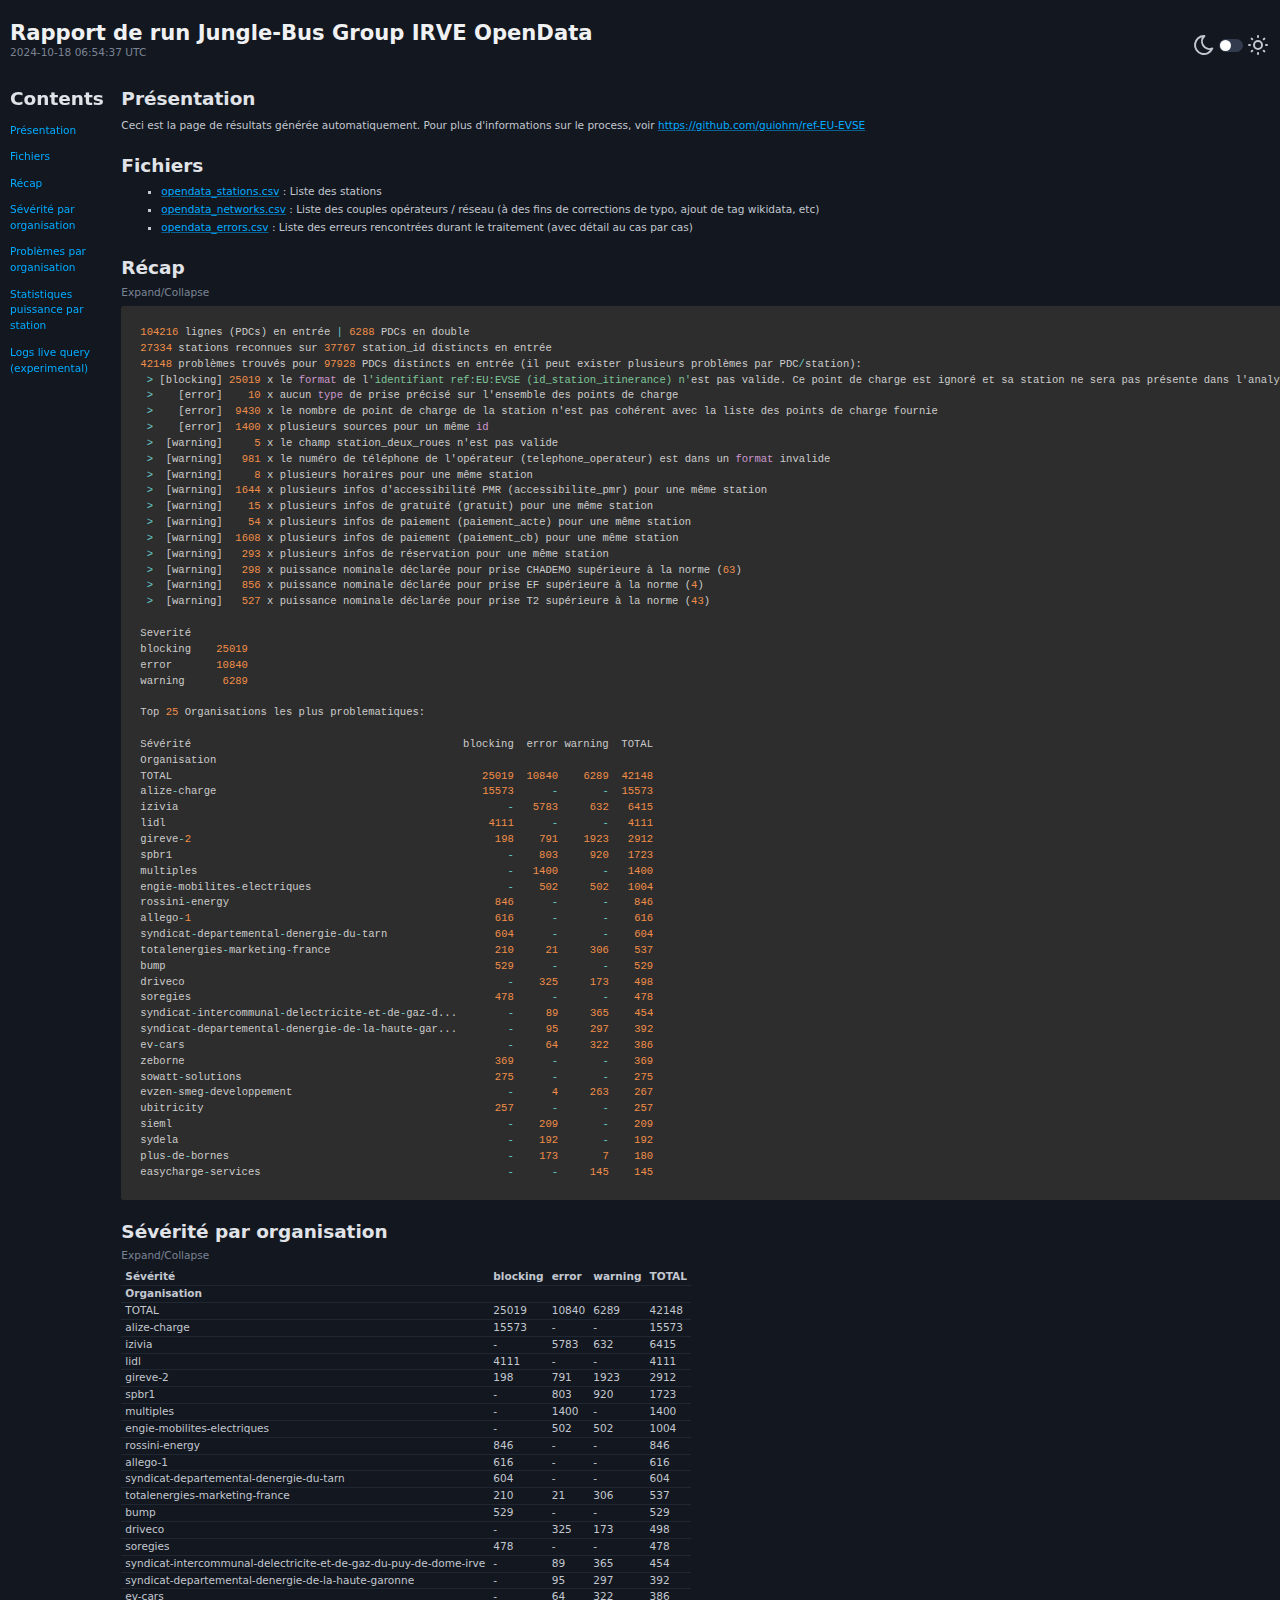
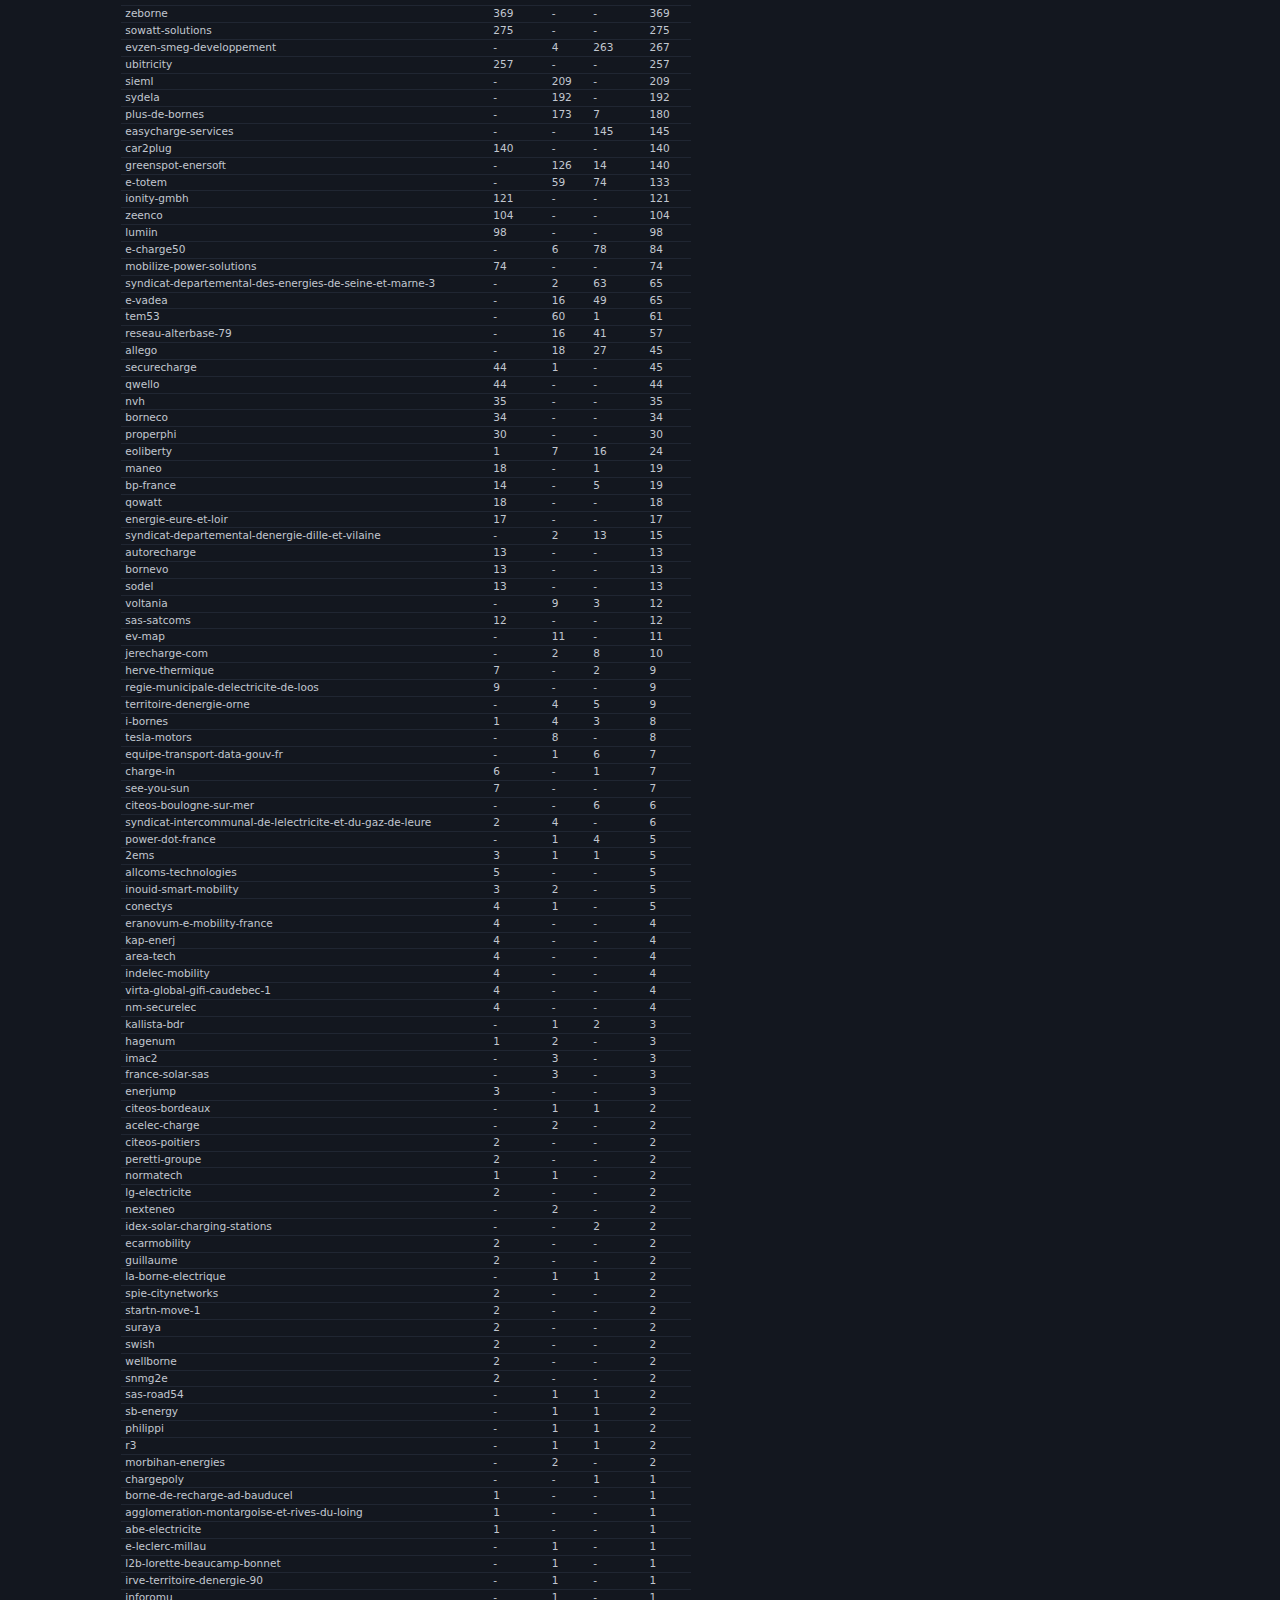
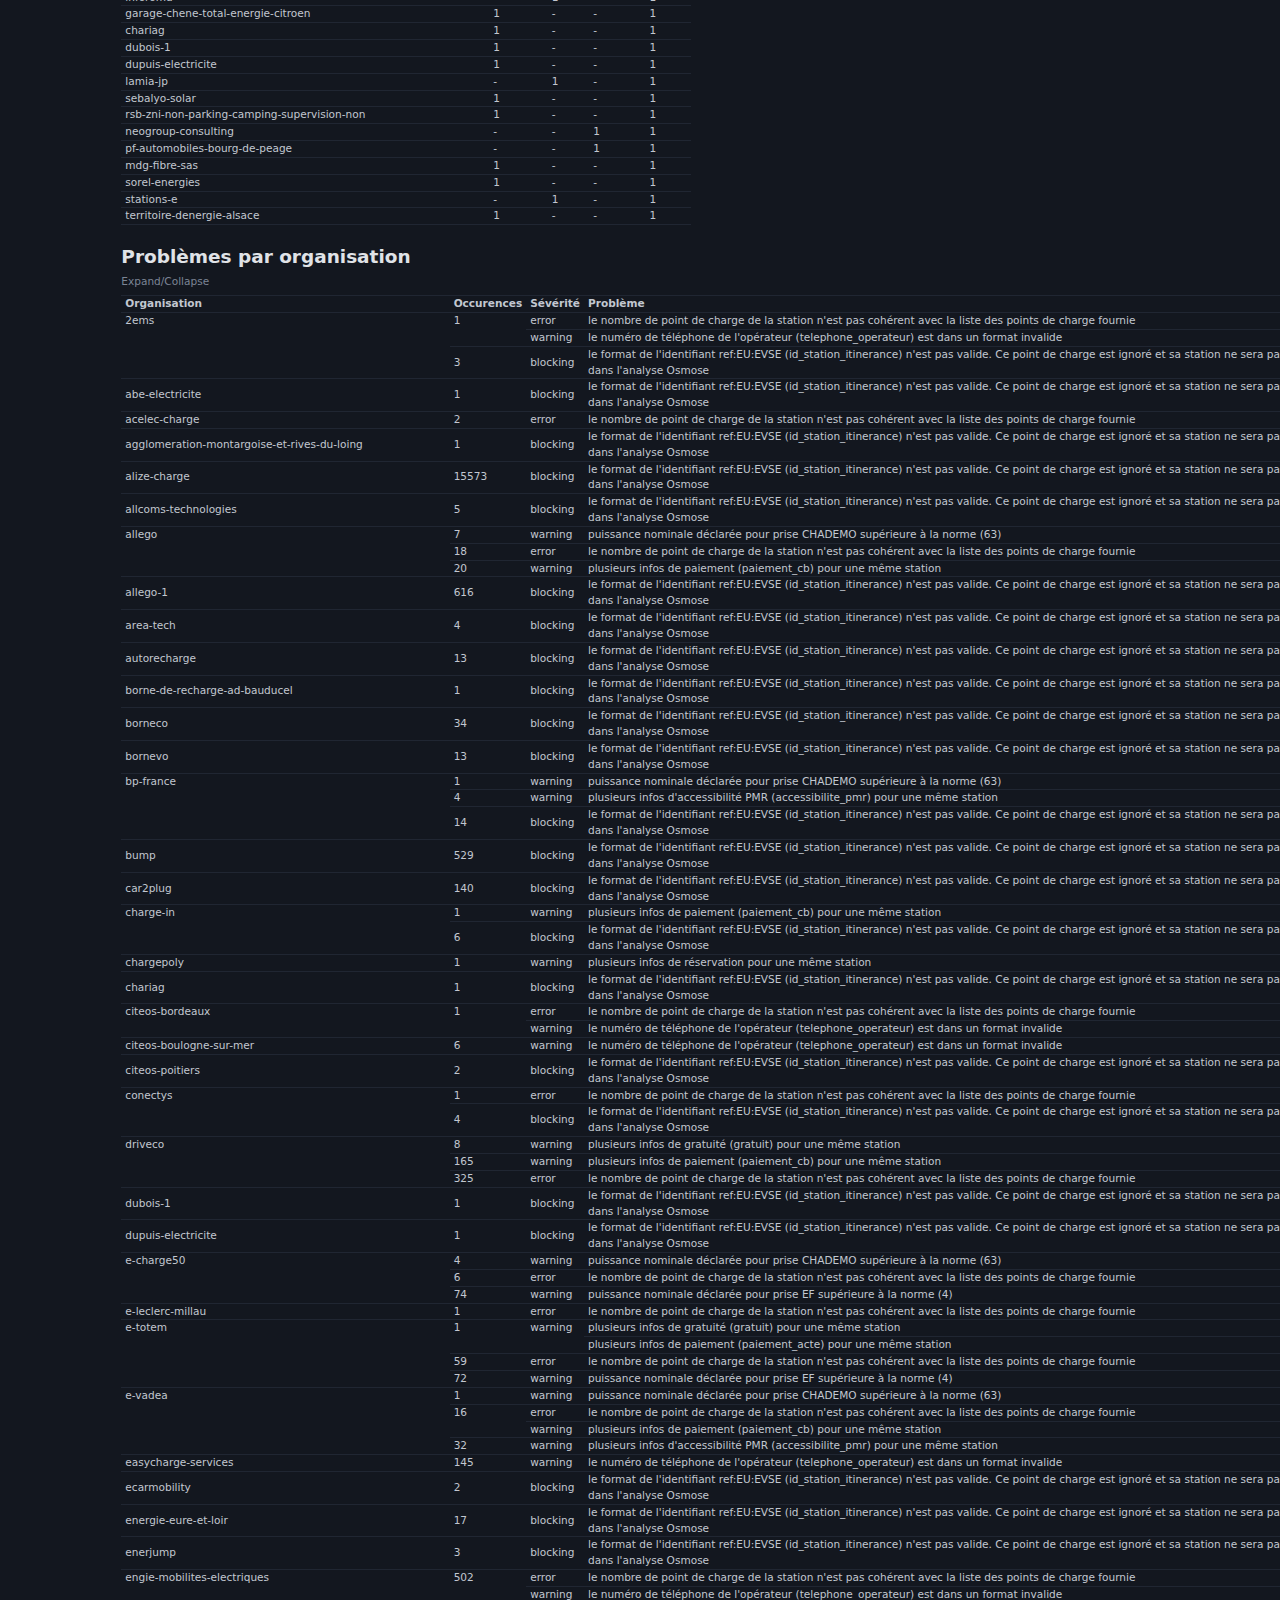
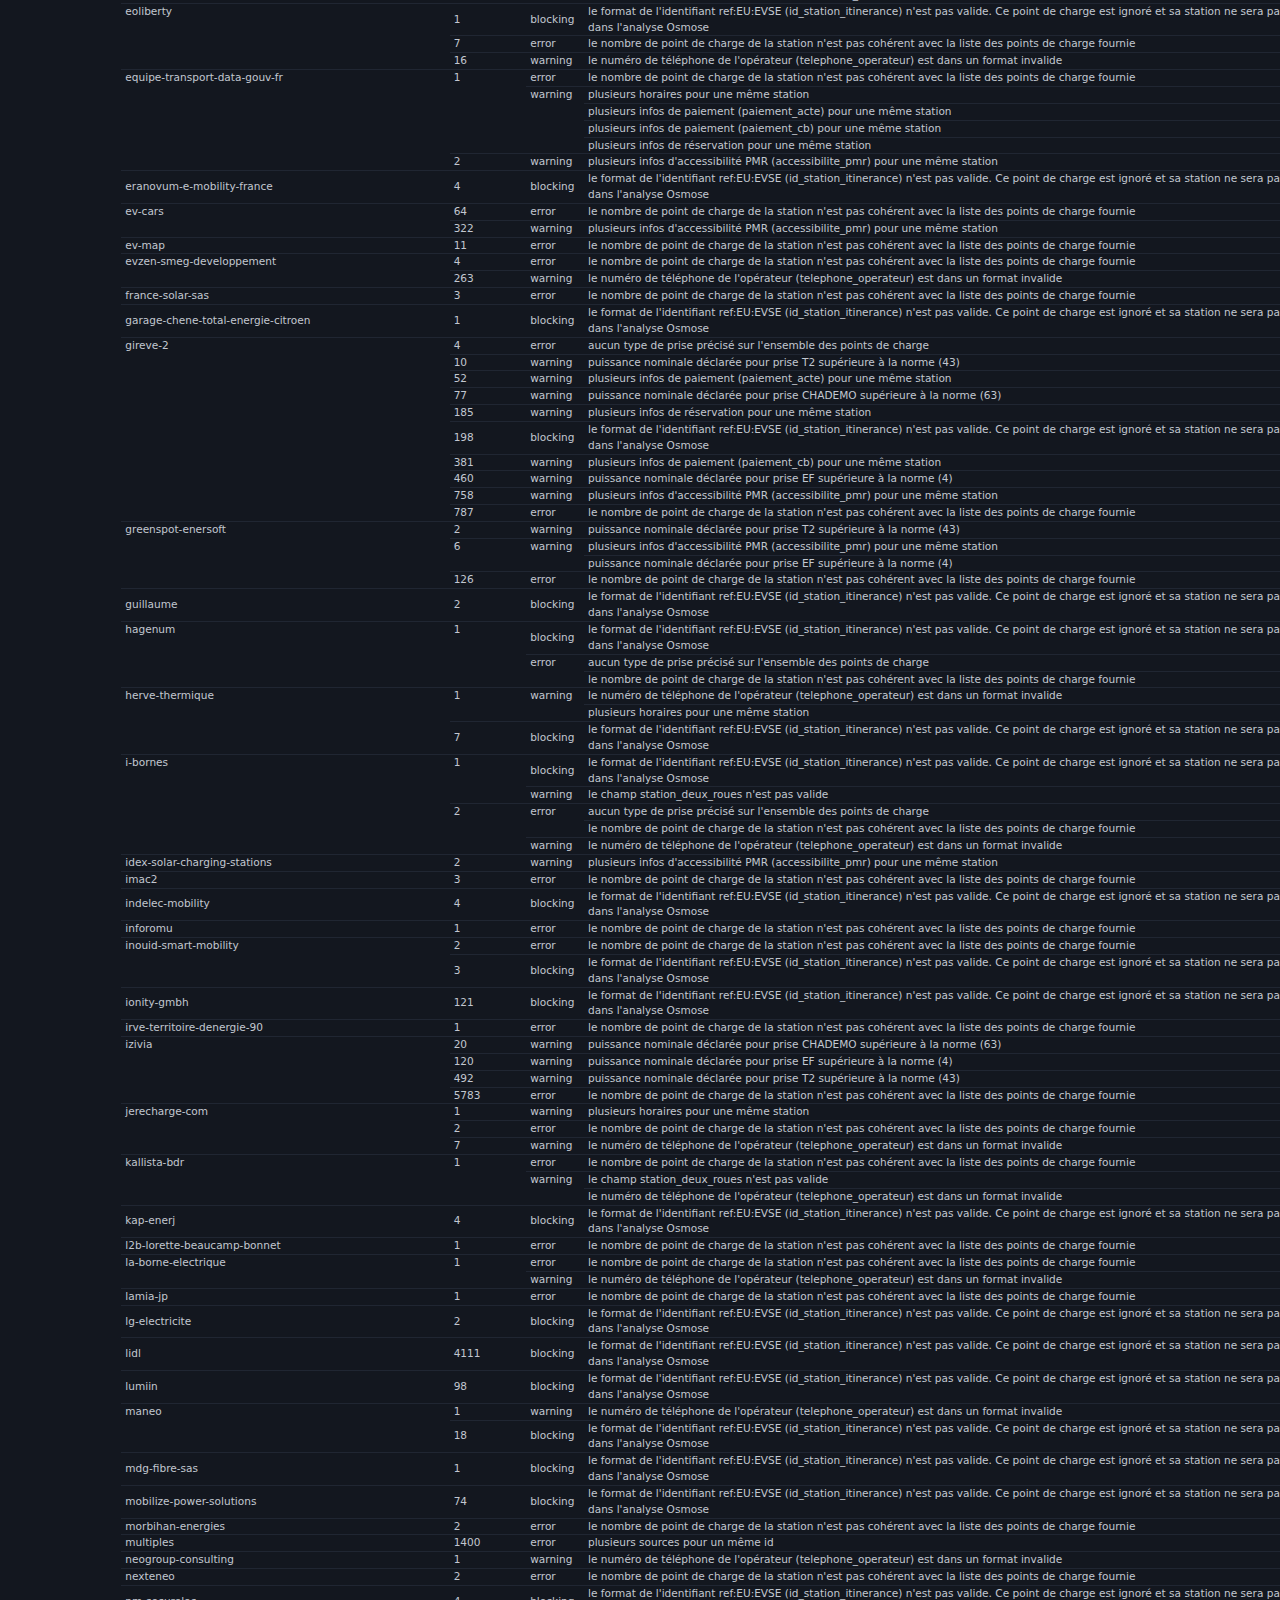
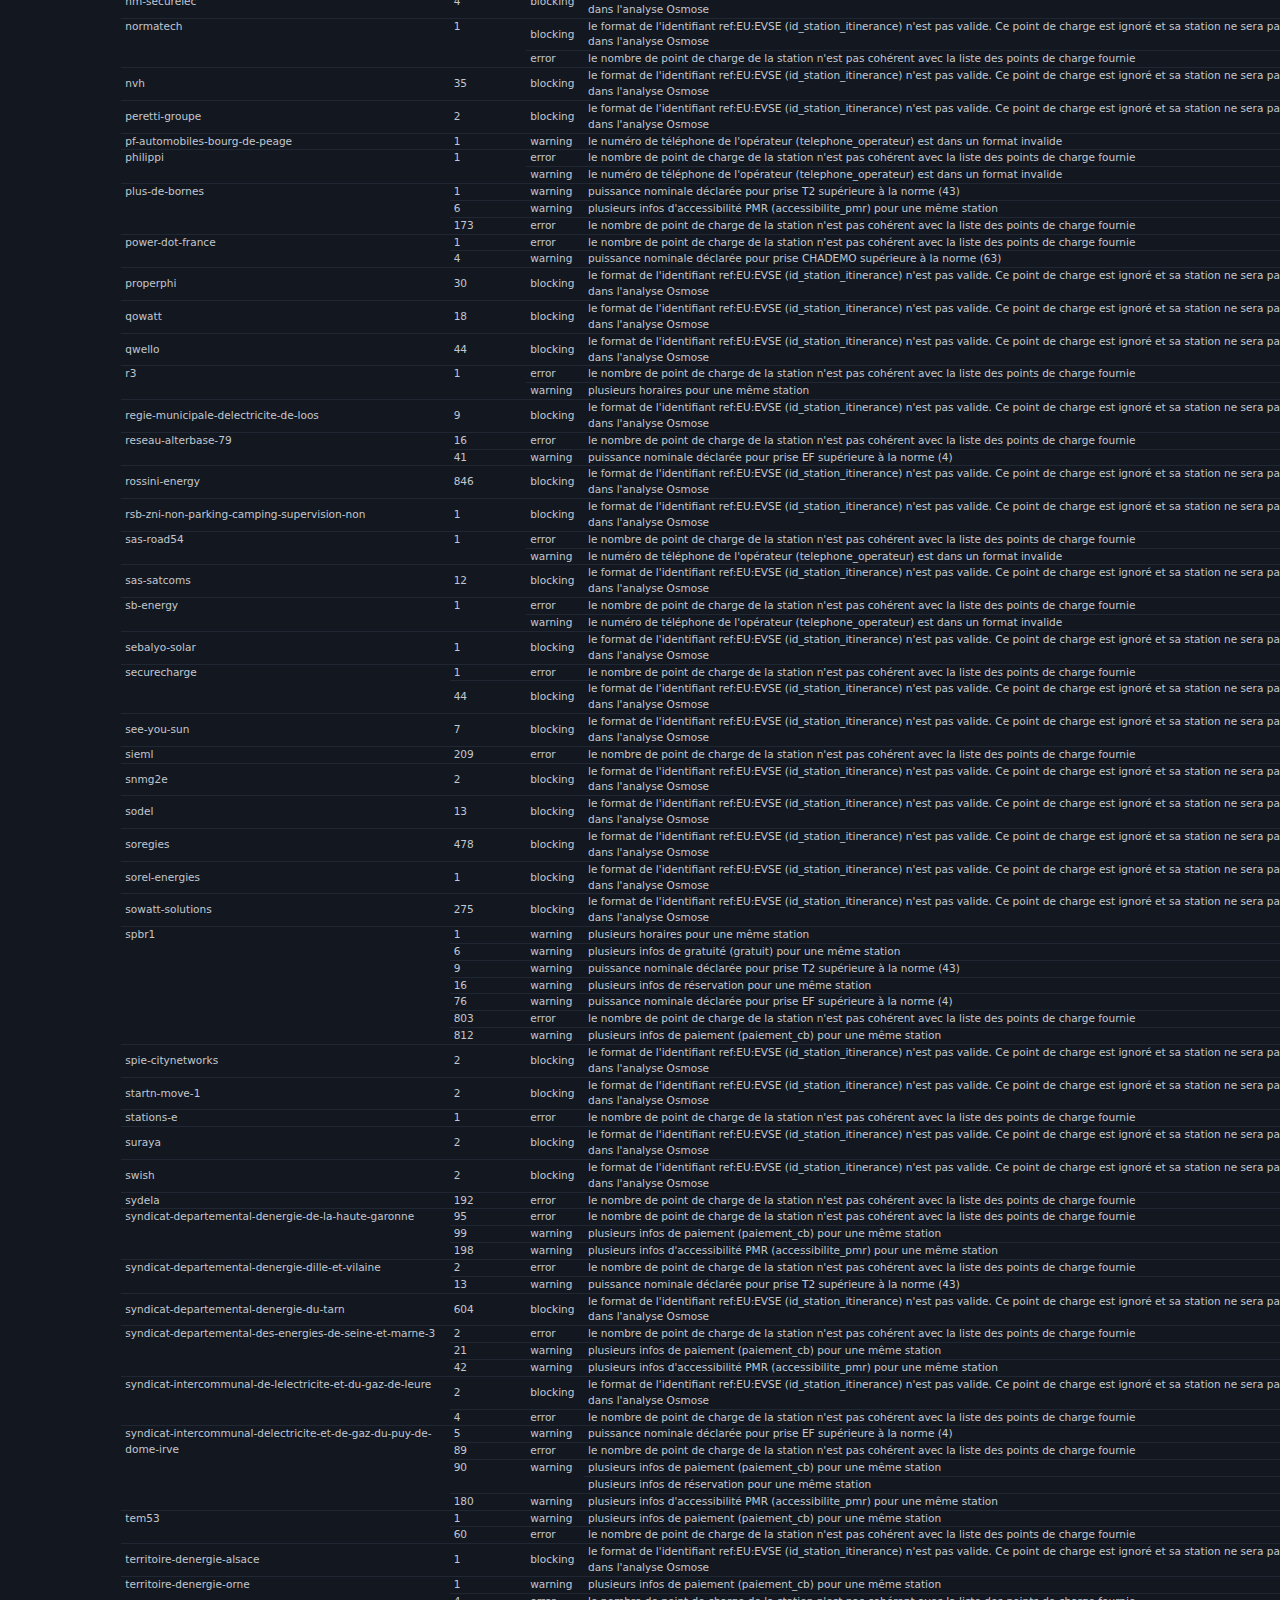
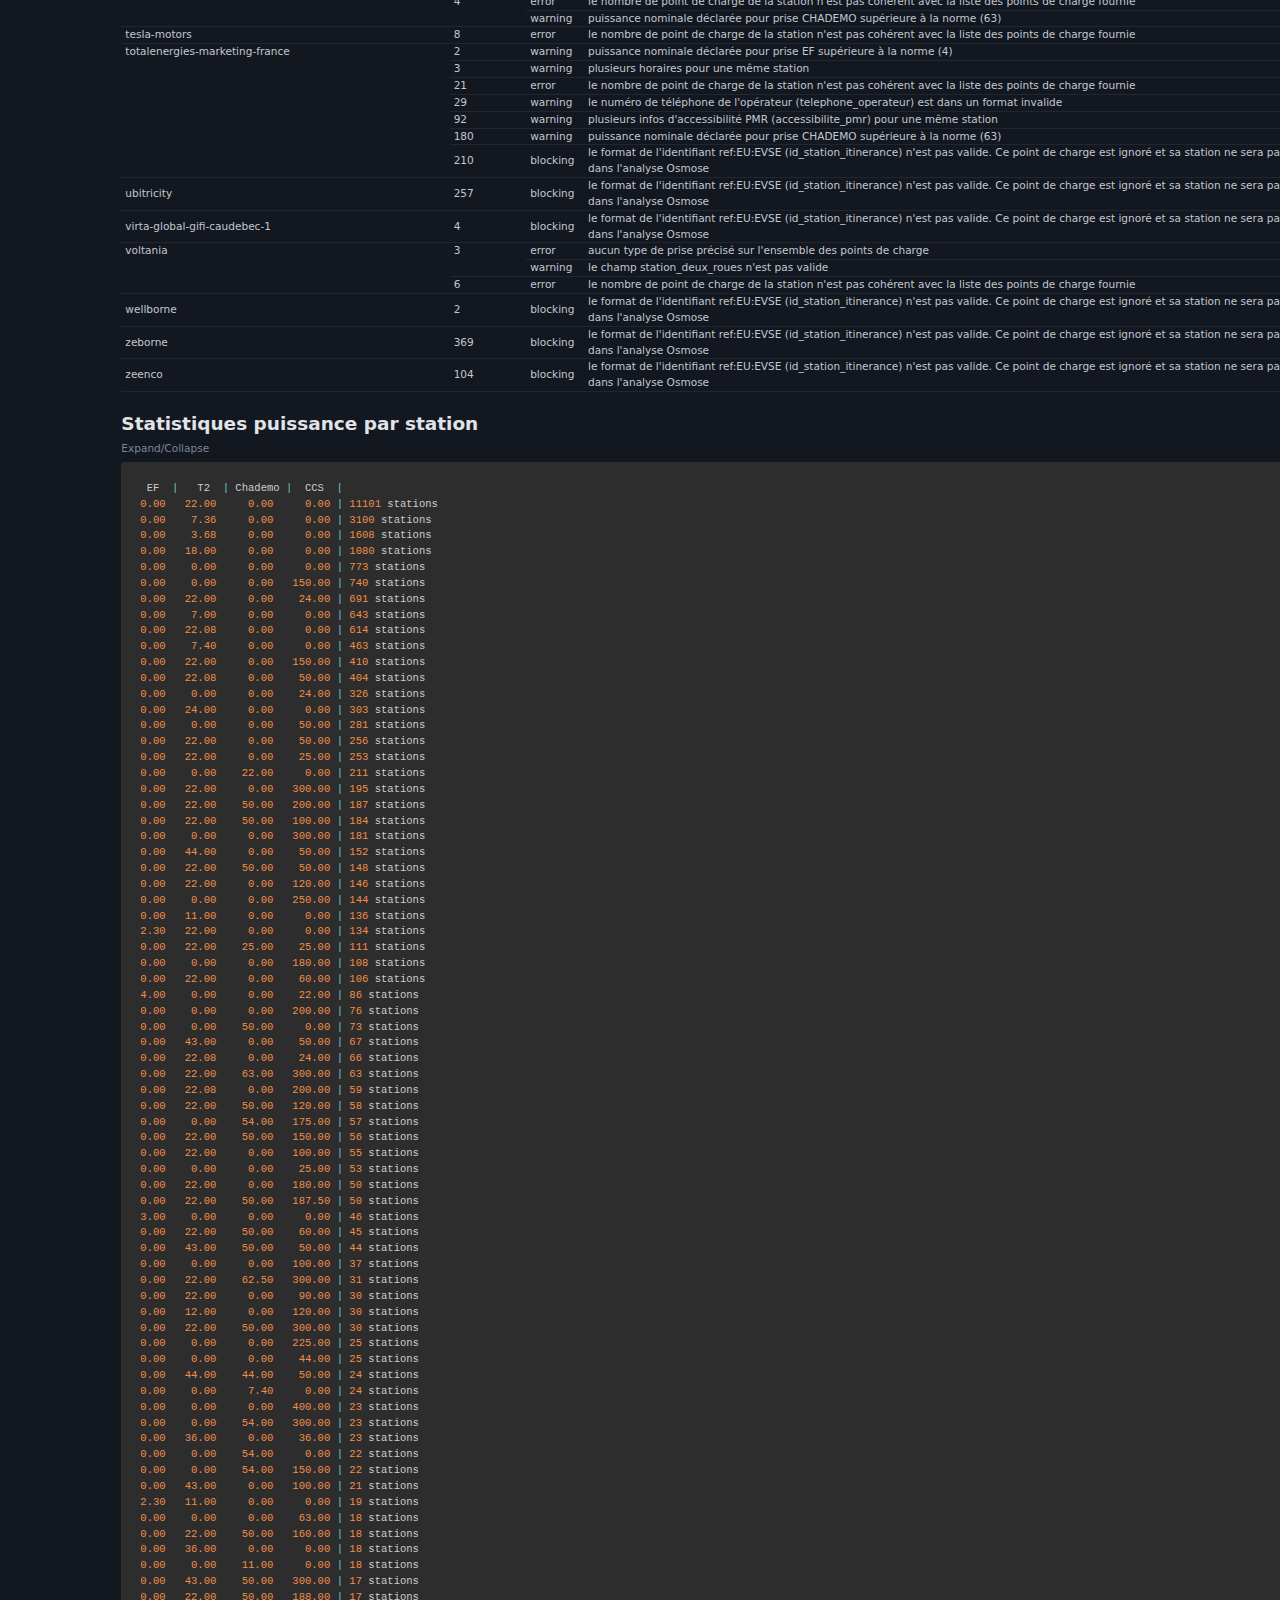
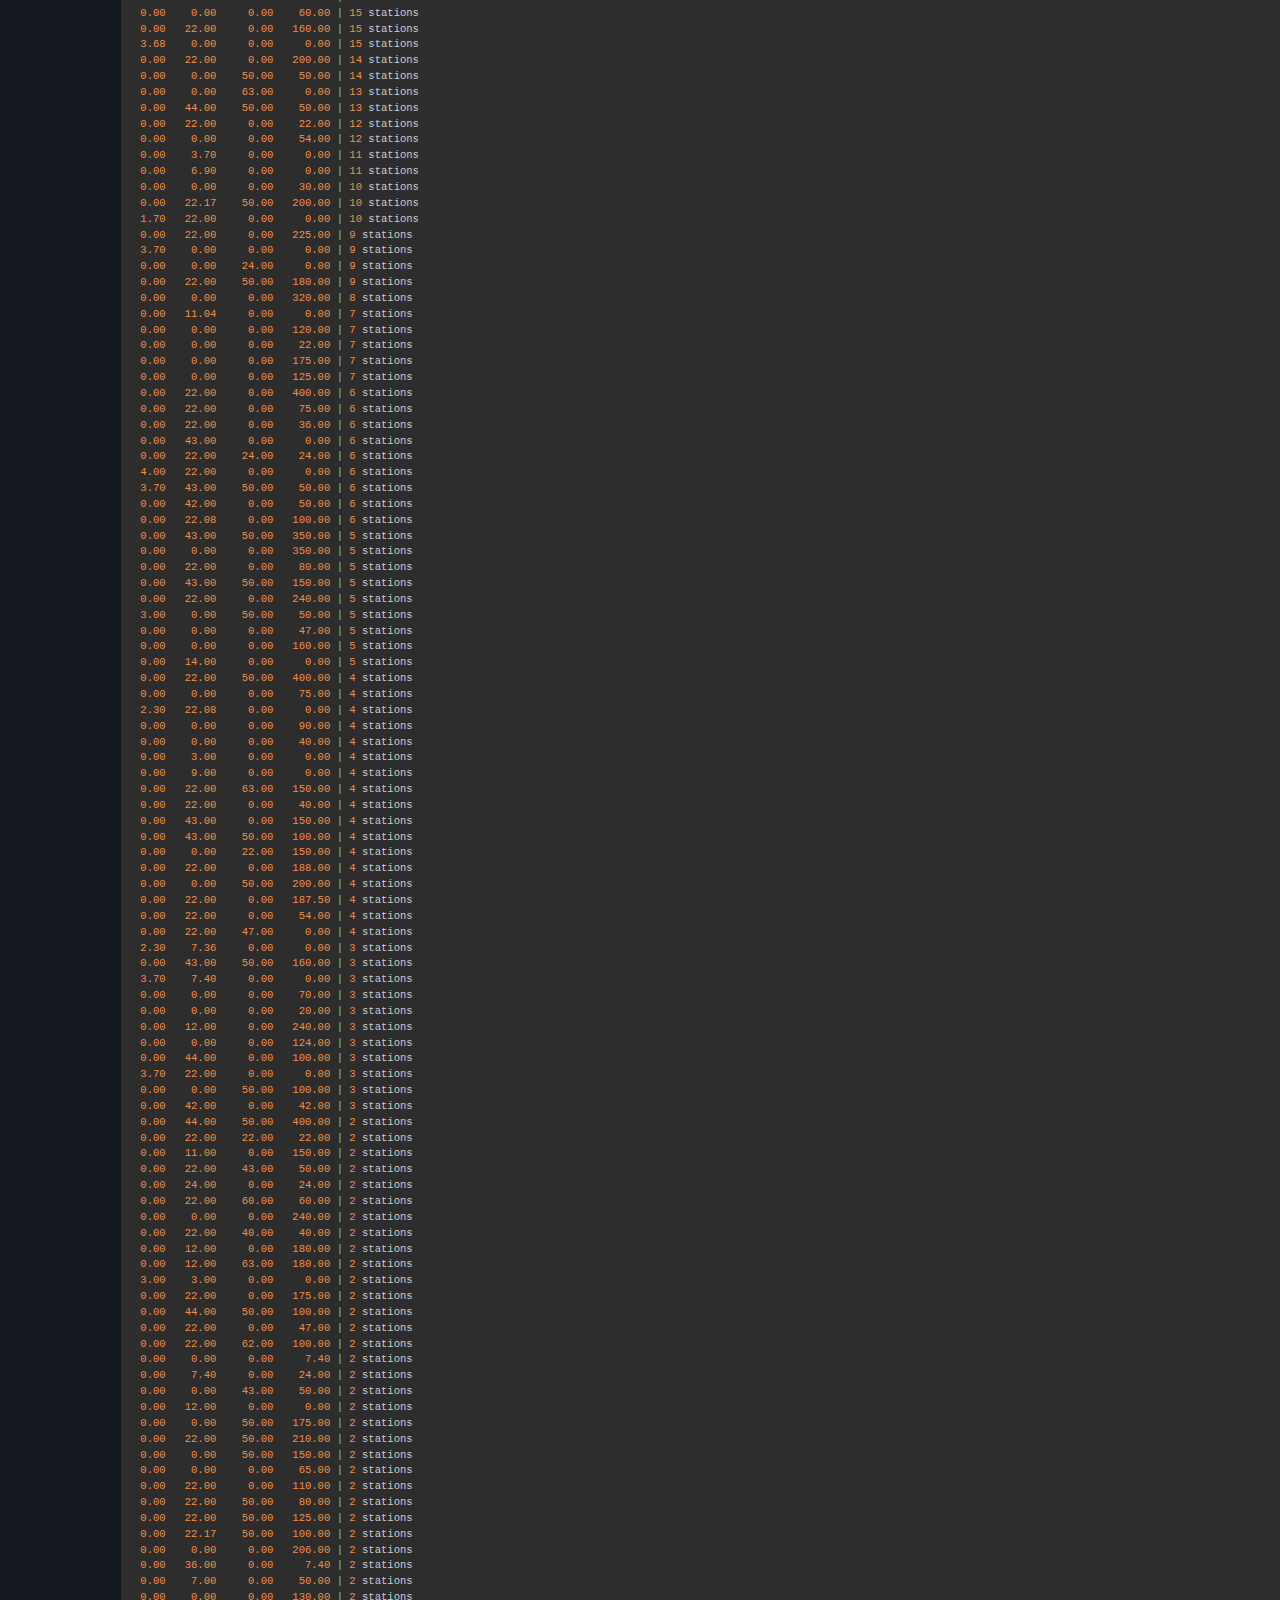
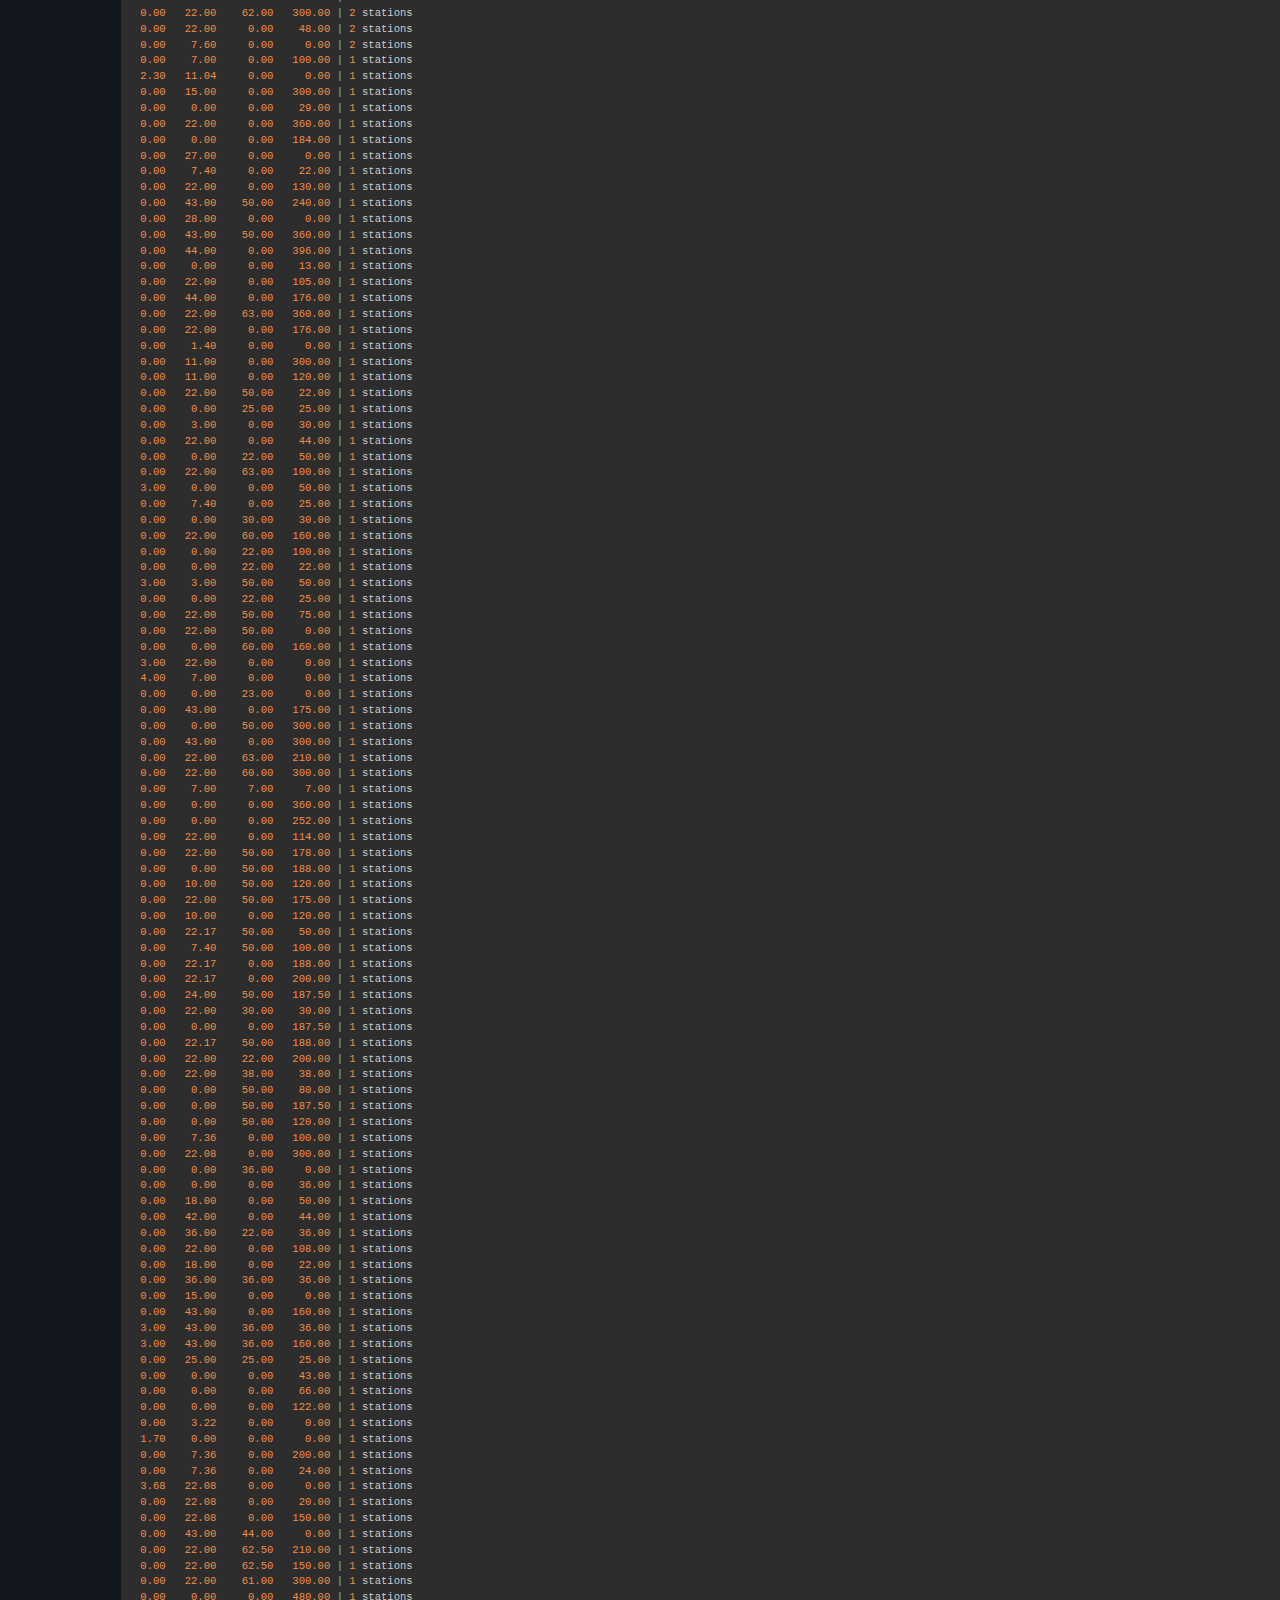
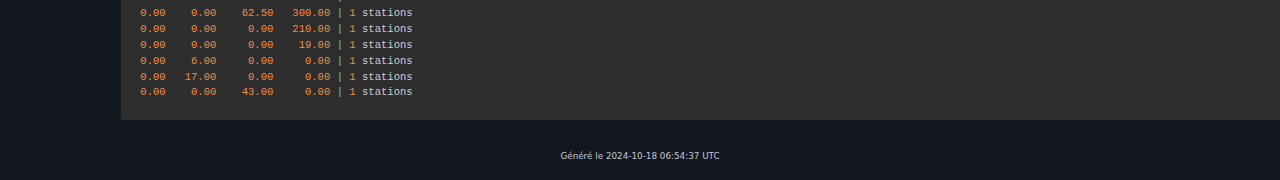
<file: index.html>
<!DOCTYPE html>
<html lang="en" data-theme="dark">
<head>
    <meta charset="UTF-8">
    <meta http-equiv="X-UA-Compatible" content="IE=edge">
    <meta name="viewport" content="width=device-width, initial-scale=1.0">
    <title>Rapport de run Jungle-Bus Group IRVE OpenData</title>
    <link rel="stylesheet" href="assets/pico.min.css">
    <link rel="stylesheet" href="assets/prism-default.css" id="prism-light" media="max-width: 1px">
    <link rel="stylesheet" href="assets/prism-night.css" id="prism-dark">
    <link rel="stylesheet" href="assets/report.css">
    <script src='assets/report-themes.js'></script>
</head>
<body>
    <nav class="container report-container report-head">
        <ul>
            <li>
                <hgroup>
                    <h1>Rapport de run Jungle-Bus Group IRVE OpenData</h1>
                    <p>2024-10-18 06:54:37 UTC</p>
                </hgroup>
            </li>
        </ul>
        <ul>
            <li>
                <svg  xmlns="http://www.w3.org/2000/svg"  width="24"  height="24"  viewBox="0 0 24 24"  fill="none"  stroke="currentColor"  stroke-width="2"  stroke-linecap="round"  stroke-linejoin="round"  class="icon icon-tabler icons-tabler-outline icon-tabler-moon"><path stroke="none" d="M0 0h24v24H0z" fill="none"/><path d="M12 3c.132 0 .263 0 .393 0a7.5 7.5 0 0 0 7.92 12.446a9 9 0 1 1 -8.313 -12.454z" /></svg>
                <input type="checkbox" id="dark-light-mode" name="dark-light-mode" role="switch" onchange="change_theme()">
                <svg  xmlns="http://www.w3.org/2000/svg"  width="24"  height="24"  viewBox="0 0 24 24"  fill="none"  stroke="currentColor"  stroke-width="2"  stroke-linecap="round"  stroke-linejoin="round"  class="icon icon-tabler icons-tabler-outline icon-tabler-sun"><path stroke="none" d="M0 0h24v24H0z" fill="none"/><path d="M12 12m-4 0a4 4 0 1 0 8 0a4 4 0 1 0 -8 0" /><path d="M3 12h1m8 -9v1m8 8h1m-9 8v1m-6.4 -15.4l.7 .7m12.1 -.7l-.7 .7m0 11.4l.7 .7m-12.1 -.7l-.7 .7" /></svg>
            </li>
        </ul>
    </nav>
    <main class="container report-container">
        
            <aside class="report-toc">
                <nav>
                    <h2>Contents</h2>
                    <div>
                        <ul>
                        
                            <li><a href="#report-chunk-0">
                            
                                Présentation
                            
                            </a></li>
                        
                            <li><a href="#report-chunk-1">
                            
                                Fichiers
                            
                            </a></li>
                        
                            <li><a href="#report-chunk-2">
                            
                                Récap
                            
                            </a></li>
                        
                            <li><a href="#report-chunk-3">
                            
                                Sévérité par organisation
                            
                            </a></li>
                        
                            <li><a href="#report-chunk-4">
                            
                                Problèmes par organisation
                            
                            </a></li>
                        
                            <li><a href="#report-chunk-5">
                            
                                Statistiques puissance par station
                            
                            </a></li>
                        
                            <li><a href="logs.html">Logs live query (experimental)</a></li>
                        </ul>
                    </div>
                </nav>
            </aside>
        
        <div role="document">
        
            <div class="report-code-block" id="report-chunk-0">
            
                <h2>Présentation</h2>
            
                
                    
                        
    <div><p>Ceci est la page de résultats générée automatiquement. Pour plus d'informations sur le process, voir <a href="https://github.com/guiohm/ref-EU-EVSE">https://github.com/guiohm/ref-EU-EVSE</a></p></div>

                    
                
            </div>
        
            <div class="report-code-block" id="report-chunk-1">
            
                <h2>Fichiers</h2>
            
                
                    
                        
    <div><ul>
<li><a href="opendata_stations.csv">opendata_stations.csv</a> : Liste des stations</li>
<li><a href="opendata_networks.csv">opendata_networks.csv</a> : Liste des couples opérateurs / réseau (à des fins de corrections de typo, ajout de tag wikidata, etc)</li>
<li><a href="opendata_errors.csv">opendata_errors.csv</a> : Liste des erreurs rencontrées durant le traitement (avec détail au cas par cas)</li>
</ul></div>

                    
                
            </div>
        
            <div class="report-code-block" id="report-chunk-2">
            
                <h2>Récap</h2>
            
                
                <details open>
                    <summary>Expand/Collapse</summary>
                
                    
                        <pre><code class="language-python">104216 lignes (PDCs) en entrée | 6288 PDCs en double
27334 stations reconnues sur 37767 station_id distincts en entrée
42148 problèmes trouvés pour 97928 PDCs distincts en entrée (il peut exister plusieurs problèmes par PDC/station):
 &gt; [blocking] 25019 x le format de l&#39;identifiant ref:EU:EVSE (id_station_itinerance) n&#39;est pas valide. Ce point de charge est ignoré et sa station ne sera pas présente dans l&#39;analyse Osmose
 &gt;    [error]    10 x aucun type de prise précisé sur l&#39;ensemble des points de charge
 &gt;    [error]  9430 x le nombre de point de charge de la station n&#39;est pas cohérent avec la liste des points de charge fournie
 &gt;    [error]  1400 x plusieurs sources pour un même id
 &gt;  [warning]     5 x le champ station_deux_roues n&#39;est pas valide
 &gt;  [warning]   981 x le numéro de téléphone de l&#39;opérateur (telephone_operateur) est dans un format invalide
 &gt;  [warning]     8 x plusieurs horaires pour une même station
 &gt;  [warning]  1644 x plusieurs infos d&#39;accessibilité PMR (accessibilite_pmr) pour une même station
 &gt;  [warning]    15 x plusieurs infos de gratuité (gratuit) pour une même station
 &gt;  [warning]    54 x plusieurs infos de paiement (paiement_acte) pour une même station
 &gt;  [warning]  1608 x plusieurs infos de paiement (paiement_cb) pour une même station
 &gt;  [warning]   293 x plusieurs infos de réservation pour une même station
 &gt;  [warning]   298 x puissance nominale déclarée pour prise CHADEMO supérieure à la norme (63)
 &gt;  [warning]   856 x puissance nominale déclarée pour prise EF supérieure à la norme (4)
 &gt;  [warning]   527 x puissance nominale déclarée pour prise T2 supérieure à la norme (43)

Severité
blocking    25019
error       10840
warning      6289

Top 25 Organisations les plus problematiques:

Sévérité                                           blocking  error warning  TOTAL
Organisation                                                                     
TOTAL                                                 25019  10840    6289  42148
alize-charge                                          15573      -       -  15573
izivia                                                    -   5783     632   6415
lidl                                                   4111      -       -   4111
gireve-2                                                198    791    1923   2912
spbr1                                                     -    803     920   1723
multiples                                                 -   1400       -   1400
engie-mobilites-electriques                               -    502     502   1004
rossini-energy                                          846      -       -    846
allego-1                                                616      -       -    616
syndicat-departemental-denergie-du-tarn                 604      -       -    604
totalenergies-marketing-france                          210     21     306    537
bump                                                    529      -       -    529
driveco                                                   -    325     173    498
soregies                                                478      -       -    478
syndicat-intercommunal-delectricite-et-de-gaz-d...        -     89     365    454
syndicat-departemental-denergie-de-la-haute-gar...        -     95     297    392
ev-cars                                                   -     64     322    386
zeborne                                                 369      -       -    369
sowatt-solutions                                        275      -       -    275
evzen-smeg-developpement                                  -      4     263    267
ubitricity                                              257      -       -    257
sieml                                                     -    209       -    209
sydela                                                    -    192       -    192
plus-de-bornes                                            -    173       7    180
easycharge-services                                       -      -     145    145</code></pre>
                    
                
                </details>
                
            </div>
        
            <div class="report-code-block" id="report-chunk-3">
            
                <h2>Sévérité par organisation</h2>
            
                
                <details open>
                    <summary>Expand/Collapse</summary>
                
                    
                        <object><table class="dataframe">
  <thead>
    <tr style="text-align: right;">
      <th>Sévérité</th>
      <th>blocking</th>
      <th>error</th>
      <th>warning</th>
      <th>TOTAL</th>
    </tr>
    <tr>
      <th>Organisation</th>
      <th></th>
      <th></th>
      <th></th>
      <th></th>
    </tr>
  </thead>
  <tbody>
    <tr>
      <th>TOTAL</th>
      <td>25019</td>
      <td>10840</td>
      <td>6289</td>
      <td>42148</td>
    </tr>
    <tr>
      <th>alize-charge</th>
      <td>15573</td>
      <td>-</td>
      <td>-</td>
      <td>15573</td>
    </tr>
    <tr>
      <th>izivia</th>
      <td>-</td>
      <td>5783</td>
      <td>632</td>
      <td>6415</td>
    </tr>
    <tr>
      <th>lidl</th>
      <td>4111</td>
      <td>-</td>
      <td>-</td>
      <td>4111</td>
    </tr>
    <tr>
      <th>gireve-2</th>
      <td>198</td>
      <td>791</td>
      <td>1923</td>
      <td>2912</td>
    </tr>
    <tr>
      <th>spbr1</th>
      <td>-</td>
      <td>803</td>
      <td>920</td>
      <td>1723</td>
    </tr>
    <tr>
      <th>multiples</th>
      <td>-</td>
      <td>1400</td>
      <td>-</td>
      <td>1400</td>
    </tr>
    <tr>
      <th>engie-mobilites-electriques</th>
      <td>-</td>
      <td>502</td>
      <td>502</td>
      <td>1004</td>
    </tr>
    <tr>
      <th>rossini-energy</th>
      <td>846</td>
      <td>-</td>
      <td>-</td>
      <td>846</td>
    </tr>
    <tr>
      <th>allego-1</th>
      <td>616</td>
      <td>-</td>
      <td>-</td>
      <td>616</td>
    </tr>
    <tr>
      <th>syndicat-departemental-denergie-du-tarn</th>
      <td>604</td>
      <td>-</td>
      <td>-</td>
      <td>604</td>
    </tr>
    <tr>
      <th>totalenergies-marketing-france</th>
      <td>210</td>
      <td>21</td>
      <td>306</td>
      <td>537</td>
    </tr>
    <tr>
      <th>bump</th>
      <td>529</td>
      <td>-</td>
      <td>-</td>
      <td>529</td>
    </tr>
    <tr>
      <th>driveco</th>
      <td>-</td>
      <td>325</td>
      <td>173</td>
      <td>498</td>
    </tr>
    <tr>
      <th>soregies</th>
      <td>478</td>
      <td>-</td>
      <td>-</td>
      <td>478</td>
    </tr>
    <tr>
      <th>syndicat-intercommunal-delectricite-et-de-gaz-du-puy-de-dome-irve</th>
      <td>-</td>
      <td>89</td>
      <td>365</td>
      <td>454</td>
    </tr>
    <tr>
      <th>syndicat-departemental-denergie-de-la-haute-garonne</th>
      <td>-</td>
      <td>95</td>
      <td>297</td>
      <td>392</td>
    </tr>
    <tr>
      <th>ev-cars</th>
      <td>-</td>
      <td>64</td>
      <td>322</td>
      <td>386</td>
    </tr>
    <tr>
      <th>zeborne</th>
      <td>369</td>
      <td>-</td>
      <td>-</td>
      <td>369</td>
    </tr>
    <tr>
      <th>sowatt-solutions</th>
      <td>275</td>
      <td>-</td>
      <td>-</td>
      <td>275</td>
    </tr>
    <tr>
      <th>evzen-smeg-developpement</th>
      <td>-</td>
      <td>4</td>
      <td>263</td>
      <td>267</td>
    </tr>
    <tr>
      <th>ubitricity</th>
      <td>257</td>
      <td>-</td>
      <td>-</td>
      <td>257</td>
    </tr>
    <tr>
      <th>sieml</th>
      <td>-</td>
      <td>209</td>
      <td>-</td>
      <td>209</td>
    </tr>
    <tr>
      <th>sydela</th>
      <td>-</td>
      <td>192</td>
      <td>-</td>
      <td>192</td>
    </tr>
    <tr>
      <th>plus-de-bornes</th>
      <td>-</td>
      <td>173</td>
      <td>7</td>
      <td>180</td>
    </tr>
    <tr>
      <th>easycharge-services</th>
      <td>-</td>
      <td>-</td>
      <td>145</td>
      <td>145</td>
    </tr>
    <tr>
      <th>car2plug</th>
      <td>140</td>
      <td>-</td>
      <td>-</td>
      <td>140</td>
    </tr>
    <tr>
      <th>greenspot-enersoft</th>
      <td>-</td>
      <td>126</td>
      <td>14</td>
      <td>140</td>
    </tr>
    <tr>
      <th>e-totem</th>
      <td>-</td>
      <td>59</td>
      <td>74</td>
      <td>133</td>
    </tr>
    <tr>
      <th>ionity-gmbh</th>
      <td>121</td>
      <td>-</td>
      <td>-</td>
      <td>121</td>
    </tr>
    <tr>
      <th>zeenco</th>
      <td>104</td>
      <td>-</td>
      <td>-</td>
      <td>104</td>
    </tr>
    <tr>
      <th>lumiin</th>
      <td>98</td>
      <td>-</td>
      <td>-</td>
      <td>98</td>
    </tr>
    <tr>
      <th>e-charge50</th>
      <td>-</td>
      <td>6</td>
      <td>78</td>
      <td>84</td>
    </tr>
    <tr>
      <th>mobilize-power-solutions</th>
      <td>74</td>
      <td>-</td>
      <td>-</td>
      <td>74</td>
    </tr>
    <tr>
      <th>syndicat-departemental-des-energies-de-seine-et-marne-3</th>
      <td>-</td>
      <td>2</td>
      <td>63</td>
      <td>65</td>
    </tr>
    <tr>
      <th>e-vadea</th>
      <td>-</td>
      <td>16</td>
      <td>49</td>
      <td>65</td>
    </tr>
    <tr>
      <th>tem53</th>
      <td>-</td>
      <td>60</td>
      <td>1</td>
      <td>61</td>
    </tr>
    <tr>
      <th>reseau-alterbase-79</th>
      <td>-</td>
      <td>16</td>
      <td>41</td>
      <td>57</td>
    </tr>
    <tr>
      <th>allego</th>
      <td>-</td>
      <td>18</td>
      <td>27</td>
      <td>45</td>
    </tr>
    <tr>
      <th>securecharge</th>
      <td>44</td>
      <td>1</td>
      <td>-</td>
      <td>45</td>
    </tr>
    <tr>
      <th>qwello</th>
      <td>44</td>
      <td>-</td>
      <td>-</td>
      <td>44</td>
    </tr>
    <tr>
      <th>nvh</th>
      <td>35</td>
      <td>-</td>
      <td>-</td>
      <td>35</td>
    </tr>
    <tr>
      <th>borneco</th>
      <td>34</td>
      <td>-</td>
      <td>-</td>
      <td>34</td>
    </tr>
    <tr>
      <th>properphi</th>
      <td>30</td>
      <td>-</td>
      <td>-</td>
      <td>30</td>
    </tr>
    <tr>
      <th>eoliberty</th>
      <td>1</td>
      <td>7</td>
      <td>16</td>
      <td>24</td>
    </tr>
    <tr>
      <th>maneo</th>
      <td>18</td>
      <td>-</td>
      <td>1</td>
      <td>19</td>
    </tr>
    <tr>
      <th>bp-france</th>
      <td>14</td>
      <td>-</td>
      <td>5</td>
      <td>19</td>
    </tr>
    <tr>
      <th>qowatt</th>
      <td>18</td>
      <td>-</td>
      <td>-</td>
      <td>18</td>
    </tr>
    <tr>
      <th>energie-eure-et-loir</th>
      <td>17</td>
      <td>-</td>
      <td>-</td>
      <td>17</td>
    </tr>
    <tr>
      <th>syndicat-departemental-denergie-dille-et-vilaine</th>
      <td>-</td>
      <td>2</td>
      <td>13</td>
      <td>15</td>
    </tr>
    <tr>
      <th>autorecharge</th>
      <td>13</td>
      <td>-</td>
      <td>-</td>
      <td>13</td>
    </tr>
    <tr>
      <th>bornevo</th>
      <td>13</td>
      <td>-</td>
      <td>-</td>
      <td>13</td>
    </tr>
    <tr>
      <th>sodel</th>
      <td>13</td>
      <td>-</td>
      <td>-</td>
      <td>13</td>
    </tr>
    <tr>
      <th>voltania</th>
      <td>-</td>
      <td>9</td>
      <td>3</td>
      <td>12</td>
    </tr>
    <tr>
      <th>sas-satcoms</th>
      <td>12</td>
      <td>-</td>
      <td>-</td>
      <td>12</td>
    </tr>
    <tr>
      <th>ev-map</th>
      <td>-</td>
      <td>11</td>
      <td>-</td>
      <td>11</td>
    </tr>
    <tr>
      <th>jerecharge-com</th>
      <td>-</td>
      <td>2</td>
      <td>8</td>
      <td>10</td>
    </tr>
    <tr>
      <th>herve-thermique</th>
      <td>7</td>
      <td>-</td>
      <td>2</td>
      <td>9</td>
    </tr>
    <tr>
      <th>regie-municipale-delectricite-de-loos</th>
      <td>9</td>
      <td>-</td>
      <td>-</td>
      <td>9</td>
    </tr>
    <tr>
      <th>territoire-denergie-orne</th>
      <td>-</td>
      <td>4</td>
      <td>5</td>
      <td>9</td>
    </tr>
    <tr>
      <th>i-bornes</th>
      <td>1</td>
      <td>4</td>
      <td>3</td>
      <td>8</td>
    </tr>
    <tr>
      <th>tesla-motors</th>
      <td>-</td>
      <td>8</td>
      <td>-</td>
      <td>8</td>
    </tr>
    <tr>
      <th>equipe-transport-data-gouv-fr</th>
      <td>-</td>
      <td>1</td>
      <td>6</td>
      <td>7</td>
    </tr>
    <tr>
      <th>charge-in</th>
      <td>6</td>
      <td>-</td>
      <td>1</td>
      <td>7</td>
    </tr>
    <tr>
      <th>see-you-sun</th>
      <td>7</td>
      <td>-</td>
      <td>-</td>
      <td>7</td>
    </tr>
    <tr>
      <th>citeos-boulogne-sur-mer</th>
      <td>-</td>
      <td>-</td>
      <td>6</td>
      <td>6</td>
    </tr>
    <tr>
      <th>syndicat-intercommunal-de-lelectricite-et-du-gaz-de-leure</th>
      <td>2</td>
      <td>4</td>
      <td>-</td>
      <td>6</td>
    </tr>
    <tr>
      <th>power-dot-france</th>
      <td>-</td>
      <td>1</td>
      <td>4</td>
      <td>5</td>
    </tr>
    <tr>
      <th>2ems</th>
      <td>3</td>
      <td>1</td>
      <td>1</td>
      <td>5</td>
    </tr>
    <tr>
      <th>allcoms-technologies</th>
      <td>5</td>
      <td>-</td>
      <td>-</td>
      <td>5</td>
    </tr>
    <tr>
      <th>inouid-smart-mobility</th>
      <td>3</td>
      <td>2</td>
      <td>-</td>
      <td>5</td>
    </tr>
    <tr>
      <th>conectys</th>
      <td>4</td>
      <td>1</td>
      <td>-</td>
      <td>5</td>
    </tr>
    <tr>
      <th>eranovum-e-mobility-france</th>
      <td>4</td>
      <td>-</td>
      <td>-</td>
      <td>4</td>
    </tr>
    <tr>
      <th>kap-enerj</th>
      <td>4</td>
      <td>-</td>
      <td>-</td>
      <td>4</td>
    </tr>
    <tr>
      <th>area-tech</th>
      <td>4</td>
      <td>-</td>
      <td>-</td>
      <td>4</td>
    </tr>
    <tr>
      <th>indelec-mobility</th>
      <td>4</td>
      <td>-</td>
      <td>-</td>
      <td>4</td>
    </tr>
    <tr>
      <th>virta-global-gifi-caudebec-1</th>
      <td>4</td>
      <td>-</td>
      <td>-</td>
      <td>4</td>
    </tr>
    <tr>
      <th>nm-securelec</th>
      <td>4</td>
      <td>-</td>
      <td>-</td>
      <td>4</td>
    </tr>
    <tr>
      <th>kallista-bdr</th>
      <td>-</td>
      <td>1</td>
      <td>2</td>
      <td>3</td>
    </tr>
    <tr>
      <th>hagenum</th>
      <td>1</td>
      <td>2</td>
      <td>-</td>
      <td>3</td>
    </tr>
    <tr>
      <th>imac2</th>
      <td>-</td>
      <td>3</td>
      <td>-</td>
      <td>3</td>
    </tr>
    <tr>
      <th>france-solar-sas</th>
      <td>-</td>
      <td>3</td>
      <td>-</td>
      <td>3</td>
    </tr>
    <tr>
      <th>enerjump</th>
      <td>3</td>
      <td>-</td>
      <td>-</td>
      <td>3</td>
    </tr>
    <tr>
      <th>citeos-bordeaux</th>
      <td>-</td>
      <td>1</td>
      <td>1</td>
      <td>2</td>
    </tr>
    <tr>
      <th>acelec-charge</th>
      <td>-</td>
      <td>2</td>
      <td>-</td>
      <td>2</td>
    </tr>
    <tr>
      <th>citeos-poitiers</th>
      <td>2</td>
      <td>-</td>
      <td>-</td>
      <td>2</td>
    </tr>
    <tr>
      <th>peretti-groupe</th>
      <td>2</td>
      <td>-</td>
      <td>-</td>
      <td>2</td>
    </tr>
    <tr>
      <th>normatech</th>
      <td>1</td>
      <td>1</td>
      <td>-</td>
      <td>2</td>
    </tr>
    <tr>
      <th>lg-electricite</th>
      <td>2</td>
      <td>-</td>
      <td>-</td>
      <td>2</td>
    </tr>
    <tr>
      <th>nexteneo</th>
      <td>-</td>
      <td>2</td>
      <td>-</td>
      <td>2</td>
    </tr>
    <tr>
      <th>idex-solar-charging-stations</th>
      <td>-</td>
      <td>-</td>
      <td>2</td>
      <td>2</td>
    </tr>
    <tr>
      <th>ecarmobility</th>
      <td>2</td>
      <td>-</td>
      <td>-</td>
      <td>2</td>
    </tr>
    <tr>
      <th>guillaume</th>
      <td>2</td>
      <td>-</td>
      <td>-</td>
      <td>2</td>
    </tr>
    <tr>
      <th>la-borne-electrique</th>
      <td>-</td>
      <td>1</td>
      <td>1</td>
      <td>2</td>
    </tr>
    <tr>
      <th>spie-citynetworks</th>
      <td>2</td>
      <td>-</td>
      <td>-</td>
      <td>2</td>
    </tr>
    <tr>
      <th>startn-move-1</th>
      <td>2</td>
      <td>-</td>
      <td>-</td>
      <td>2</td>
    </tr>
    <tr>
      <th>suraya</th>
      <td>2</td>
      <td>-</td>
      <td>-</td>
      <td>2</td>
    </tr>
    <tr>
      <th>swish</th>
      <td>2</td>
      <td>-</td>
      <td>-</td>
      <td>2</td>
    </tr>
    <tr>
      <th>wellborne</th>
      <td>2</td>
      <td>-</td>
      <td>-</td>
      <td>2</td>
    </tr>
    <tr>
      <th>snmg2e</th>
      <td>2</td>
      <td>-</td>
      <td>-</td>
      <td>2</td>
    </tr>
    <tr>
      <th>sas-road54</th>
      <td>-</td>
      <td>1</td>
      <td>1</td>
      <td>2</td>
    </tr>
    <tr>
      <th>sb-energy</th>
      <td>-</td>
      <td>1</td>
      <td>1</td>
      <td>2</td>
    </tr>
    <tr>
      <th>philippi</th>
      <td>-</td>
      <td>1</td>
      <td>1</td>
      <td>2</td>
    </tr>
    <tr>
      <th>r3</th>
      <td>-</td>
      <td>1</td>
      <td>1</td>
      <td>2</td>
    </tr>
    <tr>
      <th>morbihan-energies</th>
      <td>-</td>
      <td>2</td>
      <td>-</td>
      <td>2</td>
    </tr>
    <tr>
      <th>chargepoly</th>
      <td>-</td>
      <td>-</td>
      <td>1</td>
      <td>1</td>
    </tr>
    <tr>
      <th>borne-de-recharge-ad-bauducel</th>
      <td>1</td>
      <td>-</td>
      <td>-</td>
      <td>1</td>
    </tr>
    <tr>
      <th>agglomeration-montargoise-et-rives-du-loing</th>
      <td>1</td>
      <td>-</td>
      <td>-</td>
      <td>1</td>
    </tr>
    <tr>
      <th>abe-electricite</th>
      <td>1</td>
      <td>-</td>
      <td>-</td>
      <td>1</td>
    </tr>
    <tr>
      <th>e-leclerc-millau</th>
      <td>-</td>
      <td>1</td>
      <td>-</td>
      <td>1</td>
    </tr>
    <tr>
      <th>l2b-lorette-beaucamp-bonnet</th>
      <td>-</td>
      <td>1</td>
      <td>-</td>
      <td>1</td>
    </tr>
    <tr>
      <th>irve-territoire-denergie-90</th>
      <td>-</td>
      <td>1</td>
      <td>-</td>
      <td>1</td>
    </tr>
    <tr>
      <th>inforomu</th>
      <td>-</td>
      <td>1</td>
      <td>-</td>
      <td>1</td>
    </tr>
    <tr>
      <th>garage-chene-total-energie-citroen</th>
      <td>1</td>
      <td>-</td>
      <td>-</td>
      <td>1</td>
    </tr>
    <tr>
      <th>chariag</th>
      <td>1</td>
      <td>-</td>
      <td>-</td>
      <td>1</td>
    </tr>
    <tr>
      <th>dubois-1</th>
      <td>1</td>
      <td>-</td>
      <td>-</td>
      <td>1</td>
    </tr>
    <tr>
      <th>dupuis-electricite</th>
      <td>1</td>
      <td>-</td>
      <td>-</td>
      <td>1</td>
    </tr>
    <tr>
      <th>lamia-jp</th>
      <td>-</td>
      <td>1</td>
      <td>-</td>
      <td>1</td>
    </tr>
    <tr>
      <th>sebalyo-solar</th>
      <td>1</td>
      <td>-</td>
      <td>-</td>
      <td>1</td>
    </tr>
    <tr>
      <th>rsb-zni-non-parking-camping-supervision-non</th>
      <td>1</td>
      <td>-</td>
      <td>-</td>
      <td>1</td>
    </tr>
    <tr>
      <th>neogroup-consulting</th>
      <td>-</td>
      <td>-</td>
      <td>1</td>
      <td>1</td>
    </tr>
    <tr>
      <th>pf-automobiles-bourg-de-peage</th>
      <td>-</td>
      <td>-</td>
      <td>1</td>
      <td>1</td>
    </tr>
    <tr>
      <th>mdg-fibre-sas</th>
      <td>1</td>
      <td>-</td>
      <td>-</td>
      <td>1</td>
    </tr>
    <tr>
      <th>sorel-energies</th>
      <td>1</td>
      <td>-</td>
      <td>-</td>
      <td>1</td>
    </tr>
    <tr>
      <th>stations-e</th>
      <td>-</td>
      <td>1</td>
      <td>-</td>
      <td>1</td>
    </tr>
    <tr>
      <th>territoire-denergie-alsace</th>
      <td>1</td>
      <td>-</td>
      <td>-</td>
      <td>1</td>
    </tr>
  </tbody>
</table></object>
                    
                
                </details>
                
            </div>
        
            <div class="report-code-block" id="report-chunk-4">
            
                <h2>Problèmes par organisation</h2>
            
                
                <details open>
                    <summary>Expand/Collapse</summary>
                
                    
                        <object><table class="dataframe">
  <thead>
    <tr style="text-align: right;">
      <th></th>
      <th></th>
      <th></th>
      <th></th>
    </tr>
    <tr>
      <th>Organisation</th>
      <th>Occurences</th>
      <th>Sévérité</th>
      <th>Problème</th>
    </tr>
  </thead>
  <tbody>
    <tr>
      <th rowspan="3" valign="top">2ems</th>
      <th rowspan="2" valign="top">1</th>
      <th>error</th>
      <th>le nombre de point de charge de la station n'est pas cohérent avec la liste des points de charge fournie</th>
    </tr>
    <tr>
      <th>warning</th>
      <th>le numéro de téléphone de l'opérateur (telephone_operateur) est dans un format invalide</th>
    </tr>
    <tr>
      <th>3</th>
      <th>blocking</th>
      <th>le format de l'identifiant ref:EU:EVSE (id_station_itinerance) n'est pas valide. Ce point de charge est ignoré et sa station ne sera pas présente dans l'analyse Osmose</th>
    </tr>
    <tr>
      <th>abe-electricite</th>
      <th>1</th>
      <th>blocking</th>
      <th>le format de l'identifiant ref:EU:EVSE (id_station_itinerance) n'est pas valide. Ce point de charge est ignoré et sa station ne sera pas présente dans l'analyse Osmose</th>
    </tr>
    <tr>
      <th>acelec-charge</th>
      <th>2</th>
      <th>error</th>
      <th>le nombre de point de charge de la station n'est pas cohérent avec la liste des points de charge fournie</th>
    </tr>
    <tr>
      <th>agglomeration-montargoise-et-rives-du-loing</th>
      <th>1</th>
      <th>blocking</th>
      <th>le format de l'identifiant ref:EU:EVSE (id_station_itinerance) n'est pas valide. Ce point de charge est ignoré et sa station ne sera pas présente dans l'analyse Osmose</th>
    </tr>
    <tr>
      <th>alize-charge</th>
      <th>15573</th>
      <th>blocking</th>
      <th>le format de l'identifiant ref:EU:EVSE (id_station_itinerance) n'est pas valide. Ce point de charge est ignoré et sa station ne sera pas présente dans l'analyse Osmose</th>
    </tr>
    <tr>
      <th>allcoms-technologies</th>
      <th>5</th>
      <th>blocking</th>
      <th>le format de l'identifiant ref:EU:EVSE (id_station_itinerance) n'est pas valide. Ce point de charge est ignoré et sa station ne sera pas présente dans l'analyse Osmose</th>
    </tr>
    <tr>
      <th rowspan="3" valign="top">allego</th>
      <th>7</th>
      <th>warning</th>
      <th>puissance nominale déclarée pour prise CHADEMO supérieure à la norme (63)</th>
    </tr>
    <tr>
      <th>18</th>
      <th>error</th>
      <th>le nombre de point de charge de la station n'est pas cohérent avec la liste des points de charge fournie</th>
    </tr>
    <tr>
      <th>20</th>
      <th>warning</th>
      <th>plusieurs infos de paiement (paiement_cb) pour une même station</th>
    </tr>
    <tr>
      <th>allego-1</th>
      <th>616</th>
      <th>blocking</th>
      <th>le format de l'identifiant ref:EU:EVSE (id_station_itinerance) n'est pas valide. Ce point de charge est ignoré et sa station ne sera pas présente dans l'analyse Osmose</th>
    </tr>
    <tr>
      <th>area-tech</th>
      <th>4</th>
      <th>blocking</th>
      <th>le format de l'identifiant ref:EU:EVSE (id_station_itinerance) n'est pas valide. Ce point de charge est ignoré et sa station ne sera pas présente dans l'analyse Osmose</th>
    </tr>
    <tr>
      <th>autorecharge</th>
      <th>13</th>
      <th>blocking</th>
      <th>le format de l'identifiant ref:EU:EVSE (id_station_itinerance) n'est pas valide. Ce point de charge est ignoré et sa station ne sera pas présente dans l'analyse Osmose</th>
    </tr>
    <tr>
      <th>borne-de-recharge-ad-bauducel</th>
      <th>1</th>
      <th>blocking</th>
      <th>le format de l'identifiant ref:EU:EVSE (id_station_itinerance) n'est pas valide. Ce point de charge est ignoré et sa station ne sera pas présente dans l'analyse Osmose</th>
    </tr>
    <tr>
      <th>borneco</th>
      <th>34</th>
      <th>blocking</th>
      <th>le format de l'identifiant ref:EU:EVSE (id_station_itinerance) n'est pas valide. Ce point de charge est ignoré et sa station ne sera pas présente dans l'analyse Osmose</th>
    </tr>
    <tr>
      <th>bornevo</th>
      <th>13</th>
      <th>blocking</th>
      <th>le format de l'identifiant ref:EU:EVSE (id_station_itinerance) n'est pas valide. Ce point de charge est ignoré et sa station ne sera pas présente dans l'analyse Osmose</th>
    </tr>
    <tr>
      <th rowspan="3" valign="top">bp-france</th>
      <th>1</th>
      <th>warning</th>
      <th>puissance nominale déclarée pour prise CHADEMO supérieure à la norme (63)</th>
    </tr>
    <tr>
      <th>4</th>
      <th>warning</th>
      <th>plusieurs infos d'accessibilité PMR (accessibilite_pmr) pour une même station</th>
    </tr>
    <tr>
      <th>14</th>
      <th>blocking</th>
      <th>le format de l'identifiant ref:EU:EVSE (id_station_itinerance) n'est pas valide. Ce point de charge est ignoré et sa station ne sera pas présente dans l'analyse Osmose</th>
    </tr>
    <tr>
      <th>bump</th>
      <th>529</th>
      <th>blocking</th>
      <th>le format de l'identifiant ref:EU:EVSE (id_station_itinerance) n'est pas valide. Ce point de charge est ignoré et sa station ne sera pas présente dans l'analyse Osmose</th>
    </tr>
    <tr>
      <th>car2plug</th>
      <th>140</th>
      <th>blocking</th>
      <th>le format de l'identifiant ref:EU:EVSE (id_station_itinerance) n'est pas valide. Ce point de charge est ignoré et sa station ne sera pas présente dans l'analyse Osmose</th>
    </tr>
    <tr>
      <th rowspan="2" valign="top">charge-in</th>
      <th>1</th>
      <th>warning</th>
      <th>plusieurs infos de paiement (paiement_cb) pour une même station</th>
    </tr>
    <tr>
      <th>6</th>
      <th>blocking</th>
      <th>le format de l'identifiant ref:EU:EVSE (id_station_itinerance) n'est pas valide. Ce point de charge est ignoré et sa station ne sera pas présente dans l'analyse Osmose</th>
    </tr>
    <tr>
      <th>chargepoly</th>
      <th>1</th>
      <th>warning</th>
      <th>plusieurs infos de réservation pour une même station</th>
    </tr>
    <tr>
      <th>chariag</th>
      <th>1</th>
      <th>blocking</th>
      <th>le format de l'identifiant ref:EU:EVSE (id_station_itinerance) n'est pas valide. Ce point de charge est ignoré et sa station ne sera pas présente dans l'analyse Osmose</th>
    </tr>
    <tr>
      <th rowspan="2" valign="top">citeos-bordeaux</th>
      <th rowspan="2" valign="top">1</th>
      <th>error</th>
      <th>le nombre de point de charge de la station n'est pas cohérent avec la liste des points de charge fournie</th>
    </tr>
    <tr>
      <th>warning</th>
      <th>le numéro de téléphone de l'opérateur (telephone_operateur) est dans un format invalide</th>
    </tr>
    <tr>
      <th>citeos-boulogne-sur-mer</th>
      <th>6</th>
      <th>warning</th>
      <th>le numéro de téléphone de l'opérateur (telephone_operateur) est dans un format invalide</th>
    </tr>
    <tr>
      <th>citeos-poitiers</th>
      <th>2</th>
      <th>blocking</th>
      <th>le format de l'identifiant ref:EU:EVSE (id_station_itinerance) n'est pas valide. Ce point de charge est ignoré et sa station ne sera pas présente dans l'analyse Osmose</th>
    </tr>
    <tr>
      <th rowspan="2" valign="top">conectys</th>
      <th>1</th>
      <th>error</th>
      <th>le nombre de point de charge de la station n'est pas cohérent avec la liste des points de charge fournie</th>
    </tr>
    <tr>
      <th>4</th>
      <th>blocking</th>
      <th>le format de l'identifiant ref:EU:EVSE (id_station_itinerance) n'est pas valide. Ce point de charge est ignoré et sa station ne sera pas présente dans l'analyse Osmose</th>
    </tr>
    <tr>
      <th rowspan="3" valign="top">driveco</th>
      <th>8</th>
      <th>warning</th>
      <th>plusieurs infos de gratuité (gratuit) pour une même station</th>
    </tr>
    <tr>
      <th>165</th>
      <th>warning</th>
      <th>plusieurs infos de paiement (paiement_cb) pour une même station</th>
    </tr>
    <tr>
      <th>325</th>
      <th>error</th>
      <th>le nombre de point de charge de la station n'est pas cohérent avec la liste des points de charge fournie</th>
    </tr>
    <tr>
      <th>dubois-1</th>
      <th>1</th>
      <th>blocking</th>
      <th>le format de l'identifiant ref:EU:EVSE (id_station_itinerance) n'est pas valide. Ce point de charge est ignoré et sa station ne sera pas présente dans l'analyse Osmose</th>
    </tr>
    <tr>
      <th>dupuis-electricite</th>
      <th>1</th>
      <th>blocking</th>
      <th>le format de l'identifiant ref:EU:EVSE (id_station_itinerance) n'est pas valide. Ce point de charge est ignoré et sa station ne sera pas présente dans l'analyse Osmose</th>
    </tr>
    <tr>
      <th rowspan="3" valign="top">e-charge50</th>
      <th>4</th>
      <th>warning</th>
      <th>puissance nominale déclarée pour prise CHADEMO supérieure à la norme (63)</th>
    </tr>
    <tr>
      <th>6</th>
      <th>error</th>
      <th>le nombre de point de charge de la station n'est pas cohérent avec la liste des points de charge fournie</th>
    </tr>
    <tr>
      <th>74</th>
      <th>warning</th>
      <th>puissance nominale déclarée pour prise EF supérieure à la norme (4)</th>
    </tr>
    <tr>
      <th>e-leclerc-millau</th>
      <th>1</th>
      <th>error</th>
      <th>le nombre de point de charge de la station n'est pas cohérent avec la liste des points de charge fournie</th>
    </tr>
    <tr>
      <th rowspan="4" valign="top">e-totem</th>
      <th rowspan="2" valign="top">1</th>
      <th rowspan="2" valign="top">warning</th>
      <th>plusieurs infos de gratuité (gratuit) pour une même station</th>
    </tr>
    <tr>
      <th>plusieurs infos de paiement (paiement_acte) pour une même station</th>
    </tr>
    <tr>
      <th>59</th>
      <th>error</th>
      <th>le nombre de point de charge de la station n'est pas cohérent avec la liste des points de charge fournie</th>
    </tr>
    <tr>
      <th>72</th>
      <th>warning</th>
      <th>puissance nominale déclarée pour prise EF supérieure à la norme (4)</th>
    </tr>
    <tr>
      <th rowspan="4" valign="top">e-vadea</th>
      <th>1</th>
      <th>warning</th>
      <th>puissance nominale déclarée pour prise CHADEMO supérieure à la norme (63)</th>
    </tr>
    <tr>
      <th rowspan="2" valign="top">16</th>
      <th>error</th>
      <th>le nombre de point de charge de la station n'est pas cohérent avec la liste des points de charge fournie</th>
    </tr>
    <tr>
      <th>warning</th>
      <th>plusieurs infos de paiement (paiement_cb) pour une même station</th>
    </tr>
    <tr>
      <th>32</th>
      <th>warning</th>
      <th>plusieurs infos d'accessibilité PMR (accessibilite_pmr) pour une même station</th>
    </tr>
    <tr>
      <th>easycharge-services</th>
      <th>145</th>
      <th>warning</th>
      <th>le numéro de téléphone de l'opérateur (telephone_operateur) est dans un format invalide</th>
    </tr>
    <tr>
      <th>ecarmobility</th>
      <th>2</th>
      <th>blocking</th>
      <th>le format de l'identifiant ref:EU:EVSE (id_station_itinerance) n'est pas valide. Ce point de charge est ignoré et sa station ne sera pas présente dans l'analyse Osmose</th>
    </tr>
    <tr>
      <th>energie-eure-et-loir</th>
      <th>17</th>
      <th>blocking</th>
      <th>le format de l'identifiant ref:EU:EVSE (id_station_itinerance) n'est pas valide. Ce point de charge est ignoré et sa station ne sera pas présente dans l'analyse Osmose</th>
    </tr>
    <tr>
      <th>enerjump</th>
      <th>3</th>
      <th>blocking</th>
      <th>le format de l'identifiant ref:EU:EVSE (id_station_itinerance) n'est pas valide. Ce point de charge est ignoré et sa station ne sera pas présente dans l'analyse Osmose</th>
    </tr>
    <tr>
      <th rowspan="2" valign="top">engie-mobilites-electriques</th>
      <th rowspan="2" valign="top">502</th>
      <th>error</th>
      <th>le nombre de point de charge de la station n'est pas cohérent avec la liste des points de charge fournie</th>
    </tr>
    <tr>
      <th>warning</th>
      <th>le numéro de téléphone de l'opérateur (telephone_operateur) est dans un format invalide</th>
    </tr>
    <tr>
      <th rowspan="3" valign="top">eoliberty</th>
      <th>1</th>
      <th>blocking</th>
      <th>le format de l'identifiant ref:EU:EVSE (id_station_itinerance) n'est pas valide. Ce point de charge est ignoré et sa station ne sera pas présente dans l'analyse Osmose</th>
    </tr>
    <tr>
      <th>7</th>
      <th>error</th>
      <th>le nombre de point de charge de la station n'est pas cohérent avec la liste des points de charge fournie</th>
    </tr>
    <tr>
      <th>16</th>
      <th>warning</th>
      <th>le numéro de téléphone de l'opérateur (telephone_operateur) est dans un format invalide</th>
    </tr>
    <tr>
      <th rowspan="6" valign="top">equipe-transport-data-gouv-fr</th>
      <th rowspan="5" valign="top">1</th>
      <th>error</th>
      <th>le nombre de point de charge de la station n'est pas cohérent avec la liste des points de charge fournie</th>
    </tr>
    <tr>
      <th rowspan="4" valign="top">warning</th>
      <th>plusieurs horaires pour une même station</th>
    </tr>
    <tr>
      <th>plusieurs infos de paiement (paiement_acte) pour une même station</th>
    </tr>
    <tr>
      <th>plusieurs infos de paiement (paiement_cb) pour une même station</th>
    </tr>
    <tr>
      <th>plusieurs infos de réservation pour une même station</th>
    </tr>
    <tr>
      <th>2</th>
      <th>warning</th>
      <th>plusieurs infos d'accessibilité PMR (accessibilite_pmr) pour une même station</th>
    </tr>
    <tr>
      <th>eranovum-e-mobility-france</th>
      <th>4</th>
      <th>blocking</th>
      <th>le format de l'identifiant ref:EU:EVSE (id_station_itinerance) n'est pas valide. Ce point de charge est ignoré et sa station ne sera pas présente dans l'analyse Osmose</th>
    </tr>
    <tr>
      <th rowspan="2" valign="top">ev-cars</th>
      <th>64</th>
      <th>error</th>
      <th>le nombre de point de charge de la station n'est pas cohérent avec la liste des points de charge fournie</th>
    </tr>
    <tr>
      <th>322</th>
      <th>warning</th>
      <th>plusieurs infos d'accessibilité PMR (accessibilite_pmr) pour une même station</th>
    </tr>
    <tr>
      <th>ev-map</th>
      <th>11</th>
      <th>error</th>
      <th>le nombre de point de charge de la station n'est pas cohérent avec la liste des points de charge fournie</th>
    </tr>
    <tr>
      <th rowspan="2" valign="top">evzen-smeg-developpement</th>
      <th>4</th>
      <th>error</th>
      <th>le nombre de point de charge de la station n'est pas cohérent avec la liste des points de charge fournie</th>
    </tr>
    <tr>
      <th>263</th>
      <th>warning</th>
      <th>le numéro de téléphone de l'opérateur (telephone_operateur) est dans un format invalide</th>
    </tr>
    <tr>
      <th>france-solar-sas</th>
      <th>3</th>
      <th>error</th>
      <th>le nombre de point de charge de la station n'est pas cohérent avec la liste des points de charge fournie</th>
    </tr>
    <tr>
      <th>garage-chene-total-energie-citroen</th>
      <th>1</th>
      <th>blocking</th>
      <th>le format de l'identifiant ref:EU:EVSE (id_station_itinerance) n'est pas valide. Ce point de charge est ignoré et sa station ne sera pas présente dans l'analyse Osmose</th>
    </tr>
    <tr>
      <th rowspan="10" valign="top">gireve-2</th>
      <th>4</th>
      <th>error</th>
      <th>aucun type de prise précisé sur l'ensemble des points de charge</th>
    </tr>
    <tr>
      <th>10</th>
      <th>warning</th>
      <th>puissance nominale déclarée pour prise T2 supérieure à la norme (43)</th>
    </tr>
    <tr>
      <th>52</th>
      <th>warning</th>
      <th>plusieurs infos de paiement (paiement_acte) pour une même station</th>
    </tr>
    <tr>
      <th>77</th>
      <th>warning</th>
      <th>puissance nominale déclarée pour prise CHADEMO supérieure à la norme (63)</th>
    </tr>
    <tr>
      <th>185</th>
      <th>warning</th>
      <th>plusieurs infos de réservation pour une même station</th>
    </tr>
    <tr>
      <th>198</th>
      <th>blocking</th>
      <th>le format de l'identifiant ref:EU:EVSE (id_station_itinerance) n'est pas valide. Ce point de charge est ignoré et sa station ne sera pas présente dans l'analyse Osmose</th>
    </tr>
    <tr>
      <th>381</th>
      <th>warning</th>
      <th>plusieurs infos de paiement (paiement_cb) pour une même station</th>
    </tr>
    <tr>
      <th>460</th>
      <th>warning</th>
      <th>puissance nominale déclarée pour prise EF supérieure à la norme (4)</th>
    </tr>
    <tr>
      <th>758</th>
      <th>warning</th>
      <th>plusieurs infos d'accessibilité PMR (accessibilite_pmr) pour une même station</th>
    </tr>
    <tr>
      <th>787</th>
      <th>error</th>
      <th>le nombre de point de charge de la station n'est pas cohérent avec la liste des points de charge fournie</th>
    </tr>
    <tr>
      <th rowspan="4" valign="top">greenspot-enersoft</th>
      <th>2</th>
      <th>warning</th>
      <th>puissance nominale déclarée pour prise T2 supérieure à la norme (43)</th>
    </tr>
    <tr>
      <th rowspan="2" valign="top">6</th>
      <th rowspan="2" valign="top">warning</th>
      <th>plusieurs infos d'accessibilité PMR (accessibilite_pmr) pour une même station</th>
    </tr>
    <tr>
      <th>puissance nominale déclarée pour prise EF supérieure à la norme (4)</th>
    </tr>
    <tr>
      <th>126</th>
      <th>error</th>
      <th>le nombre de point de charge de la station n'est pas cohérent avec la liste des points de charge fournie</th>
    </tr>
    <tr>
      <th>guillaume</th>
      <th>2</th>
      <th>blocking</th>
      <th>le format de l'identifiant ref:EU:EVSE (id_station_itinerance) n'est pas valide. Ce point de charge est ignoré et sa station ne sera pas présente dans l'analyse Osmose</th>
    </tr>
    <tr>
      <th rowspan="3" valign="top">hagenum</th>
      <th rowspan="3" valign="top">1</th>
      <th>blocking</th>
      <th>le format de l'identifiant ref:EU:EVSE (id_station_itinerance) n'est pas valide. Ce point de charge est ignoré et sa station ne sera pas présente dans l'analyse Osmose</th>
    </tr>
    <tr>
      <th rowspan="2" valign="top">error</th>
      <th>aucun type de prise précisé sur l'ensemble des points de charge</th>
    </tr>
    <tr>
      <th>le nombre de point de charge de la station n'est pas cohérent avec la liste des points de charge fournie</th>
    </tr>
    <tr>
      <th rowspan="3" valign="top">herve-thermique</th>
      <th rowspan="2" valign="top">1</th>
      <th rowspan="2" valign="top">warning</th>
      <th>le numéro de téléphone de l'opérateur (telephone_operateur) est dans un format invalide</th>
    </tr>
    <tr>
      <th>plusieurs horaires pour une même station</th>
    </tr>
    <tr>
      <th>7</th>
      <th>blocking</th>
      <th>le format de l'identifiant ref:EU:EVSE (id_station_itinerance) n'est pas valide. Ce point de charge est ignoré et sa station ne sera pas présente dans l'analyse Osmose</th>
    </tr>
    <tr>
      <th rowspan="5" valign="top">i-bornes</th>
      <th rowspan="2" valign="top">1</th>
      <th>blocking</th>
      <th>le format de l'identifiant ref:EU:EVSE (id_station_itinerance) n'est pas valide. Ce point de charge est ignoré et sa station ne sera pas présente dans l'analyse Osmose</th>
    </tr>
    <tr>
      <th>warning</th>
      <th>le champ station_deux_roues n'est pas valide</th>
    </tr>
    <tr>
      <th rowspan="3" valign="top">2</th>
      <th rowspan="2" valign="top">error</th>
      <th>aucun type de prise précisé sur l'ensemble des points de charge</th>
    </tr>
    <tr>
      <th>le nombre de point de charge de la station n'est pas cohérent avec la liste des points de charge fournie</th>
    </tr>
    <tr>
      <th>warning</th>
      <th>le numéro de téléphone de l'opérateur (telephone_operateur) est dans un format invalide</th>
    </tr>
    <tr>
      <th>idex-solar-charging-stations</th>
      <th>2</th>
      <th>warning</th>
      <th>plusieurs infos d'accessibilité PMR (accessibilite_pmr) pour une même station</th>
    </tr>
    <tr>
      <th>imac2</th>
      <th>3</th>
      <th>error</th>
      <th>le nombre de point de charge de la station n'est pas cohérent avec la liste des points de charge fournie</th>
    </tr>
    <tr>
      <th>indelec-mobility</th>
      <th>4</th>
      <th>blocking</th>
      <th>le format de l'identifiant ref:EU:EVSE (id_station_itinerance) n'est pas valide. Ce point de charge est ignoré et sa station ne sera pas présente dans l'analyse Osmose</th>
    </tr>
    <tr>
      <th>inforomu</th>
      <th>1</th>
      <th>error</th>
      <th>le nombre de point de charge de la station n'est pas cohérent avec la liste des points de charge fournie</th>
    </tr>
    <tr>
      <th rowspan="2" valign="top">inouid-smart-mobility</th>
      <th>2</th>
      <th>error</th>
      <th>le nombre de point de charge de la station n'est pas cohérent avec la liste des points de charge fournie</th>
    </tr>
    <tr>
      <th>3</th>
      <th>blocking</th>
      <th>le format de l'identifiant ref:EU:EVSE (id_station_itinerance) n'est pas valide. Ce point de charge est ignoré et sa station ne sera pas présente dans l'analyse Osmose</th>
    </tr>
    <tr>
      <th>ionity-gmbh</th>
      <th>121</th>
      <th>blocking</th>
      <th>le format de l'identifiant ref:EU:EVSE (id_station_itinerance) n'est pas valide. Ce point de charge est ignoré et sa station ne sera pas présente dans l'analyse Osmose</th>
    </tr>
    <tr>
      <th>irve-territoire-denergie-90</th>
      <th>1</th>
      <th>error</th>
      <th>le nombre de point de charge de la station n'est pas cohérent avec la liste des points de charge fournie</th>
    </tr>
    <tr>
      <th rowspan="4" valign="top">izivia</th>
      <th>20</th>
      <th>warning</th>
      <th>puissance nominale déclarée pour prise CHADEMO supérieure à la norme (63)</th>
    </tr>
    <tr>
      <th>120</th>
      <th>warning</th>
      <th>puissance nominale déclarée pour prise EF supérieure à la norme (4)</th>
    </tr>
    <tr>
      <th>492</th>
      <th>warning</th>
      <th>puissance nominale déclarée pour prise T2 supérieure à la norme (43)</th>
    </tr>
    <tr>
      <th>5783</th>
      <th>error</th>
      <th>le nombre de point de charge de la station n'est pas cohérent avec la liste des points de charge fournie</th>
    </tr>
    <tr>
      <th rowspan="3" valign="top">jerecharge-com</th>
      <th>1</th>
      <th>warning</th>
      <th>plusieurs horaires pour une même station</th>
    </tr>
    <tr>
      <th>2</th>
      <th>error</th>
      <th>le nombre de point de charge de la station n'est pas cohérent avec la liste des points de charge fournie</th>
    </tr>
    <tr>
      <th>7</th>
      <th>warning</th>
      <th>le numéro de téléphone de l'opérateur (telephone_operateur) est dans un format invalide</th>
    </tr>
    <tr>
      <th rowspan="3" valign="top">kallista-bdr</th>
      <th rowspan="3" valign="top">1</th>
      <th>error</th>
      <th>le nombre de point de charge de la station n'est pas cohérent avec la liste des points de charge fournie</th>
    </tr>
    <tr>
      <th rowspan="2" valign="top">warning</th>
      <th>le champ station_deux_roues n'est pas valide</th>
    </tr>
    <tr>
      <th>le numéro de téléphone de l'opérateur (telephone_operateur) est dans un format invalide</th>
    </tr>
    <tr>
      <th>kap-enerj</th>
      <th>4</th>
      <th>blocking</th>
      <th>le format de l'identifiant ref:EU:EVSE (id_station_itinerance) n'est pas valide. Ce point de charge est ignoré et sa station ne sera pas présente dans l'analyse Osmose</th>
    </tr>
    <tr>
      <th>l2b-lorette-beaucamp-bonnet</th>
      <th>1</th>
      <th>error</th>
      <th>le nombre de point de charge de la station n'est pas cohérent avec la liste des points de charge fournie</th>
    </tr>
    <tr>
      <th rowspan="2" valign="top">la-borne-electrique</th>
      <th rowspan="2" valign="top">1</th>
      <th>error</th>
      <th>le nombre de point de charge de la station n'est pas cohérent avec la liste des points de charge fournie</th>
    </tr>
    <tr>
      <th>warning</th>
      <th>le numéro de téléphone de l'opérateur (telephone_operateur) est dans un format invalide</th>
    </tr>
    <tr>
      <th>lamia-jp</th>
      <th>1</th>
      <th>error</th>
      <th>le nombre de point de charge de la station n'est pas cohérent avec la liste des points de charge fournie</th>
    </tr>
    <tr>
      <th>lg-electricite</th>
      <th>2</th>
      <th>blocking</th>
      <th>le format de l'identifiant ref:EU:EVSE (id_station_itinerance) n'est pas valide. Ce point de charge est ignoré et sa station ne sera pas présente dans l'analyse Osmose</th>
    </tr>
    <tr>
      <th>lidl</th>
      <th>4111</th>
      <th>blocking</th>
      <th>le format de l'identifiant ref:EU:EVSE (id_station_itinerance) n'est pas valide. Ce point de charge est ignoré et sa station ne sera pas présente dans l'analyse Osmose</th>
    </tr>
    <tr>
      <th>lumiin</th>
      <th>98</th>
      <th>blocking</th>
      <th>le format de l'identifiant ref:EU:EVSE (id_station_itinerance) n'est pas valide. Ce point de charge est ignoré et sa station ne sera pas présente dans l'analyse Osmose</th>
    </tr>
    <tr>
      <th rowspan="2" valign="top">maneo</th>
      <th>1</th>
      <th>warning</th>
      <th>le numéro de téléphone de l'opérateur (telephone_operateur) est dans un format invalide</th>
    </tr>
    <tr>
      <th>18</th>
      <th>blocking</th>
      <th>le format de l'identifiant ref:EU:EVSE (id_station_itinerance) n'est pas valide. Ce point de charge est ignoré et sa station ne sera pas présente dans l'analyse Osmose</th>
    </tr>
    <tr>
      <th>mdg-fibre-sas</th>
      <th>1</th>
      <th>blocking</th>
      <th>le format de l'identifiant ref:EU:EVSE (id_station_itinerance) n'est pas valide. Ce point de charge est ignoré et sa station ne sera pas présente dans l'analyse Osmose</th>
    </tr>
    <tr>
      <th>mobilize-power-solutions</th>
      <th>74</th>
      <th>blocking</th>
      <th>le format de l'identifiant ref:EU:EVSE (id_station_itinerance) n'est pas valide. Ce point de charge est ignoré et sa station ne sera pas présente dans l'analyse Osmose</th>
    </tr>
    <tr>
      <th>morbihan-energies</th>
      <th>2</th>
      <th>error</th>
      <th>le nombre de point de charge de la station n'est pas cohérent avec la liste des points de charge fournie</th>
    </tr>
    <tr>
      <th>multiples</th>
      <th>1400</th>
      <th>error</th>
      <th>plusieurs sources pour un même id</th>
    </tr>
    <tr>
      <th>neogroup-consulting</th>
      <th>1</th>
      <th>warning</th>
      <th>le numéro de téléphone de l'opérateur (telephone_operateur) est dans un format invalide</th>
    </tr>
    <tr>
      <th>nexteneo</th>
      <th>2</th>
      <th>error</th>
      <th>le nombre de point de charge de la station n'est pas cohérent avec la liste des points de charge fournie</th>
    </tr>
    <tr>
      <th>nm-securelec</th>
      <th>4</th>
      <th>blocking</th>
      <th>le format de l'identifiant ref:EU:EVSE (id_station_itinerance) n'est pas valide. Ce point de charge est ignoré et sa station ne sera pas présente dans l'analyse Osmose</th>
    </tr>
    <tr>
      <th rowspan="2" valign="top">normatech</th>
      <th rowspan="2" valign="top">1</th>
      <th>blocking</th>
      <th>le format de l'identifiant ref:EU:EVSE (id_station_itinerance) n'est pas valide. Ce point de charge est ignoré et sa station ne sera pas présente dans l'analyse Osmose</th>
    </tr>
    <tr>
      <th>error</th>
      <th>le nombre de point de charge de la station n'est pas cohérent avec la liste des points de charge fournie</th>
    </tr>
    <tr>
      <th>nvh</th>
      <th>35</th>
      <th>blocking</th>
      <th>le format de l'identifiant ref:EU:EVSE (id_station_itinerance) n'est pas valide. Ce point de charge est ignoré et sa station ne sera pas présente dans l'analyse Osmose</th>
    </tr>
    <tr>
      <th>peretti-groupe</th>
      <th>2</th>
      <th>blocking</th>
      <th>le format de l'identifiant ref:EU:EVSE (id_station_itinerance) n'est pas valide. Ce point de charge est ignoré et sa station ne sera pas présente dans l'analyse Osmose</th>
    </tr>
    <tr>
      <th>pf-automobiles-bourg-de-peage</th>
      <th>1</th>
      <th>warning</th>
      <th>le numéro de téléphone de l'opérateur (telephone_operateur) est dans un format invalide</th>
    </tr>
    <tr>
      <th rowspan="2" valign="top">philippi</th>
      <th rowspan="2" valign="top">1</th>
      <th>error</th>
      <th>le nombre de point de charge de la station n'est pas cohérent avec la liste des points de charge fournie</th>
    </tr>
    <tr>
      <th>warning</th>
      <th>le numéro de téléphone de l'opérateur (telephone_operateur) est dans un format invalide</th>
    </tr>
    <tr>
      <th rowspan="3" valign="top">plus-de-bornes</th>
      <th>1</th>
      <th>warning</th>
      <th>puissance nominale déclarée pour prise T2 supérieure à la norme (43)</th>
    </tr>
    <tr>
      <th>6</th>
      <th>warning</th>
      <th>plusieurs infos d'accessibilité PMR (accessibilite_pmr) pour une même station</th>
    </tr>
    <tr>
      <th>173</th>
      <th>error</th>
      <th>le nombre de point de charge de la station n'est pas cohérent avec la liste des points de charge fournie</th>
    </tr>
    <tr>
      <th rowspan="2" valign="top">power-dot-france</th>
      <th>1</th>
      <th>error</th>
      <th>le nombre de point de charge de la station n'est pas cohérent avec la liste des points de charge fournie</th>
    </tr>
    <tr>
      <th>4</th>
      <th>warning</th>
      <th>puissance nominale déclarée pour prise CHADEMO supérieure à la norme (63)</th>
    </tr>
    <tr>
      <th>properphi</th>
      <th>30</th>
      <th>blocking</th>
      <th>le format de l'identifiant ref:EU:EVSE (id_station_itinerance) n'est pas valide. Ce point de charge est ignoré et sa station ne sera pas présente dans l'analyse Osmose</th>
    </tr>
    <tr>
      <th>qowatt</th>
      <th>18</th>
      <th>blocking</th>
      <th>le format de l'identifiant ref:EU:EVSE (id_station_itinerance) n'est pas valide. Ce point de charge est ignoré et sa station ne sera pas présente dans l'analyse Osmose</th>
    </tr>
    <tr>
      <th>qwello</th>
      <th>44</th>
      <th>blocking</th>
      <th>le format de l'identifiant ref:EU:EVSE (id_station_itinerance) n'est pas valide. Ce point de charge est ignoré et sa station ne sera pas présente dans l'analyse Osmose</th>
    </tr>
    <tr>
      <th rowspan="2" valign="top">r3</th>
      <th rowspan="2" valign="top">1</th>
      <th>error</th>
      <th>le nombre de point de charge de la station n'est pas cohérent avec la liste des points de charge fournie</th>
    </tr>
    <tr>
      <th>warning</th>
      <th>plusieurs horaires pour une même station</th>
    </tr>
    <tr>
      <th>regie-municipale-delectricite-de-loos</th>
      <th>9</th>
      <th>blocking</th>
      <th>le format de l'identifiant ref:EU:EVSE (id_station_itinerance) n'est pas valide. Ce point de charge est ignoré et sa station ne sera pas présente dans l'analyse Osmose</th>
    </tr>
    <tr>
      <th rowspan="2" valign="top">reseau-alterbase-79</th>
      <th>16</th>
      <th>error</th>
      <th>le nombre de point de charge de la station n'est pas cohérent avec la liste des points de charge fournie</th>
    </tr>
    <tr>
      <th>41</th>
      <th>warning</th>
      <th>puissance nominale déclarée pour prise EF supérieure à la norme (4)</th>
    </tr>
    <tr>
      <th>rossini-energy</th>
      <th>846</th>
      <th>blocking</th>
      <th>le format de l'identifiant ref:EU:EVSE (id_station_itinerance) n'est pas valide. Ce point de charge est ignoré et sa station ne sera pas présente dans l'analyse Osmose</th>
    </tr>
    <tr>
      <th>rsb-zni-non-parking-camping-supervision-non</th>
      <th>1</th>
      <th>blocking</th>
      <th>le format de l'identifiant ref:EU:EVSE (id_station_itinerance) n'est pas valide. Ce point de charge est ignoré et sa station ne sera pas présente dans l'analyse Osmose</th>
    </tr>
    <tr>
      <th rowspan="2" valign="top">sas-road54</th>
      <th rowspan="2" valign="top">1</th>
      <th>error</th>
      <th>le nombre de point de charge de la station n'est pas cohérent avec la liste des points de charge fournie</th>
    </tr>
    <tr>
      <th>warning</th>
      <th>le numéro de téléphone de l'opérateur (telephone_operateur) est dans un format invalide</th>
    </tr>
    <tr>
      <th>sas-satcoms</th>
      <th>12</th>
      <th>blocking</th>
      <th>le format de l'identifiant ref:EU:EVSE (id_station_itinerance) n'est pas valide. Ce point de charge est ignoré et sa station ne sera pas présente dans l'analyse Osmose</th>
    </tr>
    <tr>
      <th rowspan="2" valign="top">sb-energy</th>
      <th rowspan="2" valign="top">1</th>
      <th>error</th>
      <th>le nombre de point de charge de la station n'est pas cohérent avec la liste des points de charge fournie</th>
    </tr>
    <tr>
      <th>warning</th>
      <th>le numéro de téléphone de l'opérateur (telephone_operateur) est dans un format invalide</th>
    </tr>
    <tr>
      <th>sebalyo-solar</th>
      <th>1</th>
      <th>blocking</th>
      <th>le format de l'identifiant ref:EU:EVSE (id_station_itinerance) n'est pas valide. Ce point de charge est ignoré et sa station ne sera pas présente dans l'analyse Osmose</th>
    </tr>
    <tr>
      <th rowspan="2" valign="top">securecharge</th>
      <th>1</th>
      <th>error</th>
      <th>le nombre de point de charge de la station n'est pas cohérent avec la liste des points de charge fournie</th>
    </tr>
    <tr>
      <th>44</th>
      <th>blocking</th>
      <th>le format de l'identifiant ref:EU:EVSE (id_station_itinerance) n'est pas valide. Ce point de charge est ignoré et sa station ne sera pas présente dans l'analyse Osmose</th>
    </tr>
    <tr>
      <th>see-you-sun</th>
      <th>7</th>
      <th>blocking</th>
      <th>le format de l'identifiant ref:EU:EVSE (id_station_itinerance) n'est pas valide. Ce point de charge est ignoré et sa station ne sera pas présente dans l'analyse Osmose</th>
    </tr>
    <tr>
      <th>sieml</th>
      <th>209</th>
      <th>error</th>
      <th>le nombre de point de charge de la station n'est pas cohérent avec la liste des points de charge fournie</th>
    </tr>
    <tr>
      <th>snmg2e</th>
      <th>2</th>
      <th>blocking</th>
      <th>le format de l'identifiant ref:EU:EVSE (id_station_itinerance) n'est pas valide. Ce point de charge est ignoré et sa station ne sera pas présente dans l'analyse Osmose</th>
    </tr>
    <tr>
      <th>sodel</th>
      <th>13</th>
      <th>blocking</th>
      <th>le format de l'identifiant ref:EU:EVSE (id_station_itinerance) n'est pas valide. Ce point de charge est ignoré et sa station ne sera pas présente dans l'analyse Osmose</th>
    </tr>
    <tr>
      <th>soregies</th>
      <th>478</th>
      <th>blocking</th>
      <th>le format de l'identifiant ref:EU:EVSE (id_station_itinerance) n'est pas valide. Ce point de charge est ignoré et sa station ne sera pas présente dans l'analyse Osmose</th>
    </tr>
    <tr>
      <th>sorel-energies</th>
      <th>1</th>
      <th>blocking</th>
      <th>le format de l'identifiant ref:EU:EVSE (id_station_itinerance) n'est pas valide. Ce point de charge est ignoré et sa station ne sera pas présente dans l'analyse Osmose</th>
    </tr>
    <tr>
      <th>sowatt-solutions</th>
      <th>275</th>
      <th>blocking</th>
      <th>le format de l'identifiant ref:EU:EVSE (id_station_itinerance) n'est pas valide. Ce point de charge est ignoré et sa station ne sera pas présente dans l'analyse Osmose</th>
    </tr>
    <tr>
      <th rowspan="7" valign="top">spbr1</th>
      <th>1</th>
      <th>warning</th>
      <th>plusieurs horaires pour une même station</th>
    </tr>
    <tr>
      <th>6</th>
      <th>warning</th>
      <th>plusieurs infos de gratuité (gratuit) pour une même station</th>
    </tr>
    <tr>
      <th>9</th>
      <th>warning</th>
      <th>puissance nominale déclarée pour prise T2 supérieure à la norme (43)</th>
    </tr>
    <tr>
      <th>16</th>
      <th>warning</th>
      <th>plusieurs infos de réservation pour une même station</th>
    </tr>
    <tr>
      <th>76</th>
      <th>warning</th>
      <th>puissance nominale déclarée pour prise EF supérieure à la norme (4)</th>
    </tr>
    <tr>
      <th>803</th>
      <th>error</th>
      <th>le nombre de point de charge de la station n'est pas cohérent avec la liste des points de charge fournie</th>
    </tr>
    <tr>
      <th>812</th>
      <th>warning</th>
      <th>plusieurs infos de paiement (paiement_cb) pour une même station</th>
    </tr>
    <tr>
      <th>spie-citynetworks</th>
      <th>2</th>
      <th>blocking</th>
      <th>le format de l'identifiant ref:EU:EVSE (id_station_itinerance) n'est pas valide. Ce point de charge est ignoré et sa station ne sera pas présente dans l'analyse Osmose</th>
    </tr>
    <tr>
      <th>startn-move-1</th>
      <th>2</th>
      <th>blocking</th>
      <th>le format de l'identifiant ref:EU:EVSE (id_station_itinerance) n'est pas valide. Ce point de charge est ignoré et sa station ne sera pas présente dans l'analyse Osmose</th>
    </tr>
    <tr>
      <th>stations-e</th>
      <th>1</th>
      <th>error</th>
      <th>le nombre de point de charge de la station n'est pas cohérent avec la liste des points de charge fournie</th>
    </tr>
    <tr>
      <th>suraya</th>
      <th>2</th>
      <th>blocking</th>
      <th>le format de l'identifiant ref:EU:EVSE (id_station_itinerance) n'est pas valide. Ce point de charge est ignoré et sa station ne sera pas présente dans l'analyse Osmose</th>
    </tr>
    <tr>
      <th>swish</th>
      <th>2</th>
      <th>blocking</th>
      <th>le format de l'identifiant ref:EU:EVSE (id_station_itinerance) n'est pas valide. Ce point de charge est ignoré et sa station ne sera pas présente dans l'analyse Osmose</th>
    </tr>
    <tr>
      <th>sydela</th>
      <th>192</th>
      <th>error</th>
      <th>le nombre de point de charge de la station n'est pas cohérent avec la liste des points de charge fournie</th>
    </tr>
    <tr>
      <th rowspan="3" valign="top">syndicat-departemental-denergie-de-la-haute-garonne</th>
      <th>95</th>
      <th>error</th>
      <th>le nombre de point de charge de la station n'est pas cohérent avec la liste des points de charge fournie</th>
    </tr>
    <tr>
      <th>99</th>
      <th>warning</th>
      <th>plusieurs infos de paiement (paiement_cb) pour une même station</th>
    </tr>
    <tr>
      <th>198</th>
      <th>warning</th>
      <th>plusieurs infos d'accessibilité PMR (accessibilite_pmr) pour une même station</th>
    </tr>
    <tr>
      <th rowspan="2" valign="top">syndicat-departemental-denergie-dille-et-vilaine</th>
      <th>2</th>
      <th>error</th>
      <th>le nombre de point de charge de la station n'est pas cohérent avec la liste des points de charge fournie</th>
    </tr>
    <tr>
      <th>13</th>
      <th>warning</th>
      <th>puissance nominale déclarée pour prise T2 supérieure à la norme (43)</th>
    </tr>
    <tr>
      <th>syndicat-departemental-denergie-du-tarn</th>
      <th>604</th>
      <th>blocking</th>
      <th>le format de l'identifiant ref:EU:EVSE (id_station_itinerance) n'est pas valide. Ce point de charge est ignoré et sa station ne sera pas présente dans l'analyse Osmose</th>
    </tr>
    <tr>
      <th rowspan="3" valign="top">syndicat-departemental-des-energies-de-seine-et-marne-3</th>
      <th>2</th>
      <th>error</th>
      <th>le nombre de point de charge de la station n'est pas cohérent avec la liste des points de charge fournie</th>
    </tr>
    <tr>
      <th>21</th>
      <th>warning</th>
      <th>plusieurs infos de paiement (paiement_cb) pour une même station</th>
    </tr>
    <tr>
      <th>42</th>
      <th>warning</th>
      <th>plusieurs infos d'accessibilité PMR (accessibilite_pmr) pour une même station</th>
    </tr>
    <tr>
      <th rowspan="2" valign="top">syndicat-intercommunal-de-lelectricite-et-du-gaz-de-leure</th>
      <th>2</th>
      <th>blocking</th>
      <th>le format de l'identifiant ref:EU:EVSE (id_station_itinerance) n'est pas valide. Ce point de charge est ignoré et sa station ne sera pas présente dans l'analyse Osmose</th>
    </tr>
    <tr>
      <th>4</th>
      <th>error</th>
      <th>le nombre de point de charge de la station n'est pas cohérent avec la liste des points de charge fournie</th>
    </tr>
    <tr>
      <th rowspan="5" valign="top">syndicat-intercommunal-delectricite-et-de-gaz-du-puy-de-dome-irve</th>
      <th>5</th>
      <th>warning</th>
      <th>puissance nominale déclarée pour prise EF supérieure à la norme (4)</th>
    </tr>
    <tr>
      <th>89</th>
      <th>error</th>
      <th>le nombre de point de charge de la station n'est pas cohérent avec la liste des points de charge fournie</th>
    </tr>
    <tr>
      <th rowspan="2" valign="top">90</th>
      <th rowspan="2" valign="top">warning</th>
      <th>plusieurs infos de paiement (paiement_cb) pour une même station</th>
    </tr>
    <tr>
      <th>plusieurs infos de réservation pour une même station</th>
    </tr>
    <tr>
      <th>180</th>
      <th>warning</th>
      <th>plusieurs infos d'accessibilité PMR (accessibilite_pmr) pour une même station</th>
    </tr>
    <tr>
      <th rowspan="2" valign="top">tem53</th>
      <th>1</th>
      <th>warning</th>
      <th>plusieurs infos de paiement (paiement_cb) pour une même station</th>
    </tr>
    <tr>
      <th>60</th>
      <th>error</th>
      <th>le nombre de point de charge de la station n'est pas cohérent avec la liste des points de charge fournie</th>
    </tr>
    <tr>
      <th>territoire-denergie-alsace</th>
      <th>1</th>
      <th>blocking</th>
      <th>le format de l'identifiant ref:EU:EVSE (id_station_itinerance) n'est pas valide. Ce point de charge est ignoré et sa station ne sera pas présente dans l'analyse Osmose</th>
    </tr>
    <tr>
      <th rowspan="3" valign="top">territoire-denergie-orne</th>
      <th>1</th>
      <th>warning</th>
      <th>plusieurs infos de paiement (paiement_cb) pour une même station</th>
    </tr>
    <tr>
      <th rowspan="2" valign="top">4</th>
      <th>error</th>
      <th>le nombre de point de charge de la station n'est pas cohérent avec la liste des points de charge fournie</th>
    </tr>
    <tr>
      <th>warning</th>
      <th>puissance nominale déclarée pour prise CHADEMO supérieure à la norme (63)</th>
    </tr>
    <tr>
      <th>tesla-motors</th>
      <th>8</th>
      <th>error</th>
      <th>le nombre de point de charge de la station n'est pas cohérent avec la liste des points de charge fournie</th>
    </tr>
    <tr>
      <th rowspan="7" valign="top">totalenergies-marketing-france</th>
      <th>2</th>
      <th>warning</th>
      <th>puissance nominale déclarée pour prise EF supérieure à la norme (4)</th>
    </tr>
    <tr>
      <th>3</th>
      <th>warning</th>
      <th>plusieurs horaires pour une même station</th>
    </tr>
    <tr>
      <th>21</th>
      <th>error</th>
      <th>le nombre de point de charge de la station n'est pas cohérent avec la liste des points de charge fournie</th>
    </tr>
    <tr>
      <th>29</th>
      <th>warning</th>
      <th>le numéro de téléphone de l'opérateur (telephone_operateur) est dans un format invalide</th>
    </tr>
    <tr>
      <th>92</th>
      <th>warning</th>
      <th>plusieurs infos d'accessibilité PMR (accessibilite_pmr) pour une même station</th>
    </tr>
    <tr>
      <th>180</th>
      <th>warning</th>
      <th>puissance nominale déclarée pour prise CHADEMO supérieure à la norme (63)</th>
    </tr>
    <tr>
      <th>210</th>
      <th>blocking</th>
      <th>le format de l'identifiant ref:EU:EVSE (id_station_itinerance) n'est pas valide. Ce point de charge est ignoré et sa station ne sera pas présente dans l'analyse Osmose</th>
    </tr>
    <tr>
      <th>ubitricity</th>
      <th>257</th>
      <th>blocking</th>
      <th>le format de l'identifiant ref:EU:EVSE (id_station_itinerance) n'est pas valide. Ce point de charge est ignoré et sa station ne sera pas présente dans l'analyse Osmose</th>
    </tr>
    <tr>
      <th>virta-global-gifi-caudebec-1</th>
      <th>4</th>
      <th>blocking</th>
      <th>le format de l'identifiant ref:EU:EVSE (id_station_itinerance) n'est pas valide. Ce point de charge est ignoré et sa station ne sera pas présente dans l'analyse Osmose</th>
    </tr>
    <tr>
      <th rowspan="3" valign="top">voltania</th>
      <th rowspan="2" valign="top">3</th>
      <th>error</th>
      <th>aucun type de prise précisé sur l'ensemble des points de charge</th>
    </tr>
    <tr>
      <th>warning</th>
      <th>le champ station_deux_roues n'est pas valide</th>
    </tr>
    <tr>
      <th>6</th>
      <th>error</th>
      <th>le nombre de point de charge de la station n'est pas cohérent avec la liste des points de charge fournie</th>
    </tr>
    <tr>
      <th>wellborne</th>
      <th>2</th>
      <th>blocking</th>
      <th>le format de l'identifiant ref:EU:EVSE (id_station_itinerance) n'est pas valide. Ce point de charge est ignoré et sa station ne sera pas présente dans l'analyse Osmose</th>
    </tr>
    <tr>
      <th>zeborne</th>
      <th>369</th>
      <th>blocking</th>
      <th>le format de l'identifiant ref:EU:EVSE (id_station_itinerance) n'est pas valide. Ce point de charge est ignoré et sa station ne sera pas présente dans l'analyse Osmose</th>
    </tr>
    <tr>
      <th>zeenco</th>
      <th>104</th>
      <th>blocking</th>
      <th>le format de l'identifiant ref:EU:EVSE (id_station_itinerance) n'est pas valide. Ce point de charge est ignoré et sa station ne sera pas présente dans l'analyse Osmose</th>
    </tr>
  </tbody>
</table></object>
                    
                
                </details>
                
            </div>
        
            <div class="report-code-block" id="report-chunk-5">
            
                <h2>Statistiques puissance par station</h2>
            
                
                <details open>
                    <summary>Expand/Collapse</summary>
                
                    
                        <pre><code class="language-python"> EF  |   T2  | Chademo |  CCS  |
0.00   22.00     0.00     0.00 | 11101 stations
0.00    7.36     0.00     0.00 | 3100 stations
0.00    3.68     0.00     0.00 | 1608 stations
0.00   18.00     0.00     0.00 | 1080 stations
0.00    0.00     0.00     0.00 | 773 stations
0.00    0.00     0.00   150.00 | 740 stations
0.00   22.00     0.00    24.00 | 691 stations
0.00    7.00     0.00     0.00 | 643 stations
0.00   22.08     0.00     0.00 | 614 stations
0.00    7.40     0.00     0.00 | 463 stations
0.00   22.00     0.00   150.00 | 410 stations
0.00   22.08     0.00    50.00 | 404 stations
0.00    0.00     0.00    24.00 | 326 stations
0.00   24.00     0.00     0.00 | 303 stations
0.00    0.00     0.00    50.00 | 281 stations
0.00   22.00     0.00    50.00 | 256 stations
0.00   22.00     0.00    25.00 | 253 stations
0.00    0.00    22.00     0.00 | 211 stations
0.00   22.00     0.00   300.00 | 195 stations
0.00   22.00    50.00   200.00 | 187 stations
0.00   22.00    50.00   100.00 | 184 stations
0.00    0.00     0.00   300.00 | 181 stations
0.00   44.00     0.00    50.00 | 152 stations
0.00   22.00    50.00    50.00 | 148 stations
0.00   22.00     0.00   120.00 | 146 stations
0.00    0.00     0.00   250.00 | 144 stations
0.00   11.00     0.00     0.00 | 136 stations
2.30   22.00     0.00     0.00 | 134 stations
0.00   22.00    25.00    25.00 | 111 stations
0.00    0.00     0.00   180.00 | 108 stations
0.00   22.00     0.00    60.00 | 106 stations
4.00    0.00     0.00    22.00 | 86 stations
0.00    0.00     0.00   200.00 | 76 stations
0.00    0.00    50.00     0.00 | 73 stations
0.00   43.00     0.00    50.00 | 67 stations
0.00   22.08     0.00    24.00 | 66 stations
0.00   22.00    63.00   300.00 | 63 stations
0.00   22.08     0.00   200.00 | 59 stations
0.00   22.00    50.00   120.00 | 58 stations
0.00    0.00    54.00   175.00 | 57 stations
0.00   22.00    50.00   150.00 | 56 stations
0.00   22.00     0.00   100.00 | 55 stations
0.00    0.00     0.00    25.00 | 53 stations
0.00   22.00     0.00   180.00 | 50 stations
0.00   22.00    50.00   187.50 | 50 stations
3.00    0.00     0.00     0.00 | 46 stations
0.00   22.00    50.00    60.00 | 45 stations
0.00   43.00    50.00    50.00 | 44 stations
0.00    0.00     0.00   100.00 | 37 stations
0.00   22.00    62.50   300.00 | 31 stations
0.00   22.00     0.00    90.00 | 30 stations
0.00   12.00     0.00   120.00 | 30 stations
0.00   22.00    50.00   300.00 | 30 stations
0.00    0.00     0.00   225.00 | 25 stations
0.00    0.00     0.00    44.00 | 25 stations
0.00   44.00    44.00    50.00 | 24 stations
0.00    0.00     7.40     0.00 | 24 stations
0.00    0.00     0.00   400.00 | 23 stations
0.00    0.00    54.00   300.00 | 23 stations
0.00   36.00     0.00    36.00 | 23 stations
0.00    0.00    54.00     0.00 | 22 stations
0.00    0.00    54.00   150.00 | 22 stations
0.00   43.00     0.00   100.00 | 21 stations
2.30   11.00     0.00     0.00 | 19 stations
0.00    0.00     0.00    63.00 | 18 stations
0.00   22.00    50.00   160.00 | 18 stations
0.00   36.00     0.00     0.00 | 18 stations
0.00    0.00    11.00     0.00 | 18 stations
0.00   43.00    50.00   300.00 | 17 stations
0.00   22.00    50.00   188.00 | 17 stations
0.00    0.00     0.00    60.00 | 15 stations
0.00   22.00     0.00   160.00 | 15 stations
3.68    0.00     0.00     0.00 | 15 stations
0.00   22.00     0.00   200.00 | 14 stations
0.00    0.00    50.00    50.00 | 14 stations
0.00    0.00    63.00     0.00 | 13 stations
0.00   44.00    50.00    50.00 | 13 stations
0.00   22.00     0.00    22.00 | 12 stations
0.00    0.00     0.00    54.00 | 12 stations
0.00    3.70     0.00     0.00 | 11 stations
0.00    6.90     0.00     0.00 | 11 stations
0.00    0.00     0.00    30.00 | 10 stations
0.00   22.17    50.00   200.00 | 10 stations
1.70   22.00     0.00     0.00 | 10 stations
0.00   22.00     0.00   225.00 | 9 stations
3.70    0.00     0.00     0.00 | 9 stations
0.00    0.00    24.00     0.00 | 9 stations
0.00   22.00    50.00   180.00 | 9 stations
0.00    0.00     0.00   320.00 | 8 stations
0.00   11.04     0.00     0.00 | 7 stations
0.00    0.00     0.00   120.00 | 7 stations
0.00    0.00     0.00    22.00 | 7 stations
0.00    0.00     0.00   175.00 | 7 stations
0.00    0.00     0.00   125.00 | 7 stations
0.00   22.00     0.00   400.00 | 6 stations
0.00   22.00     0.00    75.00 | 6 stations
0.00   22.00     0.00    36.00 | 6 stations
0.00   43.00     0.00     0.00 | 6 stations
0.00   22.00    24.00    24.00 | 6 stations
4.00   22.00     0.00     0.00 | 6 stations
3.70   43.00    50.00    50.00 | 6 stations
0.00   42.00     0.00    50.00 | 6 stations
0.00   22.08     0.00   100.00 | 6 stations
0.00   43.00    50.00   350.00 | 5 stations
0.00    0.00     0.00   350.00 | 5 stations
0.00   22.00     0.00    80.00 | 5 stations
0.00   43.00    50.00   150.00 | 5 stations
0.00   22.00     0.00   240.00 | 5 stations
3.00    0.00    50.00    50.00 | 5 stations
0.00    0.00     0.00    47.00 | 5 stations
0.00    0.00     0.00   160.00 | 5 stations
0.00   14.00     0.00     0.00 | 5 stations
0.00   22.00    50.00   400.00 | 4 stations
0.00    0.00     0.00    75.00 | 4 stations
2.30   22.08     0.00     0.00 | 4 stations
0.00    0.00     0.00    90.00 | 4 stations
0.00    0.00     0.00    40.00 | 4 stations
0.00    3.00     0.00     0.00 | 4 stations
0.00    9.00     0.00     0.00 | 4 stations
0.00   22.00    63.00   150.00 | 4 stations
0.00   22.00     0.00    40.00 | 4 stations
0.00   43.00     0.00   150.00 | 4 stations
0.00   43.00    50.00   100.00 | 4 stations
0.00    0.00    22.00   150.00 | 4 stations
0.00   22.00     0.00   188.00 | 4 stations
0.00    0.00    50.00   200.00 | 4 stations
0.00   22.00     0.00   187.50 | 4 stations
0.00   22.00     0.00    54.00 | 4 stations
0.00   22.00    47.00     0.00 | 4 stations
2.30    7.36     0.00     0.00 | 3 stations
0.00   43.00    50.00   160.00 | 3 stations
3.70    7.40     0.00     0.00 | 3 stations
0.00    0.00     0.00    70.00 | 3 stations
0.00    0.00     0.00    20.00 | 3 stations
0.00   12.00     0.00   240.00 | 3 stations
0.00    0.00     0.00   124.00 | 3 stations
0.00   44.00     0.00   100.00 | 3 stations
3.70   22.00     0.00     0.00 | 3 stations
0.00    0.00    50.00   100.00 | 3 stations
0.00   42.00     0.00    42.00 | 3 stations
0.00   44.00    50.00   400.00 | 2 stations
0.00   22.00    22.00    22.00 | 2 stations
0.00   11.00     0.00   150.00 | 2 stations
0.00   22.00    43.00    50.00 | 2 stations
0.00   24.00     0.00    24.00 | 2 stations
0.00   22.00    60.00    60.00 | 2 stations
0.00    0.00     0.00   240.00 | 2 stations
0.00   22.00    40.00    40.00 | 2 stations
0.00   12.00     0.00   180.00 | 2 stations
0.00   12.00    63.00   180.00 | 2 stations
3.00    3.00     0.00     0.00 | 2 stations
0.00   22.00     0.00   175.00 | 2 stations
0.00   44.00    50.00   100.00 | 2 stations
0.00   22.00     0.00    47.00 | 2 stations
0.00   22.00    62.00   100.00 | 2 stations
0.00    0.00     0.00     7.40 | 2 stations
0.00    7.40     0.00    24.00 | 2 stations
0.00    0.00    43.00    50.00 | 2 stations
0.00   12.00     0.00     0.00 | 2 stations
0.00    0.00    50.00   175.00 | 2 stations
0.00   22.00    50.00   210.00 | 2 stations
0.00    0.00    50.00   150.00 | 2 stations
0.00    0.00     0.00    65.00 | 2 stations
0.00   22.00     0.00   110.00 | 2 stations
0.00   22.00    50.00    80.00 | 2 stations
0.00   22.00    50.00   125.00 | 2 stations
0.00   22.17    50.00   100.00 | 2 stations
0.00    0.00     0.00   206.00 | 2 stations
0.00   36.00     0.00     7.40 | 2 stations
0.00    7.00     0.00    50.00 | 2 stations
0.00    0.00     0.00   130.00 | 2 stations
0.00   22.00    62.00   300.00 | 2 stations
0.00   22.00     0.00    48.00 | 2 stations
0.00    7.60     0.00     0.00 | 2 stations
0.00    7.00     0.00   100.00 | 1 stations
2.30   11.04     0.00     0.00 | 1 stations
0.00   15.00     0.00   300.00 | 1 stations
0.00    0.00     0.00    29.00 | 1 stations
0.00   22.00     0.00   360.00 | 1 stations
0.00    0.00     0.00   184.00 | 1 stations
0.00   27.00     0.00     0.00 | 1 stations
0.00    7.40     0.00    22.00 | 1 stations
0.00   22.00     0.00   130.00 | 1 stations
0.00   43.00    50.00   240.00 | 1 stations
0.00   28.00     0.00     0.00 | 1 stations
0.00   43.00    50.00   360.00 | 1 stations
0.00   44.00     0.00   396.00 | 1 stations
0.00    0.00     0.00    13.00 | 1 stations
0.00   22.00     0.00   105.00 | 1 stations
0.00   44.00     0.00   176.00 | 1 stations
0.00   22.00    63.00   360.00 | 1 stations
0.00   22.00     0.00   176.00 | 1 stations
0.00    1.40     0.00     0.00 | 1 stations
0.00   11.00     0.00   300.00 | 1 stations
0.00   11.00     0.00   120.00 | 1 stations
0.00   22.00    50.00    22.00 | 1 stations
0.00    0.00    25.00    25.00 | 1 stations
0.00    3.00     0.00    30.00 | 1 stations
0.00   22.00     0.00    44.00 | 1 stations
0.00    0.00    22.00    50.00 | 1 stations
0.00   22.00    63.00   100.00 | 1 stations
3.00    0.00     0.00    50.00 | 1 stations
0.00    7.40     0.00    25.00 | 1 stations
0.00    0.00    30.00    30.00 | 1 stations
0.00   22.00    60.00   160.00 | 1 stations
0.00    0.00    22.00   100.00 | 1 stations
0.00    0.00    22.00    22.00 | 1 stations
3.00    3.00    50.00    50.00 | 1 stations
0.00    0.00    22.00    25.00 | 1 stations
0.00   22.00    50.00    75.00 | 1 stations
0.00   22.00    50.00     0.00 | 1 stations
0.00    0.00    60.00   160.00 | 1 stations
3.00   22.00     0.00     0.00 | 1 stations
4.00    7.00     0.00     0.00 | 1 stations
0.00    0.00    23.00     0.00 | 1 stations
0.00   43.00     0.00   175.00 | 1 stations
0.00    0.00    50.00   300.00 | 1 stations
0.00   43.00     0.00   300.00 | 1 stations
0.00   22.00    63.00   210.00 | 1 stations
0.00   22.00    60.00   300.00 | 1 stations
0.00    7.00     7.00     7.00 | 1 stations
0.00    0.00     0.00   360.00 | 1 stations
0.00    0.00     0.00   252.00 | 1 stations
0.00   22.00     0.00   114.00 | 1 stations
0.00   22.00    50.00   178.00 | 1 stations
0.00    0.00    50.00   188.00 | 1 stations
0.00   10.00    50.00   120.00 | 1 stations
0.00   22.00    50.00   175.00 | 1 stations
0.00   10.00     0.00   120.00 | 1 stations
0.00   22.17    50.00    50.00 | 1 stations
0.00    7.40    50.00   100.00 | 1 stations
0.00   22.17     0.00   188.00 | 1 stations
0.00   22.17     0.00   200.00 | 1 stations
0.00   24.00    50.00   187.50 | 1 stations
0.00   22.00    30.00    30.00 | 1 stations
0.00    0.00     0.00   187.50 | 1 stations
0.00   22.17    50.00   188.00 | 1 stations
0.00   22.00    22.00   200.00 | 1 stations
0.00   22.00    38.00    38.00 | 1 stations
0.00    0.00    50.00    80.00 | 1 stations
0.00    0.00    50.00   187.50 | 1 stations
0.00    0.00    50.00   120.00 | 1 stations
0.00    7.36     0.00   100.00 | 1 stations
0.00   22.08     0.00   300.00 | 1 stations
0.00    0.00    36.00     0.00 | 1 stations
0.00    0.00     0.00    36.00 | 1 stations
0.00   18.00     0.00    50.00 | 1 stations
0.00   42.00     0.00    44.00 | 1 stations
0.00   36.00    22.00    36.00 | 1 stations
0.00   22.00     0.00   108.00 | 1 stations
0.00   18.00     0.00    22.00 | 1 stations
0.00   36.00    36.00    36.00 | 1 stations
0.00   15.00     0.00     0.00 | 1 stations
0.00   43.00     0.00   160.00 | 1 stations
3.00   43.00    36.00    36.00 | 1 stations
3.00   43.00    36.00   160.00 | 1 stations
0.00   25.00    25.00    25.00 | 1 stations
0.00    0.00     0.00    43.00 | 1 stations
0.00    0.00     0.00    66.00 | 1 stations
0.00    0.00     0.00   122.00 | 1 stations
0.00    3.22     0.00     0.00 | 1 stations
1.70    0.00     0.00     0.00 | 1 stations
0.00    7.36     0.00   200.00 | 1 stations
0.00    7.36     0.00    24.00 | 1 stations
3.68   22.08     0.00     0.00 | 1 stations
0.00   22.08     0.00    20.00 | 1 stations
0.00   22.08     0.00   150.00 | 1 stations
0.00   43.00    44.00     0.00 | 1 stations
0.00   22.00    62.50   210.00 | 1 stations
0.00   22.00    62.50   150.00 | 1 stations
0.00   22.00    61.00   300.00 | 1 stations
0.00    0.00     0.00   480.00 | 1 stations
0.00    0.00    62.50   300.00 | 1 stations
0.00    0.00     0.00   210.00 | 1 stations
0.00    0.00     0.00    19.00 | 1 stations
0.00    6.00     0.00     0.00 | 1 stations
0.00   17.00     0.00     0.00 | 1 stations
0.00    0.00    43.00     0.00 | 1 stations</code></pre>
                    
                
                </details>
                
            </div>
        
        </div>
    </main>
    <footer class="container report-container report-foot">
        <small>
            <p>Généré le 2024-10-18 06:54:37 UTC</p>
        </small>
    </footer>
    <script src='assets/prism.js'></script>

</body>
</html>
</file>
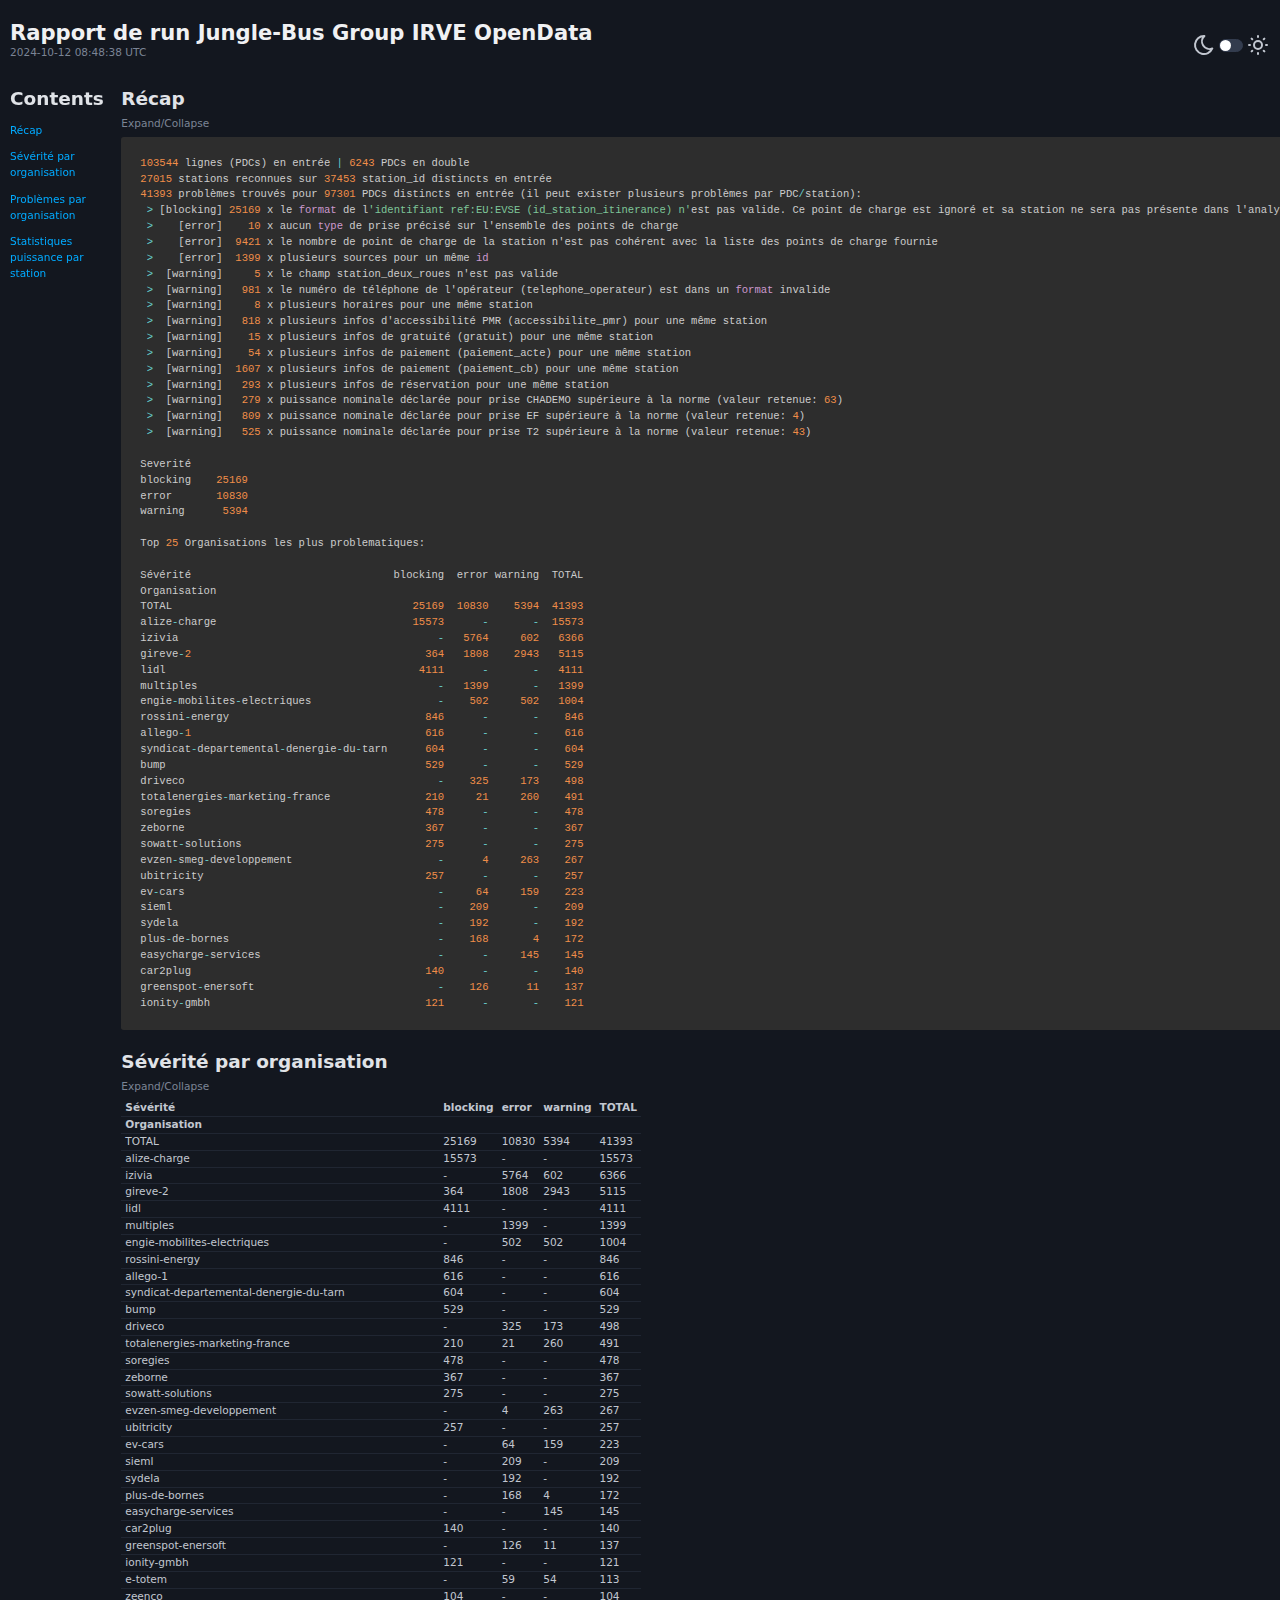
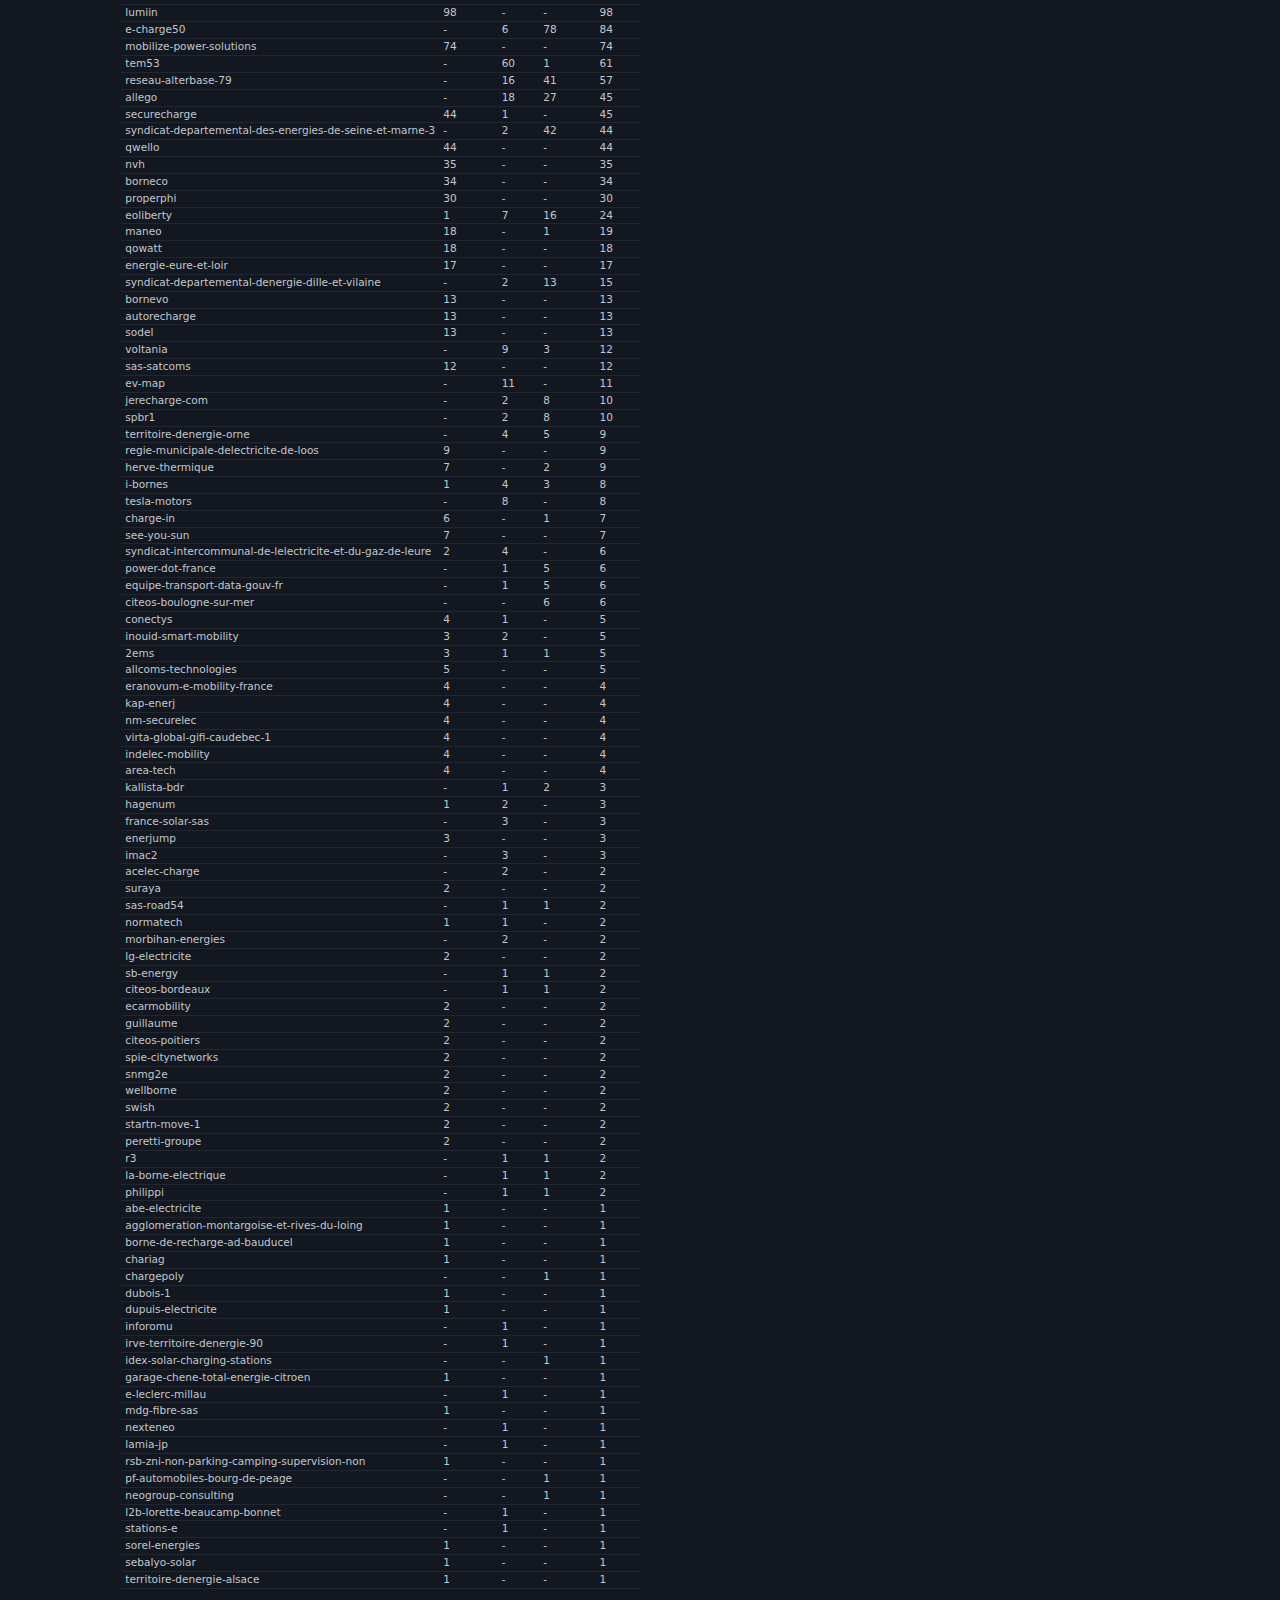
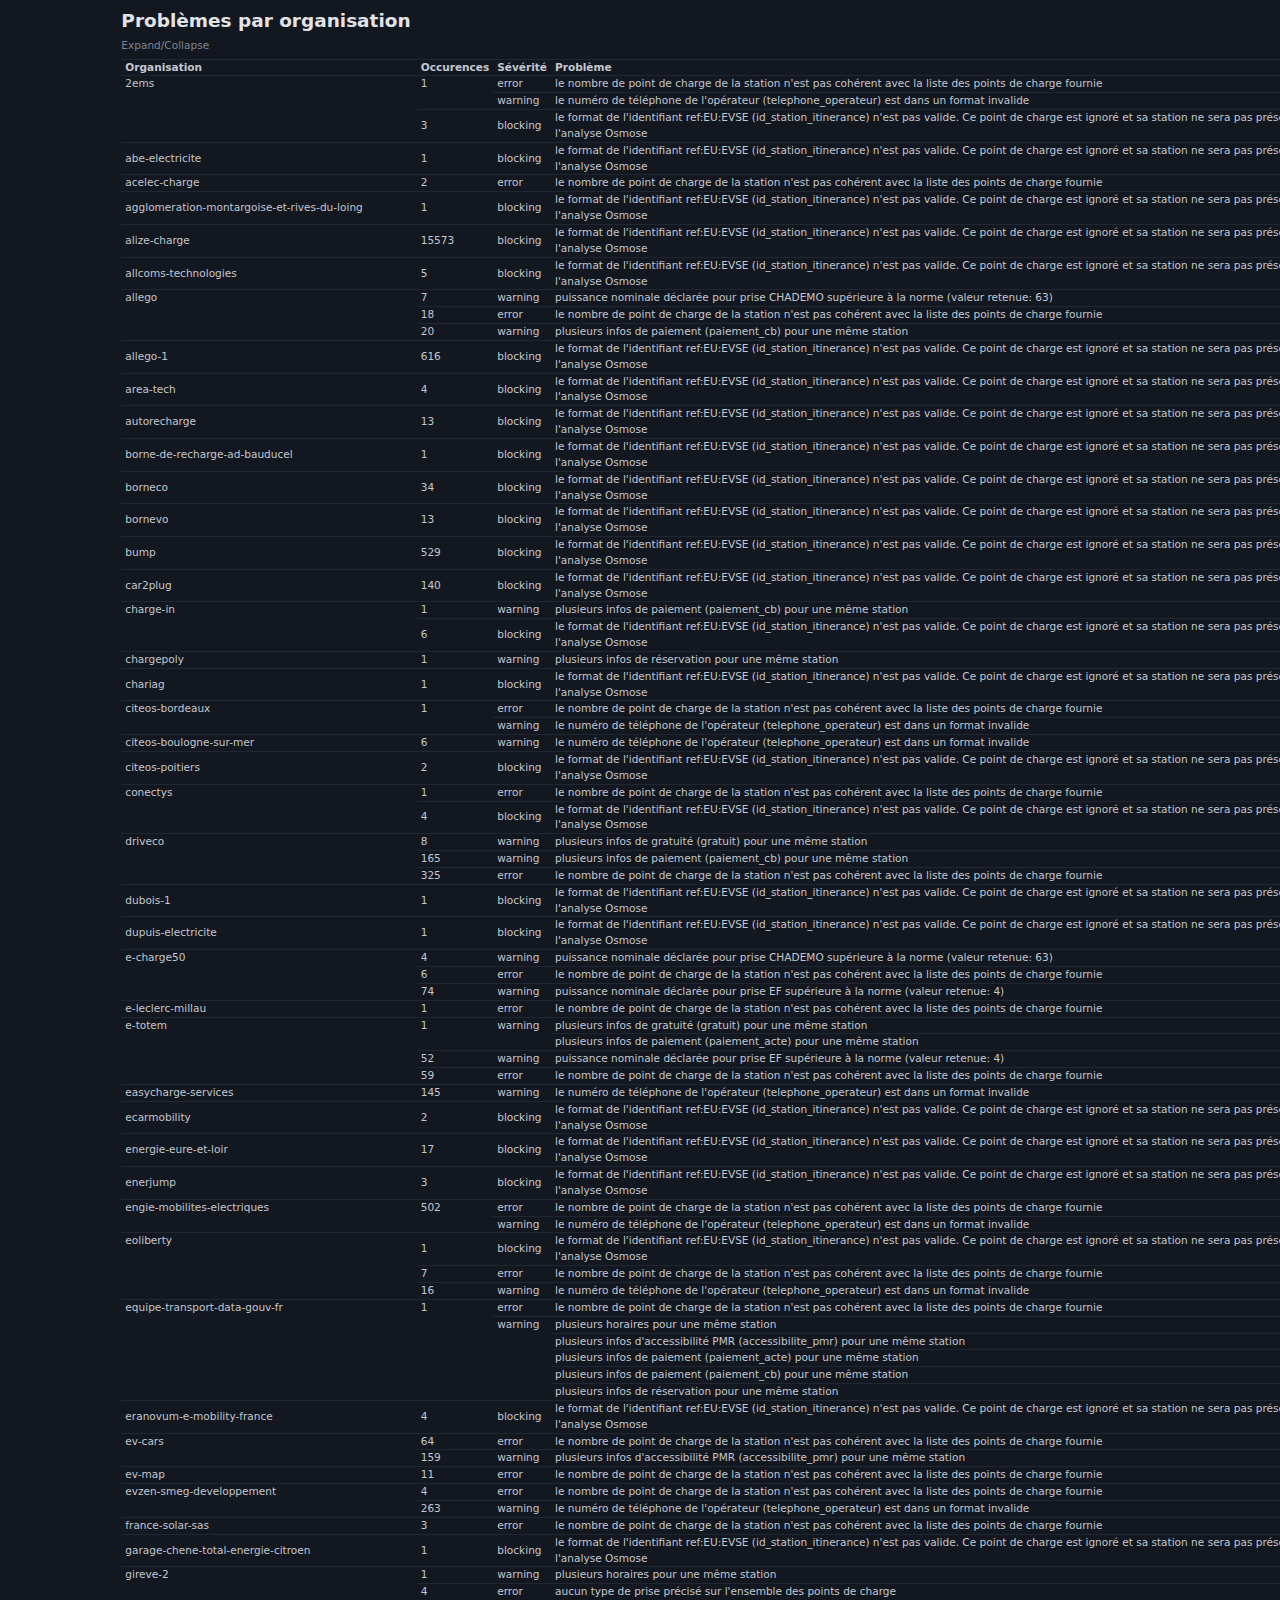
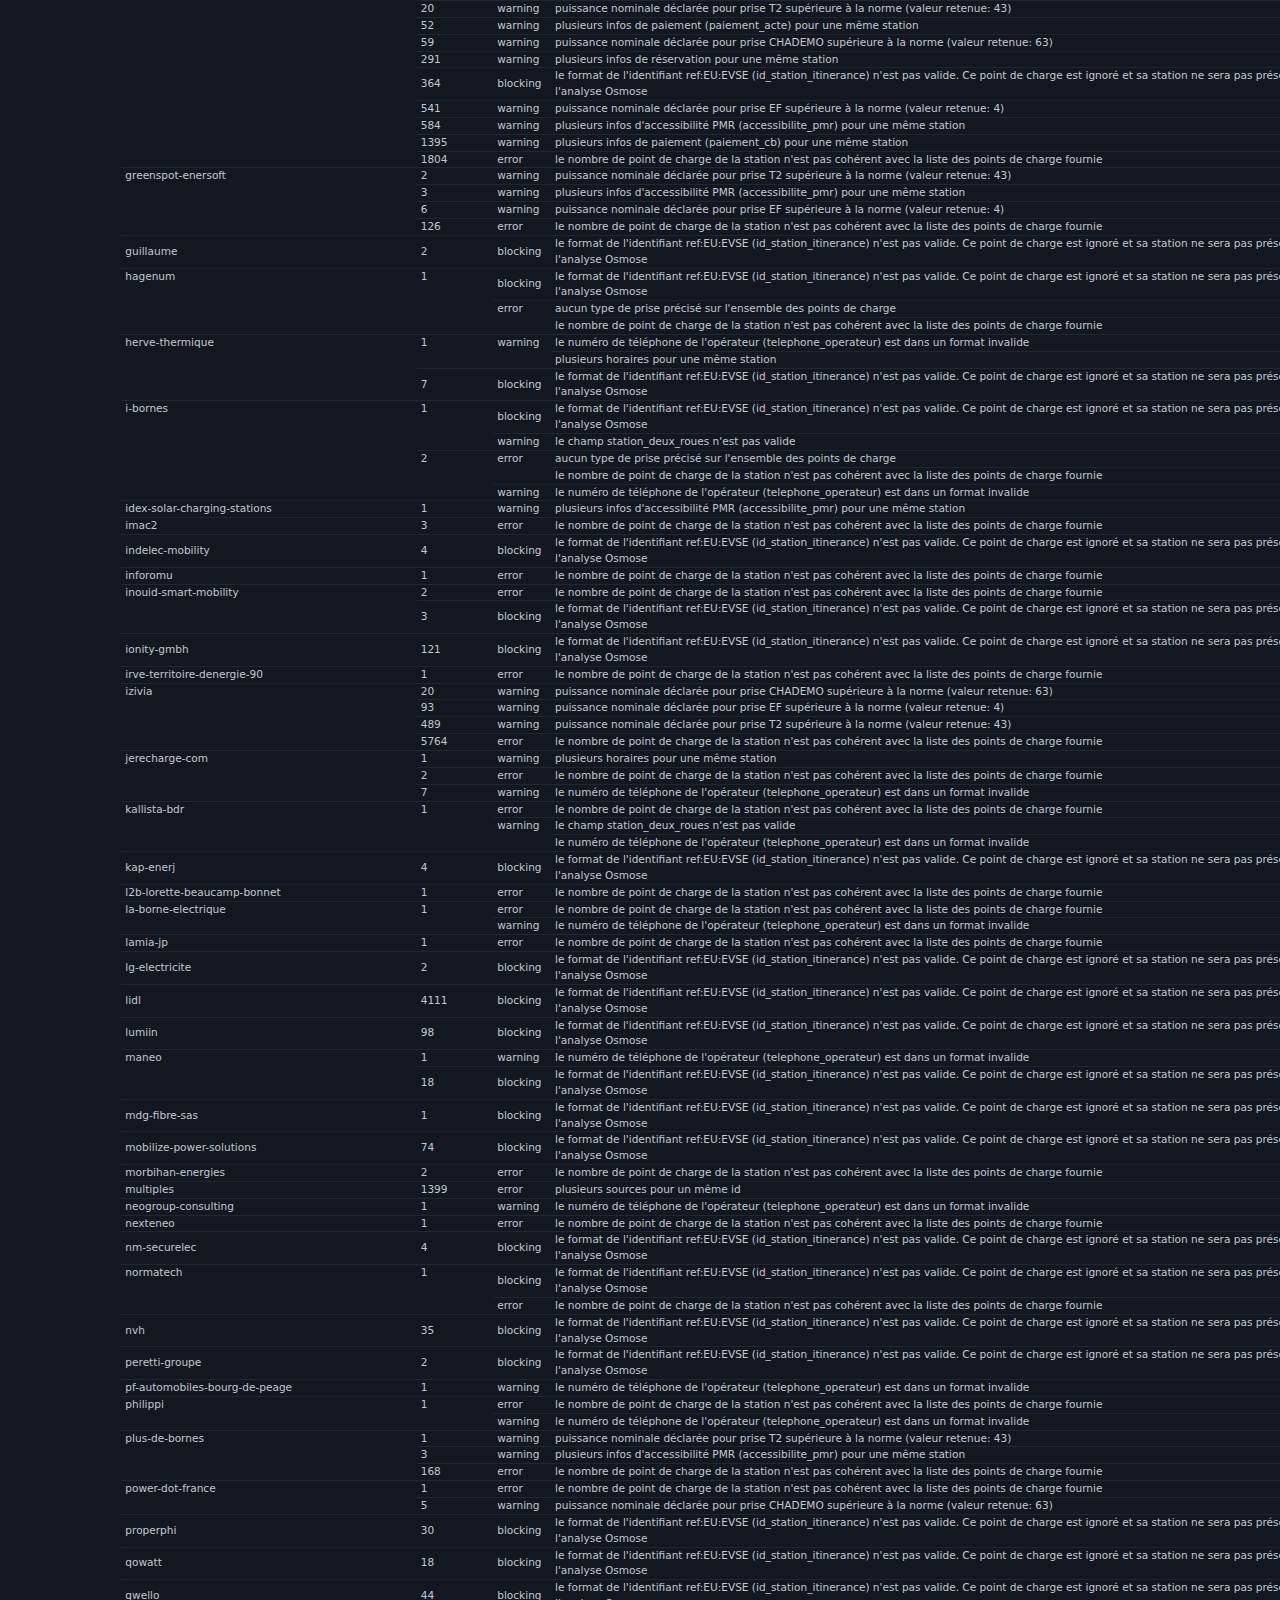
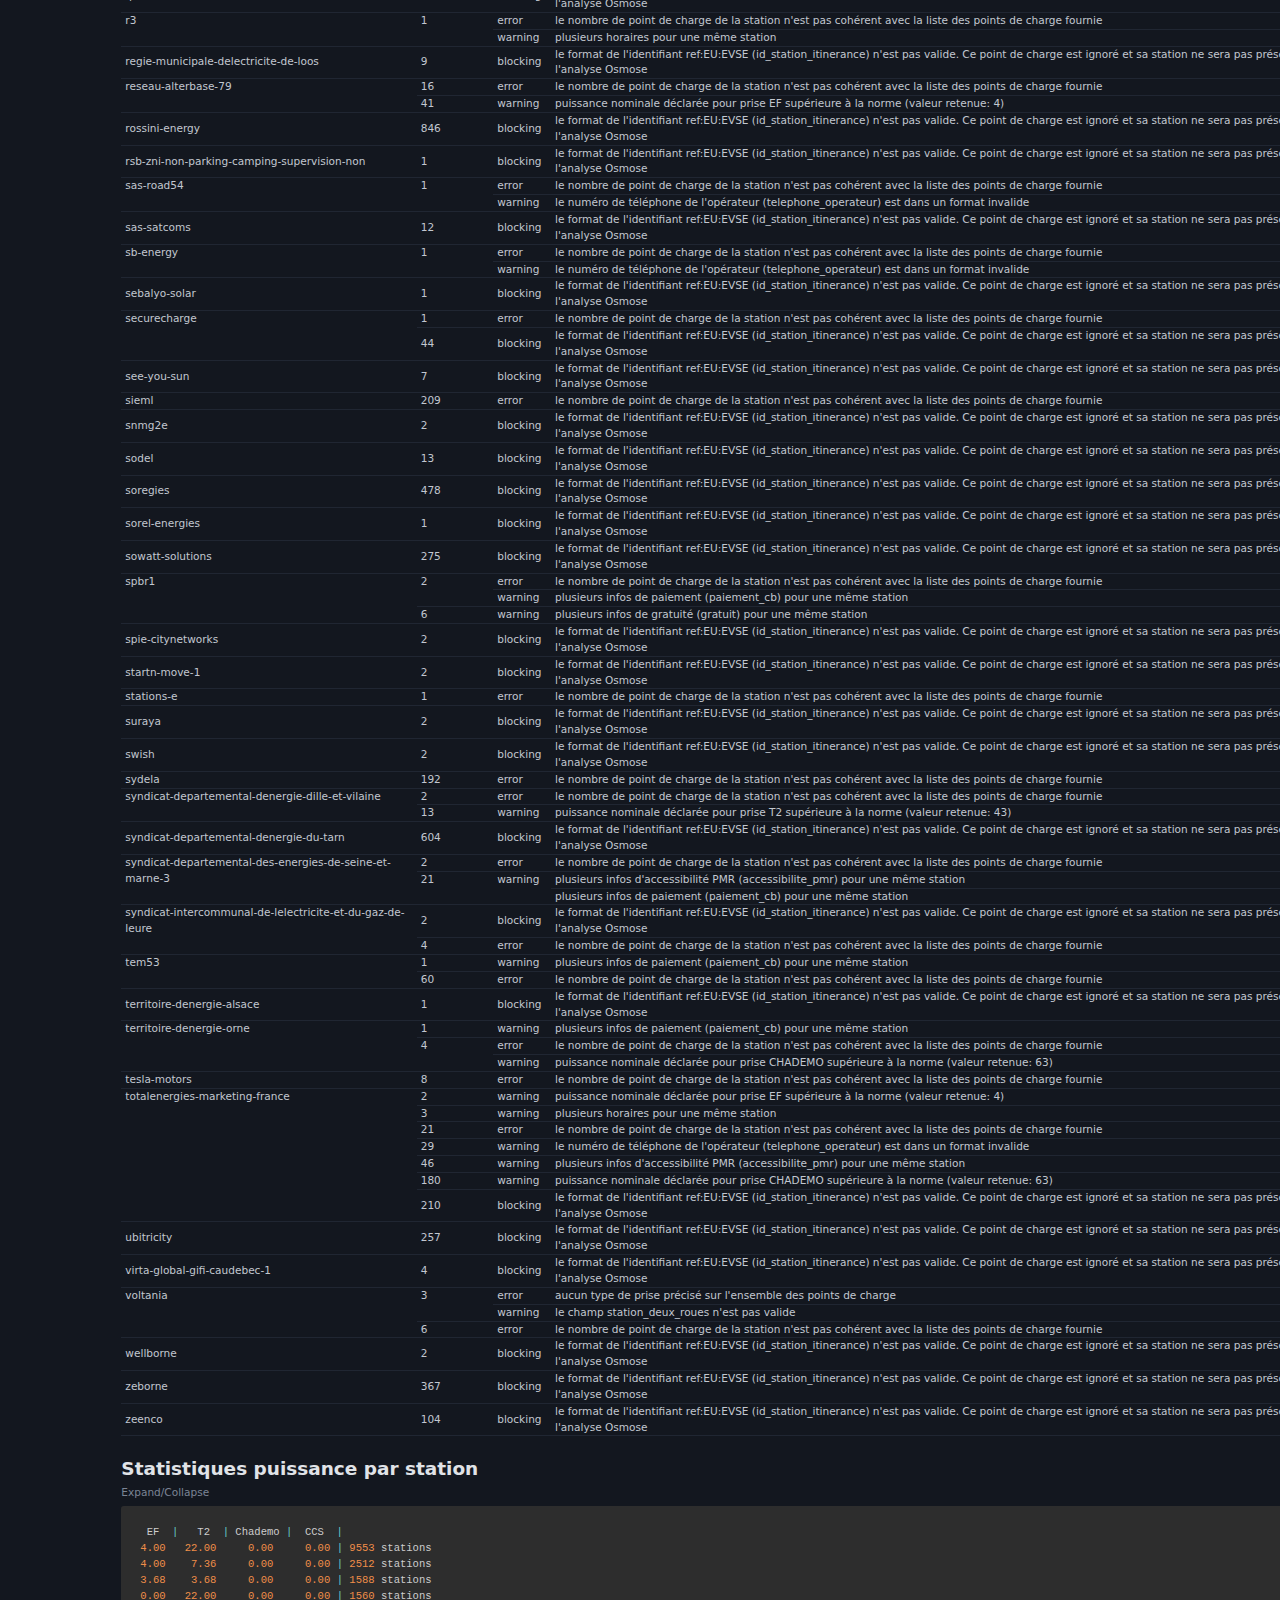
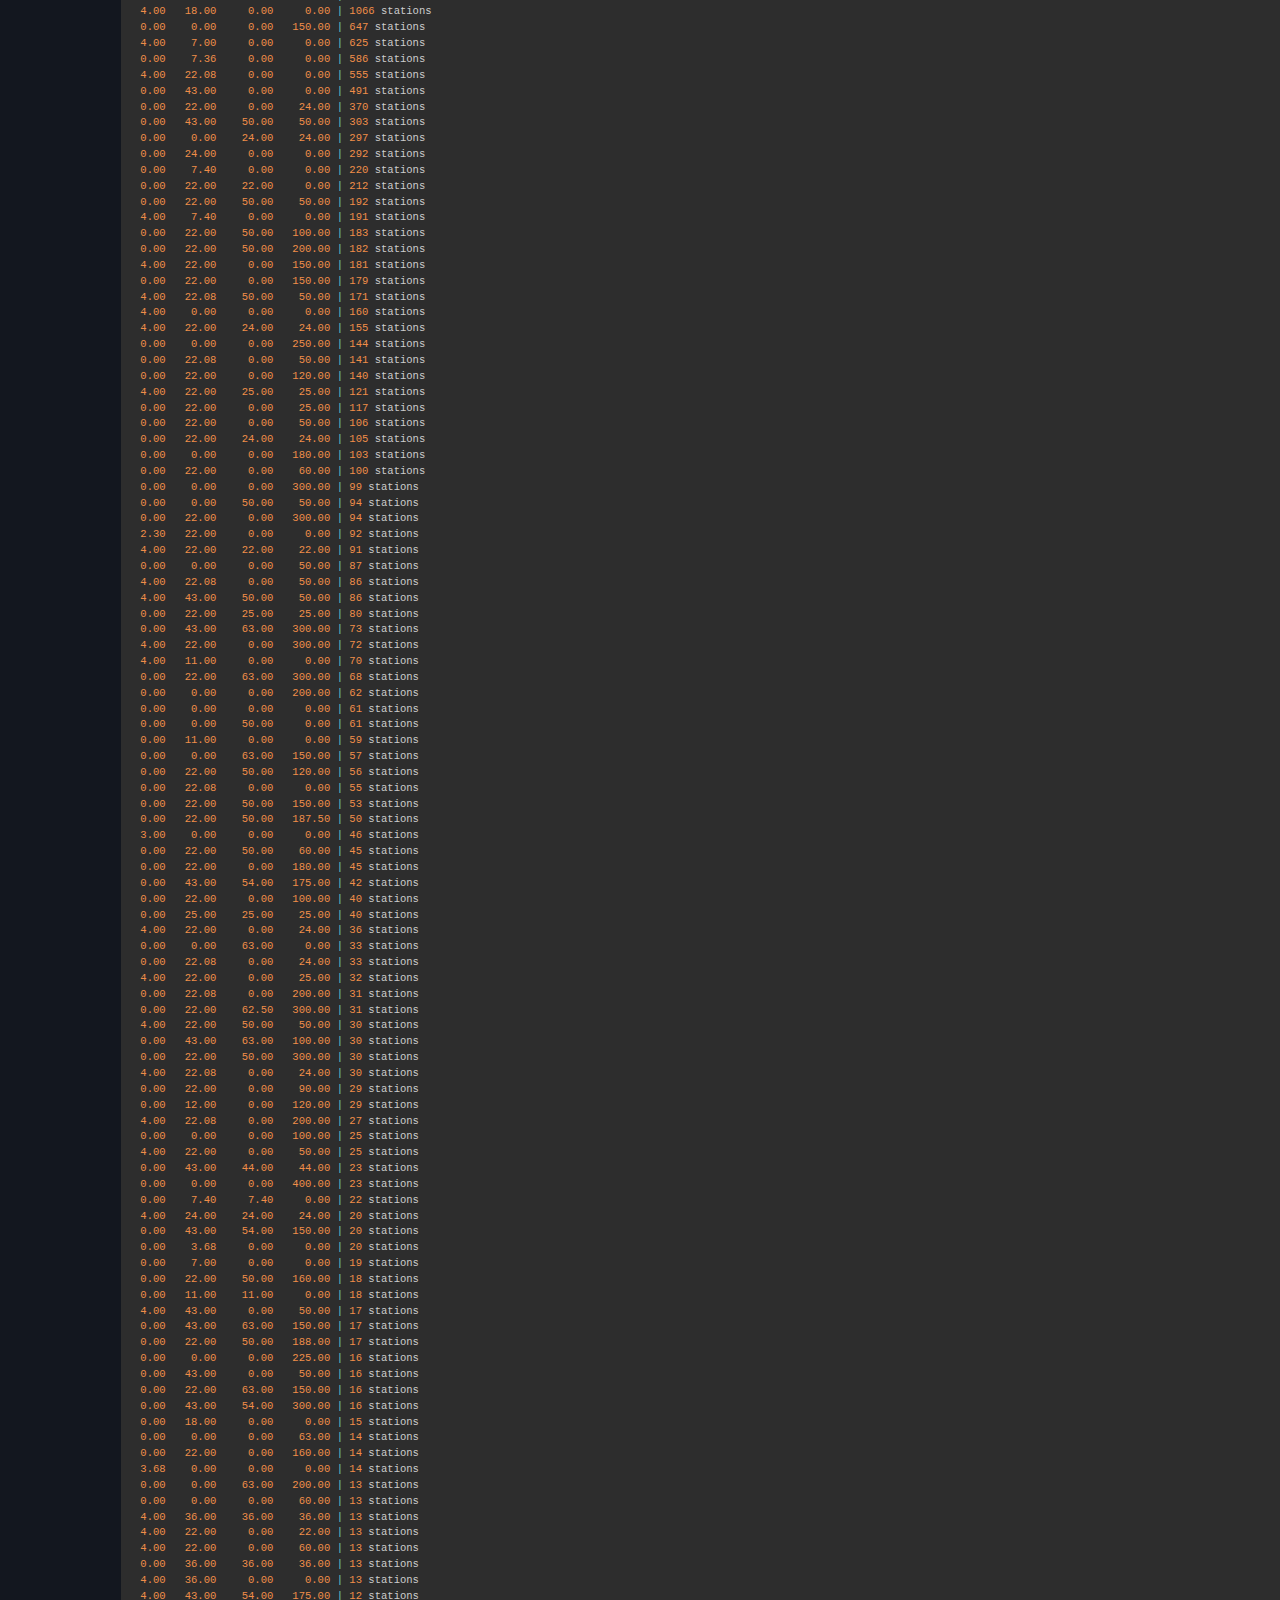
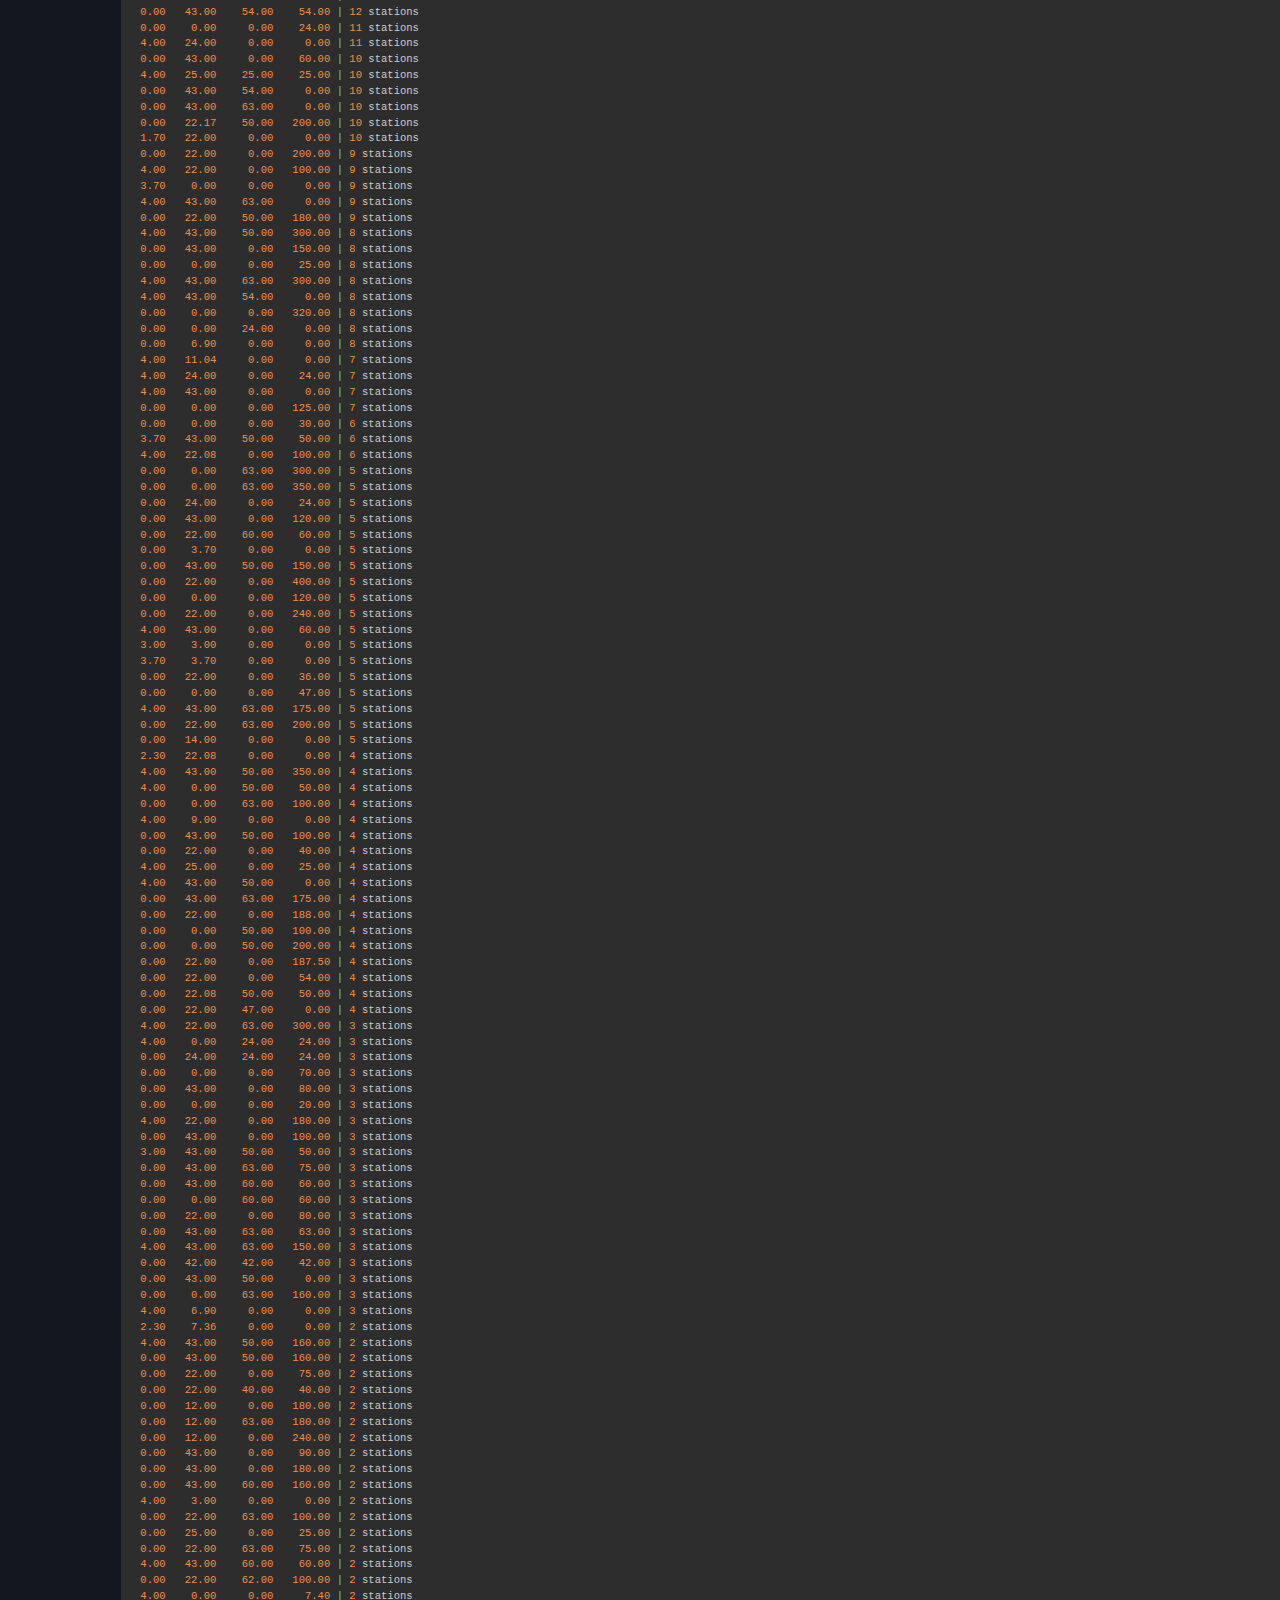
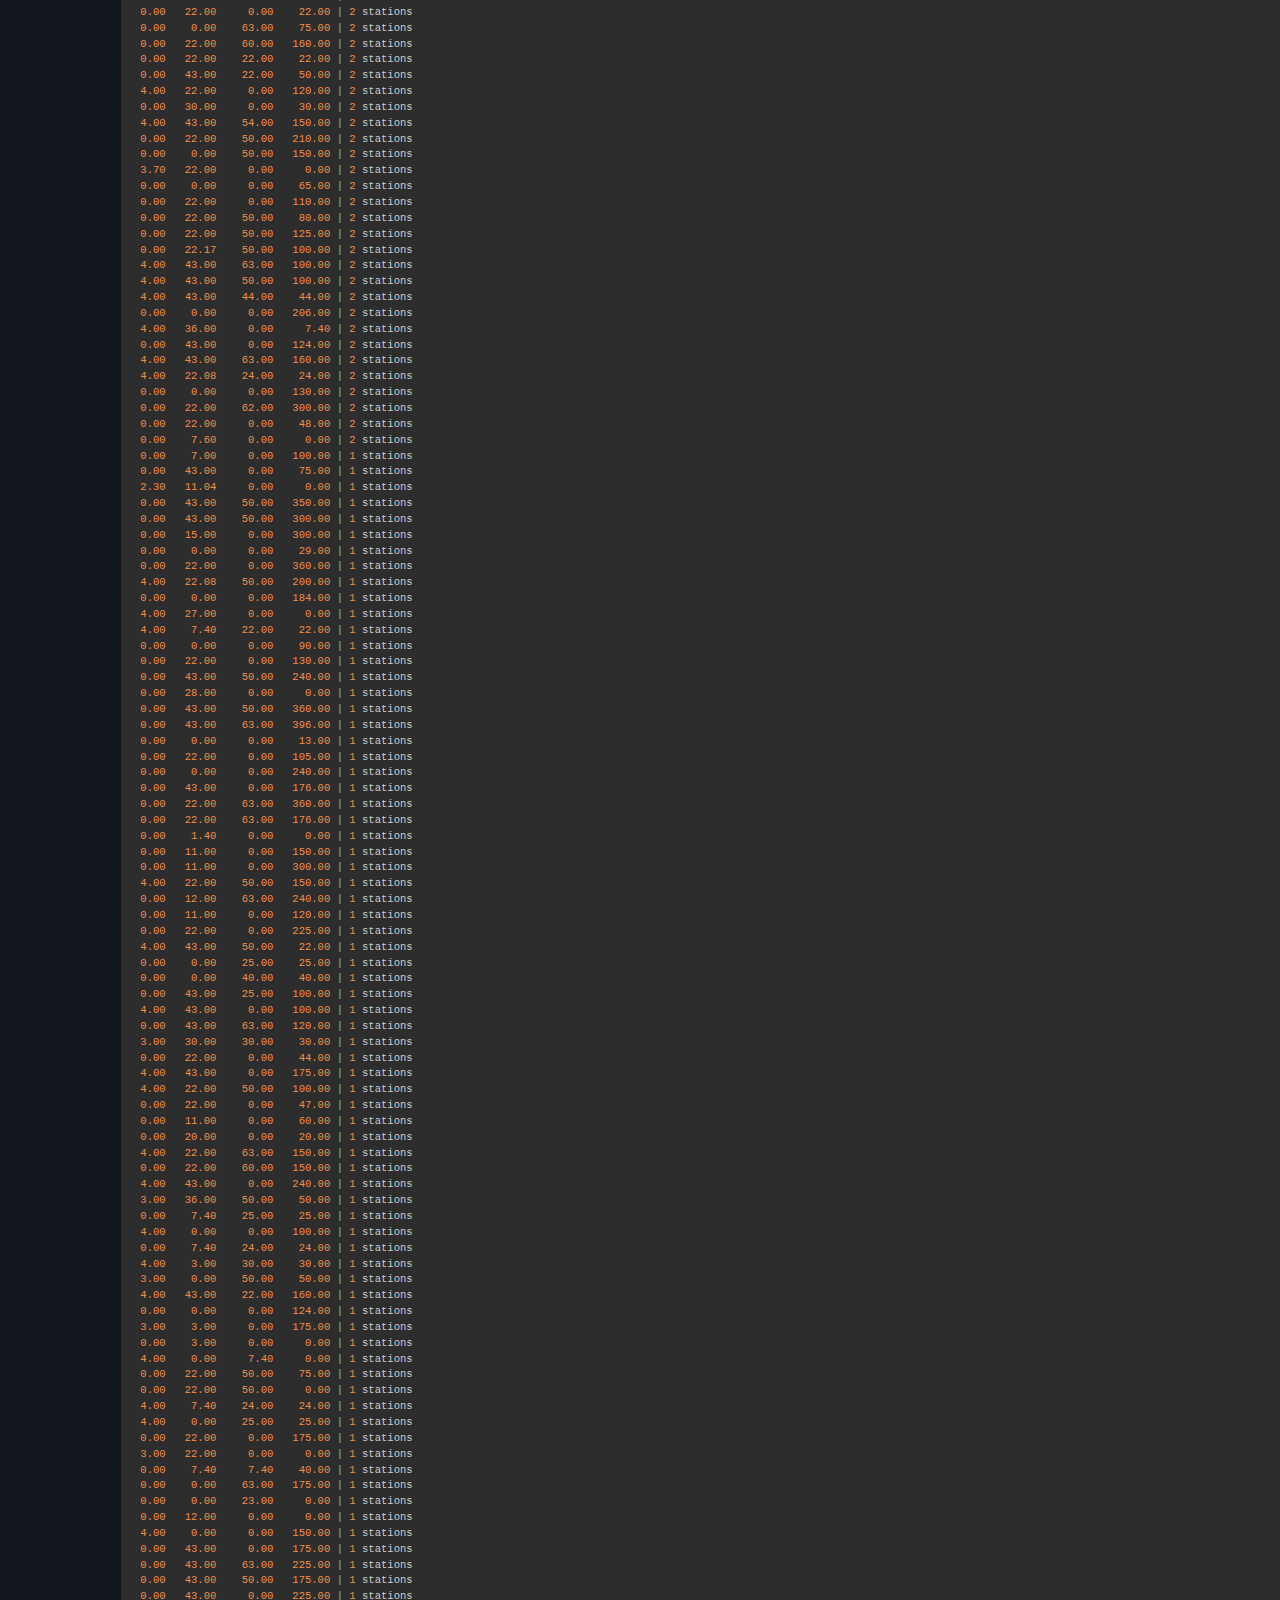
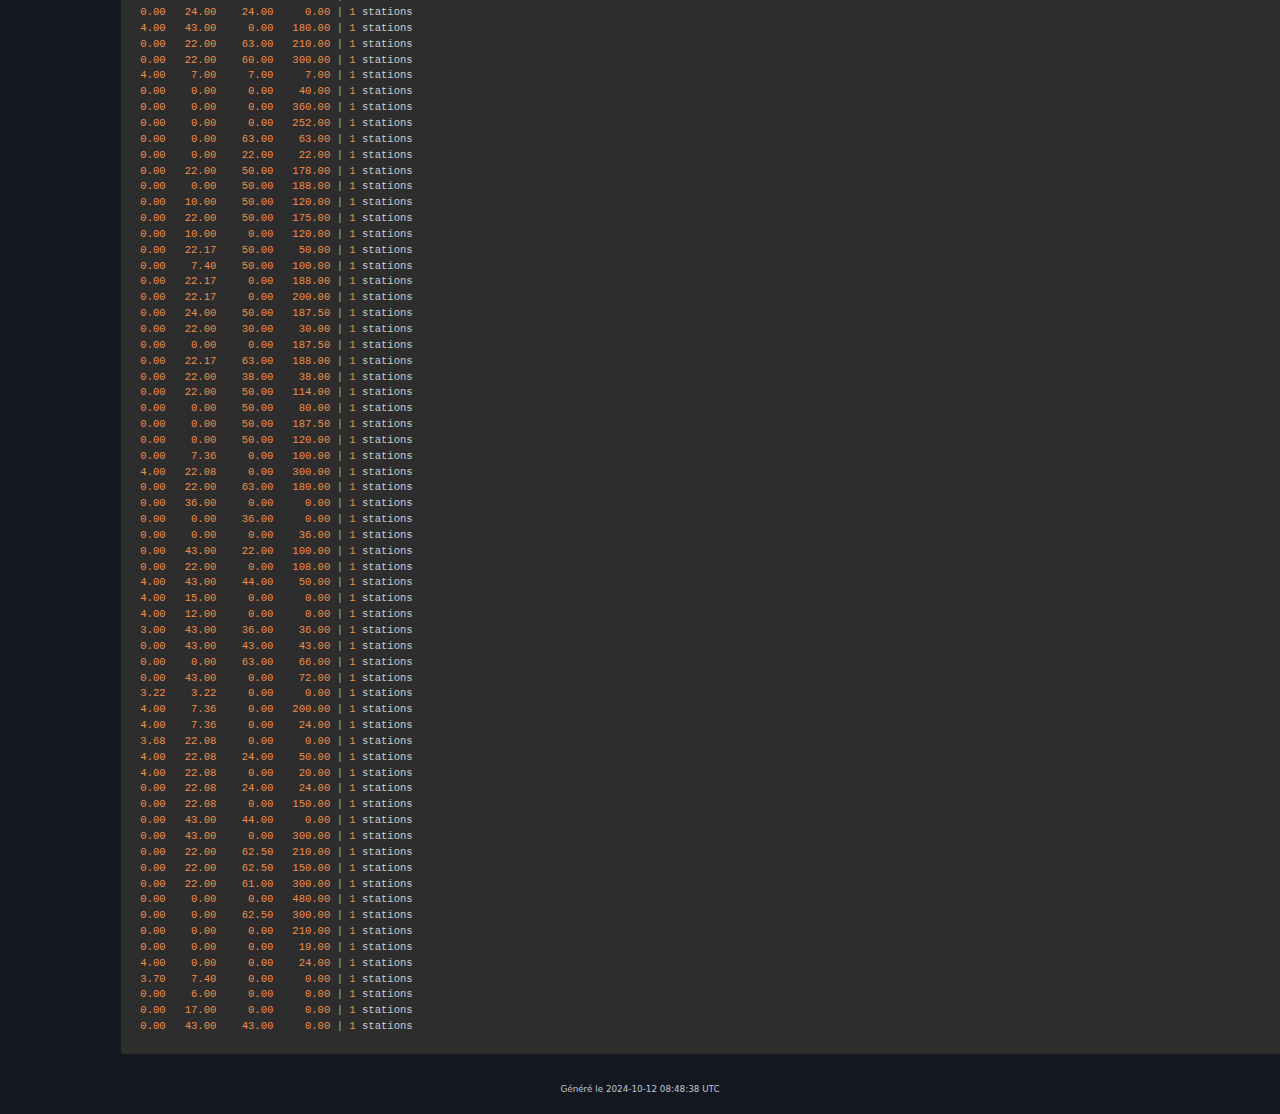
<file: report.html>
<!DOCTYPE html>
<html lang="en" data-theme="dark">
<head>
    <meta charset="UTF-8">
    <meta http-equiv="X-UA-Compatible" content="IE=edge">
    <meta name="viewport" content="width=device-width, initial-scale=1.0">
    <title>Rapport de run Jungle-Bus Group IRVE OpenData</title>
    <style>@charset "UTF-8";/*!
 * Pico CSS ✨ v2.0.6 (https://picocss.com)
 * Copyright 2019-2024 - Licensed under MIT
 */:root{--pico-font-family-emoji:"Apple Color Emoji","Segoe UI Emoji","Segoe UI Symbol","Noto Color Emoji";--pico-font-family-sans-serif:system-ui,"Segoe UI",Roboto,Oxygen,Ubuntu,Cantarell,Helvetica,Arial,"Helvetica Neue",sans-serif,var(--pico-font-family-emoji);--pico-font-family-monospace:ui-monospace,SFMono-Regular,"SF Mono",Menlo,Consolas,"Liberation Mono",monospace,var(--pico-font-family-emoji);--pico-font-family:var(--pico-font-family-sans-serif);--pico-line-height:1.5;--pico-font-weight:400;--pico-font-size:100%;--pico-text-underline-offset:0.1rem;--pico-border-radius:0.25rem;--pico-border-width:0.0625rem;--pico-outline-width:0.125rem;--pico-transition:0.2s ease-in-out;--pico-spacing:1rem;--pico-typography-spacing-vertical:1rem;--pico-block-spacing-vertical:var(--pico-spacing);--pico-block-spacing-horizontal:var(--pico-spacing);--pico-grid-column-gap:var(--pico-spacing);--pico-grid-row-gap:var(--pico-spacing);--pico-form-element-spacing-vertical:0.75rem;--pico-form-element-spacing-horizontal:1rem;--pico-group-box-shadow:0 0 0 rgba(0, 0, 0, 0);--pico-group-box-shadow-focus-with-button:0 0 0 var(--pico-outline-width) var(--pico-primary-focus);--pico-group-box-shadow-focus-with-input:0 0 0 0.0625rem var(--pico-form-element-border-color);--pico-modal-overlay-backdrop-filter:blur(0.375rem);--pico-nav-element-spacing-vertical:1rem;--pico-nav-element-spacing-horizontal:0.5rem;--pico-nav-link-spacing-vertical:0.5rem;--pico-nav-link-spacing-horizontal:0.5rem;--pico-nav-breadcrumb-divider:">";--pico-icon-checkbox:url("data:image/svg+xml,%3Csvg xmlns='http://www.w3.org/2000/svg' width='24' height='24' viewBox='0 0 24 24' fill='none' stroke='rgb(255, 255, 255)' stroke-width='4' stroke-linecap='round' stroke-linejoin='round'%3E%3Cpolyline points='20 6 9 17 4 12'%3E%3C/polyline%3E%3C/svg%3E");--pico-icon-minus:url("data:image/svg+xml,%3Csvg xmlns='http://www.w3.org/2000/svg' width='24' height='24' viewBox='0 0 24 24' fill='none' stroke='rgb(255, 255, 255)' stroke-width='4' stroke-linecap='round' stroke-linejoin='round'%3E%3Cline x1='5' y1='12' x2='19' y2='12'%3E%3C/line%3E%3C/svg%3E");--pico-icon-chevron:url("data:image/svg+xml,%3Csvg xmlns='http://www.w3.org/2000/svg' width='24' height='24' viewBox='0 0 24 24' fill='none' stroke='rgb(136, 145, 164)' stroke-width='2' stroke-linecap='round' stroke-linejoin='round'%3E%3Cpolyline points='6 9 12 15 18 9'%3E%3C/polyline%3E%3C/svg%3E");--pico-icon-date:url("data:image/svg+xml,%3Csvg xmlns='http://www.w3.org/2000/svg' width='24' height='24' viewBox='0 0 24 24' fill='none' stroke='rgb(136, 145, 164)' stroke-width='2' stroke-linecap='round' stroke-linejoin='round'%3E%3Crect x='3' y='4' width='18' height='18' rx='2' ry='2'%3E%3C/rect%3E%3Cline x1='16' y1='2' x2='16' y2='6'%3E%3C/line%3E%3Cline x1='8' y1='2' x2='8' y2='6'%3E%3C/line%3E%3Cline x1='3' y1='10' x2='21' y2='10'%3E%3C/line%3E%3C/svg%3E");--pico-icon-time:url("data:image/svg+xml,%3Csvg xmlns='http://www.w3.org/2000/svg' width='24' height='24' viewBox='0 0 24 24' fill='none' stroke='rgb(136, 145, 164)' stroke-width='2' stroke-linecap='round' stroke-linejoin='round'%3E%3Ccircle cx='12' cy='12' r='10'%3E%3C/circle%3E%3Cpolyline points='12 6 12 12 16 14'%3E%3C/polyline%3E%3C/svg%3E");--pico-icon-search:url("data:image/svg+xml,%3Csvg xmlns='http://www.w3.org/2000/svg' width='24' height='24' viewBox='0 0 24 24' fill='none' stroke='rgb(136, 145, 164)' stroke-width='1.5' stroke-linecap='round' stroke-linejoin='round'%3E%3Ccircle cx='11' cy='11' r='8'%3E%3C/circle%3E%3Cline x1='21' y1='21' x2='16.65' y2='16.65'%3E%3C/line%3E%3C/svg%3E");--pico-icon-close:url("data:image/svg+xml,%3Csvg xmlns='http://www.w3.org/2000/svg' width='24' height='24' viewBox='0 0 24 24' fill='none' stroke='rgb(136, 145, 164)' stroke-width='3' stroke-linecap='round' stroke-linejoin='round'%3E%3Cline x1='18' y1='6' x2='6' y2='18'%3E%3C/line%3E%3Cline x1='6' y1='6' x2='18' y2='18'%3E%3C/line%3E%3C/svg%3E");--pico-icon-loading:url("data:image/svg+xml,%3Csvg fill='none' height='24' width='24' viewBox='0 0 24 24' xmlns='http://www.w3.org/2000/svg' %3E%3Cstyle%3E g %7B animation: rotate 2s linear infinite; transform-origin: center center; %7D circle %7B stroke-dasharray: 75,100; stroke-dashoffset: -5; animation: dash 1.5s ease-in-out infinite; stroke-linecap: round; %7D @keyframes rotate %7B 0%25 %7B transform: rotate(0deg); %7D 100%25 %7B transform: rotate(360deg); %7D %7D @keyframes dash %7B 0%25 %7B stroke-dasharray: 1,100; stroke-dashoffset: 0; %7D 50%25 %7B stroke-dasharray: 44.5,100; stroke-dashoffset: -17.5; %7D 100%25 %7B stroke-dasharray: 44.5,100; stroke-dashoffset: -62; %7D %7D %3C/style%3E%3Cg%3E%3Ccircle cx='12' cy='12' r='10' fill='none' stroke='rgb(136, 145, 164)' stroke-width='4' /%3E%3C/g%3E%3C/svg%3E")}@media (min-width:576px){:root{--pico-font-size:106.25%}}@media (min-width:768px){:root{--pico-font-size:112.5%}}@media (min-width:1024px){:root{--pico-font-size:118.75%}}@media (min-width:1280px){:root{--pico-font-size:125%}}@media (min-width:1536px){:root{--pico-font-size:131.25%}}a{--pico-text-decoration:underline}a.contrast,a.secondary{--pico-text-decoration:underline}small{--pico-font-size:0.875em}h1,h2,h3,h4,h5,h6{--pico-font-weight:700}h1{--pico-font-size:2rem;--pico-line-height:1.125;--pico-typography-spacing-top:3rem}h2{--pico-font-size:1.75rem;--pico-line-height:1.15;--pico-typography-spacing-top:2.625rem}h3{--pico-font-size:1.5rem;--pico-line-height:1.175;--pico-typography-spacing-top:2.25rem}h4{--pico-font-size:1.25rem;--pico-line-height:1.2;--pico-typography-spacing-top:1.874rem}h5{--pico-font-size:1.125rem;--pico-line-height:1.225;--pico-typography-spacing-top:1.6875rem}h6{--pico-font-size:1rem;--pico-line-height:1.25;--pico-typography-spacing-top:1.5rem}tfoot td,tfoot th,thead td,thead th{--pico-font-weight:600;--pico-border-width:0.1875rem}code,kbd,pre,samp{--pico-font-family:var(--pico-font-family-monospace)}kbd{--pico-font-weight:bolder}:where(select,textarea),input:not([type=submit],[type=button],[type=reset],[type=checkbox],[type=radio],[type=file]){--pico-outline-width:0.0625rem}[type=search]{--pico-border-radius:5rem}[type=checkbox],[type=radio]{--pico-border-width:0.125rem}[type=checkbox][role=switch]{--pico-border-width:0.1875rem}details.dropdown summary:not([role=button]){--pico-outline-width:0.0625rem}nav details.dropdown summary:focus-visible{--pico-outline-width:0.125rem}[role=search]{--pico-border-radius:5rem}[role=group]:has(button.secondary:focus,[type=submit].secondary:focus,[type=button].secondary:focus,[role=button].secondary:focus),[role=search]:has(button.secondary:focus,[type=submit].secondary:focus,[type=button].secondary:focus,[role=button].secondary:focus){--pico-group-box-shadow-focus-with-button:0 0 0 var(--pico-outline-width) var(--pico-secondary-focus)}[role=group]:has(button.contrast:focus,[type=submit].contrast:focus,[type=button].contrast:focus,[role=button].contrast:focus),[role=search]:has(button.contrast:focus,[type=submit].contrast:focus,[type=button].contrast:focus,[role=button].contrast:focus){--pico-group-box-shadow-focus-with-button:0 0 0 var(--pico-outline-width) var(--pico-contrast-focus)}[role=group] [role=button],[role=group] [type=button],[role=group] [type=submit],[role=group] button,[role=search] [role=button],[role=search] [type=button],[role=search] [type=submit],[role=search] button{--pico-form-element-spacing-horizontal:2rem}details summary[role=button]:not(.outline)::after{filter:brightness(0) invert(1)}[aria-busy=true]:not(input,select,textarea):is(button,[type=submit],[type=button],[type=reset],[role=button]):not(.outline)::before{filter:brightness(0) invert(1)}:root:not([data-theme=dark]),[data-theme=light]{--pico-background-color:#fff;--pico-color:#373c44;--pico-text-selection-color:rgba(2, 154, 232, 0.25);--pico-muted-color:#646b79;--pico-muted-border-color:#e7eaf0;--pico-primary:#0172ad;--pico-primary-background:#0172ad;--pico-primary-border:var(--pico-primary-background);--pico-primary-underline:rgba(1, 114, 173, 0.5);--pico-primary-hover:#015887;--pico-primary-hover-background:#02659a;--pico-primary-hover-border:var(--pico-primary-hover-background);--pico-primary-hover-underline:var(--pico-primary-hover);--pico-primary-focus:rgba(2, 154, 232, 0.5);--pico-primary-inverse:#fff;--pico-secondary:#5d6b89;--pico-secondary-background:#525f7a;--pico-secondary-border:var(--pico-secondary-background);--pico-secondary-underline:rgba(93, 107, 137, 0.5);--pico-secondary-hover:#48536b;--pico-secondary-hover-background:#48536b;--pico-secondary-hover-border:var(--pico-secondary-hover-background);--pico-secondary-hover-underline:var(--pico-secondary-hover);--pico-secondary-focus:rgba(93, 107, 137, 0.25);--pico-secondary-inverse:#fff;--pico-contrast:#181c25;--pico-contrast-background:#181c25;--pico-contrast-border:var(--pico-contrast-background);--pico-contrast-underline:rgba(24, 28, 37, 0.5);--pico-contrast-hover:#000;--pico-contrast-hover-background:#000;--pico-contrast-hover-border:var(--pico-contrast-hover-background);--pico-contrast-hover-underline:var(--pico-secondary-hover);--pico-contrast-focus:rgba(93, 107, 137, 0.25);--pico-contrast-inverse:#fff;--pico-box-shadow:0.0145rem 0.029rem 0.174rem rgba(129, 145, 181, 0.01698),0.0335rem 0.067rem 0.402rem rgba(129, 145, 181, 0.024),0.0625rem 0.125rem 0.75rem rgba(129, 145, 181, 0.03),0.1125rem 0.225rem 1.35rem rgba(129, 145, 181, 0.036),0.2085rem 0.417rem 2.502rem rgba(129, 145, 181, 0.04302),0.5rem 1rem 6rem rgba(129, 145, 181, 0.06),0 0 0 0.0625rem rgba(129, 145, 181, 0.015);--pico-h1-color:#2d3138;--pico-h2-color:#373c44;--pico-h3-color:#424751;--pico-h4-color:#4d535e;--pico-h5-color:#5c6370;--pico-h6-color:#646b79;--pico-mark-background-color:#fde7c0;--pico-mark-color:#0f1114;--pico-ins-color:#1d6a54;--pico-del-color:#883935;--pico-blockquote-border-color:var(--pico-muted-border-color);--pico-blockquote-footer-color:var(--pico-muted-color);--pico-button-box-shadow:0 0 0 rgba(0, 0, 0, 0);--pico-button-hover-box-shadow:0 0 0 rgba(0, 0, 0, 0);--pico-table-border-color:var(--pico-muted-border-color);--pico-table-row-stripped-background-color:rgba(111, 120, 135, 0.0375);--pico-code-background-color:#f3f5f7;--pico-code-color:#646b79;--pico-code-kbd-background-color:var(--pico-color);--pico-code-kbd-color:var(--pico-background-color);--pico-form-element-background-color:#fbfcfc;--pico-form-element-selected-background-color:#dfe3eb;--pico-form-element-border-color:#cfd5e2;--pico-form-element-color:#23262c;--pico-form-element-placeholder-color:var(--pico-muted-color);--pico-form-element-active-background-color:#fff;--pico-form-element-active-border-color:var(--pico-primary-border);--pico-form-element-focus-color:var(--pico-primary-border);--pico-form-element-disabled-opacity:0.5;--pico-form-element-invalid-border-color:#b86a6b;--pico-form-element-invalid-active-border-color:#c84f48;--pico-form-element-invalid-focus-color:var(--pico-form-element-invalid-active-border-color);--pico-form-element-valid-border-color:#4c9b8a;--pico-form-element-valid-active-border-color:#279977;--pico-form-element-valid-focus-color:var(--pico-form-element-valid-active-border-color);--pico-switch-background-color:#bfc7d9;--pico-switch-checked-background-color:var(--pico-primary-background);--pico-switch-color:#fff;--pico-switch-thumb-box-shadow:0 0 0 rgba(0, 0, 0, 0);--pico-range-border-color:#dfe3eb;--pico-range-active-border-color:#bfc7d9;--pico-range-thumb-border-color:var(--pico-background-color);--pico-range-thumb-color:var(--pico-secondary-background);--pico-range-thumb-active-color:var(--pico-primary-background);--pico-accordion-border-color:var(--pico-muted-border-color);--pico-accordion-active-summary-color:var(--pico-primary-hover);--pico-accordion-close-summary-color:var(--pico-color);--pico-accordion-open-summary-color:var(--pico-muted-color);--pico-card-background-color:var(--pico-background-color);--pico-card-border-color:var(--pico-muted-border-color);--pico-card-box-shadow:var(--pico-box-shadow);--pico-card-sectioning-background-color:#fbfcfc;--pico-dropdown-background-color:#fff;--pico-dropdown-border-color:#eff1f4;--pico-dropdown-box-shadow:var(--pico-box-shadow);--pico-dropdown-color:var(--pico-color);--pico-dropdown-hover-background-color:#eff1f4;--pico-loading-spinner-opacity:0.5;--pico-modal-overlay-background-color:rgba(232, 234, 237, 0.75);--pico-progress-background-color:#dfe3eb;--pico-progress-color:var(--pico-primary-background);--pico-tooltip-background-color:var(--pico-contrast-background);--pico-tooltip-color:var(--pico-contrast-inverse);--pico-icon-valid:url("data:image/svg+xml,%3Csvg xmlns='http://www.w3.org/2000/svg' width='24' height='24' viewBox='0 0 24 24' fill='none' stroke='rgb(76, 155, 138)' stroke-width='2' stroke-linecap='round' stroke-linejoin='round'%3E%3Cpolyline points='20 6 9 17 4 12'%3E%3C/polyline%3E%3C/svg%3E");--pico-icon-invalid:url("data:image/svg+xml,%3Csvg xmlns='http://www.w3.org/2000/svg' width='24' height='24' viewBox='0 0 24 24' fill='none' stroke='rgb(200, 79, 72)' stroke-width='2' stroke-linecap='round' stroke-linejoin='round'%3E%3Ccircle cx='12' cy='12' r='10'%3E%3C/circle%3E%3Cline x1='12' y1='8' x2='12' y2='12'%3E%3C/line%3E%3Cline x1='12' y1='16' x2='12.01' y2='16'%3E%3C/line%3E%3C/svg%3E");color-scheme:light}:root:not([data-theme=dark]) input:is([type=submit],[type=button],[type=reset],[type=checkbox],[type=radio],[type=file]),[data-theme=light] input:is([type=submit],[type=button],[type=reset],[type=checkbox],[type=radio],[type=file]){--pico-form-element-focus-color:var(--pico-primary-focus)}@media only screen and (prefers-color-scheme:dark){:root:not([data-theme]){--pico-background-color:#13171f;--pico-color:#c2c7d0;--pico-text-selection-color:rgba(1, 170, 255, 0.1875);--pico-muted-color:#7b8495;--pico-muted-border-color:#202632;--pico-primary:#01aaff;--pico-primary-background:#0172ad;--pico-primary-border:var(--pico-primary-background);--pico-primary-underline:rgba(1, 170, 255, 0.5);--pico-primary-hover:#79c0ff;--pico-primary-hover-background:#017fc0;--pico-primary-hover-border:var(--pico-primary-hover-background);--pico-primary-hover-underline:var(--pico-primary-hover);--pico-primary-focus:rgba(1, 170, 255, 0.375);--pico-primary-inverse:#fff;--pico-secondary:#969eaf;--pico-secondary-background:#525f7a;--pico-secondary-border:var(--pico-secondary-background);--pico-secondary-underline:rgba(150, 158, 175, 0.5);--pico-secondary-hover:#b3b9c5;--pico-secondary-hover-background:#5d6b89;--pico-secondary-hover-border:var(--pico-secondary-hover-background);--pico-secondary-hover-underline:var(--pico-secondary-hover);--pico-secondary-focus:rgba(144, 158, 190, 0.25);--pico-secondary-inverse:#fff;--pico-contrast:#dfe3eb;--pico-contrast-background:#eff1f4;--pico-contrast-border:var(--pico-contrast-background);--pico-contrast-underline:rgba(223, 227, 235, 0.5);--pico-contrast-hover:#fff;--pico-contrast-hover-background:#fff;--pico-contrast-hover-border:var(--pico-contrast-hover-background);--pico-contrast-hover-underline:var(--pico-contrast-hover);--pico-contrast-focus:rgba(207, 213, 226, 0.25);--pico-contrast-inverse:#000;--pico-box-shadow:0.0145rem 0.029rem 0.174rem rgba(7, 9, 12, 0.01698),0.0335rem 0.067rem 0.402rem rgba(7, 9, 12, 0.024),0.0625rem 0.125rem 0.75rem rgba(7, 9, 12, 0.03),0.1125rem 0.225rem 1.35rem rgba(7, 9, 12, 0.036),0.2085rem 0.417rem 2.502rem rgba(7, 9, 12, 0.04302),0.5rem 1rem 6rem rgba(7, 9, 12, 0.06),0 0 0 0.0625rem rgba(7, 9, 12, 0.015);--pico-h1-color:#f0f1f3;--pico-h2-color:#e0e3e7;--pico-h3-color:#c2c7d0;--pico-h4-color:#b3b9c5;--pico-h5-color:#a4acba;--pico-h6-color:#8891a4;--pico-mark-background-color:#014063;--pico-mark-color:#fff;--pico-ins-color:#62af9a;--pico-del-color:#ce7e7b;--pico-blockquote-border-color:var(--pico-muted-border-color);--pico-blockquote-footer-color:var(--pico-muted-color);--pico-button-box-shadow:0 0 0 rgba(0, 0, 0, 0);--pico-button-hover-box-shadow:0 0 0 rgba(0, 0, 0, 0);--pico-table-border-color:var(--pico-muted-border-color);--pico-table-row-stripped-background-color:rgba(111, 120, 135, 0.0375);--pico-code-background-color:#1a1f28;--pico-code-color:#8891a4;--pico-code-kbd-background-color:var(--pico-color);--pico-code-kbd-color:var(--pico-background-color);--pico-form-element-background-color:#1c212c;--pico-form-element-selected-background-color:#2a3140;--pico-form-element-border-color:#2a3140;--pico-form-element-color:#e0e3e7;--pico-form-element-placeholder-color:#8891a4;--pico-form-element-active-background-color:#1a1f28;--pico-form-element-active-border-color:var(--pico-primary-border);--pico-form-element-focus-color:var(--pico-primary-border);--pico-form-element-disabled-opacity:0.5;--pico-form-element-invalid-border-color:#964a50;--pico-form-element-invalid-active-border-color:#b7403b;--pico-form-element-invalid-focus-color:var(--pico-form-element-invalid-active-border-color);--pico-form-element-valid-border-color:#2a7b6f;--pico-form-element-valid-active-border-color:#16896a;--pico-form-element-valid-focus-color:var(--pico-form-element-valid-active-border-color);--pico-switch-background-color:#333c4e;--pico-switch-checked-background-color:var(--pico-primary-background);--pico-switch-color:#fff;--pico-switch-thumb-box-shadow:0 0 0 rgba(0, 0, 0, 0);--pico-range-border-color:#202632;--pico-range-active-border-color:#2a3140;--pico-range-thumb-border-color:var(--pico-background-color);--pico-range-thumb-color:var(--pico-secondary-background);--pico-range-thumb-active-color:var(--pico-primary-background);--pico-accordion-border-color:var(--pico-muted-border-color);--pico-accordion-active-summary-color:var(--pico-primary-hover);--pico-accordion-close-summary-color:var(--pico-color);--pico-accordion-open-summary-color:var(--pico-muted-color);--pico-card-background-color:#181c25;--pico-card-border-color:var(--pico-card-background-color);--pico-card-box-shadow:var(--pico-box-shadow);--pico-card-sectioning-background-color:#1a1f28;--pico-dropdown-background-color:#181c25;--pico-dropdown-border-color:#202632;--pico-dropdown-box-shadow:var(--pico-box-shadow);--pico-dropdown-color:var(--pico-color);--pico-dropdown-hover-background-color:#202632;--pico-loading-spinner-opacity:0.5;--pico-modal-overlay-background-color:rgba(8, 9, 10, 0.75);--pico-progress-background-color:#202632;--pico-progress-color:var(--pico-primary-background);--pico-tooltip-background-color:var(--pico-contrast-background);--pico-tooltip-color:var(--pico-contrast-inverse);--pico-icon-valid:url("data:image/svg+xml,%3Csvg xmlns='http://www.w3.org/2000/svg' width='24' height='24' viewBox='0 0 24 24' fill='none' stroke='rgb(42, 123, 111)' stroke-width='2' stroke-linecap='round' stroke-linejoin='round'%3E%3Cpolyline points='20 6 9 17 4 12'%3E%3C/polyline%3E%3C/svg%3E");--pico-icon-invalid:url("data:image/svg+xml,%3Csvg xmlns='http://www.w3.org/2000/svg' width='24' height='24' viewBox='0 0 24 24' fill='none' stroke='rgb(150, 74, 80)' stroke-width='2' stroke-linecap='round' stroke-linejoin='round'%3E%3Ccircle cx='12' cy='12' r='10'%3E%3C/circle%3E%3Cline x1='12' y1='8' x2='12' y2='12'%3E%3C/line%3E%3Cline x1='12' y1='16' x2='12.01' y2='16'%3E%3C/line%3E%3C/svg%3E");color-scheme:dark}:root:not([data-theme]) input:is([type=submit],[type=button],[type=reset],[type=checkbox],[type=radio],[type=file]){--pico-form-element-focus-color:var(--pico-primary-focus)}:root:not([data-theme]) details summary[role=button].contrast:not(.outline)::after{filter:brightness(0)}:root:not([data-theme]) [aria-busy=true]:not(input,select,textarea).contrast:is(button,[type=submit],[type=button],[type=reset],[role=button]):not(.outline)::before{filter:brightness(0)}}[data-theme=dark]{--pico-background-color:#13171f;--pico-color:#c2c7d0;--pico-text-selection-color:rgba(1, 170, 255, 0.1875);--pico-muted-color:#7b8495;--pico-muted-border-color:#202632;--pico-primary:#01aaff;--pico-primary-background:#0172ad;--pico-primary-border:var(--pico-primary-background);--pico-primary-underline:rgba(1, 170, 255, 0.5);--pico-primary-hover:#79c0ff;--pico-primary-hover-background:#017fc0;--pico-primary-hover-border:var(--pico-primary-hover-background);--pico-primary-hover-underline:var(--pico-primary-hover);--pico-primary-focus:rgba(1, 170, 255, 0.375);--pico-primary-inverse:#fff;--pico-secondary:#969eaf;--pico-secondary-background:#525f7a;--pico-secondary-border:var(--pico-secondary-background);--pico-secondary-underline:rgba(150, 158, 175, 0.5);--pico-secondary-hover:#b3b9c5;--pico-secondary-hover-background:#5d6b89;--pico-secondary-hover-border:var(--pico-secondary-hover-background);--pico-secondary-hover-underline:var(--pico-secondary-hover);--pico-secondary-focus:rgba(144, 158, 190, 0.25);--pico-secondary-inverse:#fff;--pico-contrast:#dfe3eb;--pico-contrast-background:#eff1f4;--pico-contrast-border:var(--pico-contrast-background);--pico-contrast-underline:rgba(223, 227, 235, 0.5);--pico-contrast-hover:#fff;--pico-contrast-hover-background:#fff;--pico-contrast-hover-border:var(--pico-contrast-hover-background);--pico-contrast-hover-underline:var(--pico-contrast-hover);--pico-contrast-focus:rgba(207, 213, 226, 0.25);--pico-contrast-inverse:#000;--pico-box-shadow:0.0145rem 0.029rem 0.174rem rgba(7, 9, 12, 0.01698),0.0335rem 0.067rem 0.402rem rgba(7, 9, 12, 0.024),0.0625rem 0.125rem 0.75rem rgba(7, 9, 12, 0.03),0.1125rem 0.225rem 1.35rem rgba(7, 9, 12, 0.036),0.2085rem 0.417rem 2.502rem rgba(7, 9, 12, 0.04302),0.5rem 1rem 6rem rgba(7, 9, 12, 0.06),0 0 0 0.0625rem rgba(7, 9, 12, 0.015);--pico-h1-color:#f0f1f3;--pico-h2-color:#e0e3e7;--pico-h3-color:#c2c7d0;--pico-h4-color:#b3b9c5;--pico-h5-color:#a4acba;--pico-h6-color:#8891a4;--pico-mark-background-color:#014063;--pico-mark-color:#fff;--pico-ins-color:#62af9a;--pico-del-color:#ce7e7b;--pico-blockquote-border-color:var(--pico-muted-border-color);--pico-blockquote-footer-color:var(--pico-muted-color);--pico-button-box-shadow:0 0 0 rgba(0, 0, 0, 0);--pico-button-hover-box-shadow:0 0 0 rgba(0, 0, 0, 0);--pico-table-border-color:var(--pico-muted-border-color);--pico-table-row-stripped-background-color:rgba(111, 120, 135, 0.0375);--pico-code-background-color:#1a1f28;--pico-code-color:#8891a4;--pico-code-kbd-background-color:var(--pico-color);--pico-code-kbd-color:var(--pico-background-color);--pico-form-element-background-color:#1c212c;--pico-form-element-selected-background-color:#2a3140;--pico-form-element-border-color:#2a3140;--pico-form-element-color:#e0e3e7;--pico-form-element-placeholder-color:#8891a4;--pico-form-element-active-background-color:#1a1f28;--pico-form-element-active-border-color:var(--pico-primary-border);--pico-form-element-focus-color:var(--pico-primary-border);--pico-form-element-disabled-opacity:0.5;--pico-form-element-invalid-border-color:#964a50;--pico-form-element-invalid-active-border-color:#b7403b;--pico-form-element-invalid-focus-color:var(--pico-form-element-invalid-active-border-color);--pico-form-element-valid-border-color:#2a7b6f;--pico-form-element-valid-active-border-color:#16896a;--pico-form-element-valid-focus-color:var(--pico-form-element-valid-active-border-color);--pico-switch-background-color:#333c4e;--pico-switch-checked-background-color:var(--pico-primary-background);--pico-switch-color:#fff;--pico-switch-thumb-box-shadow:0 0 0 rgba(0, 0, 0, 0);--pico-range-border-color:#202632;--pico-range-active-border-color:#2a3140;--pico-range-thumb-border-color:var(--pico-background-color);--pico-range-thumb-color:var(--pico-secondary-background);--pico-range-thumb-active-color:var(--pico-primary-background);--pico-accordion-border-color:var(--pico-muted-border-color);--pico-accordion-active-summary-color:var(--pico-primary-hover);--pico-accordion-close-summary-color:var(--pico-color);--pico-accordion-open-summary-color:var(--pico-muted-color);--pico-card-background-color:#181c25;--pico-card-border-color:var(--pico-card-background-color);--pico-card-box-shadow:var(--pico-box-shadow);--pico-card-sectioning-background-color:#1a1f28;--pico-dropdown-background-color:#181c25;--pico-dropdown-border-color:#202632;--pico-dropdown-box-shadow:var(--pico-box-shadow);--pico-dropdown-color:var(--pico-color);--pico-dropdown-hover-background-color:#202632;--pico-loading-spinner-opacity:0.5;--pico-modal-overlay-background-color:rgba(8, 9, 10, 0.75);--pico-progress-background-color:#202632;--pico-progress-color:var(--pico-primary-background);--pico-tooltip-background-color:var(--pico-contrast-background);--pico-tooltip-color:var(--pico-contrast-inverse);--pico-icon-valid:url("data:image/svg+xml,%3Csvg xmlns='http://www.w3.org/2000/svg' width='24' height='24' viewBox='0 0 24 24' fill='none' stroke='rgb(42, 123, 111)' stroke-width='2' stroke-linecap='round' stroke-linejoin='round'%3E%3Cpolyline points='20 6 9 17 4 12'%3E%3C/polyline%3E%3C/svg%3E");--pico-icon-invalid:url("data:image/svg+xml,%3Csvg xmlns='http://www.w3.org/2000/svg' width='24' height='24' viewBox='0 0 24 24' fill='none' stroke='rgb(150, 74, 80)' stroke-width='2' stroke-linecap='round' stroke-linejoin='round'%3E%3Ccircle cx='12' cy='12' r='10'%3E%3C/circle%3E%3Cline x1='12' y1='8' x2='12' y2='12'%3E%3C/line%3E%3Cline x1='12' y1='16' x2='12.01' y2='16'%3E%3C/line%3E%3C/svg%3E");color-scheme:dark}[data-theme=dark] input:is([type=submit],[type=button],[type=reset],[type=checkbox],[type=radio],[type=file]){--pico-form-element-focus-color:var(--pico-primary-focus)}[data-theme=dark] details summary[role=button].contrast:not(.outline)::after{filter:brightness(0)}[data-theme=dark] [aria-busy=true]:not(input,select,textarea).contrast:is(button,[type=submit],[type=button],[type=reset],[role=button]):not(.outline)::before{filter:brightness(0)}[type=checkbox],[type=radio],[type=range],progress{accent-color:var(--pico-primary)}*,::after,::before{box-sizing:border-box;background-repeat:no-repeat}::after,::before{text-decoration:inherit;vertical-align:inherit}:where(:root){-webkit-tap-highlight-color:transparent;-webkit-text-size-adjust:100%;-moz-text-size-adjust:100%;text-size-adjust:100%;background-color:var(--pico-background-color);color:var(--pico-color);font-weight:var(--pico-font-weight);font-size:var(--pico-font-size);line-height:var(--pico-line-height);font-family:var(--pico-font-family);text-underline-offset:var(--pico-text-underline-offset);text-rendering:optimizeLegibility;overflow-wrap:break-word;-moz-tab-size:4;-o-tab-size:4;tab-size:4}body{width:100%;margin:0}main{display:block}body>footer,body>header,body>main{padding-block:var(--pico-block-spacing-vertical)}section{margin-bottom:var(--pico-block-spacing-vertical)}.container,.container-fluid{width:100%;margin-right:auto;margin-left:auto;padding-right:var(--pico-spacing);padding-left:var(--pico-spacing)}@media (min-width:576px){.container{max-width:510px;padding-right:0;padding-left:0}}@media (min-width:768px){.container{max-width:700px}}@media (min-width:1024px){.container{max-width:950px}}@media (min-width:1280px){.container{max-width:1200px}}@media (min-width:1536px){.container{max-width:1450px}}.grid{grid-column-gap:var(--pico-grid-column-gap);grid-row-gap:var(--pico-grid-row-gap);display:grid;grid-template-columns:1fr}@media (min-width:768px){.grid{grid-template-columns:repeat(auto-fit,minmax(0%,1fr))}}.grid>*{min-width:0}.overflow-auto{overflow:auto}b,strong{font-weight:bolder}sub,sup{position:relative;font-size:.75em;line-height:0;vertical-align:baseline}sub{bottom:-.25em}sup{top:-.5em}address,blockquote,dl,ol,p,pre,table,ul{margin-top:0;margin-bottom:var(--pico-typography-spacing-vertical);color:var(--pico-color);font-style:normal;font-weight:var(--pico-font-weight)}h1,h2,h3,h4,h5,h6{margin-top:0;margin-bottom:var(--pico-typography-spacing-vertical);color:var(--pico-color);font-weight:var(--pico-font-weight);font-size:var(--pico-font-size);line-height:var(--pico-line-height);font-family:var(--pico-font-family)}h1{--pico-color:var(--pico-h1-color)}h2{--pico-color:var(--pico-h2-color)}h3{--pico-color:var(--pico-h3-color)}h4{--pico-color:var(--pico-h4-color)}h5{--pico-color:var(--pico-h5-color)}h6{--pico-color:var(--pico-h6-color)}:where(article,address,blockquote,dl,figure,form,ol,p,pre,table,ul)~:is(h1,h2,h3,h4,h5,h6){margin-top:var(--pico-typography-spacing-top)}p{margin-bottom:var(--pico-typography-spacing-vertical)}hgroup{margin-bottom:var(--pico-typography-spacing-vertical)}hgroup>*{margin-top:0;margin-bottom:0}hgroup>:not(:first-child):last-child{--pico-color:var(--pico-muted-color);--pico-font-weight:unset;font-size:1rem}:where(ol,ul) li{margin-bottom:calc(var(--pico-typography-spacing-vertical) * .25)}:where(dl,ol,ul) :where(dl,ol,ul){margin:0;margin-top:calc(var(--pico-typography-spacing-vertical) * .25)}ul li{list-style:square}mark{padding:.125rem .25rem;background-color:var(--pico-mark-background-color);color:var(--pico-mark-color);vertical-align:baseline}blockquote{display:block;margin:var(--pico-typography-spacing-vertical) 0;padding:var(--pico-spacing);border-right:none;border-left:.25rem solid var(--pico-blockquote-border-color);border-inline-start:0.25rem solid var(--pico-blockquote-border-color);border-inline-end:none}blockquote footer{margin-top:calc(var(--pico-typography-spacing-vertical) * .5);color:var(--pico-blockquote-footer-color)}abbr[title]{border-bottom:1px dotted;text-decoration:none;cursor:help}ins{color:var(--pico-ins-color);text-decoration:none}del{color:var(--pico-del-color)}::-moz-selection{background-color:var(--pico-text-selection-color)}::selection{background-color:var(--pico-text-selection-color)}:where(a:not([role=button])),[role=link]{--pico-color:var(--pico-primary);--pico-background-color:transparent;--pico-underline:var(--pico-primary-underline);outline:0;background-color:var(--pico-background-color);color:var(--pico-color);-webkit-text-decoration:var(--pico-text-decoration);text-decoration:var(--pico-text-decoration);text-decoration-color:var(--pico-underline);text-underline-offset:0.125em;transition:background-color var(--pico-transition),color var(--pico-transition),box-shadow var(--pico-transition),-webkit-text-decoration var(--pico-transition);transition:background-color var(--pico-transition),color var(--pico-transition),text-decoration var(--pico-transition),box-shadow var(--pico-transition);transition:background-color var(--pico-transition),color var(--pico-transition),text-decoration var(--pico-transition),box-shadow var(--pico-transition),-webkit-text-decoration var(--pico-transition)}:where(a:not([role=button])):is([aria-current]:not([aria-current=false]),:hover,:active,:focus),[role=link]:is([aria-current]:not([aria-current=false]),:hover,:active,:focus){--pico-color:var(--pico-primary-hover);--pico-underline:var(--pico-primary-hover-underline);--pico-text-decoration:underline}:where(a:not([role=button])):focus-visible,[role=link]:focus-visible{box-shadow:0 0 0 var(--pico-outline-width) var(--pico-primary-focus)}:where(a:not([role=button])).secondary,[role=link].secondary{--pico-color:var(--pico-secondary);--pico-underline:var(--pico-secondary-underline)}:where(a:not([role=button])).secondary:is([aria-current]:not([aria-current=false]),:hover,:active,:focus),[role=link].secondary:is([aria-current]:not([aria-current=false]),:hover,:active,:focus){--pico-color:var(--pico-secondary-hover);--pico-underline:var(--pico-secondary-hover-underline)}:where(a:not([role=button])).contrast,[role=link].contrast{--pico-color:var(--pico-contrast);--pico-underline:var(--pico-contrast-underline)}:where(a:not([role=button])).contrast:is([aria-current]:not([aria-current=false]),:hover,:active,:focus),[role=link].contrast:is([aria-current]:not([aria-current=false]),:hover,:active,:focus){--pico-color:var(--pico-contrast-hover);--pico-underline:var(--pico-contrast-hover-underline)}a[role=button]{display:inline-block}button{margin:0;overflow:visible;font-family:inherit;text-transform:none}[type=button],[type=reset],[type=submit],button{-webkit-appearance:button}[role=button],[type=button],[type=file]::file-selector-button,[type=reset],[type=submit],button{--pico-background-color:var(--pico-primary-background);--pico-border-color:var(--pico-primary-border);--pico-color:var(--pico-primary-inverse);--pico-box-shadow:var(--pico-button-box-shadow, 0 0 0 rgba(0, 0, 0, 0));padding:var(--pico-form-element-spacing-vertical) var(--pico-form-element-spacing-horizontal);border:var(--pico-border-width) solid var(--pico-border-color);border-radius:var(--pico-border-radius);outline:0;background-color:var(--pico-background-color);box-shadow:var(--pico-box-shadow);color:var(--pico-color);font-weight:var(--pico-font-weight);font-size:1rem;line-height:var(--pico-line-height);text-align:center;text-decoration:none;cursor:pointer;-webkit-user-select:none;-moz-user-select:none;user-select:none;transition:background-color var(--pico-transition),border-color var(--pico-transition),color var(--pico-transition),box-shadow var(--pico-transition)}[role=button]:is(:hover,:active,:focus),[role=button]:is([aria-current]:not([aria-current=false])),[type=button]:is(:hover,:active,:focus),[type=button]:is([aria-current]:not([aria-current=false])),[type=file]::file-selector-button:is(:hover,:active,:focus),[type=file]::file-selector-button:is([aria-current]:not([aria-current=false])),[type=reset]:is(:hover,:active,:focus),[type=reset]:is([aria-current]:not([aria-current=false])),[type=submit]:is(:hover,:active,:focus),[type=submit]:is([aria-current]:not([aria-current=false])),button:is(:hover,:active,:focus),button:is([aria-current]:not([aria-current=false])){--pico-background-color:var(--pico-primary-hover-background);--pico-border-color:var(--pico-primary-hover-border);--pico-box-shadow:var(--pico-button-hover-box-shadow, 0 0 0 rgba(0, 0, 0, 0));--pico-color:var(--pico-primary-inverse)}[role=button]:focus,[role=button]:is([aria-current]:not([aria-current=false])):focus,[type=button]:focus,[type=button]:is([aria-current]:not([aria-current=false])):focus,[type=file]::file-selector-button:focus,[type=file]::file-selector-button:is([aria-current]:not([aria-current=false])):focus,[type=reset]:focus,[type=reset]:is([aria-current]:not([aria-current=false])):focus,[type=submit]:focus,[type=submit]:is([aria-current]:not([aria-current=false])):focus,button:focus,button:is([aria-current]:not([aria-current=false])):focus{--pico-box-shadow:var(--pico-button-hover-box-shadow, 0 0 0 rgba(0, 0, 0, 0)),0 0 0 var(--pico-outline-width) var(--pico-primary-focus)}[type=button],[type=reset],[type=submit]{margin-bottom:var(--pico-spacing)}:is(button,[type=submit],[type=button],[role=button]).secondary,[type=file]::file-selector-button,[type=reset]{--pico-background-color:var(--pico-secondary-background);--pico-border-color:var(--pico-secondary-border);--pico-color:var(--pico-secondary-inverse);cursor:pointer}:is(button,[type=submit],[type=button],[role=button]).secondary:is([aria-current]:not([aria-current=false]),:hover,:active,:focus),[type=file]::file-selector-button:is([aria-current]:not([aria-current=false]),:hover,:active,:focus),[type=reset]:is([aria-current]:not([aria-current=false]),:hover,:active,:focus){--pico-background-color:var(--pico-secondary-hover-background);--pico-border-color:var(--pico-secondary-hover-border);--pico-color:var(--pico-secondary-inverse)}:is(button,[type=submit],[type=button],[role=button]).secondary:focus,:is(button,[type=submit],[type=button],[role=button]).secondary:is([aria-current]:not([aria-current=false])):focus,[type=file]::file-selector-button:focus,[type=file]::file-selector-button:is([aria-current]:not([aria-current=false])):focus,[type=reset]:focus,[type=reset]:is([aria-current]:not([aria-current=false])):focus{--pico-box-shadow:var(--pico-button-hover-box-shadow, 0 0 0 rgba(0, 0, 0, 0)),0 0 0 var(--pico-outline-width) var(--pico-secondary-focus)}:is(button,[type=submit],[type=button],[role=button]).contrast{--pico-background-color:var(--pico-contrast-background);--pico-border-color:var(--pico-contrast-border);--pico-color:var(--pico-contrast-inverse)}:is(button,[type=submit],[type=button],[role=button]).contrast:is([aria-current]:not([aria-current=false]),:hover,:active,:focus){--pico-background-color:var(--pico-contrast-hover-background);--pico-border-color:var(--pico-contrast-hover-border);--pico-color:var(--pico-contrast-inverse)}:is(button,[type=submit],[type=button],[role=button]).contrast:focus,:is(button,[type=submit],[type=button],[role=button]).contrast:is([aria-current]:not([aria-current=false])):focus{--pico-box-shadow:var(--pico-button-hover-box-shadow, 0 0 0 rgba(0, 0, 0, 0)),0 0 0 var(--pico-outline-width) var(--pico-contrast-focus)}:is(button,[type=submit],[type=button],[role=button]).outline,[type=reset].outline{--pico-background-color:transparent;--pico-color:var(--pico-primary);--pico-border-color:var(--pico-primary)}:is(button,[type=submit],[type=button],[role=button]).outline:is([aria-current]:not([aria-current=false]),:hover,:active,:focus),[type=reset].outline:is([aria-current]:not([aria-current=false]),:hover,:active,:focus){--pico-background-color:transparent;--pico-color:var(--pico-primary-hover);--pico-border-color:var(--pico-primary-hover)}:is(button,[type=submit],[type=button],[role=button]).outline.secondary,[type=reset].outline{--pico-color:var(--pico-secondary);--pico-border-color:var(--pico-secondary)}:is(button,[type=submit],[type=button],[role=button]).outline.secondary:is([aria-current]:not([aria-current=false]),:hover,:active,:focus),[type=reset].outline:is([aria-current]:not([aria-current=false]),:hover,:active,:focus){--pico-color:var(--pico-secondary-hover);--pico-border-color:var(--pico-secondary-hover)}:is(button,[type=submit],[type=button],[role=button]).outline.contrast{--pico-color:var(--pico-contrast);--pico-border-color:var(--pico-contrast)}:is(button,[type=submit],[type=button],[role=button]).outline.contrast:is([aria-current]:not([aria-current=false]),:hover,:active,:focus){--pico-color:var(--pico-contrast-hover);--pico-border-color:var(--pico-contrast-hover)}:where(button,[type=submit],[type=reset],[type=button],[role=button])[disabled],:where(fieldset[disabled]) :is(button,[type=submit],[type=button],[type=reset],[role=button]){opacity:.5;pointer-events:none}:where(table){width:100%;border-collapse:collapse;border-spacing:0;text-indent:0}td,th{padding:calc(var(--pico-spacing)/ 2) var(--pico-spacing);border-bottom:var(--pico-border-width) solid var(--pico-table-border-color);background-color:var(--pico-background-color);color:var(--pico-color);font-weight:var(--pico-font-weight);text-align:left;text-align:start}tfoot td,tfoot th{border-top:var(--pico-border-width) solid var(--pico-table-border-color);border-bottom:0}table.striped tbody tr:nth-child(odd) td,table.striped tbody tr:nth-child(odd) th{background-color:var(--pico-table-row-stripped-background-color)}:where(audio,canvas,iframe,img,svg,video){vertical-align:middle}audio,video{display:inline-block}audio:not([controls]){display:none;height:0}:where(iframe){border-style:none}img{max-width:100%;height:auto;border-style:none}:where(svg:not([fill])){fill:currentColor}svg:not(:root){overflow:hidden}code,kbd,pre,samp{font-size:.875em;font-family:var(--pico-font-family)}pre code{font-size:inherit;font-family:inherit}pre{-ms-overflow-style:scrollbar;overflow:auto}code,kbd,pre{border-radius:var(--pico-border-radius);background:var(--pico-code-background-color);color:var(--pico-code-color);font-weight:var(--pico-font-weight);line-height:initial}code,kbd{display:inline-block;padding:.375rem}pre{display:block;margin-bottom:var(--pico-spacing);overflow-x:auto}pre>code{display:block;padding:var(--pico-spacing);background:0 0;line-height:var(--pico-line-height)}kbd{background-color:var(--pico-code-kbd-background-color);color:var(--pico-code-kbd-color);vertical-align:baseline}figure{display:block;margin:0;padding:0}figure figcaption{padding:calc(var(--pico-spacing) * .5) 0;color:var(--pico-muted-color)}hr{height:0;margin:var(--pico-typography-spacing-vertical) 0;border:0;border-top:1px solid var(--pico-muted-border-color);color:inherit}[hidden],template{display:none!important}canvas{display:inline-block}input,optgroup,select,textarea{margin:0;font-size:1rem;line-height:var(--pico-line-height);font-family:inherit;letter-spacing:inherit}input{overflow:visible}select{text-transform:none}legend{max-width:100%;padding:0;color:inherit;white-space:normal}textarea{overflow:auto}[type=checkbox],[type=radio]{padding:0}::-webkit-inner-spin-button,::-webkit-outer-spin-button{height:auto}[type=search]{-webkit-appearance:textfield;outline-offset:-2px}[type=search]::-webkit-search-decoration{-webkit-appearance:none}::-webkit-file-upload-button{-webkit-appearance:button;font:inherit}::-moz-focus-inner{padding:0;border-style:none}:-moz-focusring{outline:0}:-moz-ui-invalid{box-shadow:none}::-ms-expand{display:none}[type=file],[type=range]{padding:0;border-width:0}input:not([type=checkbox],[type=radio],[type=range]){height:calc(1rem * var(--pico-line-height) + var(--pico-form-element-spacing-vertical) * 2 + var(--pico-border-width) * 2)}fieldset{width:100%;margin:0;margin-bottom:var(--pico-spacing);padding:0;border:0}fieldset legend,label{display:block;margin-bottom:calc(var(--pico-spacing) * .375);color:var(--pico-color);font-weight:var(--pico-form-label-font-weight,var(--pico-font-weight))}fieldset legend{margin-bottom:calc(var(--pico-spacing) * .5)}button[type=submit],input:not([type=checkbox],[type=radio]),select,textarea{width:100%}input:not([type=checkbox],[type=radio],[type=range],[type=file]),select,textarea{-webkit-appearance:none;-moz-appearance:none;appearance:none;padding:var(--pico-form-element-spacing-vertical) var(--pico-form-element-spacing-horizontal)}input,select,textarea{--pico-background-color:var(--pico-form-element-background-color);--pico-border-color:var(--pico-form-element-border-color);--pico-color:var(--pico-form-element-color);--pico-box-shadow:none;border:var(--pico-border-width) solid var(--pico-border-color);border-radius:var(--pico-border-radius);outline:0;background-color:var(--pico-background-color);box-shadow:var(--pico-box-shadow);color:var(--pico-color);font-weight:var(--pico-font-weight);transition:background-color var(--pico-transition),border-color var(--pico-transition),color var(--pico-transition),box-shadow var(--pico-transition)}:where(select,textarea):not([readonly]):is(:active,:focus),input:not([type=submit],[type=button],[type=reset],[type=checkbox],[type=radio],[readonly]):is(:active,:focus){--pico-background-color:var(--pico-form-element-active-background-color)}:where(select,textarea):not([readonly]):is(:active,:focus),input:not([type=submit],[type=button],[type=reset],[role=switch],[readonly]):is(:active,:focus){--pico-border-color:var(--pico-form-element-active-border-color)}:where(select,textarea):not([readonly]):focus,input:not([type=submit],[type=button],[type=reset],[type=range],[type=file],[readonly]):focus{--pico-box-shadow:0 0 0 var(--pico-outline-width) var(--pico-form-element-focus-color)}:where(fieldset[disabled]) :is(input:not([type=submit],[type=button],[type=reset]),select,textarea),input:not([type=submit],[type=button],[type=reset])[disabled],label[aria-disabled=true],select[disabled],textarea[disabled]{opacity:var(--pico-form-element-disabled-opacity);pointer-events:none}label[aria-disabled=true] input[disabled]{opacity:1}:where(input,select,textarea):not([type=checkbox],[type=radio],[type=date],[type=datetime-local],[type=month],[type=time],[type=week],[type=range])[aria-invalid]{padding-right:calc(var(--pico-form-element-spacing-horizontal) + 1.5rem)!important;padding-left:var(--pico-form-element-spacing-horizontal);padding-inline-start:var(--pico-form-element-spacing-horizontal)!important;padding-inline-end:calc(var(--pico-form-element-spacing-horizontal) + 1.5rem)!important;background-position:center right .75rem;background-size:1rem auto;background-repeat:no-repeat}:where(input,select,textarea):not([type=checkbox],[type=radio],[type=date],[type=datetime-local],[type=month],[type=time],[type=week],[type=range])[aria-invalid=false]:not(select){background-image:var(--pico-icon-valid)}:where(input,select,textarea):not([type=checkbox],[type=radio],[type=date],[type=datetime-local],[type=month],[type=time],[type=week],[type=range])[aria-invalid=true]:not(select){background-image:var(--pico-icon-invalid)}:where(input,select,textarea)[aria-invalid=false]{--pico-border-color:var(--pico-form-element-valid-border-color)}:where(input,select,textarea)[aria-invalid=false]:is(:active,:focus){--pico-border-color:var(--pico-form-element-valid-active-border-color)!important}:where(input,select,textarea)[aria-invalid=false]:is(:active,:focus):not([type=checkbox],[type=radio]){--pico-box-shadow:0 0 0 var(--pico-outline-width) var(--pico-form-element-valid-focus-color)!important}:where(input,select,textarea)[aria-invalid=true]{--pico-border-color:var(--pico-form-element-invalid-border-color)}:where(input,select,textarea)[aria-invalid=true]:is(:active,:focus){--pico-border-color:var(--pico-form-element-invalid-active-border-color)!important}:where(input,select,textarea)[aria-invalid=true]:is(:active,:focus):not([type=checkbox],[type=radio]){--pico-box-shadow:0 0 0 var(--pico-outline-width) var(--pico-form-element-invalid-focus-color)!important}[dir=rtl] :where(input,select,textarea):not([type=checkbox],[type=radio]):is([aria-invalid],[aria-invalid=true],[aria-invalid=false]){background-position:center left .75rem}input::-webkit-input-placeholder,input::placeholder,select:invalid,textarea::-webkit-input-placeholder,textarea::placeholder{color:var(--pico-form-element-placeholder-color);opacity:1}input:not([type=checkbox],[type=radio]),select,textarea{margin-bottom:var(--pico-spacing)}select::-ms-expand{border:0;background-color:transparent}select:not([multiple],[size]){padding-right:calc(var(--pico-form-element-spacing-horizontal) + 1.5rem);padding-left:var(--pico-form-element-spacing-horizontal);padding-inline-start:var(--pico-form-element-spacing-horizontal);padding-inline-end:calc(var(--pico-form-element-spacing-horizontal) + 1.5rem);background-image:var(--pico-icon-chevron);background-position:center right .75rem;background-size:1rem auto;background-repeat:no-repeat}select[multiple] option:checked{background:var(--pico-form-element-selected-background-color);color:var(--pico-form-element-color)}[dir=rtl] select:not([multiple],[size]){background-position:center left .75rem}textarea{display:block;resize:vertical}textarea[aria-invalid]{--pico-icon-height:calc(1rem * var(--pico-line-height) + var(--pico-form-element-spacing-vertical) * 2 + var(--pico-border-width) * 2);background-position:top right .75rem!important;background-size:1rem var(--pico-icon-height)!important}:where(input,select,textarea,fieldset,.grid)+small{display:block;width:100%;margin-top:calc(var(--pico-spacing) * -.75);margin-bottom:var(--pico-spacing);color:var(--pico-muted-color)}:where(input,select,textarea,fieldset,.grid)[aria-invalid=false]+small{color:var(--pico-ins-color)}:where(input,select,textarea,fieldset,.grid)[aria-invalid=true]+small{color:var(--pico-del-color)}label>:where(input,select,textarea){margin-top:calc(var(--pico-spacing) * .25)}label:has([type=checkbox],[type=radio]){width:-moz-fit-content;width:fit-content;cursor:pointer}[type=checkbox],[type=radio]{-webkit-appearance:none;-moz-appearance:none;appearance:none;width:1.25em;height:1.25em;margin-top:-.125em;margin-inline-end:.5em;border-width:var(--pico-border-width);vertical-align:middle;cursor:pointer}[type=checkbox]::-ms-check,[type=radio]::-ms-check{display:none}[type=checkbox]:checked,[type=checkbox]:checked:active,[type=checkbox]:checked:focus,[type=radio]:checked,[type=radio]:checked:active,[type=radio]:checked:focus{--pico-background-color:var(--pico-primary-background);--pico-border-color:var(--pico-primary-border);background-image:var(--pico-icon-checkbox);background-position:center;background-size:.75em auto;background-repeat:no-repeat}[type=checkbox]~label,[type=radio]~label{display:inline-block;margin-bottom:0;cursor:pointer}[type=checkbox]~label:not(:last-of-type),[type=radio]~label:not(:last-of-type){margin-inline-end:1em}[type=checkbox]:indeterminate{--pico-background-color:var(--pico-primary-background);--pico-border-color:var(--pico-primary-border);background-image:var(--pico-icon-minus);background-position:center;background-size:.75em auto;background-repeat:no-repeat}[type=radio]{border-radius:50%}[type=radio]:checked,[type=radio]:checked:active,[type=radio]:checked:focus{--pico-background-color:var(--pico-primary-inverse);border-width:.35em;background-image:none}[type=checkbox][role=switch]{--pico-background-color:var(--pico-switch-background-color);--pico-color:var(--pico-switch-color);width:2.25em;height:1.25em;border:var(--pico-border-width) solid var(--pico-border-color);border-radius:1.25em;background-color:var(--pico-background-color);line-height:1.25em}[type=checkbox][role=switch]:not([aria-invalid]){--pico-border-color:var(--pico-switch-background-color)}[type=checkbox][role=switch]:before{display:block;aspect-ratio:1;height:100%;border-radius:50%;background-color:var(--pico-color);box-shadow:var(--pico-switch-thumb-box-shadow);content:"";transition:margin .1s ease-in-out}[type=checkbox][role=switch]:focus{--pico-background-color:var(--pico-switch-background-color);--pico-border-color:var(--pico-switch-background-color)}[type=checkbox][role=switch]:checked{--pico-background-color:var(--pico-switch-checked-background-color);--pico-border-color:var(--pico-switch-checked-background-color);background-image:none}[type=checkbox][role=switch]:checked::before{margin-inline-start:calc(2.25em - 1.25em)}[type=checkbox][role=switch][disabled]{--pico-background-color:var(--pico-border-color)}[type=checkbox][aria-invalid=false]:checked,[type=checkbox][aria-invalid=false]:checked:active,[type=checkbox][aria-invalid=false]:checked:focus,[type=checkbox][role=switch][aria-invalid=false]:checked,[type=checkbox][role=switch][aria-invalid=false]:checked:active,[type=checkbox][role=switch][aria-invalid=false]:checked:focus{--pico-background-color:var(--pico-form-element-valid-border-color)}[type=checkbox]:checked:active[aria-invalid=true],[type=checkbox]:checked:focus[aria-invalid=true],[type=checkbox]:checked[aria-invalid=true],[type=checkbox][role=switch]:checked:active[aria-invalid=true],[type=checkbox][role=switch]:checked:focus[aria-invalid=true],[type=checkbox][role=switch]:checked[aria-invalid=true]{--pico-background-color:var(--pico-form-element-invalid-border-color)}[type=checkbox][aria-invalid=false]:checked,[type=checkbox][aria-invalid=false]:checked:active,[type=checkbox][aria-invalid=false]:checked:focus,[type=checkbox][role=switch][aria-invalid=false]:checked,[type=checkbox][role=switch][aria-invalid=false]:checked:active,[type=checkbox][role=switch][aria-invalid=false]:checked:focus,[type=radio][aria-invalid=false]:checked,[type=radio][aria-invalid=false]:checked:active,[type=radio][aria-invalid=false]:checked:focus{--pico-border-color:var(--pico-form-element-valid-border-color)}[type=checkbox]:checked:active[aria-invalid=true],[type=checkbox]:checked:focus[aria-invalid=true],[type=checkbox]:checked[aria-invalid=true],[type=checkbox][role=switch]:checked:active[aria-invalid=true],[type=checkbox][role=switch]:checked:focus[aria-invalid=true],[type=checkbox][role=switch]:checked[aria-invalid=true],[type=radio]:checked:active[aria-invalid=true],[type=radio]:checked:focus[aria-invalid=true],[type=radio]:checked[aria-invalid=true]{--pico-border-color:var(--pico-form-element-invalid-border-color)}[type=color]::-webkit-color-swatch-wrapper{padding:0}[type=color]::-moz-focus-inner{padding:0}[type=color]::-webkit-color-swatch{border:0;border-radius:calc(var(--pico-border-radius) * .5)}[type=color]::-moz-color-swatch{border:0;border-radius:calc(var(--pico-border-radius) * .5)}input:not([type=checkbox],[type=radio],[type=range],[type=file]):is([type=date],[type=datetime-local],[type=month],[type=time],[type=week]){--pico-icon-position:0.75rem;--pico-icon-width:1rem;padding-right:calc(var(--pico-icon-width) + var(--pico-icon-position));background-image:var(--pico-icon-date);background-position:center right var(--pico-icon-position);background-size:var(--pico-icon-width) auto;background-repeat:no-repeat}input:not([type=checkbox],[type=radio],[type=range],[type=file])[type=time]{background-image:var(--pico-icon-time)}[type=date]::-webkit-calendar-picker-indicator,[type=datetime-local]::-webkit-calendar-picker-indicator,[type=month]::-webkit-calendar-picker-indicator,[type=time]::-webkit-calendar-picker-indicator,[type=week]::-webkit-calendar-picker-indicator{width:var(--pico-icon-width);margin-right:calc(var(--pico-icon-width) * -1);margin-left:var(--pico-icon-position);opacity:0}@-moz-document url-prefix(){[type=date],[type=datetime-local],[type=month],[type=time],[type=week]{padding-right:var(--pico-form-element-spacing-horizontal)!important;background-image:none!important}}[dir=rtl] :is([type=date],[type=datetime-local],[type=month],[type=time],[type=week]){text-align:right}[type=file]{--pico-color:var(--pico-muted-color);margin-left:calc(var(--pico-outline-width) * -1);padding:calc(var(--pico-form-element-spacing-vertical) * .5) 0;padding-left:var(--pico-outline-width);border:0;border-radius:0;background:0 0}[type=file]::file-selector-button{margin-right:calc(var(--pico-spacing)/ 2);padding:calc(var(--pico-form-element-spacing-vertical) * .5) var(--pico-form-element-spacing-horizontal)}[type=file]:is(:hover,:active,:focus)::file-selector-button{--pico-background-color:var(--pico-secondary-hover-background);--pico-border-color:var(--pico-secondary-hover-border)}[type=file]:focus::file-selector-button{--pico-box-shadow:var(--pico-button-hover-box-shadow, 0 0 0 rgba(0, 0, 0, 0)),0 0 0 var(--pico-outline-width) var(--pico-secondary-focus)}[type=range]{-webkit-appearance:none;-moz-appearance:none;appearance:none;width:100%;height:1.25rem;background:0 0}[type=range]::-webkit-slider-runnable-track{width:100%;height:.375rem;border-radius:var(--pico-border-radius);background-color:var(--pico-range-border-color);-webkit-transition:background-color var(--pico-transition),box-shadow var(--pico-transition);transition:background-color var(--pico-transition),box-shadow var(--pico-transition)}[type=range]::-moz-range-track{width:100%;height:.375rem;border-radius:var(--pico-border-radius);background-color:var(--pico-range-border-color);-moz-transition:background-color var(--pico-transition),box-shadow var(--pico-transition);transition:background-color var(--pico-transition),box-shadow var(--pico-transition)}[type=range]::-ms-track{width:100%;height:.375rem;border-radius:var(--pico-border-radius);background-color:var(--pico-range-border-color);-ms-transition:background-color var(--pico-transition),box-shadow var(--pico-transition);transition:background-color var(--pico-transition),box-shadow var(--pico-transition)}[type=range]::-webkit-slider-thumb{-webkit-appearance:none;width:1.25rem;height:1.25rem;margin-top:-.4375rem;border:2px solid var(--pico-range-thumb-border-color);border-radius:50%;background-color:var(--pico-range-thumb-color);cursor:pointer;-webkit-transition:background-color var(--pico-transition),transform var(--pico-transition);transition:background-color var(--pico-transition),transform var(--pico-transition)}[type=range]::-moz-range-thumb{-webkit-appearance:none;width:1.25rem;height:1.25rem;margin-top:-.4375rem;border:2px solid var(--pico-range-thumb-border-color);border-radius:50%;background-color:var(--pico-range-thumb-color);cursor:pointer;-moz-transition:background-color var(--pico-transition),transform var(--pico-transition);transition:background-color var(--pico-transition),transform var(--pico-transition)}[type=range]::-ms-thumb{-webkit-appearance:none;width:1.25rem;height:1.25rem;margin-top:-.4375rem;border:2px solid var(--pico-range-thumb-border-color);border-radius:50%;background-color:var(--pico-range-thumb-color);cursor:pointer;-ms-transition:background-color var(--pico-transition),transform var(--pico-transition);transition:background-color var(--pico-transition),transform var(--pico-transition)}[type=range]:active,[type=range]:focus-within{--pico-range-border-color:var(--pico-range-active-border-color);--pico-range-thumb-color:var(--pico-range-thumb-active-color)}[type=range]:active::-webkit-slider-thumb{transform:scale(1.25)}[type=range]:active::-moz-range-thumb{transform:scale(1.25)}[type=range]:active::-ms-thumb{transform:scale(1.25)}input:not([type=checkbox],[type=radio],[type=range],[type=file])[type=search]{padding-inline-start:calc(var(--pico-form-element-spacing-horizontal) + 1.75rem);background-image:var(--pico-icon-search);background-position:center left calc(var(--pico-form-element-spacing-horizontal) + .125rem);background-size:1rem auto;background-repeat:no-repeat}input:not([type=checkbox],[type=radio],[type=range],[type=file])[type=search][aria-invalid]{padding-inline-start:calc(var(--pico-form-element-spacing-horizontal) + 1.75rem)!important;background-position:center left 1.125rem,center right .75rem}input:not([type=checkbox],[type=radio],[type=range],[type=file])[type=search][aria-invalid=false]{background-image:var(--pico-icon-search),var(--pico-icon-valid)}input:not([type=checkbox],[type=radio],[type=range],[type=file])[type=search][aria-invalid=true]{background-image:var(--pico-icon-search),var(--pico-icon-invalid)}[dir=rtl] :where(input):not([type=checkbox],[type=radio],[type=range],[type=file])[type=search]{background-position:center right 1.125rem}[dir=rtl] :where(input):not([type=checkbox],[type=radio],[type=range],[type=file])[type=search][aria-invalid]{background-position:center right 1.125rem,center left .75rem}details{display:block;margin-bottom:var(--pico-spacing)}details summary{line-height:1rem;list-style-type:none;cursor:pointer;transition:color var(--pico-transition)}details summary:not([role]){color:var(--pico-accordion-close-summary-color)}details summary::-webkit-details-marker{display:none}details summary::marker{display:none}details summary::-moz-list-bullet{list-style-type:none}details summary::after{display:block;width:1rem;height:1rem;margin-inline-start:calc(var(--pico-spacing,1rem) * .5);float:right;transform:rotate(-90deg);background-image:var(--pico-icon-chevron);background-position:right center;background-size:1rem auto;background-repeat:no-repeat;content:"";transition:transform var(--pico-transition)}details summary:focus{outline:0}details summary:focus:not([role]){color:var(--pico-accordion-active-summary-color)}details summary:focus-visible:not([role]){outline:var(--pico-outline-width) solid var(--pico-primary-focus);outline-offset:calc(var(--pico-spacing,1rem) * 0.5);color:var(--pico-primary)}details summary[role=button]{width:100%;text-align:left}details summary[role=button]::after{height:calc(1rem * var(--pico-line-height,1.5))}details[open]>summary{margin-bottom:var(--pico-spacing)}details[open]>summary:not([role]):not(:focus){color:var(--pico-accordion-open-summary-color)}details[open]>summary::after{transform:rotate(0)}[dir=rtl] details summary{text-align:right}[dir=rtl] details summary::after{float:left;background-position:left center}article{margin-bottom:var(--pico-block-spacing-vertical);padding:var(--pico-block-spacing-vertical) var(--pico-block-spacing-horizontal);border-radius:var(--pico-border-radius);background:var(--pico-card-background-color);box-shadow:var(--pico-card-box-shadow)}article>footer,article>header{margin-right:calc(var(--pico-block-spacing-horizontal) * -1);margin-left:calc(var(--pico-block-spacing-horizontal) * -1);padding:calc(var(--pico-block-spacing-vertical) * .66) var(--pico-block-spacing-horizontal);background-color:var(--pico-card-sectioning-background-color)}article>header{margin-top:calc(var(--pico-block-spacing-vertical) * -1);margin-bottom:var(--pico-block-spacing-vertical);border-bottom:var(--pico-border-width) solid var(--pico-card-border-color);border-top-right-radius:var(--pico-border-radius);border-top-left-radius:var(--pico-border-radius)}article>footer{margin-top:var(--pico-block-spacing-vertical);margin-bottom:calc(var(--pico-block-spacing-vertical) * -1);border-top:var(--pico-border-width) solid var(--pico-card-border-color);border-bottom-right-radius:var(--pico-border-radius);border-bottom-left-radius:var(--pico-border-radius)}details.dropdown{position:relative;border-bottom:none}details.dropdown summary::after,details.dropdown>a::after,details.dropdown>button::after{display:block;width:1rem;height:calc(1rem * var(--pico-line-height,1.5));margin-inline-start:.25rem;float:right;transform:rotate(0) translateX(.2rem);background-image:var(--pico-icon-chevron);background-position:right center;background-size:1rem auto;background-repeat:no-repeat;content:""}nav details.dropdown{margin-bottom:0}details.dropdown summary:not([role]){height:calc(1rem * var(--pico-line-height) + var(--pico-form-element-spacing-vertical) * 2 + var(--pico-border-width) * 2);padding:var(--pico-form-element-spacing-vertical) var(--pico-form-element-spacing-horizontal);border:var(--pico-border-width) solid var(--pico-form-element-border-color);border-radius:var(--pico-border-radius);background-color:var(--pico-form-element-background-color);color:var(--pico-form-element-placeholder-color);line-height:inherit;cursor:pointer;-webkit-user-select:none;-moz-user-select:none;user-select:none;transition:background-color var(--pico-transition),border-color var(--pico-transition),color var(--pico-transition),box-shadow var(--pico-transition)}details.dropdown summary:not([role]):active,details.dropdown summary:not([role]):focus{border-color:var(--pico-form-element-active-border-color);background-color:var(--pico-form-element-active-background-color)}details.dropdown summary:not([role]):focus{box-shadow:0 0 0 var(--pico-outline-width) var(--pico-form-element-focus-color)}details.dropdown summary:not([role]):focus-visible{outline:0}details.dropdown summary:not([role])[aria-invalid=false]{--pico-form-element-border-color:var(--pico-form-element-valid-border-color);--pico-form-element-active-border-color:var(--pico-form-element-valid-focus-color);--pico-form-element-focus-color:var(--pico-form-element-valid-focus-color)}details.dropdown summary:not([role])[aria-invalid=true]{--pico-form-element-border-color:var(--pico-form-element-invalid-border-color);--pico-form-element-active-border-color:var(--pico-form-element-invalid-focus-color);--pico-form-element-focus-color:var(--pico-form-element-invalid-focus-color)}nav details.dropdown{display:inline;margin:calc(var(--pico-nav-element-spacing-vertical) * -1) 0}nav details.dropdown summary::after{transform:rotate(0) translateX(0)}nav details.dropdown summary:not([role]){height:calc(1rem * var(--pico-line-height) + var(--pico-nav-link-spacing-vertical) * 2);padding:calc(var(--pico-nav-link-spacing-vertical) - var(--pico-border-width) * 2) var(--pico-nav-link-spacing-horizontal)}nav details.dropdown summary:not([role]):focus-visible{box-shadow:0 0 0 var(--pico-outline-width) var(--pico-primary-focus)}details.dropdown summary+ul{display:flex;z-index:99;position:absolute;left:0;flex-direction:column;width:100%;min-width:-moz-fit-content;min-width:fit-content;margin:0;margin-top:var(--pico-outline-width);padding:0;border:var(--pico-border-width) solid var(--pico-dropdown-border-color);border-radius:var(--pico-border-radius);background-color:var(--pico-dropdown-background-color);box-shadow:var(--pico-dropdown-box-shadow);color:var(--pico-dropdown-color);white-space:nowrap;opacity:0;transition:opacity var(--pico-transition),transform 0s ease-in-out 1s}details.dropdown summary+ul[dir=rtl]{right:0;left:auto}details.dropdown summary+ul li{width:100%;margin-bottom:0;padding:calc(var(--pico-form-element-spacing-vertical) * .5) var(--pico-form-element-spacing-horizontal);list-style:none}details.dropdown summary+ul li:first-of-type{margin-top:calc(var(--pico-form-element-spacing-vertical) * .5)}details.dropdown summary+ul li:last-of-type{margin-bottom:calc(var(--pico-form-element-spacing-vertical) * .5)}details.dropdown summary+ul li a{display:block;margin:calc(var(--pico-form-element-spacing-vertical) * -.5) calc(var(--pico-form-element-spacing-horizontal) * -1);padding:calc(var(--pico-form-element-spacing-vertical) * .5) var(--pico-form-element-spacing-horizontal);overflow:hidden;border-radius:0;color:var(--pico-dropdown-color);text-decoration:none;text-overflow:ellipsis}details.dropdown summary+ul li a:active,details.dropdown summary+ul li a:focus,details.dropdown summary+ul li a:focus-visible,details.dropdown summary+ul li a:hover,details.dropdown summary+ul li a[aria-current]:not([aria-current=false]){background-color:var(--pico-dropdown-hover-background-color)}details.dropdown summary+ul li label{width:100%}details.dropdown summary+ul li:has(label):hover{background-color:var(--pico-dropdown-hover-background-color)}details.dropdown[open] summary{margin-bottom:0}details.dropdown[open] summary+ul{transform:scaleY(1);opacity:1;transition:opacity var(--pico-transition),transform 0s ease-in-out 0s}details.dropdown[open] summary::before{display:block;z-index:1;position:fixed;width:100vw;height:100vh;inset:0;background:0 0;content:"";cursor:default}label>details.dropdown{margin-top:calc(var(--pico-spacing) * .25)}[role=group],[role=search]{display:inline-flex;position:relative;width:100%;margin-bottom:var(--pico-spacing);border-radius:var(--pico-border-radius);box-shadow:var(--pico-group-box-shadow,0 0 0 transparent);vertical-align:middle;transition:box-shadow var(--pico-transition)}[role=group] input:not([type=checkbox],[type=radio]),[role=group] select,[role=group]>*,[role=search] input:not([type=checkbox],[type=radio]),[role=search] select,[role=search]>*{position:relative;flex:1 1 auto;margin-bottom:0}[role=group] input:not([type=checkbox],[type=radio]):not(:first-child),[role=group] select:not(:first-child),[role=group]>:not(:first-child),[role=search] input:not([type=checkbox],[type=radio]):not(:first-child),[role=search] select:not(:first-child),[role=search]>:not(:first-child){margin-left:0;border-top-left-radius:0;border-bottom-left-radius:0}[role=group] input:not([type=checkbox],[type=radio]):not(:last-child),[role=group] select:not(:last-child),[role=group]>:not(:last-child),[role=search] input:not([type=checkbox],[type=radio]):not(:last-child),[role=search] select:not(:last-child),[role=search]>:not(:last-child){border-top-right-radius:0;border-bottom-right-radius:0}[role=group] input:not([type=checkbox],[type=radio]):focus,[role=group] select:focus,[role=group]>:focus,[role=search] input:not([type=checkbox],[type=radio]):focus,[role=search] select:focus,[role=search]>:focus{z-index:2}[role=group] [role=button]:not(:first-child),[role=group] [type=button]:not(:first-child),[role=group] [type=reset]:not(:first-child),[role=group] [type=submit]:not(:first-child),[role=group] button:not(:first-child),[role=group] input:not([type=checkbox],[type=radio]):not(:first-child),[role=group] select:not(:first-child),[role=search] [role=button]:not(:first-child),[role=search] [type=button]:not(:first-child),[role=search] [type=reset]:not(:first-child),[role=search] [type=submit]:not(:first-child),[role=search] button:not(:first-child),[role=search] input:not([type=checkbox],[type=radio]):not(:first-child),[role=search] select:not(:first-child){margin-left:calc(var(--pico-border-width) * -1)}[role=group] [role=button],[role=group] [type=button],[role=group] [type=reset],[role=group] [type=submit],[role=group] button,[role=search] [role=button],[role=search] [type=button],[role=search] [type=reset],[role=search] [type=submit],[role=search] button{width:auto}@supports selector(:has(*)){[role=group]:has(button:focus,[type=submit]:focus,[type=button]:focus,[role=button]:focus),[role=search]:has(button:focus,[type=submit]:focus,[type=button]:focus,[role=button]:focus){--pico-group-box-shadow:var(--pico-group-box-shadow-focus-with-button)}[role=group]:has(button:focus,[type=submit]:focus,[type=button]:focus,[role=button]:focus) input:not([type=checkbox],[type=radio]),[role=group]:has(button:focus,[type=submit]:focus,[type=button]:focus,[role=button]:focus) select,[role=search]:has(button:focus,[type=submit]:focus,[type=button]:focus,[role=button]:focus) input:not([type=checkbox],[type=radio]),[role=search]:has(button:focus,[type=submit]:focus,[type=button]:focus,[role=button]:focus) select{border-color:transparent}[role=group]:has(input:not([type=submit],[type=button]):focus,select:focus),[role=search]:has(input:not([type=submit],[type=button]):focus,select:focus){--pico-group-box-shadow:var(--pico-group-box-shadow-focus-with-input)}[role=group]:has(input:not([type=submit],[type=button]):focus,select:focus) [role=button],[role=group]:has(input:not([type=submit],[type=button]):focus,select:focus) [type=button],[role=group]:has(input:not([type=submit],[type=button]):focus,select:focus) [type=submit],[role=group]:has(input:not([type=submit],[type=button]):focus,select:focus) button,[role=search]:has(input:not([type=submit],[type=button]):focus,select:focus) [role=button],[role=search]:has(input:not([type=submit],[type=button]):focus,select:focus) [type=button],[role=search]:has(input:not([type=submit],[type=button]):focus,select:focus) [type=submit],[role=search]:has(input:not([type=submit],[type=button]):focus,select:focus) button{--pico-button-box-shadow:0 0 0 var(--pico-border-width) var(--pico-primary-border);--pico-button-hover-box-shadow:0 0 0 var(--pico-border-width) var(--pico-primary-hover-border)}[role=group] [role=button]:focus,[role=group] [type=button]:focus,[role=group] [type=reset]:focus,[role=group] [type=submit]:focus,[role=group] button:focus,[role=search] [role=button]:focus,[role=search] [type=button]:focus,[role=search] [type=reset]:focus,[role=search] [type=submit]:focus,[role=search] button:focus{box-shadow:none}}[role=search]>:first-child{border-top-left-radius:5rem;border-bottom-left-radius:5rem}[role=search]>:last-child{border-top-right-radius:5rem;border-bottom-right-radius:5rem}[aria-busy=true]:not(input,select,textarea,html){white-space:nowrap}[aria-busy=true]:not(input,select,textarea,html)::before{display:inline-block;width:1em;height:1em;background-image:var(--pico-icon-loading);background-size:1em auto;background-repeat:no-repeat;content:"";vertical-align:-.125em}[aria-busy=true]:not(input,select,textarea,html):not(:empty)::before{margin-inline-end:calc(var(--pico-spacing) * .5)}[aria-busy=true]:not(input,select,textarea,html):empty{text-align:center}[role=button][aria-busy=true],[type=button][aria-busy=true],[type=reset][aria-busy=true],[type=submit][aria-busy=true],a[aria-busy=true],button[aria-busy=true]{pointer-events:none}:root{--pico-scrollbar-width:0px}dialog{display:flex;z-index:999;position:fixed;top:0;right:0;bottom:0;left:0;align-items:center;justify-content:center;width:inherit;min-width:100%;height:inherit;min-height:100%;padding:0;border:0;-webkit-backdrop-filter:var(--pico-modal-overlay-backdrop-filter);backdrop-filter:var(--pico-modal-overlay-backdrop-filter);background-color:var(--pico-modal-overlay-background-color);color:var(--pico-color)}dialog article{width:100%;max-height:calc(100vh - var(--pico-spacing) * 2);margin:var(--pico-spacing);overflow:auto}@media (min-width:576px){dialog article{max-width:510px}}@media (min-width:768px){dialog article{max-width:700px}}dialog article>header>*{margin-bottom:0}dialog article>header .close,dialog article>header :is(a,button)[rel=prev]{margin:0;margin-left:var(--pico-spacing);padding:0;float:right}dialog article>footer{text-align:right}dialog article>footer [role=button],dialog article>footer button{margin-bottom:0}dialog article>footer [role=button]:not(:first-of-type),dialog article>footer button:not(:first-of-type){margin-left:calc(var(--pico-spacing) * .5)}dialog article .close,dialog article :is(a,button)[rel=prev]{display:block;width:1rem;height:1rem;margin-top:calc(var(--pico-spacing) * -1);margin-bottom:var(--pico-spacing);margin-left:auto;border:none;background-image:var(--pico-icon-close);background-position:center;background-size:auto 1rem;background-repeat:no-repeat;background-color:transparent;opacity:.5;transition:opacity var(--pico-transition)}dialog article .close:is([aria-current]:not([aria-current=false]),:hover,:active,:focus),dialog article :is(a,button)[rel=prev]:is([aria-current]:not([aria-current=false]),:hover,:active,:focus){opacity:1}dialog:not([open]),dialog[open=false]{display:none}.modal-is-open{padding-right:var(--pico-scrollbar-width,0);overflow:hidden;pointer-events:none;touch-action:none}.modal-is-open dialog{pointer-events:auto;touch-action:auto}:where(.modal-is-opening,.modal-is-closing) dialog,:where(.modal-is-opening,.modal-is-closing) dialog>article{animation-duration:.2s;animation-timing-function:ease-in-out;animation-fill-mode:both}:where(.modal-is-opening,.modal-is-closing) dialog{animation-duration:.8s;animation-name:modal-overlay}:where(.modal-is-opening,.modal-is-closing) dialog>article{animation-delay:.2s;animation-name:modal}.modal-is-closing dialog,.modal-is-closing dialog>article{animation-delay:0s;animation-direction:reverse}@keyframes modal-overlay{from{-webkit-backdrop-filter:none;backdrop-filter:none;background-color:transparent}}@keyframes modal{from{transform:translateY(-100%);opacity:0}}:where(nav li)::before{float:left;content:"​"}nav,nav ul{display:flex}nav{justify-content:space-between;overflow:visible}nav ol,nav ul{align-items:center;margin-bottom:0;padding:0;list-style:none}nav ol:first-of-type,nav ul:first-of-type{margin-left:calc(var(--pico-nav-element-spacing-horizontal) * -1)}nav ol:last-of-type,nav ul:last-of-type{margin-right:calc(var(--pico-nav-element-spacing-horizontal) * -1)}nav li{display:inline-block;margin:0;padding:var(--pico-nav-element-spacing-vertical) var(--pico-nav-element-spacing-horizontal)}nav li :where(a,[role=link]){display:inline-block;margin:calc(var(--pico-nav-link-spacing-vertical) * -1) calc(var(--pico-nav-link-spacing-horizontal) * -1);padding:var(--pico-nav-link-spacing-vertical) var(--pico-nav-link-spacing-horizontal);border-radius:var(--pico-border-radius)}nav li :where(a,[role=link]):not(:hover){text-decoration:none}nav li [role=button],nav li [type=button],nav li button,nav li input:not([type=checkbox],[type=radio],[type=range],[type=file]),nav li select{height:auto;margin-right:inherit;margin-bottom:0;margin-left:inherit;padding:calc(var(--pico-nav-link-spacing-vertical) - var(--pico-border-width) * 2) var(--pico-nav-link-spacing-horizontal)}nav[aria-label=breadcrumb]{align-items:center;justify-content:start}nav[aria-label=breadcrumb] ul li:not(:first-child){margin-inline-start:var(--pico-nav-link-spacing-horizontal)}nav[aria-label=breadcrumb] ul li a{margin:calc(var(--pico-nav-link-spacing-vertical) * -1) 0;margin-inline-start:calc(var(--pico-nav-link-spacing-horizontal) * -1)}nav[aria-label=breadcrumb] ul li:not(:last-child)::after{display:inline-block;position:absolute;width:calc(var(--pico-nav-link-spacing-horizontal) * 4);margin:0 calc(var(--pico-nav-link-spacing-horizontal) * -1);content:var(--pico-nav-breadcrumb-divider);color:var(--pico-muted-color);text-align:center;text-decoration:none;white-space:nowrap}nav[aria-label=breadcrumb] a[aria-current]:not([aria-current=false]){background-color:transparent;color:inherit;text-decoration:none;pointer-events:none}aside li,aside nav,aside ol,aside ul{display:block}aside li{padding:calc(var(--pico-nav-element-spacing-vertical) * .5) var(--pico-nav-element-spacing-horizontal)}aside li a{display:block}aside li [role=button]{margin:inherit}[dir=rtl] nav[aria-label=breadcrumb] ul li:not(:last-child) ::after{content:"\\"}progress{display:inline-block;vertical-align:baseline}progress{-webkit-appearance:none;-moz-appearance:none;display:inline-block;appearance:none;width:100%;height:.5rem;margin-bottom:calc(var(--pico-spacing) * .5);overflow:hidden;border:0;border-radius:var(--pico-border-radius);background-color:var(--pico-progress-background-color);color:var(--pico-progress-color)}progress::-webkit-progress-bar{border-radius:var(--pico-border-radius);background:0 0}progress[value]::-webkit-progress-value{background-color:var(--pico-progress-color);-webkit-transition:inline-size var(--pico-transition);transition:inline-size var(--pico-transition)}progress::-moz-progress-bar{background-color:var(--pico-progress-color)}@media (prefers-reduced-motion:no-preference){progress:indeterminate{background:var(--pico-progress-background-color) linear-gradient(to right,var(--pico-progress-color) 30%,var(--pico-progress-background-color) 30%) top left/150% 150% no-repeat;animation:progress-indeterminate 1s linear infinite}progress:indeterminate[value]::-webkit-progress-value{background-color:transparent}progress:indeterminate::-moz-progress-bar{background-color:transparent}}@media (prefers-reduced-motion:no-preference){[dir=rtl] progress:indeterminate{animation-direction:reverse}}@keyframes progress-indeterminate{0%{background-position:200% 0}100%{background-position:-200% 0}}[data-tooltip]{position:relative}[data-tooltip]:not(a,button,input){border-bottom:1px dotted;text-decoration:none;cursor:help}[data-tooltip]::after,[data-tooltip]::before,[data-tooltip][data-placement=top]::after,[data-tooltip][data-placement=top]::before{display:block;z-index:99;position:absolute;bottom:100%;left:50%;padding:.25rem .5rem;overflow:hidden;transform:translate(-50%,-.25rem);border-radius:var(--pico-border-radius);background:var(--pico-tooltip-background-color);content:attr(data-tooltip);color:var(--pico-tooltip-color);font-style:normal;font-weight:var(--pico-font-weight);font-size:.875rem;text-decoration:none;text-overflow:ellipsis;white-space:nowrap;opacity:0;pointer-events:none}[data-tooltip]::after,[data-tooltip][data-placement=top]::after{padding:0;transform:translate(-50%,0);border-top:.3rem solid;border-right:.3rem solid transparent;border-left:.3rem solid transparent;border-radius:0;background-color:transparent;content:"";color:var(--pico-tooltip-background-color)}[data-tooltip][data-placement=bottom]::after,[data-tooltip][data-placement=bottom]::before{top:100%;bottom:auto;transform:translate(-50%,.25rem)}[data-tooltip][data-placement=bottom]:after{transform:translate(-50%,-.3rem);border:.3rem solid transparent;border-bottom:.3rem solid}[data-tooltip][data-placement=left]::after,[data-tooltip][data-placement=left]::before{top:50%;right:100%;bottom:auto;left:auto;transform:translate(-.25rem,-50%)}[data-tooltip][data-placement=left]:after{transform:translate(.3rem,-50%);border:.3rem solid transparent;border-left:.3rem solid}[data-tooltip][data-placement=right]::after,[data-tooltip][data-placement=right]::before{top:50%;right:auto;bottom:auto;left:100%;transform:translate(.25rem,-50%)}[data-tooltip][data-placement=right]:after{transform:translate(-.3rem,-50%);border:.3rem solid transparent;border-right:.3rem solid}[data-tooltip]:focus::after,[data-tooltip]:focus::before,[data-tooltip]:hover::after,[data-tooltip]:hover::before{opacity:1}@media (hover:hover) and (pointer:fine){[data-tooltip]:focus::after,[data-tooltip]:focus::before,[data-tooltip]:hover::after,[data-tooltip]:hover::before{--pico-tooltip-slide-to:translate(-50%, -0.25rem);transform:translate(-50%,.75rem);animation-duration:.2s;animation-fill-mode:forwards;animation-name:tooltip-slide;opacity:0}[data-tooltip]:focus::after,[data-tooltip]:hover::after{--pico-tooltip-caret-slide-to:translate(-50%, 0rem);transform:translate(-50%,-.25rem);animation-name:tooltip-caret-slide}[data-tooltip][data-placement=bottom]:focus::after,[data-tooltip][data-placement=bottom]:focus::before,[data-tooltip][data-placement=bottom]:hover::after,[data-tooltip][data-placement=bottom]:hover::before{--pico-tooltip-slide-to:translate(-50%, 0.25rem);transform:translate(-50%,-.75rem);animation-name:tooltip-slide}[data-tooltip][data-placement=bottom]:focus::after,[data-tooltip][data-placement=bottom]:hover::after{--pico-tooltip-caret-slide-to:translate(-50%, -0.3rem);transform:translate(-50%,-.5rem);animation-name:tooltip-caret-slide}[data-tooltip][data-placement=left]:focus::after,[data-tooltip][data-placement=left]:focus::before,[data-tooltip][data-placement=left]:hover::after,[data-tooltip][data-placement=left]:hover::before{--pico-tooltip-slide-to:translate(-0.25rem, -50%);transform:translate(.75rem,-50%);animation-name:tooltip-slide}[data-tooltip][data-placement=left]:focus::after,[data-tooltip][data-placement=left]:hover::after{--pico-tooltip-caret-slide-to:translate(0.3rem, -50%);transform:translate(.05rem,-50%);animation-name:tooltip-caret-slide}[data-tooltip][data-placement=right]:focus::after,[data-tooltip][data-placement=right]:focus::before,[data-tooltip][data-placement=right]:hover::after,[data-tooltip][data-placement=right]:hover::before{--pico-tooltip-slide-to:translate(0.25rem, -50%);transform:translate(-.75rem,-50%);animation-name:tooltip-slide}[data-tooltip][data-placement=right]:focus::after,[data-tooltip][data-placement=right]:hover::after{--pico-tooltip-caret-slide-to:translate(-0.3rem, -50%);transform:translate(-.05rem,-50%);animation-name:tooltip-caret-slide}}@keyframes tooltip-slide{to{transform:var(--pico-tooltip-slide-to);opacity:1}}@keyframes tooltip-caret-slide{50%{opacity:0}to{transform:var(--pico-tooltip-caret-slide-to);opacity:1}}[aria-controls]{cursor:pointer}[aria-disabled=true],[disabled]{cursor:not-allowed}[aria-hidden=false][hidden]{display:initial}[aria-hidden=false][hidden]:not(:focus){clip:rect(0,0,0,0);position:absolute}[tabindex],a,area,button,input,label,select,summary,textarea{-ms-touch-action:manipulation}[dir=rtl]{direction:rtl}@media (prefers-reduced-motion:reduce){:not([aria-busy=true]),:not([aria-busy=true])::after,:not([aria-busy=true])::before{background-attachment:initial!important;animation-duration:1ms!important;animation-delay:-1ms!important;animation-iteration-count:1!important;scroll-behavior:auto!important;transition-delay:0s!important;transition-duration:0s!important}}</style>
    <style id="prism-dark">/* PrismJS 1.29.0
https://prismjs.com/download.html#themes=prism-tomorrow&languages=python */
code[class*=language-],pre[class*=language-]{color:#ccc;background:0 0;font-family:Consolas,Monaco,'Andale Mono','Ubuntu Mono',monospace;font-size:1em;text-align:left;white-space:pre;word-spacing:normal;word-break:normal;word-wrap:normal;line-height:1.5;-moz-tab-size:4;-o-tab-size:4;tab-size:4;-webkit-hyphens:none;-moz-hyphens:none;-ms-hyphens:none;hyphens:none}pre[class*=language-]{padding:1em;margin:.5em 0;overflow:auto}:not(pre)>code[class*=language-],pre[class*=language-]{background:#2d2d2d}:not(pre)>code[class*=language-]{padding:.1em;border-radius:.3em;white-space:normal}.token.block-comment,.token.cdata,.token.comment,.token.doctype,.token.prolog{color:#999}.token.punctuation{color:#ccc}.token.attr-name,.token.deleted,.token.namespace,.token.tag{color:#e2777a}.token.function-name{color:#6196cc}.token.boolean,.token.function,.token.number{color:#f08d49}.token.class-name,.token.constant,.token.property,.token.symbol{color:#f8c555}.token.atrule,.token.builtin,.token.important,.token.keyword,.token.selector{color:#cc99cd}.token.attr-value,.token.char,.token.regex,.token.string,.token.variable{color:#7ec699}.token.entity,.token.operator,.token.url{color:#67cdcc}.token.bold,.token.important{font-weight:700}.token.italic{font-style:italic}.token.entity{cursor:help}.token.inserted{color:green}</style>
    <style id="prism-light" media="max-width: 1px">/* PrismJS 1.29.0
https://prismjs.com/download.html#themes=prism&languages=python */
code[class*=language-],pre[class*=language-]{color:#000;background:0 0;text-shadow:0 1px #fff;font-family:Consolas,Monaco,'Andale Mono','Ubuntu Mono',monospace;font-size:1em;text-align:left;white-space:pre;word-spacing:normal;word-break:normal;word-wrap:normal;line-height:1.5;-moz-tab-size:4;-o-tab-size:4;tab-size:4;-webkit-hyphens:none;-moz-hyphens:none;-ms-hyphens:none;hyphens:none}code[class*=language-] ::-moz-selection,code[class*=language-]::-moz-selection,pre[class*=language-] ::-moz-selection,pre[class*=language-]::-moz-selection{text-shadow:none;background:#b3d4fc}code[class*=language-] ::selection,code[class*=language-]::selection,pre[class*=language-] ::selection,pre[class*=language-]::selection{text-shadow:none;background:#b3d4fc}@media print{code[class*=language-],pre[class*=language-]{text-shadow:none}}pre[class*=language-]{padding:1em;margin:.5em 0;overflow:auto}:not(pre)>code[class*=language-],pre[class*=language-]{background:#f5f2f0}:not(pre)>code[class*=language-]{padding:.1em;border-radius:.3em;white-space:normal}.token.cdata,.token.comment,.token.doctype,.token.prolog{color:#708090}.token.punctuation{color:#999}.token.namespace{opacity:.7}.token.boolean,.token.constant,.token.deleted,.token.number,.token.property,.token.symbol,.token.tag{color:#905}.token.attr-name,.token.builtin,.token.char,.token.inserted,.token.selector,.token.string{color:#690}.language-css .token.string,.style .token.string,.token.entity,.token.operator,.token.url{color:#9a6e3a;background:hsla(0,0%,100%,.5)}.token.atrule,.token.attr-value,.token.keyword{color:#07a}.token.class-name,.token.function{color:#dd4a68}.token.important,.token.regex,.token.variable{color:#e90}.token.bold,.token.important{font-weight:700}.token.italic{font-style:italic}.token.entity{cursor:help}</style>
    <style>:root {
  --pico-font-size: 66%;
  --pico-spacing: .8rem;
  --pico-typography-spacing-vertical: .8rem;
}
.report-code-block {
  margin-bottom: 2em;
}
.report-foot {
  text-align: center;
  padding-top: 0 !important;
}
.report-head {
  padding-top: 1em;
}
#dark-light-mode {
  margin: 0;
}
.container {
  max-width: none;
  padding-right: 10px;
  padding-left: 10px;
}
@media (min-width: 576px) {
  .container {
    max-width: none;
    padding-right: 10px;
    padding-left: 10px;
  }
}

@media (min-width:992px) {
  .report-toc {
    position: sticky;
    align-self: start;
    top: 0;
    max-height: calc(100vh - 5em);
    overflow-x: hidden;
    overflow-y: auto;
  }
  main {
    display: grid;
    align-items: start;
    grid-template-columns: 8% auto;
    column-gap: 1em;
  }
}


:where(table) {
  width: auto;
}
table.dataframe th,
table.dataframe td {
  padding: 0 4px;
  background-color: transparent;
}
tr:hover {
  background-color: #7171602b;
}</style>
    <script>function change_theme() {
    var theme = document.getElementById("dark-light-mode").checked ? "light" : "dark";
    var html = document.getElementsByTagName("html")[0];
    var prism_dark = document.getElementById("prism-dark");
    var prism_light = document.getElementById("prism-light");
    html.setAttribute("data-theme", theme);
    if (theme == "light") {
        prism_light.removeAttribute("media")
        prism_dark.setAttribute("media", "max-width: 1px")
    } else {
        prism_dark.removeAttribute("media")
        prism_light.setAttribute("media", "max-width: 1px")
    }
}</script>
</head>
<body>
    <nav class="container report-container report-head">
        <ul>
            <li>
                <hgroup>
                    <h1>Rapport de run Jungle-Bus Group IRVE OpenData</h1>
                    <p>2024-10-12 08:48:38 UTC</p>
                </hgroup>
            </li>
        </ul>
        <ul>
            <li>
                <svg  xmlns="http://www.w3.org/2000/svg"  width="24"  height="24"  viewBox="0 0 24 24"  fill="none"  stroke="currentColor"  stroke-width="2"  stroke-linecap="round"  stroke-linejoin="round"  class="icon icon-tabler icons-tabler-outline icon-tabler-moon"><path stroke="none" d="M0 0h24v24H0z" fill="none"/><path d="M12 3c.132 0 .263 0 .393 0a7.5 7.5 0 0 0 7.92 12.446a9 9 0 1 1 -8.313 -12.454z" /></svg>
                <input type="checkbox" id="dark-light-mode" name="dark-light-mode" role="switch" onchange="change_theme()">
                <svg  xmlns="http://www.w3.org/2000/svg"  width="24"  height="24"  viewBox="0 0 24 24"  fill="none"  stroke="currentColor"  stroke-width="2"  stroke-linecap="round"  stroke-linejoin="round"  class="icon icon-tabler icons-tabler-outline icon-tabler-sun"><path stroke="none" d="M0 0h24v24H0z" fill="none"/><path d="M12 12m-4 0a4 4 0 1 0 8 0a4 4 0 1 0 -8 0" /><path d="M3 12h1m8 -9v1m8 8h1m-9 8v1m-6.4 -15.4l.7 .7m12.1 -.7l-.7 .7m0 11.4l.7 .7m-12.1 -.7l-.7 .7" /></svg>
            </li>
        </ul>
    </nav>
    <main class="container report-container">
        
            <aside class="report-toc">
                <nav>
                    <h2>Contents</h2>
                    <div>
                        <ul>
                        
                            <li><a href="#report-chunk-0">
                            
                                Récap
                            
                            </a></li>
                        
                            <li><a href="#report-chunk-1">
                            
                                Sévérité par organisation
                            
                            </a></li>
                        
                            <li><a href="#report-chunk-2">
                            
                                Problèmes par organisation
                            
                            </a></li>
                        
                            <li><a href="#report-chunk-3">
                            
                                Statistiques puissance par station
                            
                            </a></li>
                        
                        </ul>
                    </div>
                </nav>
            </aside>
        
        <div role="document">
        
            <div class="report-code-block" id="report-chunk-0">
            
                <h2>Récap</h2>
            
                <details open>
                    <summary>Expand/Collapse</summary>
                    
                        <pre><code class="language-python">103544 lignes (PDCs) en entrée | 6243 PDCs en double
27015 stations reconnues sur 37453 station_id distincts en entrée
41393 problèmes trouvés pour 97301 PDCs distincts en entrée (il peut exister plusieurs problèmes par PDC/station):
 &gt; [blocking] 25169 x le format de l&#39;identifiant ref:EU:EVSE (id_station_itinerance) n&#39;est pas valide. Ce point de charge est ignoré et sa station ne sera pas présente dans l&#39;analyse Osmose
 &gt;    [error]    10 x aucun type de prise précisé sur l&#39;ensemble des points de charge
 &gt;    [error]  9421 x le nombre de point de charge de la station n&#39;est pas cohérent avec la liste des points de charge fournie
 &gt;    [error]  1399 x plusieurs sources pour un même id
 &gt;  [warning]     5 x le champ station_deux_roues n&#39;est pas valide
 &gt;  [warning]   981 x le numéro de téléphone de l&#39;opérateur (telephone_operateur) est dans un format invalide
 &gt;  [warning]     8 x plusieurs horaires pour une même station
 &gt;  [warning]   818 x plusieurs infos d&#39;accessibilité PMR (accessibilite_pmr) pour une même station
 &gt;  [warning]    15 x plusieurs infos de gratuité (gratuit) pour une même station
 &gt;  [warning]    54 x plusieurs infos de paiement (paiement_acte) pour une même station
 &gt;  [warning]  1607 x plusieurs infos de paiement (paiement_cb) pour une même station
 &gt;  [warning]   293 x plusieurs infos de réservation pour une même station
 &gt;  [warning]   279 x puissance nominale déclarée pour prise CHADEMO supérieure à la norme (valeur retenue: 63)
 &gt;  [warning]   809 x puissance nominale déclarée pour prise EF supérieure à la norme (valeur retenue: 4)
 &gt;  [warning]   525 x puissance nominale déclarée pour prise T2 supérieure à la norme (valeur retenue: 43)

Severité
blocking    25169
error       10830
warning      5394

Top 25 Organisations les plus problematiques:

Sévérité                                blocking  error warning  TOTAL
Organisation                                                          
TOTAL                                      25169  10830    5394  41393
alize-charge                               15573      -       -  15573
izivia                                         -   5764     602   6366
gireve-2                                     364   1808    2943   5115
lidl                                        4111      -       -   4111
multiples                                      -   1399       -   1399
engie-mobilites-electriques                    -    502     502   1004
rossini-energy                               846      -       -    846
allego-1                                     616      -       -    616
syndicat-departemental-denergie-du-tarn      604      -       -    604
bump                                         529      -       -    529
driveco                                        -    325     173    498
totalenergies-marketing-france               210     21     260    491
soregies                                     478      -       -    478
zeborne                                      367      -       -    367
sowatt-solutions                             275      -       -    275
evzen-smeg-developpement                       -      4     263    267
ubitricity                                   257      -       -    257
ev-cars                                        -     64     159    223
sieml                                          -    209       -    209
sydela                                         -    192       -    192
plus-de-bornes                                 -    168       4    172
easycharge-services                            -      -     145    145
car2plug                                     140      -       -    140
greenspot-enersoft                             -    126      11    137
ionity-gmbh                                  121      -       -    121</code></pre>
                    
                </details>
            </div>
        
            <div class="report-code-block" id="report-chunk-1">
            
                <h2>Sévérité par organisation</h2>
            
                <details open>
                    <summary>Expand/Collapse</summary>
                    
                        <object><table class="dataframe">
  <thead>
    <tr style="text-align: right;">
      <th>Sévérité</th>
      <th>blocking</th>
      <th>error</th>
      <th>warning</th>
      <th>TOTAL</th>
    </tr>
    <tr>
      <th>Organisation</th>
      <th></th>
      <th></th>
      <th></th>
      <th></th>
    </tr>
  </thead>
  <tbody>
    <tr>
      <th>TOTAL</th>
      <td>25169</td>
      <td>10830</td>
      <td>5394</td>
      <td>41393</td>
    </tr>
    <tr>
      <th>alize-charge</th>
      <td>15573</td>
      <td>-</td>
      <td>-</td>
      <td>15573</td>
    </tr>
    <tr>
      <th>izivia</th>
      <td>-</td>
      <td>5764</td>
      <td>602</td>
      <td>6366</td>
    </tr>
    <tr>
      <th>gireve-2</th>
      <td>364</td>
      <td>1808</td>
      <td>2943</td>
      <td>5115</td>
    </tr>
    <tr>
      <th>lidl</th>
      <td>4111</td>
      <td>-</td>
      <td>-</td>
      <td>4111</td>
    </tr>
    <tr>
      <th>multiples</th>
      <td>-</td>
      <td>1399</td>
      <td>-</td>
      <td>1399</td>
    </tr>
    <tr>
      <th>engie-mobilites-electriques</th>
      <td>-</td>
      <td>502</td>
      <td>502</td>
      <td>1004</td>
    </tr>
    <tr>
      <th>rossini-energy</th>
      <td>846</td>
      <td>-</td>
      <td>-</td>
      <td>846</td>
    </tr>
    <tr>
      <th>allego-1</th>
      <td>616</td>
      <td>-</td>
      <td>-</td>
      <td>616</td>
    </tr>
    <tr>
      <th>syndicat-departemental-denergie-du-tarn</th>
      <td>604</td>
      <td>-</td>
      <td>-</td>
      <td>604</td>
    </tr>
    <tr>
      <th>bump</th>
      <td>529</td>
      <td>-</td>
      <td>-</td>
      <td>529</td>
    </tr>
    <tr>
      <th>driveco</th>
      <td>-</td>
      <td>325</td>
      <td>173</td>
      <td>498</td>
    </tr>
    <tr>
      <th>totalenergies-marketing-france</th>
      <td>210</td>
      <td>21</td>
      <td>260</td>
      <td>491</td>
    </tr>
    <tr>
      <th>soregies</th>
      <td>478</td>
      <td>-</td>
      <td>-</td>
      <td>478</td>
    </tr>
    <tr>
      <th>zeborne</th>
      <td>367</td>
      <td>-</td>
      <td>-</td>
      <td>367</td>
    </tr>
    <tr>
      <th>sowatt-solutions</th>
      <td>275</td>
      <td>-</td>
      <td>-</td>
      <td>275</td>
    </tr>
    <tr>
      <th>evzen-smeg-developpement</th>
      <td>-</td>
      <td>4</td>
      <td>263</td>
      <td>267</td>
    </tr>
    <tr>
      <th>ubitricity</th>
      <td>257</td>
      <td>-</td>
      <td>-</td>
      <td>257</td>
    </tr>
    <tr>
      <th>ev-cars</th>
      <td>-</td>
      <td>64</td>
      <td>159</td>
      <td>223</td>
    </tr>
    <tr>
      <th>sieml</th>
      <td>-</td>
      <td>209</td>
      <td>-</td>
      <td>209</td>
    </tr>
    <tr>
      <th>sydela</th>
      <td>-</td>
      <td>192</td>
      <td>-</td>
      <td>192</td>
    </tr>
    <tr>
      <th>plus-de-bornes</th>
      <td>-</td>
      <td>168</td>
      <td>4</td>
      <td>172</td>
    </tr>
    <tr>
      <th>easycharge-services</th>
      <td>-</td>
      <td>-</td>
      <td>145</td>
      <td>145</td>
    </tr>
    <tr>
      <th>car2plug</th>
      <td>140</td>
      <td>-</td>
      <td>-</td>
      <td>140</td>
    </tr>
    <tr>
      <th>greenspot-enersoft</th>
      <td>-</td>
      <td>126</td>
      <td>11</td>
      <td>137</td>
    </tr>
    <tr>
      <th>ionity-gmbh</th>
      <td>121</td>
      <td>-</td>
      <td>-</td>
      <td>121</td>
    </tr>
    <tr>
      <th>e-totem</th>
      <td>-</td>
      <td>59</td>
      <td>54</td>
      <td>113</td>
    </tr>
    <tr>
      <th>zeenco</th>
      <td>104</td>
      <td>-</td>
      <td>-</td>
      <td>104</td>
    </tr>
    <tr>
      <th>lumiin</th>
      <td>98</td>
      <td>-</td>
      <td>-</td>
      <td>98</td>
    </tr>
    <tr>
      <th>e-charge50</th>
      <td>-</td>
      <td>6</td>
      <td>78</td>
      <td>84</td>
    </tr>
    <tr>
      <th>mobilize-power-solutions</th>
      <td>74</td>
      <td>-</td>
      <td>-</td>
      <td>74</td>
    </tr>
    <tr>
      <th>tem53</th>
      <td>-</td>
      <td>60</td>
      <td>1</td>
      <td>61</td>
    </tr>
    <tr>
      <th>reseau-alterbase-79</th>
      <td>-</td>
      <td>16</td>
      <td>41</td>
      <td>57</td>
    </tr>
    <tr>
      <th>allego</th>
      <td>-</td>
      <td>18</td>
      <td>27</td>
      <td>45</td>
    </tr>
    <tr>
      <th>securecharge</th>
      <td>44</td>
      <td>1</td>
      <td>-</td>
      <td>45</td>
    </tr>
    <tr>
      <th>syndicat-departemental-des-energies-de-seine-et-marne-3</th>
      <td>-</td>
      <td>2</td>
      <td>42</td>
      <td>44</td>
    </tr>
    <tr>
      <th>qwello</th>
      <td>44</td>
      <td>-</td>
      <td>-</td>
      <td>44</td>
    </tr>
    <tr>
      <th>nvh</th>
      <td>35</td>
      <td>-</td>
      <td>-</td>
      <td>35</td>
    </tr>
    <tr>
      <th>borneco</th>
      <td>34</td>
      <td>-</td>
      <td>-</td>
      <td>34</td>
    </tr>
    <tr>
      <th>properphi</th>
      <td>30</td>
      <td>-</td>
      <td>-</td>
      <td>30</td>
    </tr>
    <tr>
      <th>eoliberty</th>
      <td>1</td>
      <td>7</td>
      <td>16</td>
      <td>24</td>
    </tr>
    <tr>
      <th>maneo</th>
      <td>18</td>
      <td>-</td>
      <td>1</td>
      <td>19</td>
    </tr>
    <tr>
      <th>qowatt</th>
      <td>18</td>
      <td>-</td>
      <td>-</td>
      <td>18</td>
    </tr>
    <tr>
      <th>energie-eure-et-loir</th>
      <td>17</td>
      <td>-</td>
      <td>-</td>
      <td>17</td>
    </tr>
    <tr>
      <th>syndicat-departemental-denergie-dille-et-vilaine</th>
      <td>-</td>
      <td>2</td>
      <td>13</td>
      <td>15</td>
    </tr>
    <tr>
      <th>bornevo</th>
      <td>13</td>
      <td>-</td>
      <td>-</td>
      <td>13</td>
    </tr>
    <tr>
      <th>autorecharge</th>
      <td>13</td>
      <td>-</td>
      <td>-</td>
      <td>13</td>
    </tr>
    <tr>
      <th>sodel</th>
      <td>13</td>
      <td>-</td>
      <td>-</td>
      <td>13</td>
    </tr>
    <tr>
      <th>voltania</th>
      <td>-</td>
      <td>9</td>
      <td>3</td>
      <td>12</td>
    </tr>
    <tr>
      <th>sas-satcoms</th>
      <td>12</td>
      <td>-</td>
      <td>-</td>
      <td>12</td>
    </tr>
    <tr>
      <th>ev-map</th>
      <td>-</td>
      <td>11</td>
      <td>-</td>
      <td>11</td>
    </tr>
    <tr>
      <th>jerecharge-com</th>
      <td>-</td>
      <td>2</td>
      <td>8</td>
      <td>10</td>
    </tr>
    <tr>
      <th>spbr1</th>
      <td>-</td>
      <td>2</td>
      <td>8</td>
      <td>10</td>
    </tr>
    <tr>
      <th>territoire-denergie-orne</th>
      <td>-</td>
      <td>4</td>
      <td>5</td>
      <td>9</td>
    </tr>
    <tr>
      <th>regie-municipale-delectricite-de-loos</th>
      <td>9</td>
      <td>-</td>
      <td>-</td>
      <td>9</td>
    </tr>
    <tr>
      <th>herve-thermique</th>
      <td>7</td>
      <td>-</td>
      <td>2</td>
      <td>9</td>
    </tr>
    <tr>
      <th>i-bornes</th>
      <td>1</td>
      <td>4</td>
      <td>3</td>
      <td>8</td>
    </tr>
    <tr>
      <th>tesla-motors</th>
      <td>-</td>
      <td>8</td>
      <td>-</td>
      <td>8</td>
    </tr>
    <tr>
      <th>charge-in</th>
      <td>6</td>
      <td>-</td>
      <td>1</td>
      <td>7</td>
    </tr>
    <tr>
      <th>see-you-sun</th>
      <td>7</td>
      <td>-</td>
      <td>-</td>
      <td>7</td>
    </tr>
    <tr>
      <th>syndicat-intercommunal-de-lelectricite-et-du-gaz-de-leure</th>
      <td>2</td>
      <td>4</td>
      <td>-</td>
      <td>6</td>
    </tr>
    <tr>
      <th>power-dot-france</th>
      <td>-</td>
      <td>1</td>
      <td>5</td>
      <td>6</td>
    </tr>
    <tr>
      <th>equipe-transport-data-gouv-fr</th>
      <td>-</td>
      <td>1</td>
      <td>5</td>
      <td>6</td>
    </tr>
    <tr>
      <th>citeos-boulogne-sur-mer</th>
      <td>-</td>
      <td>-</td>
      <td>6</td>
      <td>6</td>
    </tr>
    <tr>
      <th>conectys</th>
      <td>4</td>
      <td>1</td>
      <td>-</td>
      <td>5</td>
    </tr>
    <tr>
      <th>inouid-smart-mobility</th>
      <td>3</td>
      <td>2</td>
      <td>-</td>
      <td>5</td>
    </tr>
    <tr>
      <th>2ems</th>
      <td>3</td>
      <td>1</td>
      <td>1</td>
      <td>5</td>
    </tr>
    <tr>
      <th>allcoms-technologies</th>
      <td>5</td>
      <td>-</td>
      <td>-</td>
      <td>5</td>
    </tr>
    <tr>
      <th>eranovum-e-mobility-france</th>
      <td>4</td>
      <td>-</td>
      <td>-</td>
      <td>4</td>
    </tr>
    <tr>
      <th>kap-enerj</th>
      <td>4</td>
      <td>-</td>
      <td>-</td>
      <td>4</td>
    </tr>
    <tr>
      <th>nm-securelec</th>
      <td>4</td>
      <td>-</td>
      <td>-</td>
      <td>4</td>
    </tr>
    <tr>
      <th>virta-global-gifi-caudebec-1</th>
      <td>4</td>
      <td>-</td>
      <td>-</td>
      <td>4</td>
    </tr>
    <tr>
      <th>indelec-mobility</th>
      <td>4</td>
      <td>-</td>
      <td>-</td>
      <td>4</td>
    </tr>
    <tr>
      <th>area-tech</th>
      <td>4</td>
      <td>-</td>
      <td>-</td>
      <td>4</td>
    </tr>
    <tr>
      <th>kallista-bdr</th>
      <td>-</td>
      <td>1</td>
      <td>2</td>
      <td>3</td>
    </tr>
    <tr>
      <th>hagenum</th>
      <td>1</td>
      <td>2</td>
      <td>-</td>
      <td>3</td>
    </tr>
    <tr>
      <th>france-solar-sas</th>
      <td>-</td>
      <td>3</td>
      <td>-</td>
      <td>3</td>
    </tr>
    <tr>
      <th>enerjump</th>
      <td>3</td>
      <td>-</td>
      <td>-</td>
      <td>3</td>
    </tr>
    <tr>
      <th>imac2</th>
      <td>-</td>
      <td>3</td>
      <td>-</td>
      <td>3</td>
    </tr>
    <tr>
      <th>acelec-charge</th>
      <td>-</td>
      <td>2</td>
      <td>-</td>
      <td>2</td>
    </tr>
    <tr>
      <th>suraya</th>
      <td>2</td>
      <td>-</td>
      <td>-</td>
      <td>2</td>
    </tr>
    <tr>
      <th>sas-road54</th>
      <td>-</td>
      <td>1</td>
      <td>1</td>
      <td>2</td>
    </tr>
    <tr>
      <th>normatech</th>
      <td>1</td>
      <td>1</td>
      <td>-</td>
      <td>2</td>
    </tr>
    <tr>
      <th>morbihan-energies</th>
      <td>-</td>
      <td>2</td>
      <td>-</td>
      <td>2</td>
    </tr>
    <tr>
      <th>lg-electricite</th>
      <td>2</td>
      <td>-</td>
      <td>-</td>
      <td>2</td>
    </tr>
    <tr>
      <th>sb-energy</th>
      <td>-</td>
      <td>1</td>
      <td>1</td>
      <td>2</td>
    </tr>
    <tr>
      <th>citeos-bordeaux</th>
      <td>-</td>
      <td>1</td>
      <td>1</td>
      <td>2</td>
    </tr>
    <tr>
      <th>ecarmobility</th>
      <td>2</td>
      <td>-</td>
      <td>-</td>
      <td>2</td>
    </tr>
    <tr>
      <th>guillaume</th>
      <td>2</td>
      <td>-</td>
      <td>-</td>
      <td>2</td>
    </tr>
    <tr>
      <th>citeos-poitiers</th>
      <td>2</td>
      <td>-</td>
      <td>-</td>
      <td>2</td>
    </tr>
    <tr>
      <th>spie-citynetworks</th>
      <td>2</td>
      <td>-</td>
      <td>-</td>
      <td>2</td>
    </tr>
    <tr>
      <th>snmg2e</th>
      <td>2</td>
      <td>-</td>
      <td>-</td>
      <td>2</td>
    </tr>
    <tr>
      <th>wellborne</th>
      <td>2</td>
      <td>-</td>
      <td>-</td>
      <td>2</td>
    </tr>
    <tr>
      <th>swish</th>
      <td>2</td>
      <td>-</td>
      <td>-</td>
      <td>2</td>
    </tr>
    <tr>
      <th>startn-move-1</th>
      <td>2</td>
      <td>-</td>
      <td>-</td>
      <td>2</td>
    </tr>
    <tr>
      <th>peretti-groupe</th>
      <td>2</td>
      <td>-</td>
      <td>-</td>
      <td>2</td>
    </tr>
    <tr>
      <th>r3</th>
      <td>-</td>
      <td>1</td>
      <td>1</td>
      <td>2</td>
    </tr>
    <tr>
      <th>la-borne-electrique</th>
      <td>-</td>
      <td>1</td>
      <td>1</td>
      <td>2</td>
    </tr>
    <tr>
      <th>philippi</th>
      <td>-</td>
      <td>1</td>
      <td>1</td>
      <td>2</td>
    </tr>
    <tr>
      <th>abe-electricite</th>
      <td>1</td>
      <td>-</td>
      <td>-</td>
      <td>1</td>
    </tr>
    <tr>
      <th>agglomeration-montargoise-et-rives-du-loing</th>
      <td>1</td>
      <td>-</td>
      <td>-</td>
      <td>1</td>
    </tr>
    <tr>
      <th>borne-de-recharge-ad-bauducel</th>
      <td>1</td>
      <td>-</td>
      <td>-</td>
      <td>1</td>
    </tr>
    <tr>
      <th>chariag</th>
      <td>1</td>
      <td>-</td>
      <td>-</td>
      <td>1</td>
    </tr>
    <tr>
      <th>chargepoly</th>
      <td>-</td>
      <td>-</td>
      <td>1</td>
      <td>1</td>
    </tr>
    <tr>
      <th>dubois-1</th>
      <td>1</td>
      <td>-</td>
      <td>-</td>
      <td>1</td>
    </tr>
    <tr>
      <th>dupuis-electricite</th>
      <td>1</td>
      <td>-</td>
      <td>-</td>
      <td>1</td>
    </tr>
    <tr>
      <th>inforomu</th>
      <td>-</td>
      <td>1</td>
      <td>-</td>
      <td>1</td>
    </tr>
    <tr>
      <th>irve-territoire-denergie-90</th>
      <td>-</td>
      <td>1</td>
      <td>-</td>
      <td>1</td>
    </tr>
    <tr>
      <th>idex-solar-charging-stations</th>
      <td>-</td>
      <td>-</td>
      <td>1</td>
      <td>1</td>
    </tr>
    <tr>
      <th>garage-chene-total-energie-citroen</th>
      <td>1</td>
      <td>-</td>
      <td>-</td>
      <td>1</td>
    </tr>
    <tr>
      <th>e-leclerc-millau</th>
      <td>-</td>
      <td>1</td>
      <td>-</td>
      <td>1</td>
    </tr>
    <tr>
      <th>mdg-fibre-sas</th>
      <td>1</td>
      <td>-</td>
      <td>-</td>
      <td>1</td>
    </tr>
    <tr>
      <th>nexteneo</th>
      <td>-</td>
      <td>1</td>
      <td>-</td>
      <td>1</td>
    </tr>
    <tr>
      <th>lamia-jp</th>
      <td>-</td>
      <td>1</td>
      <td>-</td>
      <td>1</td>
    </tr>
    <tr>
      <th>rsb-zni-non-parking-camping-supervision-non</th>
      <td>1</td>
      <td>-</td>
      <td>-</td>
      <td>1</td>
    </tr>
    <tr>
      <th>pf-automobiles-bourg-de-peage</th>
      <td>-</td>
      <td>-</td>
      <td>1</td>
      <td>1</td>
    </tr>
    <tr>
      <th>neogroup-consulting</th>
      <td>-</td>
      <td>-</td>
      <td>1</td>
      <td>1</td>
    </tr>
    <tr>
      <th>l2b-lorette-beaucamp-bonnet</th>
      <td>-</td>
      <td>1</td>
      <td>-</td>
      <td>1</td>
    </tr>
    <tr>
      <th>stations-e</th>
      <td>-</td>
      <td>1</td>
      <td>-</td>
      <td>1</td>
    </tr>
    <tr>
      <th>sorel-energies</th>
      <td>1</td>
      <td>-</td>
      <td>-</td>
      <td>1</td>
    </tr>
    <tr>
      <th>sebalyo-solar</th>
      <td>1</td>
      <td>-</td>
      <td>-</td>
      <td>1</td>
    </tr>
    <tr>
      <th>territoire-denergie-alsace</th>
      <td>1</td>
      <td>-</td>
      <td>-</td>
      <td>1</td>
    </tr>
  </tbody>
</table></object>
                    
                </details>
            </div>
        
            <div class="report-code-block" id="report-chunk-2">
            
                <h2>Problèmes par organisation</h2>
            
                <details open>
                    <summary>Expand/Collapse</summary>
                    
                        <object><table class="dataframe">
  <thead>
    <tr style="text-align: right;">
      <th></th>
      <th></th>
      <th></th>
      <th></th>
    </tr>
    <tr>
      <th>Organisation</th>
      <th>Occurences</th>
      <th>Sévérité</th>
      <th>Problème</th>
    </tr>
  </thead>
  <tbody>
    <tr>
      <th rowspan="3" valign="top">2ems</th>
      <th rowspan="2" valign="top">1</th>
      <th>error</th>
      <th>le nombre de point de charge de la station n'est pas cohérent avec la liste des points de charge fournie</th>
    </tr>
    <tr>
      <th>warning</th>
      <th>le numéro de téléphone de l'opérateur (telephone_operateur) est dans un format invalide</th>
    </tr>
    <tr>
      <th>3</th>
      <th>blocking</th>
      <th>le format de l'identifiant ref:EU:EVSE (id_station_itinerance) n'est pas valide. Ce point de charge est ignoré et sa station ne sera pas présente dans l'analyse Osmose</th>
    </tr>
    <tr>
      <th>abe-electricite</th>
      <th>1</th>
      <th>blocking</th>
      <th>le format de l'identifiant ref:EU:EVSE (id_station_itinerance) n'est pas valide. Ce point de charge est ignoré et sa station ne sera pas présente dans l'analyse Osmose</th>
    </tr>
    <tr>
      <th>acelec-charge</th>
      <th>2</th>
      <th>error</th>
      <th>le nombre de point de charge de la station n'est pas cohérent avec la liste des points de charge fournie</th>
    </tr>
    <tr>
      <th>agglomeration-montargoise-et-rives-du-loing</th>
      <th>1</th>
      <th>blocking</th>
      <th>le format de l'identifiant ref:EU:EVSE (id_station_itinerance) n'est pas valide. Ce point de charge est ignoré et sa station ne sera pas présente dans l'analyse Osmose</th>
    </tr>
    <tr>
      <th>alize-charge</th>
      <th>15573</th>
      <th>blocking</th>
      <th>le format de l'identifiant ref:EU:EVSE (id_station_itinerance) n'est pas valide. Ce point de charge est ignoré et sa station ne sera pas présente dans l'analyse Osmose</th>
    </tr>
    <tr>
      <th>allcoms-technologies</th>
      <th>5</th>
      <th>blocking</th>
      <th>le format de l'identifiant ref:EU:EVSE (id_station_itinerance) n'est pas valide. Ce point de charge est ignoré et sa station ne sera pas présente dans l'analyse Osmose</th>
    </tr>
    <tr>
      <th rowspan="3" valign="top">allego</th>
      <th>7</th>
      <th>warning</th>
      <th>puissance nominale déclarée pour prise CHADEMO supérieure à la norme (valeur retenue: 63)</th>
    </tr>
    <tr>
      <th>18</th>
      <th>error</th>
      <th>le nombre de point de charge de la station n'est pas cohérent avec la liste des points de charge fournie</th>
    </tr>
    <tr>
      <th>20</th>
      <th>warning</th>
      <th>plusieurs infos de paiement (paiement_cb) pour une même station</th>
    </tr>
    <tr>
      <th>allego-1</th>
      <th>616</th>
      <th>blocking</th>
      <th>le format de l'identifiant ref:EU:EVSE (id_station_itinerance) n'est pas valide. Ce point de charge est ignoré et sa station ne sera pas présente dans l'analyse Osmose</th>
    </tr>
    <tr>
      <th>area-tech</th>
      <th>4</th>
      <th>blocking</th>
      <th>le format de l'identifiant ref:EU:EVSE (id_station_itinerance) n'est pas valide. Ce point de charge est ignoré et sa station ne sera pas présente dans l'analyse Osmose</th>
    </tr>
    <tr>
      <th>autorecharge</th>
      <th>13</th>
      <th>blocking</th>
      <th>le format de l'identifiant ref:EU:EVSE (id_station_itinerance) n'est pas valide. Ce point de charge est ignoré et sa station ne sera pas présente dans l'analyse Osmose</th>
    </tr>
    <tr>
      <th>borne-de-recharge-ad-bauducel</th>
      <th>1</th>
      <th>blocking</th>
      <th>le format de l'identifiant ref:EU:EVSE (id_station_itinerance) n'est pas valide. Ce point de charge est ignoré et sa station ne sera pas présente dans l'analyse Osmose</th>
    </tr>
    <tr>
      <th>borneco</th>
      <th>34</th>
      <th>blocking</th>
      <th>le format de l'identifiant ref:EU:EVSE (id_station_itinerance) n'est pas valide. Ce point de charge est ignoré et sa station ne sera pas présente dans l'analyse Osmose</th>
    </tr>
    <tr>
      <th>bornevo</th>
      <th>13</th>
      <th>blocking</th>
      <th>le format de l'identifiant ref:EU:EVSE (id_station_itinerance) n'est pas valide. Ce point de charge est ignoré et sa station ne sera pas présente dans l'analyse Osmose</th>
    </tr>
    <tr>
      <th>bump</th>
      <th>529</th>
      <th>blocking</th>
      <th>le format de l'identifiant ref:EU:EVSE (id_station_itinerance) n'est pas valide. Ce point de charge est ignoré et sa station ne sera pas présente dans l'analyse Osmose</th>
    </tr>
    <tr>
      <th>car2plug</th>
      <th>140</th>
      <th>blocking</th>
      <th>le format de l'identifiant ref:EU:EVSE (id_station_itinerance) n'est pas valide. Ce point de charge est ignoré et sa station ne sera pas présente dans l'analyse Osmose</th>
    </tr>
    <tr>
      <th rowspan="2" valign="top">charge-in</th>
      <th>1</th>
      <th>warning</th>
      <th>plusieurs infos de paiement (paiement_cb) pour une même station</th>
    </tr>
    <tr>
      <th>6</th>
      <th>blocking</th>
      <th>le format de l'identifiant ref:EU:EVSE (id_station_itinerance) n'est pas valide. Ce point de charge est ignoré et sa station ne sera pas présente dans l'analyse Osmose</th>
    </tr>
    <tr>
      <th>chargepoly</th>
      <th>1</th>
      <th>warning</th>
      <th>plusieurs infos de réservation pour une même station</th>
    </tr>
    <tr>
      <th>chariag</th>
      <th>1</th>
      <th>blocking</th>
      <th>le format de l'identifiant ref:EU:EVSE (id_station_itinerance) n'est pas valide. Ce point de charge est ignoré et sa station ne sera pas présente dans l'analyse Osmose</th>
    </tr>
    <tr>
      <th rowspan="2" valign="top">citeos-bordeaux</th>
      <th rowspan="2" valign="top">1</th>
      <th>error</th>
      <th>le nombre de point de charge de la station n'est pas cohérent avec la liste des points de charge fournie</th>
    </tr>
    <tr>
      <th>warning</th>
      <th>le numéro de téléphone de l'opérateur (telephone_operateur) est dans un format invalide</th>
    </tr>
    <tr>
      <th>citeos-boulogne-sur-mer</th>
      <th>6</th>
      <th>warning</th>
      <th>le numéro de téléphone de l'opérateur (telephone_operateur) est dans un format invalide</th>
    </tr>
    <tr>
      <th>citeos-poitiers</th>
      <th>2</th>
      <th>blocking</th>
      <th>le format de l'identifiant ref:EU:EVSE (id_station_itinerance) n'est pas valide. Ce point de charge est ignoré et sa station ne sera pas présente dans l'analyse Osmose</th>
    </tr>
    <tr>
      <th rowspan="2" valign="top">conectys</th>
      <th>1</th>
      <th>error</th>
      <th>le nombre de point de charge de la station n'est pas cohérent avec la liste des points de charge fournie</th>
    </tr>
    <tr>
      <th>4</th>
      <th>blocking</th>
      <th>le format de l'identifiant ref:EU:EVSE (id_station_itinerance) n'est pas valide. Ce point de charge est ignoré et sa station ne sera pas présente dans l'analyse Osmose</th>
    </tr>
    <tr>
      <th rowspan="3" valign="top">driveco</th>
      <th>8</th>
      <th>warning</th>
      <th>plusieurs infos de gratuité (gratuit) pour une même station</th>
    </tr>
    <tr>
      <th>165</th>
      <th>warning</th>
      <th>plusieurs infos de paiement (paiement_cb) pour une même station</th>
    </tr>
    <tr>
      <th>325</th>
      <th>error</th>
      <th>le nombre de point de charge de la station n'est pas cohérent avec la liste des points de charge fournie</th>
    </tr>
    <tr>
      <th>dubois-1</th>
      <th>1</th>
      <th>blocking</th>
      <th>le format de l'identifiant ref:EU:EVSE (id_station_itinerance) n'est pas valide. Ce point de charge est ignoré et sa station ne sera pas présente dans l'analyse Osmose</th>
    </tr>
    <tr>
      <th>dupuis-electricite</th>
      <th>1</th>
      <th>blocking</th>
      <th>le format de l'identifiant ref:EU:EVSE (id_station_itinerance) n'est pas valide. Ce point de charge est ignoré et sa station ne sera pas présente dans l'analyse Osmose</th>
    </tr>
    <tr>
      <th rowspan="3" valign="top">e-charge50</th>
      <th>4</th>
      <th>warning</th>
      <th>puissance nominale déclarée pour prise CHADEMO supérieure à la norme (valeur retenue: 63)</th>
    </tr>
    <tr>
      <th>6</th>
      <th>error</th>
      <th>le nombre de point de charge de la station n'est pas cohérent avec la liste des points de charge fournie</th>
    </tr>
    <tr>
      <th>74</th>
      <th>warning</th>
      <th>puissance nominale déclarée pour prise EF supérieure à la norme (valeur retenue: 4)</th>
    </tr>
    <tr>
      <th>e-leclerc-millau</th>
      <th>1</th>
      <th>error</th>
      <th>le nombre de point de charge de la station n'est pas cohérent avec la liste des points de charge fournie</th>
    </tr>
    <tr>
      <th rowspan="4" valign="top">e-totem</th>
      <th rowspan="2" valign="top">1</th>
      <th rowspan="2" valign="top">warning</th>
      <th>plusieurs infos de gratuité (gratuit) pour une même station</th>
    </tr>
    <tr>
      <th>plusieurs infos de paiement (paiement_acte) pour une même station</th>
    </tr>
    <tr>
      <th>52</th>
      <th>warning</th>
      <th>puissance nominale déclarée pour prise EF supérieure à la norme (valeur retenue: 4)</th>
    </tr>
    <tr>
      <th>59</th>
      <th>error</th>
      <th>le nombre de point de charge de la station n'est pas cohérent avec la liste des points de charge fournie</th>
    </tr>
    <tr>
      <th>easycharge-services</th>
      <th>145</th>
      <th>warning</th>
      <th>le numéro de téléphone de l'opérateur (telephone_operateur) est dans un format invalide</th>
    </tr>
    <tr>
      <th>ecarmobility</th>
      <th>2</th>
      <th>blocking</th>
      <th>le format de l'identifiant ref:EU:EVSE (id_station_itinerance) n'est pas valide. Ce point de charge est ignoré et sa station ne sera pas présente dans l'analyse Osmose</th>
    </tr>
    <tr>
      <th>energie-eure-et-loir</th>
      <th>17</th>
      <th>blocking</th>
      <th>le format de l'identifiant ref:EU:EVSE (id_station_itinerance) n'est pas valide. Ce point de charge est ignoré et sa station ne sera pas présente dans l'analyse Osmose</th>
    </tr>
    <tr>
      <th>enerjump</th>
      <th>3</th>
      <th>blocking</th>
      <th>le format de l'identifiant ref:EU:EVSE (id_station_itinerance) n'est pas valide. Ce point de charge est ignoré et sa station ne sera pas présente dans l'analyse Osmose</th>
    </tr>
    <tr>
      <th rowspan="2" valign="top">engie-mobilites-electriques</th>
      <th rowspan="2" valign="top">502</th>
      <th>error</th>
      <th>le nombre de point de charge de la station n'est pas cohérent avec la liste des points de charge fournie</th>
    </tr>
    <tr>
      <th>warning</th>
      <th>le numéro de téléphone de l'opérateur (telephone_operateur) est dans un format invalide</th>
    </tr>
    <tr>
      <th rowspan="3" valign="top">eoliberty</th>
      <th>1</th>
      <th>blocking</th>
      <th>le format de l'identifiant ref:EU:EVSE (id_station_itinerance) n'est pas valide. Ce point de charge est ignoré et sa station ne sera pas présente dans l'analyse Osmose</th>
    </tr>
    <tr>
      <th>7</th>
      <th>error</th>
      <th>le nombre de point de charge de la station n'est pas cohérent avec la liste des points de charge fournie</th>
    </tr>
    <tr>
      <th>16</th>
      <th>warning</th>
      <th>le numéro de téléphone de l'opérateur (telephone_operateur) est dans un format invalide</th>
    </tr>
    <tr>
      <th rowspan="6" valign="top">equipe-transport-data-gouv-fr</th>
      <th rowspan="6" valign="top">1</th>
      <th>error</th>
      <th>le nombre de point de charge de la station n'est pas cohérent avec la liste des points de charge fournie</th>
    </tr>
    <tr>
      <th rowspan="5" valign="top">warning</th>
      <th>plusieurs horaires pour une même station</th>
    </tr>
    <tr>
      <th>plusieurs infos d'accessibilité PMR (accessibilite_pmr) pour une même station</th>
    </tr>
    <tr>
      <th>plusieurs infos de paiement (paiement_acte) pour une même station</th>
    </tr>
    <tr>
      <th>plusieurs infos de paiement (paiement_cb) pour une même station</th>
    </tr>
    <tr>
      <th>plusieurs infos de réservation pour une même station</th>
    </tr>
    <tr>
      <th>eranovum-e-mobility-france</th>
      <th>4</th>
      <th>blocking</th>
      <th>le format de l'identifiant ref:EU:EVSE (id_station_itinerance) n'est pas valide. Ce point de charge est ignoré et sa station ne sera pas présente dans l'analyse Osmose</th>
    </tr>
    <tr>
      <th rowspan="2" valign="top">ev-cars</th>
      <th>64</th>
      <th>error</th>
      <th>le nombre de point de charge de la station n'est pas cohérent avec la liste des points de charge fournie</th>
    </tr>
    <tr>
      <th>159</th>
      <th>warning</th>
      <th>plusieurs infos d'accessibilité PMR (accessibilite_pmr) pour une même station</th>
    </tr>
    <tr>
      <th>ev-map</th>
      <th>11</th>
      <th>error</th>
      <th>le nombre de point de charge de la station n'est pas cohérent avec la liste des points de charge fournie</th>
    </tr>
    <tr>
      <th rowspan="2" valign="top">evzen-smeg-developpement</th>
      <th>4</th>
      <th>error</th>
      <th>le nombre de point de charge de la station n'est pas cohérent avec la liste des points de charge fournie</th>
    </tr>
    <tr>
      <th>263</th>
      <th>warning</th>
      <th>le numéro de téléphone de l'opérateur (telephone_operateur) est dans un format invalide</th>
    </tr>
    <tr>
      <th>france-solar-sas</th>
      <th>3</th>
      <th>error</th>
      <th>le nombre de point de charge de la station n'est pas cohérent avec la liste des points de charge fournie</th>
    </tr>
    <tr>
      <th>garage-chene-total-energie-citroen</th>
      <th>1</th>
      <th>blocking</th>
      <th>le format de l'identifiant ref:EU:EVSE (id_station_itinerance) n'est pas valide. Ce point de charge est ignoré et sa station ne sera pas présente dans l'analyse Osmose</th>
    </tr>
    <tr>
      <th rowspan="11" valign="top">gireve-2</th>
      <th>1</th>
      <th>warning</th>
      <th>plusieurs horaires pour une même station</th>
    </tr>
    <tr>
      <th>4</th>
      <th>error</th>
      <th>aucun type de prise précisé sur l'ensemble des points de charge</th>
    </tr>
    <tr>
      <th>20</th>
      <th>warning</th>
      <th>puissance nominale déclarée pour prise T2 supérieure à la norme (valeur retenue: 43)</th>
    </tr>
    <tr>
      <th>52</th>
      <th>warning</th>
      <th>plusieurs infos de paiement (paiement_acte) pour une même station</th>
    </tr>
    <tr>
      <th>59</th>
      <th>warning</th>
      <th>puissance nominale déclarée pour prise CHADEMO supérieure à la norme (valeur retenue: 63)</th>
    </tr>
    <tr>
      <th>291</th>
      <th>warning</th>
      <th>plusieurs infos de réservation pour une même station</th>
    </tr>
    <tr>
      <th>364</th>
      <th>blocking</th>
      <th>le format de l'identifiant ref:EU:EVSE (id_station_itinerance) n'est pas valide. Ce point de charge est ignoré et sa station ne sera pas présente dans l'analyse Osmose</th>
    </tr>
    <tr>
      <th>541</th>
      <th>warning</th>
      <th>puissance nominale déclarée pour prise EF supérieure à la norme (valeur retenue: 4)</th>
    </tr>
    <tr>
      <th>584</th>
      <th>warning</th>
      <th>plusieurs infos d'accessibilité PMR (accessibilite_pmr) pour une même station</th>
    </tr>
    <tr>
      <th>1395</th>
      <th>warning</th>
      <th>plusieurs infos de paiement (paiement_cb) pour une même station</th>
    </tr>
    <tr>
      <th>1804</th>
      <th>error</th>
      <th>le nombre de point de charge de la station n'est pas cohérent avec la liste des points de charge fournie</th>
    </tr>
    <tr>
      <th rowspan="4" valign="top">greenspot-enersoft</th>
      <th>2</th>
      <th>warning</th>
      <th>puissance nominale déclarée pour prise T2 supérieure à la norme (valeur retenue: 43)</th>
    </tr>
    <tr>
      <th>3</th>
      <th>warning</th>
      <th>plusieurs infos d'accessibilité PMR (accessibilite_pmr) pour une même station</th>
    </tr>
    <tr>
      <th>6</th>
      <th>warning</th>
      <th>puissance nominale déclarée pour prise EF supérieure à la norme (valeur retenue: 4)</th>
    </tr>
    <tr>
      <th>126</th>
      <th>error</th>
      <th>le nombre de point de charge de la station n'est pas cohérent avec la liste des points de charge fournie</th>
    </tr>
    <tr>
      <th>guillaume</th>
      <th>2</th>
      <th>blocking</th>
      <th>le format de l'identifiant ref:EU:EVSE (id_station_itinerance) n'est pas valide. Ce point de charge est ignoré et sa station ne sera pas présente dans l'analyse Osmose</th>
    </tr>
    <tr>
      <th rowspan="3" valign="top">hagenum</th>
      <th rowspan="3" valign="top">1</th>
      <th>blocking</th>
      <th>le format de l'identifiant ref:EU:EVSE (id_station_itinerance) n'est pas valide. Ce point de charge est ignoré et sa station ne sera pas présente dans l'analyse Osmose</th>
    </tr>
    <tr>
      <th rowspan="2" valign="top">error</th>
      <th>aucun type de prise précisé sur l'ensemble des points de charge</th>
    </tr>
    <tr>
      <th>le nombre de point de charge de la station n'est pas cohérent avec la liste des points de charge fournie</th>
    </tr>
    <tr>
      <th rowspan="3" valign="top">herve-thermique</th>
      <th rowspan="2" valign="top">1</th>
      <th rowspan="2" valign="top">warning</th>
      <th>le numéro de téléphone de l'opérateur (telephone_operateur) est dans un format invalide</th>
    </tr>
    <tr>
      <th>plusieurs horaires pour une même station</th>
    </tr>
    <tr>
      <th>7</th>
      <th>blocking</th>
      <th>le format de l'identifiant ref:EU:EVSE (id_station_itinerance) n'est pas valide. Ce point de charge est ignoré et sa station ne sera pas présente dans l'analyse Osmose</th>
    </tr>
    <tr>
      <th rowspan="5" valign="top">i-bornes</th>
      <th rowspan="2" valign="top">1</th>
      <th>blocking</th>
      <th>le format de l'identifiant ref:EU:EVSE (id_station_itinerance) n'est pas valide. Ce point de charge est ignoré et sa station ne sera pas présente dans l'analyse Osmose</th>
    </tr>
    <tr>
      <th>warning</th>
      <th>le champ station_deux_roues n'est pas valide</th>
    </tr>
    <tr>
      <th rowspan="3" valign="top">2</th>
      <th rowspan="2" valign="top">error</th>
      <th>aucun type de prise précisé sur l'ensemble des points de charge</th>
    </tr>
    <tr>
      <th>le nombre de point de charge de la station n'est pas cohérent avec la liste des points de charge fournie</th>
    </tr>
    <tr>
      <th>warning</th>
      <th>le numéro de téléphone de l'opérateur (telephone_operateur) est dans un format invalide</th>
    </tr>
    <tr>
      <th>idex-solar-charging-stations</th>
      <th>1</th>
      <th>warning</th>
      <th>plusieurs infos d'accessibilité PMR (accessibilite_pmr) pour une même station</th>
    </tr>
    <tr>
      <th>imac2</th>
      <th>3</th>
      <th>error</th>
      <th>le nombre de point de charge de la station n'est pas cohérent avec la liste des points de charge fournie</th>
    </tr>
    <tr>
      <th>indelec-mobility</th>
      <th>4</th>
      <th>blocking</th>
      <th>le format de l'identifiant ref:EU:EVSE (id_station_itinerance) n'est pas valide. Ce point de charge est ignoré et sa station ne sera pas présente dans l'analyse Osmose</th>
    </tr>
    <tr>
      <th>inforomu</th>
      <th>1</th>
      <th>error</th>
      <th>le nombre de point de charge de la station n'est pas cohérent avec la liste des points de charge fournie</th>
    </tr>
    <tr>
      <th rowspan="2" valign="top">inouid-smart-mobility</th>
      <th>2</th>
      <th>error</th>
      <th>le nombre de point de charge de la station n'est pas cohérent avec la liste des points de charge fournie</th>
    </tr>
    <tr>
      <th>3</th>
      <th>blocking</th>
      <th>le format de l'identifiant ref:EU:EVSE (id_station_itinerance) n'est pas valide. Ce point de charge est ignoré et sa station ne sera pas présente dans l'analyse Osmose</th>
    </tr>
    <tr>
      <th>ionity-gmbh</th>
      <th>121</th>
      <th>blocking</th>
      <th>le format de l'identifiant ref:EU:EVSE (id_station_itinerance) n'est pas valide. Ce point de charge est ignoré et sa station ne sera pas présente dans l'analyse Osmose</th>
    </tr>
    <tr>
      <th>irve-territoire-denergie-90</th>
      <th>1</th>
      <th>error</th>
      <th>le nombre de point de charge de la station n'est pas cohérent avec la liste des points de charge fournie</th>
    </tr>
    <tr>
      <th rowspan="4" valign="top">izivia</th>
      <th>20</th>
      <th>warning</th>
      <th>puissance nominale déclarée pour prise CHADEMO supérieure à la norme (valeur retenue: 63)</th>
    </tr>
    <tr>
      <th>93</th>
      <th>warning</th>
      <th>puissance nominale déclarée pour prise EF supérieure à la norme (valeur retenue: 4)</th>
    </tr>
    <tr>
      <th>489</th>
      <th>warning</th>
      <th>puissance nominale déclarée pour prise T2 supérieure à la norme (valeur retenue: 43)</th>
    </tr>
    <tr>
      <th>5764</th>
      <th>error</th>
      <th>le nombre de point de charge de la station n'est pas cohérent avec la liste des points de charge fournie</th>
    </tr>
    <tr>
      <th rowspan="3" valign="top">jerecharge-com</th>
      <th>1</th>
      <th>warning</th>
      <th>plusieurs horaires pour une même station</th>
    </tr>
    <tr>
      <th>2</th>
      <th>error</th>
      <th>le nombre de point de charge de la station n'est pas cohérent avec la liste des points de charge fournie</th>
    </tr>
    <tr>
      <th>7</th>
      <th>warning</th>
      <th>le numéro de téléphone de l'opérateur (telephone_operateur) est dans un format invalide</th>
    </tr>
    <tr>
      <th rowspan="3" valign="top">kallista-bdr</th>
      <th rowspan="3" valign="top">1</th>
      <th>error</th>
      <th>le nombre de point de charge de la station n'est pas cohérent avec la liste des points de charge fournie</th>
    </tr>
    <tr>
      <th rowspan="2" valign="top">warning</th>
      <th>le champ station_deux_roues n'est pas valide</th>
    </tr>
    <tr>
      <th>le numéro de téléphone de l'opérateur (telephone_operateur) est dans un format invalide</th>
    </tr>
    <tr>
      <th>kap-enerj</th>
      <th>4</th>
      <th>blocking</th>
      <th>le format de l'identifiant ref:EU:EVSE (id_station_itinerance) n'est pas valide. Ce point de charge est ignoré et sa station ne sera pas présente dans l'analyse Osmose</th>
    </tr>
    <tr>
      <th>l2b-lorette-beaucamp-bonnet</th>
      <th>1</th>
      <th>error</th>
      <th>le nombre de point de charge de la station n'est pas cohérent avec la liste des points de charge fournie</th>
    </tr>
    <tr>
      <th rowspan="2" valign="top">la-borne-electrique</th>
      <th rowspan="2" valign="top">1</th>
      <th>error</th>
      <th>le nombre de point de charge de la station n'est pas cohérent avec la liste des points de charge fournie</th>
    </tr>
    <tr>
      <th>warning</th>
      <th>le numéro de téléphone de l'opérateur (telephone_operateur) est dans un format invalide</th>
    </tr>
    <tr>
      <th>lamia-jp</th>
      <th>1</th>
      <th>error</th>
      <th>le nombre de point de charge de la station n'est pas cohérent avec la liste des points de charge fournie</th>
    </tr>
    <tr>
      <th>lg-electricite</th>
      <th>2</th>
      <th>blocking</th>
      <th>le format de l'identifiant ref:EU:EVSE (id_station_itinerance) n'est pas valide. Ce point de charge est ignoré et sa station ne sera pas présente dans l'analyse Osmose</th>
    </tr>
    <tr>
      <th>lidl</th>
      <th>4111</th>
      <th>blocking</th>
      <th>le format de l'identifiant ref:EU:EVSE (id_station_itinerance) n'est pas valide. Ce point de charge est ignoré et sa station ne sera pas présente dans l'analyse Osmose</th>
    </tr>
    <tr>
      <th>lumiin</th>
      <th>98</th>
      <th>blocking</th>
      <th>le format de l'identifiant ref:EU:EVSE (id_station_itinerance) n'est pas valide. Ce point de charge est ignoré et sa station ne sera pas présente dans l'analyse Osmose</th>
    </tr>
    <tr>
      <th rowspan="2" valign="top">maneo</th>
      <th>1</th>
      <th>warning</th>
      <th>le numéro de téléphone de l'opérateur (telephone_operateur) est dans un format invalide</th>
    </tr>
    <tr>
      <th>18</th>
      <th>blocking</th>
      <th>le format de l'identifiant ref:EU:EVSE (id_station_itinerance) n'est pas valide. Ce point de charge est ignoré et sa station ne sera pas présente dans l'analyse Osmose</th>
    </tr>
    <tr>
      <th>mdg-fibre-sas</th>
      <th>1</th>
      <th>blocking</th>
      <th>le format de l'identifiant ref:EU:EVSE (id_station_itinerance) n'est pas valide. Ce point de charge est ignoré et sa station ne sera pas présente dans l'analyse Osmose</th>
    </tr>
    <tr>
      <th>mobilize-power-solutions</th>
      <th>74</th>
      <th>blocking</th>
      <th>le format de l'identifiant ref:EU:EVSE (id_station_itinerance) n'est pas valide. Ce point de charge est ignoré et sa station ne sera pas présente dans l'analyse Osmose</th>
    </tr>
    <tr>
      <th>morbihan-energies</th>
      <th>2</th>
      <th>error</th>
      <th>le nombre de point de charge de la station n'est pas cohérent avec la liste des points de charge fournie</th>
    </tr>
    <tr>
      <th>multiples</th>
      <th>1399</th>
      <th>error</th>
      <th>plusieurs sources pour un même id</th>
    </tr>
    <tr>
      <th>neogroup-consulting</th>
      <th>1</th>
      <th>warning</th>
      <th>le numéro de téléphone de l'opérateur (telephone_operateur) est dans un format invalide</th>
    </tr>
    <tr>
      <th>nexteneo</th>
      <th>1</th>
      <th>error</th>
      <th>le nombre de point de charge de la station n'est pas cohérent avec la liste des points de charge fournie</th>
    </tr>
    <tr>
      <th>nm-securelec</th>
      <th>4</th>
      <th>blocking</th>
      <th>le format de l'identifiant ref:EU:EVSE (id_station_itinerance) n'est pas valide. Ce point de charge est ignoré et sa station ne sera pas présente dans l'analyse Osmose</th>
    </tr>
    <tr>
      <th rowspan="2" valign="top">normatech</th>
      <th rowspan="2" valign="top">1</th>
      <th>blocking</th>
      <th>le format de l'identifiant ref:EU:EVSE (id_station_itinerance) n'est pas valide. Ce point de charge est ignoré et sa station ne sera pas présente dans l'analyse Osmose</th>
    </tr>
    <tr>
      <th>error</th>
      <th>le nombre de point de charge de la station n'est pas cohérent avec la liste des points de charge fournie</th>
    </tr>
    <tr>
      <th>nvh</th>
      <th>35</th>
      <th>blocking</th>
      <th>le format de l'identifiant ref:EU:EVSE (id_station_itinerance) n'est pas valide. Ce point de charge est ignoré et sa station ne sera pas présente dans l'analyse Osmose</th>
    </tr>
    <tr>
      <th>peretti-groupe</th>
      <th>2</th>
      <th>blocking</th>
      <th>le format de l'identifiant ref:EU:EVSE (id_station_itinerance) n'est pas valide. Ce point de charge est ignoré et sa station ne sera pas présente dans l'analyse Osmose</th>
    </tr>
    <tr>
      <th>pf-automobiles-bourg-de-peage</th>
      <th>1</th>
      <th>warning</th>
      <th>le numéro de téléphone de l'opérateur (telephone_operateur) est dans un format invalide</th>
    </tr>
    <tr>
      <th rowspan="2" valign="top">philippi</th>
      <th rowspan="2" valign="top">1</th>
      <th>error</th>
      <th>le nombre de point de charge de la station n'est pas cohérent avec la liste des points de charge fournie</th>
    </tr>
    <tr>
      <th>warning</th>
      <th>le numéro de téléphone de l'opérateur (telephone_operateur) est dans un format invalide</th>
    </tr>
    <tr>
      <th rowspan="3" valign="top">plus-de-bornes</th>
      <th>1</th>
      <th>warning</th>
      <th>puissance nominale déclarée pour prise T2 supérieure à la norme (valeur retenue: 43)</th>
    </tr>
    <tr>
      <th>3</th>
      <th>warning</th>
      <th>plusieurs infos d'accessibilité PMR (accessibilite_pmr) pour une même station</th>
    </tr>
    <tr>
      <th>168</th>
      <th>error</th>
      <th>le nombre de point de charge de la station n'est pas cohérent avec la liste des points de charge fournie</th>
    </tr>
    <tr>
      <th rowspan="2" valign="top">power-dot-france</th>
      <th>1</th>
      <th>error</th>
      <th>le nombre de point de charge de la station n'est pas cohérent avec la liste des points de charge fournie</th>
    </tr>
    <tr>
      <th>5</th>
      <th>warning</th>
      <th>puissance nominale déclarée pour prise CHADEMO supérieure à la norme (valeur retenue: 63)</th>
    </tr>
    <tr>
      <th>properphi</th>
      <th>30</th>
      <th>blocking</th>
      <th>le format de l'identifiant ref:EU:EVSE (id_station_itinerance) n'est pas valide. Ce point de charge est ignoré et sa station ne sera pas présente dans l'analyse Osmose</th>
    </tr>
    <tr>
      <th>qowatt</th>
      <th>18</th>
      <th>blocking</th>
      <th>le format de l'identifiant ref:EU:EVSE (id_station_itinerance) n'est pas valide. Ce point de charge est ignoré et sa station ne sera pas présente dans l'analyse Osmose</th>
    </tr>
    <tr>
      <th>qwello</th>
      <th>44</th>
      <th>blocking</th>
      <th>le format de l'identifiant ref:EU:EVSE (id_station_itinerance) n'est pas valide. Ce point de charge est ignoré et sa station ne sera pas présente dans l'analyse Osmose</th>
    </tr>
    <tr>
      <th rowspan="2" valign="top">r3</th>
      <th rowspan="2" valign="top">1</th>
      <th>error</th>
      <th>le nombre de point de charge de la station n'est pas cohérent avec la liste des points de charge fournie</th>
    </tr>
    <tr>
      <th>warning</th>
      <th>plusieurs horaires pour une même station</th>
    </tr>
    <tr>
      <th>regie-municipale-delectricite-de-loos</th>
      <th>9</th>
      <th>blocking</th>
      <th>le format de l'identifiant ref:EU:EVSE (id_station_itinerance) n'est pas valide. Ce point de charge est ignoré et sa station ne sera pas présente dans l'analyse Osmose</th>
    </tr>
    <tr>
      <th rowspan="2" valign="top">reseau-alterbase-79</th>
      <th>16</th>
      <th>error</th>
      <th>le nombre de point de charge de la station n'est pas cohérent avec la liste des points de charge fournie</th>
    </tr>
    <tr>
      <th>41</th>
      <th>warning</th>
      <th>puissance nominale déclarée pour prise EF supérieure à la norme (valeur retenue: 4)</th>
    </tr>
    <tr>
      <th>rossini-energy</th>
      <th>846</th>
      <th>blocking</th>
      <th>le format de l'identifiant ref:EU:EVSE (id_station_itinerance) n'est pas valide. Ce point de charge est ignoré et sa station ne sera pas présente dans l'analyse Osmose</th>
    </tr>
    <tr>
      <th>rsb-zni-non-parking-camping-supervision-non</th>
      <th>1</th>
      <th>blocking</th>
      <th>le format de l'identifiant ref:EU:EVSE (id_station_itinerance) n'est pas valide. Ce point de charge est ignoré et sa station ne sera pas présente dans l'analyse Osmose</th>
    </tr>
    <tr>
      <th rowspan="2" valign="top">sas-road54</th>
      <th rowspan="2" valign="top">1</th>
      <th>error</th>
      <th>le nombre de point de charge de la station n'est pas cohérent avec la liste des points de charge fournie</th>
    </tr>
    <tr>
      <th>warning</th>
      <th>le numéro de téléphone de l'opérateur (telephone_operateur) est dans un format invalide</th>
    </tr>
    <tr>
      <th>sas-satcoms</th>
      <th>12</th>
      <th>blocking</th>
      <th>le format de l'identifiant ref:EU:EVSE (id_station_itinerance) n'est pas valide. Ce point de charge est ignoré et sa station ne sera pas présente dans l'analyse Osmose</th>
    </tr>
    <tr>
      <th rowspan="2" valign="top">sb-energy</th>
      <th rowspan="2" valign="top">1</th>
      <th>error</th>
      <th>le nombre de point de charge de la station n'est pas cohérent avec la liste des points de charge fournie</th>
    </tr>
    <tr>
      <th>warning</th>
      <th>le numéro de téléphone de l'opérateur (telephone_operateur) est dans un format invalide</th>
    </tr>
    <tr>
      <th>sebalyo-solar</th>
      <th>1</th>
      <th>blocking</th>
      <th>le format de l'identifiant ref:EU:EVSE (id_station_itinerance) n'est pas valide. Ce point de charge est ignoré et sa station ne sera pas présente dans l'analyse Osmose</th>
    </tr>
    <tr>
      <th rowspan="2" valign="top">securecharge</th>
      <th>1</th>
      <th>error</th>
      <th>le nombre de point de charge de la station n'est pas cohérent avec la liste des points de charge fournie</th>
    </tr>
    <tr>
      <th>44</th>
      <th>blocking</th>
      <th>le format de l'identifiant ref:EU:EVSE (id_station_itinerance) n'est pas valide. Ce point de charge est ignoré et sa station ne sera pas présente dans l'analyse Osmose</th>
    </tr>
    <tr>
      <th>see-you-sun</th>
      <th>7</th>
      <th>blocking</th>
      <th>le format de l'identifiant ref:EU:EVSE (id_station_itinerance) n'est pas valide. Ce point de charge est ignoré et sa station ne sera pas présente dans l'analyse Osmose</th>
    </tr>
    <tr>
      <th>sieml</th>
      <th>209</th>
      <th>error</th>
      <th>le nombre de point de charge de la station n'est pas cohérent avec la liste des points de charge fournie</th>
    </tr>
    <tr>
      <th>snmg2e</th>
      <th>2</th>
      <th>blocking</th>
      <th>le format de l'identifiant ref:EU:EVSE (id_station_itinerance) n'est pas valide. Ce point de charge est ignoré et sa station ne sera pas présente dans l'analyse Osmose</th>
    </tr>
    <tr>
      <th>sodel</th>
      <th>13</th>
      <th>blocking</th>
      <th>le format de l'identifiant ref:EU:EVSE (id_station_itinerance) n'est pas valide. Ce point de charge est ignoré et sa station ne sera pas présente dans l'analyse Osmose</th>
    </tr>
    <tr>
      <th>soregies</th>
      <th>478</th>
      <th>blocking</th>
      <th>le format de l'identifiant ref:EU:EVSE (id_station_itinerance) n'est pas valide. Ce point de charge est ignoré et sa station ne sera pas présente dans l'analyse Osmose</th>
    </tr>
    <tr>
      <th>sorel-energies</th>
      <th>1</th>
      <th>blocking</th>
      <th>le format de l'identifiant ref:EU:EVSE (id_station_itinerance) n'est pas valide. Ce point de charge est ignoré et sa station ne sera pas présente dans l'analyse Osmose</th>
    </tr>
    <tr>
      <th>sowatt-solutions</th>
      <th>275</th>
      <th>blocking</th>
      <th>le format de l'identifiant ref:EU:EVSE (id_station_itinerance) n'est pas valide. Ce point de charge est ignoré et sa station ne sera pas présente dans l'analyse Osmose</th>
    </tr>
    <tr>
      <th rowspan="3" valign="top">spbr1</th>
      <th rowspan="2" valign="top">2</th>
      <th>error</th>
      <th>le nombre de point de charge de la station n'est pas cohérent avec la liste des points de charge fournie</th>
    </tr>
    <tr>
      <th>warning</th>
      <th>plusieurs infos de paiement (paiement_cb) pour une même station</th>
    </tr>
    <tr>
      <th>6</th>
      <th>warning</th>
      <th>plusieurs infos de gratuité (gratuit) pour une même station</th>
    </tr>
    <tr>
      <th>spie-citynetworks</th>
      <th>2</th>
      <th>blocking</th>
      <th>le format de l'identifiant ref:EU:EVSE (id_station_itinerance) n'est pas valide. Ce point de charge est ignoré et sa station ne sera pas présente dans l'analyse Osmose</th>
    </tr>
    <tr>
      <th>startn-move-1</th>
      <th>2</th>
      <th>blocking</th>
      <th>le format de l'identifiant ref:EU:EVSE (id_station_itinerance) n'est pas valide. Ce point de charge est ignoré et sa station ne sera pas présente dans l'analyse Osmose</th>
    </tr>
    <tr>
      <th>stations-e</th>
      <th>1</th>
      <th>error</th>
      <th>le nombre de point de charge de la station n'est pas cohérent avec la liste des points de charge fournie</th>
    </tr>
    <tr>
      <th>suraya</th>
      <th>2</th>
      <th>blocking</th>
      <th>le format de l'identifiant ref:EU:EVSE (id_station_itinerance) n'est pas valide. Ce point de charge est ignoré et sa station ne sera pas présente dans l'analyse Osmose</th>
    </tr>
    <tr>
      <th>swish</th>
      <th>2</th>
      <th>blocking</th>
      <th>le format de l'identifiant ref:EU:EVSE (id_station_itinerance) n'est pas valide. Ce point de charge est ignoré et sa station ne sera pas présente dans l'analyse Osmose</th>
    </tr>
    <tr>
      <th>sydela</th>
      <th>192</th>
      <th>error</th>
      <th>le nombre de point de charge de la station n'est pas cohérent avec la liste des points de charge fournie</th>
    </tr>
    <tr>
      <th rowspan="2" valign="top">syndicat-departemental-denergie-dille-et-vilaine</th>
      <th>2</th>
      <th>error</th>
      <th>le nombre de point de charge de la station n'est pas cohérent avec la liste des points de charge fournie</th>
    </tr>
    <tr>
      <th>13</th>
      <th>warning</th>
      <th>puissance nominale déclarée pour prise T2 supérieure à la norme (valeur retenue: 43)</th>
    </tr>
    <tr>
      <th>syndicat-departemental-denergie-du-tarn</th>
      <th>604</th>
      <th>blocking</th>
      <th>le format de l'identifiant ref:EU:EVSE (id_station_itinerance) n'est pas valide. Ce point de charge est ignoré et sa station ne sera pas présente dans l'analyse Osmose</th>
    </tr>
    <tr>
      <th rowspan="3" valign="top">syndicat-departemental-des-energies-de-seine-et-marne-3</th>
      <th>2</th>
      <th>error</th>
      <th>le nombre de point de charge de la station n'est pas cohérent avec la liste des points de charge fournie</th>
    </tr>
    <tr>
      <th rowspan="2" valign="top">21</th>
      <th rowspan="2" valign="top">warning</th>
      <th>plusieurs infos d'accessibilité PMR (accessibilite_pmr) pour une même station</th>
    </tr>
    <tr>
      <th>plusieurs infos de paiement (paiement_cb) pour une même station</th>
    </tr>
    <tr>
      <th rowspan="2" valign="top">syndicat-intercommunal-de-lelectricite-et-du-gaz-de-leure</th>
      <th>2</th>
      <th>blocking</th>
      <th>le format de l'identifiant ref:EU:EVSE (id_station_itinerance) n'est pas valide. Ce point de charge est ignoré et sa station ne sera pas présente dans l'analyse Osmose</th>
    </tr>
    <tr>
      <th>4</th>
      <th>error</th>
      <th>le nombre de point de charge de la station n'est pas cohérent avec la liste des points de charge fournie</th>
    </tr>
    <tr>
      <th rowspan="2" valign="top">tem53</th>
      <th>1</th>
      <th>warning</th>
      <th>plusieurs infos de paiement (paiement_cb) pour une même station</th>
    </tr>
    <tr>
      <th>60</th>
      <th>error</th>
      <th>le nombre de point de charge de la station n'est pas cohérent avec la liste des points de charge fournie</th>
    </tr>
    <tr>
      <th>territoire-denergie-alsace</th>
      <th>1</th>
      <th>blocking</th>
      <th>le format de l'identifiant ref:EU:EVSE (id_station_itinerance) n'est pas valide. Ce point de charge est ignoré et sa station ne sera pas présente dans l'analyse Osmose</th>
    </tr>
    <tr>
      <th rowspan="3" valign="top">territoire-denergie-orne</th>
      <th>1</th>
      <th>warning</th>
      <th>plusieurs infos de paiement (paiement_cb) pour une même station</th>
    </tr>
    <tr>
      <th rowspan="2" valign="top">4</th>
      <th>error</th>
      <th>le nombre de point de charge de la station n'est pas cohérent avec la liste des points de charge fournie</th>
    </tr>
    <tr>
      <th>warning</th>
      <th>puissance nominale déclarée pour prise CHADEMO supérieure à la norme (valeur retenue: 63)</th>
    </tr>
    <tr>
      <th>tesla-motors</th>
      <th>8</th>
      <th>error</th>
      <th>le nombre de point de charge de la station n'est pas cohérent avec la liste des points de charge fournie</th>
    </tr>
    <tr>
      <th rowspan="7" valign="top">totalenergies-marketing-france</th>
      <th>2</th>
      <th>warning</th>
      <th>puissance nominale déclarée pour prise EF supérieure à la norme (valeur retenue: 4)</th>
    </tr>
    <tr>
      <th>3</th>
      <th>warning</th>
      <th>plusieurs horaires pour une même station</th>
    </tr>
    <tr>
      <th>21</th>
      <th>error</th>
      <th>le nombre de point de charge de la station n'est pas cohérent avec la liste des points de charge fournie</th>
    </tr>
    <tr>
      <th>29</th>
      <th>warning</th>
      <th>le numéro de téléphone de l'opérateur (telephone_operateur) est dans un format invalide</th>
    </tr>
    <tr>
      <th>46</th>
      <th>warning</th>
      <th>plusieurs infos d'accessibilité PMR (accessibilite_pmr) pour une même station</th>
    </tr>
    <tr>
      <th>180</th>
      <th>warning</th>
      <th>puissance nominale déclarée pour prise CHADEMO supérieure à la norme (valeur retenue: 63)</th>
    </tr>
    <tr>
      <th>210</th>
      <th>blocking</th>
      <th>le format de l'identifiant ref:EU:EVSE (id_station_itinerance) n'est pas valide. Ce point de charge est ignoré et sa station ne sera pas présente dans l'analyse Osmose</th>
    </tr>
    <tr>
      <th>ubitricity</th>
      <th>257</th>
      <th>blocking</th>
      <th>le format de l'identifiant ref:EU:EVSE (id_station_itinerance) n'est pas valide. Ce point de charge est ignoré et sa station ne sera pas présente dans l'analyse Osmose</th>
    </tr>
    <tr>
      <th>virta-global-gifi-caudebec-1</th>
      <th>4</th>
      <th>blocking</th>
      <th>le format de l'identifiant ref:EU:EVSE (id_station_itinerance) n'est pas valide. Ce point de charge est ignoré et sa station ne sera pas présente dans l'analyse Osmose</th>
    </tr>
    <tr>
      <th rowspan="3" valign="top">voltania</th>
      <th rowspan="2" valign="top">3</th>
      <th>error</th>
      <th>aucun type de prise précisé sur l'ensemble des points de charge</th>
    </tr>
    <tr>
      <th>warning</th>
      <th>le champ station_deux_roues n'est pas valide</th>
    </tr>
    <tr>
      <th>6</th>
      <th>error</th>
      <th>le nombre de point de charge de la station n'est pas cohérent avec la liste des points de charge fournie</th>
    </tr>
    <tr>
      <th>wellborne</th>
      <th>2</th>
      <th>blocking</th>
      <th>le format de l'identifiant ref:EU:EVSE (id_station_itinerance) n'est pas valide. Ce point de charge est ignoré et sa station ne sera pas présente dans l'analyse Osmose</th>
    </tr>
    <tr>
      <th>zeborne</th>
      <th>367</th>
      <th>blocking</th>
      <th>le format de l'identifiant ref:EU:EVSE (id_station_itinerance) n'est pas valide. Ce point de charge est ignoré et sa station ne sera pas présente dans l'analyse Osmose</th>
    </tr>
    <tr>
      <th>zeenco</th>
      <th>104</th>
      <th>blocking</th>
      <th>le format de l'identifiant ref:EU:EVSE (id_station_itinerance) n'est pas valide. Ce point de charge est ignoré et sa station ne sera pas présente dans l'analyse Osmose</th>
    </tr>
  </tbody>
</table></object>
                    
                </details>
            </div>
        
            <div class="report-code-block" id="report-chunk-3">
            
                <h2>Statistiques puissance par station</h2>
            
                <details open>
                    <summary>Expand/Collapse</summary>
                    
                        <pre><code class="language-python"> EF  |   T2  | Chademo |  CCS  |
4.00   22.00     0.00     0.00 | 9553 stations
4.00    7.36     0.00     0.00 | 2512 stations
3.68    3.68     0.00     0.00 | 1588 stations
0.00   22.00     0.00     0.00 | 1560 stations
4.00   18.00     0.00     0.00 | 1066 stations
0.00    0.00     0.00   150.00 | 647 stations
4.00    7.00     0.00     0.00 | 625 stations
0.00    7.36     0.00     0.00 | 586 stations
4.00   22.08     0.00     0.00 | 555 stations
0.00   43.00     0.00     0.00 | 491 stations
0.00   22.00     0.00    24.00 | 370 stations
0.00   43.00    50.00    50.00 | 303 stations
0.00    0.00    24.00    24.00 | 297 stations
0.00   24.00     0.00     0.00 | 292 stations
0.00    7.40     0.00     0.00 | 220 stations
0.00   22.00    22.00     0.00 | 212 stations
0.00   22.00    50.00    50.00 | 192 stations
4.00    7.40     0.00     0.00 | 191 stations
0.00   22.00    50.00   100.00 | 183 stations
0.00   22.00    50.00   200.00 | 182 stations
4.00   22.00     0.00   150.00 | 181 stations
0.00   22.00     0.00   150.00 | 179 stations
4.00   22.08    50.00    50.00 | 171 stations
4.00    0.00     0.00     0.00 | 160 stations
4.00   22.00    24.00    24.00 | 155 stations
0.00    0.00     0.00   250.00 | 144 stations
0.00   22.08     0.00    50.00 | 141 stations
0.00   22.00     0.00   120.00 | 140 stations
4.00   22.00    25.00    25.00 | 121 stations
0.00   22.00     0.00    25.00 | 117 stations
0.00   22.00     0.00    50.00 | 106 stations
0.00   22.00    24.00    24.00 | 105 stations
0.00    0.00     0.00   180.00 | 103 stations
0.00   22.00     0.00    60.00 | 100 stations
0.00    0.00     0.00   300.00 | 99 stations
0.00    0.00    50.00    50.00 | 94 stations
0.00   22.00     0.00   300.00 | 94 stations
2.30   22.00     0.00     0.00 | 92 stations
4.00   22.00    22.00    22.00 | 91 stations
0.00    0.00     0.00    50.00 | 87 stations
4.00   22.08     0.00    50.00 | 86 stations
4.00   43.00    50.00    50.00 | 86 stations
0.00   22.00    25.00    25.00 | 80 stations
0.00   43.00    63.00   300.00 | 73 stations
4.00   22.00     0.00   300.00 | 72 stations
4.00   11.00     0.00     0.00 | 70 stations
0.00   22.00    63.00   300.00 | 68 stations
0.00    0.00     0.00   200.00 | 62 stations
0.00    0.00     0.00     0.00 | 61 stations
0.00    0.00    50.00     0.00 | 61 stations
0.00   11.00     0.00     0.00 | 59 stations
0.00    0.00    63.00   150.00 | 57 stations
0.00   22.00    50.00   120.00 | 56 stations
0.00   22.08     0.00     0.00 | 55 stations
0.00   22.00    50.00   150.00 | 53 stations
0.00   22.00    50.00   187.50 | 50 stations
3.00    0.00     0.00     0.00 | 46 stations
0.00   22.00    50.00    60.00 | 45 stations
0.00   22.00     0.00   180.00 | 45 stations
0.00   43.00    54.00   175.00 | 42 stations
0.00   22.00     0.00   100.00 | 40 stations
0.00   25.00    25.00    25.00 | 40 stations
4.00   22.00     0.00    24.00 | 36 stations
0.00    0.00    63.00     0.00 | 33 stations
0.00   22.08     0.00    24.00 | 33 stations
4.00   22.00     0.00    25.00 | 32 stations
0.00   22.08     0.00   200.00 | 31 stations
0.00   22.00    62.50   300.00 | 31 stations
4.00   22.00    50.00    50.00 | 30 stations
0.00   43.00    63.00   100.00 | 30 stations
0.00   22.00    50.00   300.00 | 30 stations
4.00   22.08     0.00    24.00 | 30 stations
0.00   22.00     0.00    90.00 | 29 stations
0.00   12.00     0.00   120.00 | 29 stations
4.00   22.08     0.00   200.00 | 27 stations
0.00    0.00     0.00   100.00 | 25 stations
4.00   22.00     0.00    50.00 | 25 stations
0.00   43.00    44.00    44.00 | 23 stations
0.00    0.00     0.00   400.00 | 23 stations
0.00    7.40     7.40     0.00 | 22 stations
4.00   24.00    24.00    24.00 | 20 stations
0.00   43.00    54.00   150.00 | 20 stations
0.00    3.68     0.00     0.00 | 20 stations
0.00    7.00     0.00     0.00 | 19 stations
0.00   22.00    50.00   160.00 | 18 stations
0.00   11.00    11.00     0.00 | 18 stations
4.00   43.00     0.00    50.00 | 17 stations
0.00   43.00    63.00   150.00 | 17 stations
0.00   22.00    50.00   188.00 | 17 stations
0.00    0.00     0.00   225.00 | 16 stations
0.00   43.00     0.00    50.00 | 16 stations
0.00   22.00    63.00   150.00 | 16 stations
0.00   43.00    54.00   300.00 | 16 stations
0.00   18.00     0.00     0.00 | 15 stations
0.00    0.00     0.00    63.00 | 14 stations
0.00   22.00     0.00   160.00 | 14 stations
3.68    0.00     0.00     0.00 | 14 stations
0.00    0.00    63.00   200.00 | 13 stations
0.00    0.00     0.00    60.00 | 13 stations
4.00   36.00    36.00    36.00 | 13 stations
4.00   22.00     0.00    22.00 | 13 stations
4.00   22.00     0.00    60.00 | 13 stations
0.00   36.00    36.00    36.00 | 13 stations
4.00   36.00     0.00     0.00 | 13 stations
4.00   43.00    54.00   175.00 | 12 stations
0.00   43.00    54.00    54.00 | 12 stations
0.00    0.00     0.00    24.00 | 11 stations
4.00   24.00     0.00     0.00 | 11 stations
0.00   43.00     0.00    60.00 | 10 stations
4.00   25.00    25.00    25.00 | 10 stations
0.00   43.00    54.00     0.00 | 10 stations
0.00   43.00    63.00     0.00 | 10 stations
0.00   22.17    50.00   200.00 | 10 stations
1.70   22.00     0.00     0.00 | 10 stations
0.00   22.00     0.00   200.00 | 9 stations
4.00   22.00     0.00   100.00 | 9 stations
3.70    0.00     0.00     0.00 | 9 stations
4.00   43.00    63.00     0.00 | 9 stations
0.00   22.00    50.00   180.00 | 9 stations
4.00   43.00    50.00   300.00 | 8 stations
0.00   43.00     0.00   150.00 | 8 stations
0.00    0.00     0.00    25.00 | 8 stations
4.00   43.00    63.00   300.00 | 8 stations
4.00   43.00    54.00     0.00 | 8 stations
0.00    0.00     0.00   320.00 | 8 stations
0.00    0.00    24.00     0.00 | 8 stations
0.00    6.90     0.00     0.00 | 8 stations
4.00   11.04     0.00     0.00 | 7 stations
4.00   24.00     0.00    24.00 | 7 stations
4.00   43.00     0.00     0.00 | 7 stations
0.00    0.00     0.00   125.00 | 7 stations
0.00    0.00     0.00    30.00 | 6 stations
3.70   43.00    50.00    50.00 | 6 stations
4.00   22.08     0.00   100.00 | 6 stations
0.00    0.00    63.00   300.00 | 5 stations
0.00    0.00    63.00   350.00 | 5 stations
0.00   24.00     0.00    24.00 | 5 stations
0.00   43.00     0.00   120.00 | 5 stations
0.00   22.00    60.00    60.00 | 5 stations
0.00    3.70     0.00     0.00 | 5 stations
0.00   43.00    50.00   150.00 | 5 stations
0.00   22.00     0.00   400.00 | 5 stations
0.00    0.00     0.00   120.00 | 5 stations
0.00   22.00     0.00   240.00 | 5 stations
4.00   43.00     0.00    60.00 | 5 stations
3.00    3.00     0.00     0.00 | 5 stations
3.70    3.70     0.00     0.00 | 5 stations
0.00   22.00     0.00    36.00 | 5 stations
0.00    0.00     0.00    47.00 | 5 stations
4.00   43.00    63.00   175.00 | 5 stations
0.00   22.00    63.00   200.00 | 5 stations
0.00   14.00     0.00     0.00 | 5 stations
2.30   22.08     0.00     0.00 | 4 stations
4.00   43.00    50.00   350.00 | 4 stations
4.00    0.00    50.00    50.00 | 4 stations
0.00    0.00    63.00   100.00 | 4 stations
4.00    9.00     0.00     0.00 | 4 stations
0.00   43.00    50.00   100.00 | 4 stations
0.00   22.00     0.00    40.00 | 4 stations
4.00   25.00     0.00    25.00 | 4 stations
4.00   43.00    50.00     0.00 | 4 stations
0.00   43.00    63.00   175.00 | 4 stations
0.00   22.00     0.00   188.00 | 4 stations
0.00    0.00    50.00   100.00 | 4 stations
0.00    0.00    50.00   200.00 | 4 stations
0.00   22.00     0.00   187.50 | 4 stations
0.00   22.00     0.00    54.00 | 4 stations
0.00   22.08    50.00    50.00 | 4 stations
0.00   22.00    47.00     0.00 | 4 stations
4.00   22.00    63.00   300.00 | 3 stations
4.00    0.00    24.00    24.00 | 3 stations
0.00   24.00    24.00    24.00 | 3 stations
0.00    0.00     0.00    70.00 | 3 stations
0.00   43.00     0.00    80.00 | 3 stations
0.00    0.00     0.00    20.00 | 3 stations
4.00   22.00     0.00   180.00 | 3 stations
0.00   43.00     0.00   100.00 | 3 stations
3.00   43.00    50.00    50.00 | 3 stations
0.00   43.00    63.00    75.00 | 3 stations
0.00   43.00    60.00    60.00 | 3 stations
0.00    0.00    60.00    60.00 | 3 stations
0.00   22.00     0.00    80.00 | 3 stations
0.00   43.00    63.00    63.00 | 3 stations
4.00   43.00    63.00   150.00 | 3 stations
0.00   42.00    42.00    42.00 | 3 stations
0.00   43.00    50.00     0.00 | 3 stations
0.00    0.00    63.00   160.00 | 3 stations
4.00    6.90     0.00     0.00 | 3 stations
2.30    7.36     0.00     0.00 | 2 stations
4.00   43.00    50.00   160.00 | 2 stations
0.00   43.00    50.00   160.00 | 2 stations
0.00   22.00     0.00    75.00 | 2 stations
0.00   22.00    40.00    40.00 | 2 stations
0.00   12.00     0.00   180.00 | 2 stations
0.00   12.00    63.00   180.00 | 2 stations
0.00   12.00     0.00   240.00 | 2 stations
0.00   43.00     0.00    90.00 | 2 stations
0.00   43.00     0.00   180.00 | 2 stations
0.00   43.00    60.00   160.00 | 2 stations
4.00    3.00     0.00     0.00 | 2 stations
0.00   22.00    63.00   100.00 | 2 stations
0.00   25.00     0.00    25.00 | 2 stations
0.00   22.00    63.00    75.00 | 2 stations
4.00   43.00    60.00    60.00 | 2 stations
0.00   22.00    62.00   100.00 | 2 stations
4.00    0.00     0.00     7.40 | 2 stations
0.00   22.00     0.00    22.00 | 2 stations
0.00    0.00    63.00    75.00 | 2 stations
0.00   22.00    60.00   160.00 | 2 stations
0.00   22.00    22.00    22.00 | 2 stations
0.00   43.00    22.00    50.00 | 2 stations
4.00   22.00     0.00   120.00 | 2 stations
0.00   30.00     0.00    30.00 | 2 stations
4.00   43.00    54.00   150.00 | 2 stations
0.00   22.00    50.00   210.00 | 2 stations
0.00    0.00    50.00   150.00 | 2 stations
3.70   22.00     0.00     0.00 | 2 stations
0.00    0.00     0.00    65.00 | 2 stations
0.00   22.00     0.00   110.00 | 2 stations
0.00   22.00    50.00    80.00 | 2 stations
0.00   22.00    50.00   125.00 | 2 stations
0.00   22.17    50.00   100.00 | 2 stations
4.00   43.00    63.00   100.00 | 2 stations
4.00   43.00    50.00   100.00 | 2 stations
4.00   43.00    44.00    44.00 | 2 stations
0.00    0.00     0.00   206.00 | 2 stations
4.00   36.00     0.00     7.40 | 2 stations
0.00   43.00     0.00   124.00 | 2 stations
4.00   43.00    63.00   160.00 | 2 stations
4.00   22.08    24.00    24.00 | 2 stations
0.00    0.00     0.00   130.00 | 2 stations
0.00   22.00    62.00   300.00 | 2 stations
0.00   22.00     0.00    48.00 | 2 stations
0.00    7.60     0.00     0.00 | 2 stations
0.00    7.00     0.00   100.00 | 1 stations
0.00   43.00     0.00    75.00 | 1 stations
2.30   11.04     0.00     0.00 | 1 stations
0.00   43.00    50.00   350.00 | 1 stations
0.00   43.00    50.00   300.00 | 1 stations
0.00   15.00     0.00   300.00 | 1 stations
0.00    0.00     0.00    29.00 | 1 stations
0.00   22.00     0.00   360.00 | 1 stations
4.00   22.08    50.00   200.00 | 1 stations
0.00    0.00     0.00   184.00 | 1 stations
4.00   27.00     0.00     0.00 | 1 stations
4.00    7.40    22.00    22.00 | 1 stations
0.00    0.00     0.00    90.00 | 1 stations
0.00   22.00     0.00   130.00 | 1 stations
0.00   43.00    50.00   240.00 | 1 stations
0.00   28.00     0.00     0.00 | 1 stations
0.00   43.00    50.00   360.00 | 1 stations
0.00   43.00    63.00   396.00 | 1 stations
0.00    0.00     0.00    13.00 | 1 stations
0.00   22.00     0.00   105.00 | 1 stations
0.00    0.00     0.00   240.00 | 1 stations
0.00   43.00     0.00   176.00 | 1 stations
0.00   22.00    63.00   360.00 | 1 stations
0.00   22.00    63.00   176.00 | 1 stations
0.00    1.40     0.00     0.00 | 1 stations
0.00   11.00     0.00   150.00 | 1 stations
0.00   11.00     0.00   300.00 | 1 stations
4.00   22.00    50.00   150.00 | 1 stations
0.00   12.00    63.00   240.00 | 1 stations
0.00   11.00     0.00   120.00 | 1 stations
0.00   22.00     0.00   225.00 | 1 stations
4.00   43.00    50.00    22.00 | 1 stations
0.00    0.00    25.00    25.00 | 1 stations
0.00    0.00    40.00    40.00 | 1 stations
0.00   43.00    25.00   100.00 | 1 stations
4.00   43.00     0.00   100.00 | 1 stations
0.00   43.00    63.00   120.00 | 1 stations
3.00   30.00    30.00    30.00 | 1 stations
0.00   22.00     0.00    44.00 | 1 stations
4.00   43.00     0.00   175.00 | 1 stations
4.00   22.00    50.00   100.00 | 1 stations
0.00   22.00     0.00    47.00 | 1 stations
0.00   11.00     0.00    60.00 | 1 stations
0.00   20.00     0.00    20.00 | 1 stations
4.00   22.00    63.00   150.00 | 1 stations
0.00   22.00    60.00   150.00 | 1 stations
4.00   43.00     0.00   240.00 | 1 stations
3.00   36.00    50.00    50.00 | 1 stations
0.00    7.40    25.00    25.00 | 1 stations
4.00    0.00     0.00   100.00 | 1 stations
0.00    7.40    24.00    24.00 | 1 stations
4.00    3.00    30.00    30.00 | 1 stations
3.00    0.00    50.00    50.00 | 1 stations
4.00   43.00    22.00   160.00 | 1 stations
0.00    0.00     0.00   124.00 | 1 stations
3.00    3.00     0.00   175.00 | 1 stations
0.00    3.00     0.00     0.00 | 1 stations
4.00    0.00     7.40     0.00 | 1 stations
0.00   22.00    50.00    75.00 | 1 stations
0.00   22.00    50.00     0.00 | 1 stations
4.00    7.40    24.00    24.00 | 1 stations
4.00    0.00    25.00    25.00 | 1 stations
0.00   22.00     0.00   175.00 | 1 stations
3.00   22.00     0.00     0.00 | 1 stations
0.00    7.40     7.40    40.00 | 1 stations
0.00    0.00    63.00   175.00 | 1 stations
0.00    0.00    23.00     0.00 | 1 stations
0.00   12.00     0.00     0.00 | 1 stations
4.00    0.00     0.00   150.00 | 1 stations
0.00   43.00     0.00   175.00 | 1 stations
0.00   43.00    63.00   225.00 | 1 stations
0.00   43.00    50.00   175.00 | 1 stations
0.00   43.00     0.00   225.00 | 1 stations
0.00   24.00    24.00     0.00 | 1 stations
4.00   43.00     0.00   180.00 | 1 stations
0.00   22.00    63.00   210.00 | 1 stations
0.00   22.00    60.00   300.00 | 1 stations
4.00    7.00     7.00     7.00 | 1 stations
0.00    0.00     0.00    40.00 | 1 stations
0.00    0.00     0.00   360.00 | 1 stations
0.00    0.00     0.00   252.00 | 1 stations
0.00    0.00    63.00    63.00 | 1 stations
0.00    0.00    22.00    22.00 | 1 stations
0.00   22.00    50.00   178.00 | 1 stations
0.00    0.00    50.00   188.00 | 1 stations
0.00   10.00    50.00   120.00 | 1 stations
0.00   22.00    50.00   175.00 | 1 stations
0.00   10.00     0.00   120.00 | 1 stations
0.00   22.17    50.00    50.00 | 1 stations
0.00    7.40    50.00   100.00 | 1 stations
0.00   22.17     0.00   188.00 | 1 stations
0.00   22.17     0.00   200.00 | 1 stations
0.00   24.00    50.00   187.50 | 1 stations
0.00   22.00    30.00    30.00 | 1 stations
0.00    0.00     0.00   187.50 | 1 stations
0.00   22.17    63.00   188.00 | 1 stations
0.00   22.00    38.00    38.00 | 1 stations
0.00   22.00    50.00   114.00 | 1 stations
0.00    0.00    50.00    80.00 | 1 stations
0.00    0.00    50.00   187.50 | 1 stations
0.00    0.00    50.00   120.00 | 1 stations
0.00    7.36     0.00   100.00 | 1 stations
4.00   22.08     0.00   300.00 | 1 stations
0.00   22.00    63.00   180.00 | 1 stations
0.00   36.00     0.00     0.00 | 1 stations
0.00    0.00    36.00     0.00 | 1 stations
0.00    0.00     0.00    36.00 | 1 stations
0.00   43.00    22.00   100.00 | 1 stations
0.00   22.00     0.00   108.00 | 1 stations
4.00   43.00    44.00    50.00 | 1 stations
4.00   15.00     0.00     0.00 | 1 stations
4.00   12.00     0.00     0.00 | 1 stations
3.00   43.00    36.00    36.00 | 1 stations
0.00   43.00    43.00    43.00 | 1 stations
0.00    0.00    63.00    66.00 | 1 stations
0.00   43.00     0.00    72.00 | 1 stations
3.22    3.22     0.00     0.00 | 1 stations
4.00    7.36     0.00   200.00 | 1 stations
4.00    7.36     0.00    24.00 | 1 stations
3.68   22.08     0.00     0.00 | 1 stations
4.00   22.08    24.00    50.00 | 1 stations
4.00   22.08     0.00    20.00 | 1 stations
0.00   22.08    24.00    24.00 | 1 stations
0.00   22.08     0.00   150.00 | 1 stations
0.00   43.00    44.00     0.00 | 1 stations
0.00   43.00     0.00   300.00 | 1 stations
0.00   22.00    62.50   210.00 | 1 stations
0.00   22.00    62.50   150.00 | 1 stations
0.00   22.00    61.00   300.00 | 1 stations
0.00    0.00     0.00   480.00 | 1 stations
0.00    0.00    62.50   300.00 | 1 stations
0.00    0.00     0.00   210.00 | 1 stations
0.00    0.00     0.00    19.00 | 1 stations
4.00    0.00     0.00    24.00 | 1 stations
3.70    7.40     0.00     0.00 | 1 stations
0.00    6.00     0.00     0.00 | 1 stations
0.00   17.00     0.00     0.00 | 1 stations
0.00   43.00    43.00     0.00 | 1 stations</code></pre>
                    
                </details>
            </div>
        
        </div>
    </main>
    <footer class="container report-container report-foot">
        <small>
            <p>Généré le 2024-10-12 08:48:38 UTC</p>
        </small>
    </footer>
    <script>/* PrismJS 1.29.0
https://prismjs.com/download.html#themes=prism&languages=python */
var _self="undefined"!=typeof window?window:"undefined"!=typeof WorkerGlobalScope&&self instanceof WorkerGlobalScope?self:{},Prism=function(e){var n=/(?:^|\s)lang(?:uage)?-([\w-]+)(?=\s|$)/i,t=0,r={},a={manual:e.Prism&&e.Prism.manual,disableWorkerMessageHandler:e.Prism&&e.Prism.disableWorkerMessageHandler,util:{encode:function e(n){return n instanceof i?new i(n.type,e(n.content),n.alias):Array.isArray(n)?n.map(e):n.replace(/&/g,"&amp;").replace(/</g,"&lt;").replace(/\u00a0/g," ")},type:function(e){return Object.prototype.toString.call(e).slice(8,-1)},objId:function(e){return e.__id||Object.defineProperty(e,"__id",{value:++t}),e.__id},clone:function e(n,t){var r,i;switch(t=t||{},a.util.type(n)){case"Object":if(i=a.util.objId(n),t[i])return t[i];for(var l in r={},t[i]=r,n)n.hasOwnProperty(l)&&(r[l]=e(n[l],t));return r;case"Array":return i=a.util.objId(n),t[i]?t[i]:(r=[],t[i]=r,n.forEach((function(n,a){r[a]=e(n,t)})),r);default:return n}},getLanguage:function(e){for(;e;){var t=n.exec(e.className);if(t)return t[1].toLowerCase();e=e.parentElement}return"none"},setLanguage:function(e,t){e.className=e.className.replace(RegExp(n,"gi"),""),e.classList.add("language-"+t)},currentScript:function(){if("undefined"==typeof document)return null;if("currentScript"in document)return document.currentScript;try{throw new Error}catch(r){var e=(/at [^(\r\n]*\((.*):[^:]+:[^:]+\)$/i.exec(r.stack)||[])[1];if(e){var n=document.getElementsByTagName("script");for(var t in n)if(n[t].src==e)return n[t]}return null}},isActive:function(e,n,t){for(var r="no-"+n;e;){var a=e.classList;if(a.contains(n))return!0;if(a.contains(r))return!1;e=e.parentElement}return!!t}},languages:{plain:r,plaintext:r,text:r,txt:r,extend:function(e,n){var t=a.util.clone(a.languages[e]);for(var r in n)t[r]=n[r];return t},insertBefore:function(e,n,t,r){var i=(r=r||a.languages)[e],l={};for(var o in i)if(i.hasOwnProperty(o)){if(o==n)for(var s in t)t.hasOwnProperty(s)&&(l[s]=t[s]);t.hasOwnProperty(o)||(l[o]=i[o])}var u=r[e];return r[e]=l,a.languages.DFS(a.languages,(function(n,t){t===u&&n!=e&&(this[n]=l)})),l},DFS:function e(n,t,r,i){i=i||{};var l=a.util.objId;for(var o in n)if(n.hasOwnProperty(o)){t.call(n,o,n[o],r||o);var s=n[o],u=a.util.type(s);"Object"!==u||i[l(s)]?"Array"!==u||i[l(s)]||(i[l(s)]=!0,e(s,t,o,i)):(i[l(s)]=!0,e(s,t,null,i))}}},plugins:{},highlightAll:function(e,n){a.highlightAllUnder(document,e,n)},highlightAllUnder:function(e,n,t){var r={callback:t,container:e,selector:'code[class*="language-"], [class*="language-"] code, code[class*="lang-"], [class*="lang-"] code'};a.hooks.run("before-highlightall",r),r.elements=Array.prototype.slice.apply(r.container.querySelectorAll(r.selector)),a.hooks.run("before-all-elements-highlight",r);for(var i,l=0;i=r.elements[l++];)a.highlightElement(i,!0===n,r.callback)},highlightElement:function(n,t,r){var i=a.util.getLanguage(n),l=a.languages[i];a.util.setLanguage(n,i);var o=n.parentElement;o&&"pre"===o.nodeName.toLowerCase()&&a.util.setLanguage(o,i);var s={element:n,language:i,grammar:l,code:n.textContent};function u(e){s.highlightedCode=e,a.hooks.run("before-insert",s),s.element.innerHTML=s.highlightedCode,a.hooks.run("after-highlight",s),a.hooks.run("complete",s),r&&r.call(s.element)}if(a.hooks.run("before-sanity-check",s),(o=s.element.parentElement)&&"pre"===o.nodeName.toLowerCase()&&!o.hasAttribute("tabindex")&&o.setAttribute("tabindex","0"),!s.code)return a.hooks.run("complete",s),void(r&&r.call(s.element));if(a.hooks.run("before-highlight",s),s.grammar)if(t&&e.Worker){var c=new Worker(a.filename);c.onmessage=function(e){u(e.data)},c.postMessage(JSON.stringify({language:s.language,code:s.code,immediateClose:!0}))}else u(a.highlight(s.code,s.grammar,s.language));else u(a.util.encode(s.code))},highlight:function(e,n,t){var r={code:e,grammar:n,language:t};if(a.hooks.run("before-tokenize",r),!r.grammar)throw new Error('The language "'+r.language+'" has no grammar.');return r.tokens=a.tokenize(r.code,r.grammar),a.hooks.run("after-tokenize",r),i.stringify(a.util.encode(r.tokens),r.language)},tokenize:function(e,n){var t=n.rest;if(t){for(var r in t)n[r]=t[r];delete n.rest}var a=new s;return u(a,a.head,e),o(e,a,n,a.head,0),function(e){for(var n=[],t=e.head.next;t!==e.tail;)n.push(t.value),t=t.next;return n}(a)},hooks:{all:{},add:function(e,n){var t=a.hooks.all;t[e]=t[e]||[],t[e].push(n)},run:function(e,n){var t=a.hooks.all[e];if(t&&t.length)for(var r,i=0;r=t[i++];)r(n)}},Token:i};function i(e,n,t,r){this.type=e,this.content=n,this.alias=t,this.length=0|(r||"").length}function l(e,n,t,r){e.lastIndex=n;var a=e.exec(t);if(a&&r&&a[1]){var i=a[1].length;a.index+=i,a[0]=a[0].slice(i)}return a}function o(e,n,t,r,s,g){for(var f in t)if(t.hasOwnProperty(f)&&t[f]){var h=t[f];h=Array.isArray(h)?h:[h];for(var d=0;d<h.length;++d){if(g&&g.cause==f+","+d)return;var v=h[d],p=v.inside,m=!!v.lookbehind,y=!!v.greedy,k=v.alias;if(y&&!v.pattern.global){var x=v.pattern.toString().match(/[imsuy]*$/)[0];v.pattern=RegExp(v.pattern.source,x+"g")}for(var b=v.pattern||v,w=r.next,A=s;w!==n.tail&&!(g&&A>=g.reach);A+=w.value.length,w=w.next){var E=w.value;if(n.length>e.length)return;if(!(E instanceof i)){var P,L=1;if(y){if(!(P=l(b,A,e,m))||P.index>=e.length)break;var S=P.index,O=P.index+P[0].length,j=A;for(j+=w.value.length;S>=j;)j+=(w=w.next).value.length;if(A=j-=w.value.length,w.value instanceof i)continue;for(var C=w;C!==n.tail&&(j<O||"string"==typeof C.value);C=C.next)L++,j+=C.value.length;L--,E=e.slice(A,j),P.index-=A}else if(!(P=l(b,0,E,m)))continue;S=P.index;var N=P[0],_=E.slice(0,S),M=E.slice(S+N.length),W=A+E.length;g&&W>g.reach&&(g.reach=W);var z=w.prev;if(_&&(z=u(n,z,_),A+=_.length),c(n,z,L),w=u(n,z,new i(f,p?a.tokenize(N,p):N,k,N)),M&&u(n,w,M),L>1){var I={cause:f+","+d,reach:W};o(e,n,t,w.prev,A,I),g&&I.reach>g.reach&&(g.reach=I.reach)}}}}}}function s(){var e={value:null,prev:null,next:null},n={value:null,prev:e,next:null};e.next=n,this.head=e,this.tail=n,this.length=0}function u(e,n,t){var r=n.next,a={value:t,prev:n,next:r};return n.next=a,r.prev=a,e.length++,a}function c(e,n,t){for(var r=n.next,a=0;a<t&&r!==e.tail;a++)r=r.next;n.next=r,r.prev=n,e.length-=a}if(e.Prism=a,i.stringify=function e(n,t){if("string"==typeof n)return n;if(Array.isArray(n)){var r="";return n.forEach((function(n){r+=e(n,t)})),r}var i={type:n.type,content:e(n.content,t),tag:"span",classes:["token",n.type],attributes:{},language:t},l=n.alias;l&&(Array.isArray(l)?Array.prototype.push.apply(i.classes,l):i.classes.push(l)),a.hooks.run("wrap",i);var o="";for(var s in i.attributes)o+=" "+s+'="'+(i.attributes[s]||"").replace(/"/g,"&quot;")+'"';return"<"+i.tag+' class="'+i.classes.join(" ")+'"'+o+">"+i.content+"</"+i.tag+">"},!e.document)return e.addEventListener?(a.disableWorkerMessageHandler||e.addEventListener("message",(function(n){var t=JSON.parse(n.data),r=t.language,i=t.code,l=t.immediateClose;e.postMessage(a.highlight(i,a.languages[r],r)),l&&e.close()}),!1),a):a;var g=a.util.currentScript();function f(){a.manual||a.highlightAll()}if(g&&(a.filename=g.src,g.hasAttribute("data-manual")&&(a.manual=!0)),!a.manual){var h=document.readyState;"loading"===h||"interactive"===h&&g&&g.defer?document.addEventListener("DOMContentLoaded",f):window.requestAnimationFrame?window.requestAnimationFrame(f):window.setTimeout(f,16)}return a}(_self);"undefined"!=typeof module&&module.exports&&(module.exports=Prism),"undefined"!=typeof global&&(global.Prism=Prism);
Prism.languages.python={comment:{pattern:/(^|[^\\])#.*/,lookbehind:!0,greedy:!0},"string-interpolation":{pattern:/(?:f|fr|rf)(?:("""|''')[\s\S]*?\1|("|')(?:\\.|(?!\2)[^\\\r\n])*\2)/i,greedy:!0,inside:{interpolation:{pattern:/((?:^|[^{])(?:\{\{)*)\{(?!\{)(?:[^{}]|\{(?!\{)(?:[^{}]|\{(?!\{)(?:[^{}])+\})+\})+\}/,lookbehind:!0,inside:{"format-spec":{pattern:/(:)[^:(){}]+(?=\}$)/,lookbehind:!0},"conversion-option":{pattern:/![sra](?=[:}]$)/,alias:"punctuation"},rest:null}},string:/[\s\S]+/}},"triple-quoted-string":{pattern:/(?:[rub]|br|rb)?("""|''')[\s\S]*?\1/i,greedy:!0,alias:"string"},string:{pattern:/(?:[rub]|br|rb)?("|')(?:\\.|(?!\1)[^\\\r\n])*\1/i,greedy:!0},function:{pattern:/((?:^|\s)def[ \t]+)[a-zA-Z_]\w*(?=\s*\()/g,lookbehind:!0},"class-name":{pattern:/(\bclass\s+)\w+/i,lookbehind:!0},decorator:{pattern:/(^[\t ]*)@\w+(?:\.\w+)*/m,lookbehind:!0,alias:["annotation","punctuation"],inside:{punctuation:/\./}},keyword:/\b(?:_(?=\s*:)|and|as|assert|async|await|break|case|class|continue|def|del|elif|else|except|exec|finally|for|from|global|if|import|in|is|lambda|match|nonlocal|not|or|pass|print|raise|return|try|while|with|yield)\b/,builtin:/\b(?:__import__|abs|all|any|apply|ascii|basestring|bin|bool|buffer|bytearray|bytes|callable|chr|classmethod|cmp|coerce|compile|complex|delattr|dict|dir|divmod|enumerate|eval|execfile|file|filter|float|format|frozenset|getattr|globals|hasattr|hash|help|hex|id|input|int|intern|isinstance|issubclass|iter|len|list|locals|long|map|max|memoryview|min|next|object|oct|open|ord|pow|property|range|raw_input|reduce|reload|repr|reversed|round|set|setattr|slice|sorted|staticmethod|str|sum|super|tuple|type|unichr|unicode|vars|xrange|zip)\b/,boolean:/\b(?:False|None|True)\b/,number:/\b0(?:b(?:_?[01])+|o(?:_?[0-7])+|x(?:_?[a-f0-9])+)\b|(?:\b\d+(?:_\d+)*(?:\.(?:\d+(?:_\d+)*)?)?|\B\.\d+(?:_\d+)*)(?:e[+-]?\d+(?:_\d+)*)?j?(?!\w)/i,operator:/[-+%=]=?|!=|:=|\*\*?=?|\/\/?=?|<[<=>]?|>[=>]?|[&|^~]/,punctuation:/[{}[\];(),.:]/},Prism.languages.python["string-interpolation"].inside.interpolation.inside.rest=Prism.languages.python,Prism.languages.py=Prism.languages.python;</script>
</body>
</html>
</file>
<file: assets/prism-default.css>
/* PrismJS 1.29.0
https://prismjs.com/download.html#themes=prism&languages=python */
code[class*=language-],pre[class*=language-]{color:#000;background:0 0;text-shadow:0 1px #fff;font-family:Consolas,Monaco,'Andale Mono','Ubuntu Mono',monospace;font-size:1em;text-align:left;white-space:pre;word-spacing:normal;word-break:normal;word-wrap:normal;line-height:1.5;-moz-tab-size:4;-o-tab-size:4;tab-size:4;-webkit-hyphens:none;-moz-hyphens:none;-ms-hyphens:none;hyphens:none}code[class*=language-] ::-moz-selection,code[class*=language-]::-moz-selection,pre[class*=language-] ::-moz-selection,pre[class*=language-]::-moz-selection{text-shadow:none;background:#b3d4fc}code[class*=language-] ::selection,code[class*=language-]::selection,pre[class*=language-] ::selection,pre[class*=language-]::selection{text-shadow:none;background:#b3d4fc}@media print{code[class*=language-],pre[class*=language-]{text-shadow:none}}pre[class*=language-]{padding:1em;margin:.5em 0;overflow:auto}:not(pre)>code[class*=language-],pre[class*=language-]{background:#f5f2f0}:not(pre)>code[class*=language-]{padding:.1em;border-radius:.3em;white-space:normal}.token.cdata,.token.comment,.token.doctype,.token.prolog{color:#708090}.token.punctuation{color:#999}.token.namespace{opacity:.7}.token.boolean,.token.constant,.token.deleted,.token.number,.token.property,.token.symbol,.token.tag{color:#905}.token.attr-name,.token.builtin,.token.char,.token.inserted,.token.selector,.token.string{color:#690}.language-css .token.string,.style .token.string,.token.entity,.token.operator,.token.url{color:#9a6e3a;background:hsla(0,0%,100%,.5)}.token.atrule,.token.attr-value,.token.keyword{color:#07a}.token.class-name,.token.function{color:#dd4a68}.token.important,.token.regex,.token.variable{color:#e90}.token.bold,.token.important{font-weight:700}.token.italic{font-style:italic}.token.entity{cursor:help}
</file>
<file: assets/prism-night.css>
/* PrismJS 1.29.0
https://prismjs.com/download.html#themes=prism-tomorrow&languages=python */
code[class*=language-],pre[class*=language-]{color:#ccc;background:0 0;font-family:Consolas,Monaco,'Andale Mono','Ubuntu Mono',monospace;font-size:1em;text-align:left;white-space:pre;word-spacing:normal;word-break:normal;word-wrap:normal;line-height:1.5;-moz-tab-size:4;-o-tab-size:4;tab-size:4;-webkit-hyphens:none;-moz-hyphens:none;-ms-hyphens:none;hyphens:none}pre[class*=language-]{padding:1em;margin:.5em 0;overflow:auto}:not(pre)>code[class*=language-],pre[class*=language-]{background:#2d2d2d}:not(pre)>code[class*=language-]{padding:.1em;border-radius:.3em;white-space:normal}.token.block-comment,.token.cdata,.token.comment,.token.doctype,.token.prolog{color:#999}.token.punctuation{color:#ccc}.token.attr-name,.token.deleted,.token.namespace,.token.tag{color:#e2777a}.token.function-name{color:#6196cc}.token.boolean,.token.function,.token.number{color:#f08d49}.token.class-name,.token.constant,.token.property,.token.symbol{color:#f8c555}.token.atrule,.token.builtin,.token.important,.token.keyword,.token.selector{color:#cc99cd}.token.attr-value,.token.char,.token.regex,.token.string,.token.variable{color:#7ec699}.token.entity,.token.operator,.token.url{color:#67cdcc}.token.bold,.token.important{font-weight:700}.token.italic{font-style:italic}.token.entity{cursor:help}.token.inserted{color:green}
</file>
<file: assets/report.css>
:root {
  --pico-font-size: 66%;
  --pico-spacing: .8rem;
  --pico-typography-spacing-vertical: .8rem;
}
.report-code-block {
  margin-bottom: 2em;
}
.report-foot {
  text-align: center;
  padding-top: 0 !important;
}
.report-head {
  padding-top: 1em;
}
#dark-light-mode {
  margin: 0;
}
.container {
  max-width: none;
  padding-right: 10px;
  padding-left: 10px;
}
@media (min-width: 576px) {
  .container {
    max-width: none;
    padding-right: 10px;
    padding-left: 10px;
  }
}
{% if toc %}
@media (min-width:992px) {
  .report-toc {
    position: sticky;
    align-self: start;
    top: 0;
    max-height: calc(100vh - 5em);
    overflow-x: hidden;
    overflow-y: auto;
  }
  main {
    display: grid;
    align-items: start;
    grid-template-columns: 8% auto;
    column-gap: 1em;
  }
}
{% endif %}

:where(table) {
  width: auto;
}
table.dataframe th,
table.dataframe td {
  padding: 0 4px;
  background-color: transparent;
}
tr:hover {
  background-color: #7171602b;
}
</file>
<file: assets/pico.min.css>
@charset "UTF-8";/*!
 * Pico CSS ✨ v2.0.6 (https://picocss.com)
 * Copyright 2019-2024 - Licensed under MIT
 */:root{--pico-font-family-emoji:"Apple Color Emoji","Segoe UI Emoji","Segoe UI Symbol","Noto Color Emoji";--pico-font-family-sans-serif:system-ui,"Segoe UI",Roboto,Oxygen,Ubuntu,Cantarell,Helvetica,Arial,"Helvetica Neue",sans-serif,var(--pico-font-family-emoji);--pico-font-family-monospace:ui-monospace,SFMono-Regular,"SF Mono",Menlo,Consolas,"Liberation Mono",monospace,var(--pico-font-family-emoji);--pico-font-family:var(--pico-font-family-sans-serif);--pico-line-height:1.5;--pico-font-weight:400;--pico-font-size:100%;--pico-text-underline-offset:0.1rem;--pico-border-radius:0.25rem;--pico-border-width:0.0625rem;--pico-outline-width:0.125rem;--pico-transition:0.2s ease-in-out;--pico-spacing:1rem;--pico-typography-spacing-vertical:1rem;--pico-block-spacing-vertical:var(--pico-spacing);--pico-block-spacing-horizontal:var(--pico-spacing);--pico-grid-column-gap:var(--pico-spacing);--pico-grid-row-gap:var(--pico-spacing);--pico-form-element-spacing-vertical:0.75rem;--pico-form-element-spacing-horizontal:1rem;--pico-group-box-shadow:0 0 0 rgba(0, 0, 0, 0);--pico-group-box-shadow-focus-with-button:0 0 0 var(--pico-outline-width) var(--pico-primary-focus);--pico-group-box-shadow-focus-with-input:0 0 0 0.0625rem var(--pico-form-element-border-color);--pico-modal-overlay-backdrop-filter:blur(0.375rem);--pico-nav-element-spacing-vertical:1rem;--pico-nav-element-spacing-horizontal:0.5rem;--pico-nav-link-spacing-vertical:0.5rem;--pico-nav-link-spacing-horizontal:0.5rem;--pico-nav-breadcrumb-divider:">";--pico-icon-checkbox:url("data:image/svg+xml,%3Csvg xmlns='http://www.w3.org/2000/svg' width='24' height='24' viewBox='0 0 24 24' fill='none' stroke='rgb(255, 255, 255)' stroke-width='4' stroke-linecap='round' stroke-linejoin='round'%3E%3Cpolyline points='20 6 9 17 4 12'%3E%3C/polyline%3E%3C/svg%3E");--pico-icon-minus:url("data:image/svg+xml,%3Csvg xmlns='http://www.w3.org/2000/svg' width='24' height='24' viewBox='0 0 24 24' fill='none' stroke='rgb(255, 255, 255)' stroke-width='4' stroke-linecap='round' stroke-linejoin='round'%3E%3Cline x1='5' y1='12' x2='19' y2='12'%3E%3C/line%3E%3C/svg%3E");--pico-icon-chevron:url("data:image/svg+xml,%3Csvg xmlns='http://www.w3.org/2000/svg' width='24' height='24' viewBox='0 0 24 24' fill='none' stroke='rgb(136, 145, 164)' stroke-width='2' stroke-linecap='round' stroke-linejoin='round'%3E%3Cpolyline points='6 9 12 15 18 9'%3E%3C/polyline%3E%3C/svg%3E");--pico-icon-date:url("data:image/svg+xml,%3Csvg xmlns='http://www.w3.org/2000/svg' width='24' height='24' viewBox='0 0 24 24' fill='none' stroke='rgb(136, 145, 164)' stroke-width='2' stroke-linecap='round' stroke-linejoin='round'%3E%3Crect x='3' y='4' width='18' height='18' rx='2' ry='2'%3E%3C/rect%3E%3Cline x1='16' y1='2' x2='16' y2='6'%3E%3C/line%3E%3Cline x1='8' y1='2' x2='8' y2='6'%3E%3C/line%3E%3Cline x1='3' y1='10' x2='21' y2='10'%3E%3C/line%3E%3C/svg%3E");--pico-icon-time:url("data:image/svg+xml,%3Csvg xmlns='http://www.w3.org/2000/svg' width='24' height='24' viewBox='0 0 24 24' fill='none' stroke='rgb(136, 145, 164)' stroke-width='2' stroke-linecap='round' stroke-linejoin='round'%3E%3Ccircle cx='12' cy='12' r='10'%3E%3C/circle%3E%3Cpolyline points='12 6 12 12 16 14'%3E%3C/polyline%3E%3C/svg%3E");--pico-icon-search:url("data:image/svg+xml,%3Csvg xmlns='http://www.w3.org/2000/svg' width='24' height='24' viewBox='0 0 24 24' fill='none' stroke='rgb(136, 145, 164)' stroke-width='1.5' stroke-linecap='round' stroke-linejoin='round'%3E%3Ccircle cx='11' cy='11' r='8'%3E%3C/circle%3E%3Cline x1='21' y1='21' x2='16.65' y2='16.65'%3E%3C/line%3E%3C/svg%3E");--pico-icon-close:url("data:image/svg+xml,%3Csvg xmlns='http://www.w3.org/2000/svg' width='24' height='24' viewBox='0 0 24 24' fill='none' stroke='rgb(136, 145, 164)' stroke-width='3' stroke-linecap='round' stroke-linejoin='round'%3E%3Cline x1='18' y1='6' x2='6' y2='18'%3E%3C/line%3E%3Cline x1='6' y1='6' x2='18' y2='18'%3E%3C/line%3E%3C/svg%3E");--pico-icon-loading:url("data:image/svg+xml,%3Csvg fill='none' height='24' width='24' viewBox='0 0 24 24' xmlns='http://www.w3.org/2000/svg' %3E%3Cstyle%3E g %7B animation: rotate 2s linear infinite; transform-origin: center center; %7D circle %7B stroke-dasharray: 75,100; stroke-dashoffset: -5; animation: dash 1.5s ease-in-out infinite; stroke-linecap: round; %7D @keyframes rotate %7B 0%25 %7B transform: rotate(0deg); %7D 100%25 %7B transform: rotate(360deg); %7D %7D @keyframes dash %7B 0%25 %7B stroke-dasharray: 1,100; stroke-dashoffset: 0; %7D 50%25 %7B stroke-dasharray: 44.5,100; stroke-dashoffset: -17.5; %7D 100%25 %7B stroke-dasharray: 44.5,100; stroke-dashoffset: -62; %7D %7D %3C/style%3E%3Cg%3E%3Ccircle cx='12' cy='12' r='10' fill='none' stroke='rgb(136, 145, 164)' stroke-width='4' /%3E%3C/g%3E%3C/svg%3E")}@media (min-width:576px){:root{--pico-font-size:106.25%}}@media (min-width:768px){:root{--pico-font-size:112.5%}}@media (min-width:1024px){:root{--pico-font-size:118.75%}}@media (min-width:1280px){:root{--pico-font-size:125%}}@media (min-width:1536px){:root{--pico-font-size:131.25%}}a{--pico-text-decoration:underline}a.contrast,a.secondary{--pico-text-decoration:underline}small{--pico-font-size:0.875em}h1,h2,h3,h4,h5,h6{--pico-font-weight:700}h1{--pico-font-size:2rem;--pico-line-height:1.125;--pico-typography-spacing-top:3rem}h2{--pico-font-size:1.75rem;--pico-line-height:1.15;--pico-typography-spacing-top:2.625rem}h3{--pico-font-size:1.5rem;--pico-line-height:1.175;--pico-typography-spacing-top:2.25rem}h4{--pico-font-size:1.25rem;--pico-line-height:1.2;--pico-typography-spacing-top:1.874rem}h5{--pico-font-size:1.125rem;--pico-line-height:1.225;--pico-typography-spacing-top:1.6875rem}h6{--pico-font-size:1rem;--pico-line-height:1.25;--pico-typography-spacing-top:1.5rem}tfoot td,tfoot th,thead td,thead th{--pico-font-weight:600;--pico-border-width:0.1875rem}code,kbd,pre,samp{--pico-font-family:var(--pico-font-family-monospace)}kbd{--pico-font-weight:bolder}:where(select,textarea),input:not([type=submit],[type=button],[type=reset],[type=checkbox],[type=radio],[type=file]){--pico-outline-width:0.0625rem}[type=search]{--pico-border-radius:5rem}[type=checkbox],[type=radio]{--pico-border-width:0.125rem}[type=checkbox][role=switch]{--pico-border-width:0.1875rem}details.dropdown summary:not([role=button]){--pico-outline-width:0.0625rem}nav details.dropdown summary:focus-visible{--pico-outline-width:0.125rem}[role=search]{--pico-border-radius:5rem}[role=group]:has(button.secondary:focus,[type=submit].secondary:focus,[type=button].secondary:focus,[role=button].secondary:focus),[role=search]:has(button.secondary:focus,[type=submit].secondary:focus,[type=button].secondary:focus,[role=button].secondary:focus){--pico-group-box-shadow-focus-with-button:0 0 0 var(--pico-outline-width) var(--pico-secondary-focus)}[role=group]:has(button.contrast:focus,[type=submit].contrast:focus,[type=button].contrast:focus,[role=button].contrast:focus),[role=search]:has(button.contrast:focus,[type=submit].contrast:focus,[type=button].contrast:focus,[role=button].contrast:focus){--pico-group-box-shadow-focus-with-button:0 0 0 var(--pico-outline-width) var(--pico-contrast-focus)}[role=group] [role=button],[role=group] [type=button],[role=group] [type=submit],[role=group] button,[role=search] [role=button],[role=search] [type=button],[role=search] [type=submit],[role=search] button{--pico-form-element-spacing-horizontal:2rem}details summary[role=button]:not(.outline)::after{filter:brightness(0) invert(1)}[aria-busy=true]:not(input,select,textarea):is(button,[type=submit],[type=button],[type=reset],[role=button]):not(.outline)::before{filter:brightness(0) invert(1)}:root:not([data-theme=dark]),[data-theme=light]{--pico-background-color:#fff;--pico-color:#373c44;--pico-text-selection-color:rgba(2, 154, 232, 0.25);--pico-muted-color:#646b79;--pico-muted-border-color:#e7eaf0;--pico-primary:#0172ad;--pico-primary-background:#0172ad;--pico-primary-border:var(--pico-primary-background);--pico-primary-underline:rgba(1, 114, 173, 0.5);--pico-primary-hover:#015887;--pico-primary-hover-background:#02659a;--pico-primary-hover-border:var(--pico-primary-hover-background);--pico-primary-hover-underline:var(--pico-primary-hover);--pico-primary-focus:rgba(2, 154, 232, 0.5);--pico-primary-inverse:#fff;--pico-secondary:#5d6b89;--pico-secondary-background:#525f7a;--pico-secondary-border:var(--pico-secondary-background);--pico-secondary-underline:rgba(93, 107, 137, 0.5);--pico-secondary-hover:#48536b;--pico-secondary-hover-background:#48536b;--pico-secondary-hover-border:var(--pico-secondary-hover-background);--pico-secondary-hover-underline:var(--pico-secondary-hover);--pico-secondary-focus:rgba(93, 107, 137, 0.25);--pico-secondary-inverse:#fff;--pico-contrast:#181c25;--pico-contrast-background:#181c25;--pico-contrast-border:var(--pico-contrast-background);--pico-contrast-underline:rgba(24, 28, 37, 0.5);--pico-contrast-hover:#000;--pico-contrast-hover-background:#000;--pico-contrast-hover-border:var(--pico-contrast-hover-background);--pico-contrast-hover-underline:var(--pico-secondary-hover);--pico-contrast-focus:rgba(93, 107, 137, 0.25);--pico-contrast-inverse:#fff;--pico-box-shadow:0.0145rem 0.029rem 0.174rem rgba(129, 145, 181, 0.01698),0.0335rem 0.067rem 0.402rem rgba(129, 145, 181, 0.024),0.0625rem 0.125rem 0.75rem rgba(129, 145, 181, 0.03),0.1125rem 0.225rem 1.35rem rgba(129, 145, 181, 0.036),0.2085rem 0.417rem 2.502rem rgba(129, 145, 181, 0.04302),0.5rem 1rem 6rem rgba(129, 145, 181, 0.06),0 0 0 0.0625rem rgba(129, 145, 181, 0.015);--pico-h1-color:#2d3138;--pico-h2-color:#373c44;--pico-h3-color:#424751;--pico-h4-color:#4d535e;--pico-h5-color:#5c6370;--pico-h6-color:#646b79;--pico-mark-background-color:#fde7c0;--pico-mark-color:#0f1114;--pico-ins-color:#1d6a54;--pico-del-color:#883935;--pico-blockquote-border-color:var(--pico-muted-border-color);--pico-blockquote-footer-color:var(--pico-muted-color);--pico-button-box-shadow:0 0 0 rgba(0, 0, 0, 0);--pico-button-hover-box-shadow:0 0 0 rgba(0, 0, 0, 0);--pico-table-border-color:var(--pico-muted-border-color);--pico-table-row-stripped-background-color:rgba(111, 120, 135, 0.0375);--pico-code-background-color:#f3f5f7;--pico-code-color:#646b79;--pico-code-kbd-background-color:var(--pico-color);--pico-code-kbd-color:var(--pico-background-color);--pico-form-element-background-color:#fbfcfc;--pico-form-element-selected-background-color:#dfe3eb;--pico-form-element-border-color:#cfd5e2;--pico-form-element-color:#23262c;--pico-form-element-placeholder-color:var(--pico-muted-color);--pico-form-element-active-background-color:#fff;--pico-form-element-active-border-color:var(--pico-primary-border);--pico-form-element-focus-color:var(--pico-primary-border);--pico-form-element-disabled-opacity:0.5;--pico-form-element-invalid-border-color:#b86a6b;--pico-form-element-invalid-active-border-color:#c84f48;--pico-form-element-invalid-focus-color:var(--pico-form-element-invalid-active-border-color);--pico-form-element-valid-border-color:#4c9b8a;--pico-form-element-valid-active-border-color:#279977;--pico-form-element-valid-focus-color:var(--pico-form-element-valid-active-border-color);--pico-switch-background-color:#bfc7d9;--pico-switch-checked-background-color:var(--pico-primary-background);--pico-switch-color:#fff;--pico-switch-thumb-box-shadow:0 0 0 rgba(0, 0, 0, 0);--pico-range-border-color:#dfe3eb;--pico-range-active-border-color:#bfc7d9;--pico-range-thumb-border-color:var(--pico-background-color);--pico-range-thumb-color:var(--pico-secondary-background);--pico-range-thumb-active-color:var(--pico-primary-background);--pico-accordion-border-color:var(--pico-muted-border-color);--pico-accordion-active-summary-color:var(--pico-primary-hover);--pico-accordion-close-summary-color:var(--pico-color);--pico-accordion-open-summary-color:var(--pico-muted-color);--pico-card-background-color:var(--pico-background-color);--pico-card-border-color:var(--pico-muted-border-color);--pico-card-box-shadow:var(--pico-box-shadow);--pico-card-sectioning-background-color:#fbfcfc;--pico-dropdown-background-color:#fff;--pico-dropdown-border-color:#eff1f4;--pico-dropdown-box-shadow:var(--pico-box-shadow);--pico-dropdown-color:var(--pico-color);--pico-dropdown-hover-background-color:#eff1f4;--pico-loading-spinner-opacity:0.5;--pico-modal-overlay-background-color:rgba(232, 234, 237, 0.75);--pico-progress-background-color:#dfe3eb;--pico-progress-color:var(--pico-primary-background);--pico-tooltip-background-color:var(--pico-contrast-background);--pico-tooltip-color:var(--pico-contrast-inverse);--pico-icon-valid:url("data:image/svg+xml,%3Csvg xmlns='http://www.w3.org/2000/svg' width='24' height='24' viewBox='0 0 24 24' fill='none' stroke='rgb(76, 155, 138)' stroke-width='2' stroke-linecap='round' stroke-linejoin='round'%3E%3Cpolyline points='20 6 9 17 4 12'%3E%3C/polyline%3E%3C/svg%3E");--pico-icon-invalid:url("data:image/svg+xml,%3Csvg xmlns='http://www.w3.org/2000/svg' width='24' height='24' viewBox='0 0 24 24' fill='none' stroke='rgb(200, 79, 72)' stroke-width='2' stroke-linecap='round' stroke-linejoin='round'%3E%3Ccircle cx='12' cy='12' r='10'%3E%3C/circle%3E%3Cline x1='12' y1='8' x2='12' y2='12'%3E%3C/line%3E%3Cline x1='12' y1='16' x2='12.01' y2='16'%3E%3C/line%3E%3C/svg%3E");color-scheme:light}:root:not([data-theme=dark]) input:is([type=submit],[type=button],[type=reset],[type=checkbox],[type=radio],[type=file]),[data-theme=light] input:is([type=submit],[type=button],[type=reset],[type=checkbox],[type=radio],[type=file]){--pico-form-element-focus-color:var(--pico-primary-focus)}@media only screen and (prefers-color-scheme:dark){:root:not([data-theme]){--pico-background-color:#13171f;--pico-color:#c2c7d0;--pico-text-selection-color:rgba(1, 170, 255, 0.1875);--pico-muted-color:#7b8495;--pico-muted-border-color:#202632;--pico-primary:#01aaff;--pico-primary-background:#0172ad;--pico-primary-border:var(--pico-primary-background);--pico-primary-underline:rgba(1, 170, 255, 0.5);--pico-primary-hover:#79c0ff;--pico-primary-hover-background:#017fc0;--pico-primary-hover-border:var(--pico-primary-hover-background);--pico-primary-hover-underline:var(--pico-primary-hover);--pico-primary-focus:rgba(1, 170, 255, 0.375);--pico-primary-inverse:#fff;--pico-secondary:#969eaf;--pico-secondary-background:#525f7a;--pico-secondary-border:var(--pico-secondary-background);--pico-secondary-underline:rgba(150, 158, 175, 0.5);--pico-secondary-hover:#b3b9c5;--pico-secondary-hover-background:#5d6b89;--pico-secondary-hover-border:var(--pico-secondary-hover-background);--pico-secondary-hover-underline:var(--pico-secondary-hover);--pico-secondary-focus:rgba(144, 158, 190, 0.25);--pico-secondary-inverse:#fff;--pico-contrast:#dfe3eb;--pico-contrast-background:#eff1f4;--pico-contrast-border:var(--pico-contrast-background);--pico-contrast-underline:rgba(223, 227, 235, 0.5);--pico-contrast-hover:#fff;--pico-contrast-hover-background:#fff;--pico-contrast-hover-border:var(--pico-contrast-hover-background);--pico-contrast-hover-underline:var(--pico-contrast-hover);--pico-contrast-focus:rgba(207, 213, 226, 0.25);--pico-contrast-inverse:#000;--pico-box-shadow:0.0145rem 0.029rem 0.174rem rgba(7, 9, 12, 0.01698),0.0335rem 0.067rem 0.402rem rgba(7, 9, 12, 0.024),0.0625rem 0.125rem 0.75rem rgba(7, 9, 12, 0.03),0.1125rem 0.225rem 1.35rem rgba(7, 9, 12, 0.036),0.2085rem 0.417rem 2.502rem rgba(7, 9, 12, 0.04302),0.5rem 1rem 6rem rgba(7, 9, 12, 0.06),0 0 0 0.0625rem rgba(7, 9, 12, 0.015);--pico-h1-color:#f0f1f3;--pico-h2-color:#e0e3e7;--pico-h3-color:#c2c7d0;--pico-h4-color:#b3b9c5;--pico-h5-color:#a4acba;--pico-h6-color:#8891a4;--pico-mark-background-color:#014063;--pico-mark-color:#fff;--pico-ins-color:#62af9a;--pico-del-color:#ce7e7b;--pico-blockquote-border-color:var(--pico-muted-border-color);--pico-blockquote-footer-color:var(--pico-muted-color);--pico-button-box-shadow:0 0 0 rgba(0, 0, 0, 0);--pico-button-hover-box-shadow:0 0 0 rgba(0, 0, 0, 0);--pico-table-border-color:var(--pico-muted-border-color);--pico-table-row-stripped-background-color:rgba(111, 120, 135, 0.0375);--pico-code-background-color:#1a1f28;--pico-code-color:#8891a4;--pico-code-kbd-background-color:var(--pico-color);--pico-code-kbd-color:var(--pico-background-color);--pico-form-element-background-color:#1c212c;--pico-form-element-selected-background-color:#2a3140;--pico-form-element-border-color:#2a3140;--pico-form-element-color:#e0e3e7;--pico-form-element-placeholder-color:#8891a4;--pico-form-element-active-background-color:#1a1f28;--pico-form-element-active-border-color:var(--pico-primary-border);--pico-form-element-focus-color:var(--pico-primary-border);--pico-form-element-disabled-opacity:0.5;--pico-form-element-invalid-border-color:#964a50;--pico-form-element-invalid-active-border-color:#b7403b;--pico-form-element-invalid-focus-color:var(--pico-form-element-invalid-active-border-color);--pico-form-element-valid-border-color:#2a7b6f;--pico-form-element-valid-active-border-color:#16896a;--pico-form-element-valid-focus-color:var(--pico-form-element-valid-active-border-color);--pico-switch-background-color:#333c4e;--pico-switch-checked-background-color:var(--pico-primary-background);--pico-switch-color:#fff;--pico-switch-thumb-box-shadow:0 0 0 rgba(0, 0, 0, 0);--pico-range-border-color:#202632;--pico-range-active-border-color:#2a3140;--pico-range-thumb-border-color:var(--pico-background-color);--pico-range-thumb-color:var(--pico-secondary-background);--pico-range-thumb-active-color:var(--pico-primary-background);--pico-accordion-border-color:var(--pico-muted-border-color);--pico-accordion-active-summary-color:var(--pico-primary-hover);--pico-accordion-close-summary-color:var(--pico-color);--pico-accordion-open-summary-color:var(--pico-muted-color);--pico-card-background-color:#181c25;--pico-card-border-color:var(--pico-card-background-color);--pico-card-box-shadow:var(--pico-box-shadow);--pico-card-sectioning-background-color:#1a1f28;--pico-dropdown-background-color:#181c25;--pico-dropdown-border-color:#202632;--pico-dropdown-box-shadow:var(--pico-box-shadow);--pico-dropdown-color:var(--pico-color);--pico-dropdown-hover-background-color:#202632;--pico-loading-spinner-opacity:0.5;--pico-modal-overlay-background-color:rgba(8, 9, 10, 0.75);--pico-progress-background-color:#202632;--pico-progress-color:var(--pico-primary-background);--pico-tooltip-background-color:var(--pico-contrast-background);--pico-tooltip-color:var(--pico-contrast-inverse);--pico-icon-valid:url("data:image/svg+xml,%3Csvg xmlns='http://www.w3.org/2000/svg' width='24' height='24' viewBox='0 0 24 24' fill='none' stroke='rgb(42, 123, 111)' stroke-width='2' stroke-linecap='round' stroke-linejoin='round'%3E%3Cpolyline points='20 6 9 17 4 12'%3E%3C/polyline%3E%3C/svg%3E");--pico-icon-invalid:url("data:image/svg+xml,%3Csvg xmlns='http://www.w3.org/2000/svg' width='24' height='24' viewBox='0 0 24 24' fill='none' stroke='rgb(150, 74, 80)' stroke-width='2' stroke-linecap='round' stroke-linejoin='round'%3E%3Ccircle cx='12' cy='12' r='10'%3E%3C/circle%3E%3Cline x1='12' y1='8' x2='12' y2='12'%3E%3C/line%3E%3Cline x1='12' y1='16' x2='12.01' y2='16'%3E%3C/line%3E%3C/svg%3E");color-scheme:dark}:root:not([data-theme]) input:is([type=submit],[type=button],[type=reset],[type=checkbox],[type=radio],[type=file]){--pico-form-element-focus-color:var(--pico-primary-focus)}:root:not([data-theme]) details summary[role=button].contrast:not(.outline)::after{filter:brightness(0)}:root:not([data-theme]) [aria-busy=true]:not(input,select,textarea).contrast:is(button,[type=submit],[type=button],[type=reset],[role=button]):not(.outline)::before{filter:brightness(0)}}[data-theme=dark]{--pico-background-color:#13171f;--pico-color:#c2c7d0;--pico-text-selection-color:rgba(1, 170, 255, 0.1875);--pico-muted-color:#7b8495;--pico-muted-border-color:#202632;--pico-primary:#01aaff;--pico-primary-background:#0172ad;--pico-primary-border:var(--pico-primary-background);--pico-primary-underline:rgba(1, 170, 255, 0.5);--pico-primary-hover:#79c0ff;--pico-primary-hover-background:#017fc0;--pico-primary-hover-border:var(--pico-primary-hover-background);--pico-primary-hover-underline:var(--pico-primary-hover);--pico-primary-focus:rgba(1, 170, 255, 0.375);--pico-primary-inverse:#fff;--pico-secondary:#969eaf;--pico-secondary-background:#525f7a;--pico-secondary-border:var(--pico-secondary-background);--pico-secondary-underline:rgba(150, 158, 175, 0.5);--pico-secondary-hover:#b3b9c5;--pico-secondary-hover-background:#5d6b89;--pico-secondary-hover-border:var(--pico-secondary-hover-background);--pico-secondary-hover-underline:var(--pico-secondary-hover);--pico-secondary-focus:rgba(144, 158, 190, 0.25);--pico-secondary-inverse:#fff;--pico-contrast:#dfe3eb;--pico-contrast-background:#eff1f4;--pico-contrast-border:var(--pico-contrast-background);--pico-contrast-underline:rgba(223, 227, 235, 0.5);--pico-contrast-hover:#fff;--pico-contrast-hover-background:#fff;--pico-contrast-hover-border:var(--pico-contrast-hover-background);--pico-contrast-hover-underline:var(--pico-contrast-hover);--pico-contrast-focus:rgba(207, 213, 226, 0.25);--pico-contrast-inverse:#000;--pico-box-shadow:0.0145rem 0.029rem 0.174rem rgba(7, 9, 12, 0.01698),0.0335rem 0.067rem 0.402rem rgba(7, 9, 12, 0.024),0.0625rem 0.125rem 0.75rem rgba(7, 9, 12, 0.03),0.1125rem 0.225rem 1.35rem rgba(7, 9, 12, 0.036),0.2085rem 0.417rem 2.502rem rgba(7, 9, 12, 0.04302),0.5rem 1rem 6rem rgba(7, 9, 12, 0.06),0 0 0 0.0625rem rgba(7, 9, 12, 0.015);--pico-h1-color:#f0f1f3;--pico-h2-color:#e0e3e7;--pico-h3-color:#c2c7d0;--pico-h4-color:#b3b9c5;--pico-h5-color:#a4acba;--pico-h6-color:#8891a4;--pico-mark-background-color:#014063;--pico-mark-color:#fff;--pico-ins-color:#62af9a;--pico-del-color:#ce7e7b;--pico-blockquote-border-color:var(--pico-muted-border-color);--pico-blockquote-footer-color:var(--pico-muted-color);--pico-button-box-shadow:0 0 0 rgba(0, 0, 0, 0);--pico-button-hover-box-shadow:0 0 0 rgba(0, 0, 0, 0);--pico-table-border-color:var(--pico-muted-border-color);--pico-table-row-stripped-background-color:rgba(111, 120, 135, 0.0375);--pico-code-background-color:#1a1f28;--pico-code-color:#8891a4;--pico-code-kbd-background-color:var(--pico-color);--pico-code-kbd-color:var(--pico-background-color);--pico-form-element-background-color:#1c212c;--pico-form-element-selected-background-color:#2a3140;--pico-form-element-border-color:#2a3140;--pico-form-element-color:#e0e3e7;--pico-form-element-placeholder-color:#8891a4;--pico-form-element-active-background-color:#1a1f28;--pico-form-element-active-border-color:var(--pico-primary-border);--pico-form-element-focus-color:var(--pico-primary-border);--pico-form-element-disabled-opacity:0.5;--pico-form-element-invalid-border-color:#964a50;--pico-form-element-invalid-active-border-color:#b7403b;--pico-form-element-invalid-focus-color:var(--pico-form-element-invalid-active-border-color);--pico-form-element-valid-border-color:#2a7b6f;--pico-form-element-valid-active-border-color:#16896a;--pico-form-element-valid-focus-color:var(--pico-form-element-valid-active-border-color);--pico-switch-background-color:#333c4e;--pico-switch-checked-background-color:var(--pico-primary-background);--pico-switch-color:#fff;--pico-switch-thumb-box-shadow:0 0 0 rgba(0, 0, 0, 0);--pico-range-border-color:#202632;--pico-range-active-border-color:#2a3140;--pico-range-thumb-border-color:var(--pico-background-color);--pico-range-thumb-color:var(--pico-secondary-background);--pico-range-thumb-active-color:var(--pico-primary-background);--pico-accordion-border-color:var(--pico-muted-border-color);--pico-accordion-active-summary-color:var(--pico-primary-hover);--pico-accordion-close-summary-color:var(--pico-color);--pico-accordion-open-summary-color:var(--pico-muted-color);--pico-card-background-color:#181c25;--pico-card-border-color:var(--pico-card-background-color);--pico-card-box-shadow:var(--pico-box-shadow);--pico-card-sectioning-background-color:#1a1f28;--pico-dropdown-background-color:#181c25;--pico-dropdown-border-color:#202632;--pico-dropdown-box-shadow:var(--pico-box-shadow);--pico-dropdown-color:var(--pico-color);--pico-dropdown-hover-background-color:#202632;--pico-loading-spinner-opacity:0.5;--pico-modal-overlay-background-color:rgba(8, 9, 10, 0.75);--pico-progress-background-color:#202632;--pico-progress-color:var(--pico-primary-background);--pico-tooltip-background-color:var(--pico-contrast-background);--pico-tooltip-color:var(--pico-contrast-inverse);--pico-icon-valid:url("data:image/svg+xml,%3Csvg xmlns='http://www.w3.org/2000/svg' width='24' height='24' viewBox='0 0 24 24' fill='none' stroke='rgb(42, 123, 111)' stroke-width='2' stroke-linecap='round' stroke-linejoin='round'%3E%3Cpolyline points='20 6 9 17 4 12'%3E%3C/polyline%3E%3C/svg%3E");--pico-icon-invalid:url("data:image/svg+xml,%3Csvg xmlns='http://www.w3.org/2000/svg' width='24' height='24' viewBox='0 0 24 24' fill='none' stroke='rgb(150, 74, 80)' stroke-width='2' stroke-linecap='round' stroke-linejoin='round'%3E%3Ccircle cx='12' cy='12' r='10'%3E%3C/circle%3E%3Cline x1='12' y1='8' x2='12' y2='12'%3E%3C/line%3E%3Cline x1='12' y1='16' x2='12.01' y2='16'%3E%3C/line%3E%3C/svg%3E");color-scheme:dark}[data-theme=dark] input:is([type=submit],[type=button],[type=reset],[type=checkbox],[type=radio],[type=file]){--pico-form-element-focus-color:var(--pico-primary-focus)}[data-theme=dark] details summary[role=button].contrast:not(.outline)::after{filter:brightness(0)}[data-theme=dark] [aria-busy=true]:not(input,select,textarea).contrast:is(button,[type=submit],[type=button],[type=reset],[role=button]):not(.outline)::before{filter:brightness(0)}[type=checkbox],[type=radio],[type=range],progress{accent-color:var(--pico-primary)}*,::after,::before{box-sizing:border-box;background-repeat:no-repeat}::after,::before{text-decoration:inherit;vertical-align:inherit}:where(:root){-webkit-tap-highlight-color:transparent;-webkit-text-size-adjust:100%;-moz-text-size-adjust:100%;text-size-adjust:100%;background-color:var(--pico-background-color);color:var(--pico-color);font-weight:var(--pico-font-weight);font-size:var(--pico-font-size);line-height:var(--pico-line-height);font-family:var(--pico-font-family);text-underline-offset:var(--pico-text-underline-offset);text-rendering:optimizeLegibility;overflow-wrap:break-word;-moz-tab-size:4;-o-tab-size:4;tab-size:4}body{width:100%;margin:0}main{display:block}body>footer,body>header,body>main{padding-block:var(--pico-block-spacing-vertical)}section{margin-bottom:var(--pico-block-spacing-vertical)}.container,.container-fluid{width:100%;margin-right:auto;margin-left:auto;padding-right:var(--pico-spacing);padding-left:var(--pico-spacing)}@media (min-width:576px){.container{max-width:510px;padding-right:0;padding-left:0}}@media (min-width:768px){.container{max-width:700px}}@media (min-width:1024px){.container{max-width:950px}}@media (min-width:1280px){.container{max-width:1200px}}@media (min-width:1536px){.container{max-width:1450px}}.grid{grid-column-gap:var(--pico-grid-column-gap);grid-row-gap:var(--pico-grid-row-gap);display:grid;grid-template-columns:1fr}@media (min-width:768px){.grid{grid-template-columns:repeat(auto-fit,minmax(0%,1fr))}}.grid>*{min-width:0}.overflow-auto{overflow:auto}b,strong{font-weight:bolder}sub,sup{position:relative;font-size:.75em;line-height:0;vertical-align:baseline}sub{bottom:-.25em}sup{top:-.5em}address,blockquote,dl,ol,p,pre,table,ul{margin-top:0;margin-bottom:var(--pico-typography-spacing-vertical);color:var(--pico-color);font-style:normal;font-weight:var(--pico-font-weight)}h1,h2,h3,h4,h5,h6{margin-top:0;margin-bottom:var(--pico-typography-spacing-vertical);color:var(--pico-color);font-weight:var(--pico-font-weight);font-size:var(--pico-font-size);line-height:var(--pico-line-height);font-family:var(--pico-font-family)}h1{--pico-color:var(--pico-h1-color)}h2{--pico-color:var(--pico-h2-color)}h3{--pico-color:var(--pico-h3-color)}h4{--pico-color:var(--pico-h4-color)}h5{--pico-color:var(--pico-h5-color)}h6{--pico-color:var(--pico-h6-color)}:where(article,address,blockquote,dl,figure,form,ol,p,pre,table,ul)~:is(h1,h2,h3,h4,h5,h6){margin-top:var(--pico-typography-spacing-top)}p{margin-bottom:var(--pico-typography-spacing-vertical)}hgroup{margin-bottom:var(--pico-typography-spacing-vertical)}hgroup>*{margin-top:0;margin-bottom:0}hgroup>:not(:first-child):last-child{--pico-color:var(--pico-muted-color);--pico-font-weight:unset;font-size:1rem}:where(ol,ul) li{margin-bottom:calc(var(--pico-typography-spacing-vertical) * .25)}:where(dl,ol,ul) :where(dl,ol,ul){margin:0;margin-top:calc(var(--pico-typography-spacing-vertical) * .25)}ul li{list-style:square}mark{padding:.125rem .25rem;background-color:var(--pico-mark-background-color);color:var(--pico-mark-color);vertical-align:baseline}blockquote{display:block;margin:var(--pico-typography-spacing-vertical) 0;padding:var(--pico-spacing);border-right:none;border-left:.25rem solid var(--pico-blockquote-border-color);border-inline-start:0.25rem solid var(--pico-blockquote-border-color);border-inline-end:none}blockquote footer{margin-top:calc(var(--pico-typography-spacing-vertical) * .5);color:var(--pico-blockquote-footer-color)}abbr[title]{border-bottom:1px dotted;text-decoration:none;cursor:help}ins{color:var(--pico-ins-color);text-decoration:none}del{color:var(--pico-del-color)}::-moz-selection{background-color:var(--pico-text-selection-color)}::selection{background-color:var(--pico-text-selection-color)}:where(a:not([role=button])),[role=link]{--pico-color:var(--pico-primary);--pico-background-color:transparent;--pico-underline:var(--pico-primary-underline);outline:0;background-color:var(--pico-background-color);color:var(--pico-color);-webkit-text-decoration:var(--pico-text-decoration);text-decoration:var(--pico-text-decoration);text-decoration-color:var(--pico-underline);text-underline-offset:0.125em;transition:background-color var(--pico-transition),color var(--pico-transition),box-shadow var(--pico-transition),-webkit-text-decoration var(--pico-transition);transition:background-color var(--pico-transition),color var(--pico-transition),text-decoration var(--pico-transition),box-shadow var(--pico-transition);transition:background-color var(--pico-transition),color var(--pico-transition),text-decoration var(--pico-transition),box-shadow var(--pico-transition),-webkit-text-decoration var(--pico-transition)}:where(a:not([role=button])):is([aria-current]:not([aria-current=false]),:hover,:active,:focus),[role=link]:is([aria-current]:not([aria-current=false]),:hover,:active,:focus){--pico-color:var(--pico-primary-hover);--pico-underline:var(--pico-primary-hover-underline);--pico-text-decoration:underline}:where(a:not([role=button])):focus-visible,[role=link]:focus-visible{box-shadow:0 0 0 var(--pico-outline-width) var(--pico-primary-focus)}:where(a:not([role=button])).secondary,[role=link].secondary{--pico-color:var(--pico-secondary);--pico-underline:var(--pico-secondary-underline)}:where(a:not([role=button])).secondary:is([aria-current]:not([aria-current=false]),:hover,:active,:focus),[role=link].secondary:is([aria-current]:not([aria-current=false]),:hover,:active,:focus){--pico-color:var(--pico-secondary-hover);--pico-underline:var(--pico-secondary-hover-underline)}:where(a:not([role=button])).contrast,[role=link].contrast{--pico-color:var(--pico-contrast);--pico-underline:var(--pico-contrast-underline)}:where(a:not([role=button])).contrast:is([aria-current]:not([aria-current=false]),:hover,:active,:focus),[role=link].contrast:is([aria-current]:not([aria-current=false]),:hover,:active,:focus){--pico-color:var(--pico-contrast-hover);--pico-underline:var(--pico-contrast-hover-underline)}a[role=button]{display:inline-block}button{margin:0;overflow:visible;font-family:inherit;text-transform:none}[type=button],[type=reset],[type=submit],button{-webkit-appearance:button}[role=button],[type=button],[type=file]::file-selector-button,[type=reset],[type=submit],button{--pico-background-color:var(--pico-primary-background);--pico-border-color:var(--pico-primary-border);--pico-color:var(--pico-primary-inverse);--pico-box-shadow:var(--pico-button-box-shadow, 0 0 0 rgba(0, 0, 0, 0));padding:var(--pico-form-element-spacing-vertical) var(--pico-form-element-spacing-horizontal);border:var(--pico-border-width) solid var(--pico-border-color);border-radius:var(--pico-border-radius);outline:0;background-color:var(--pico-background-color);box-shadow:var(--pico-box-shadow);color:var(--pico-color);font-weight:var(--pico-font-weight);font-size:1rem;line-height:var(--pico-line-height);text-align:center;text-decoration:none;cursor:pointer;-webkit-user-select:none;-moz-user-select:none;user-select:none;transition:background-color var(--pico-transition),border-color var(--pico-transition),color var(--pico-transition),box-shadow var(--pico-transition)}[role=button]:is(:hover,:active,:focus),[role=button]:is([aria-current]:not([aria-current=false])),[type=button]:is(:hover,:active,:focus),[type=button]:is([aria-current]:not([aria-current=false])),[type=file]::file-selector-button:is(:hover,:active,:focus),[type=file]::file-selector-button:is([aria-current]:not([aria-current=false])),[type=reset]:is(:hover,:active,:focus),[type=reset]:is([aria-current]:not([aria-current=false])),[type=submit]:is(:hover,:active,:focus),[type=submit]:is([aria-current]:not([aria-current=false])),button:is(:hover,:active,:focus),button:is([aria-current]:not([aria-current=false])){--pico-background-color:var(--pico-primary-hover-background);--pico-border-color:var(--pico-primary-hover-border);--pico-box-shadow:var(--pico-button-hover-box-shadow, 0 0 0 rgba(0, 0, 0, 0));--pico-color:var(--pico-primary-inverse)}[role=button]:focus,[role=button]:is([aria-current]:not([aria-current=false])):focus,[type=button]:focus,[type=button]:is([aria-current]:not([aria-current=false])):focus,[type=file]::file-selector-button:focus,[type=file]::file-selector-button:is([aria-current]:not([aria-current=false])):focus,[type=reset]:focus,[type=reset]:is([aria-current]:not([aria-current=false])):focus,[type=submit]:focus,[type=submit]:is([aria-current]:not([aria-current=false])):focus,button:focus,button:is([aria-current]:not([aria-current=false])):focus{--pico-box-shadow:var(--pico-button-hover-box-shadow, 0 0 0 rgba(0, 0, 0, 0)),0 0 0 var(--pico-outline-width) var(--pico-primary-focus)}[type=button],[type=reset],[type=submit]{margin-bottom:var(--pico-spacing)}:is(button,[type=submit],[type=button],[role=button]).secondary,[type=file]::file-selector-button,[type=reset]{--pico-background-color:var(--pico-secondary-background);--pico-border-color:var(--pico-secondary-border);--pico-color:var(--pico-secondary-inverse);cursor:pointer}:is(button,[type=submit],[type=button],[role=button]).secondary:is([aria-current]:not([aria-current=false]),:hover,:active,:focus),[type=file]::file-selector-button:is([aria-current]:not([aria-current=false]),:hover,:active,:focus),[type=reset]:is([aria-current]:not([aria-current=false]),:hover,:active,:focus){--pico-background-color:var(--pico-secondary-hover-background);--pico-border-color:var(--pico-secondary-hover-border);--pico-color:var(--pico-secondary-inverse)}:is(button,[type=submit],[type=button],[role=button]).secondary:focus,:is(button,[type=submit],[type=button],[role=button]).secondary:is([aria-current]:not([aria-current=false])):focus,[type=file]::file-selector-button:focus,[type=file]::file-selector-button:is([aria-current]:not([aria-current=false])):focus,[type=reset]:focus,[type=reset]:is([aria-current]:not([aria-current=false])):focus{--pico-box-shadow:var(--pico-button-hover-box-shadow, 0 0 0 rgba(0, 0, 0, 0)),0 0 0 var(--pico-outline-width) var(--pico-secondary-focus)}:is(button,[type=submit],[type=button],[role=button]).contrast{--pico-background-color:var(--pico-contrast-background);--pico-border-color:var(--pico-contrast-border);--pico-color:var(--pico-contrast-inverse)}:is(button,[type=submit],[type=button],[role=button]).contrast:is([aria-current]:not([aria-current=false]),:hover,:active,:focus){--pico-background-color:var(--pico-contrast-hover-background);--pico-border-color:var(--pico-contrast-hover-border);--pico-color:var(--pico-contrast-inverse)}:is(button,[type=submit],[type=button],[role=button]).contrast:focus,:is(button,[type=submit],[type=button],[role=button]).contrast:is([aria-current]:not([aria-current=false])):focus{--pico-box-shadow:var(--pico-button-hover-box-shadow, 0 0 0 rgba(0, 0, 0, 0)),0 0 0 var(--pico-outline-width) var(--pico-contrast-focus)}:is(button,[type=submit],[type=button],[role=button]).outline,[type=reset].outline{--pico-background-color:transparent;--pico-color:var(--pico-primary);--pico-border-color:var(--pico-primary)}:is(button,[type=submit],[type=button],[role=button]).outline:is([aria-current]:not([aria-current=false]),:hover,:active,:focus),[type=reset].outline:is([aria-current]:not([aria-current=false]),:hover,:active,:focus){--pico-background-color:transparent;--pico-color:var(--pico-primary-hover);--pico-border-color:var(--pico-primary-hover)}:is(button,[type=submit],[type=button],[role=button]).outline.secondary,[type=reset].outline{--pico-color:var(--pico-secondary);--pico-border-color:var(--pico-secondary)}:is(button,[type=submit],[type=button],[role=button]).outline.secondary:is([aria-current]:not([aria-current=false]),:hover,:active,:focus),[type=reset].outline:is([aria-current]:not([aria-current=false]),:hover,:active,:focus){--pico-color:var(--pico-secondary-hover);--pico-border-color:var(--pico-secondary-hover)}:is(button,[type=submit],[type=button],[role=button]).outline.contrast{--pico-color:var(--pico-contrast);--pico-border-color:var(--pico-contrast)}:is(button,[type=submit],[type=button],[role=button]).outline.contrast:is([aria-current]:not([aria-current=false]),:hover,:active,:focus){--pico-color:var(--pico-contrast-hover);--pico-border-color:var(--pico-contrast-hover)}:where(button,[type=submit],[type=reset],[type=button],[role=button])[disabled],:where(fieldset[disabled]) :is(button,[type=submit],[type=button],[type=reset],[role=button]){opacity:.5;pointer-events:none}:where(table){width:100%;border-collapse:collapse;border-spacing:0;text-indent:0}td,th{padding:calc(var(--pico-spacing)/ 2) var(--pico-spacing);border-bottom:var(--pico-border-width) solid var(--pico-table-border-color);background-color:var(--pico-background-color);color:var(--pico-color);font-weight:var(--pico-font-weight);text-align:left;text-align:start}tfoot td,tfoot th{border-top:var(--pico-border-width) solid var(--pico-table-border-color);border-bottom:0}table.striped tbody tr:nth-child(odd) td,table.striped tbody tr:nth-child(odd) th{background-color:var(--pico-table-row-stripped-background-color)}:where(audio,canvas,iframe,img,svg,video){vertical-align:middle}audio,video{display:inline-block}audio:not([controls]){display:none;height:0}:where(iframe){border-style:none}img{max-width:100%;height:auto;border-style:none}:where(svg:not([fill])){fill:currentColor}svg:not(:root){overflow:hidden}code,kbd,pre,samp{font-size:.875em;font-family:var(--pico-font-family)}pre code{font-size:inherit;font-family:inherit}pre{-ms-overflow-style:scrollbar;overflow:auto}code,kbd,pre{border-radius:var(--pico-border-radius);background:var(--pico-code-background-color);color:var(--pico-code-color);font-weight:var(--pico-font-weight);line-height:initial}code,kbd{display:inline-block;padding:.375rem}pre{display:block;margin-bottom:var(--pico-spacing);overflow-x:auto}pre>code{display:block;padding:var(--pico-spacing);background:0 0;line-height:var(--pico-line-height)}kbd{background-color:var(--pico-code-kbd-background-color);color:var(--pico-code-kbd-color);vertical-align:baseline}figure{display:block;margin:0;padding:0}figure figcaption{padding:calc(var(--pico-spacing) * .5) 0;color:var(--pico-muted-color)}hr{height:0;margin:var(--pico-typography-spacing-vertical) 0;border:0;border-top:1px solid var(--pico-muted-border-color);color:inherit}[hidden],template{display:none!important}canvas{display:inline-block}input,optgroup,select,textarea{margin:0;font-size:1rem;line-height:var(--pico-line-height);font-family:inherit;letter-spacing:inherit}input{overflow:visible}select{text-transform:none}legend{max-width:100%;padding:0;color:inherit;white-space:normal}textarea{overflow:auto}[type=checkbox],[type=radio]{padding:0}::-webkit-inner-spin-button,::-webkit-outer-spin-button{height:auto}[type=search]{-webkit-appearance:textfield;outline-offset:-2px}[type=search]::-webkit-search-decoration{-webkit-appearance:none}::-webkit-file-upload-button{-webkit-appearance:button;font:inherit}::-moz-focus-inner{padding:0;border-style:none}:-moz-focusring{outline:0}:-moz-ui-invalid{box-shadow:none}::-ms-expand{display:none}[type=file],[type=range]{padding:0;border-width:0}input:not([type=checkbox],[type=radio],[type=range]){height:calc(1rem * var(--pico-line-height) + var(--pico-form-element-spacing-vertical) * 2 + var(--pico-border-width) * 2)}fieldset{width:100%;margin:0;margin-bottom:var(--pico-spacing);padding:0;border:0}fieldset legend,label{display:block;margin-bottom:calc(var(--pico-spacing) * .375);color:var(--pico-color);font-weight:var(--pico-form-label-font-weight,var(--pico-font-weight))}fieldset legend{margin-bottom:calc(var(--pico-spacing) * .5)}button[type=submit],input:not([type=checkbox],[type=radio]),select,textarea{width:100%}input:not([type=checkbox],[type=radio],[type=range],[type=file]),select,textarea{-webkit-appearance:none;-moz-appearance:none;appearance:none;padding:var(--pico-form-element-spacing-vertical) var(--pico-form-element-spacing-horizontal)}input,select,textarea{--pico-background-color:var(--pico-form-element-background-color);--pico-border-color:var(--pico-form-element-border-color);--pico-color:var(--pico-form-element-color);--pico-box-shadow:none;border:var(--pico-border-width) solid var(--pico-border-color);border-radius:var(--pico-border-radius);outline:0;background-color:var(--pico-background-color);box-shadow:var(--pico-box-shadow);color:var(--pico-color);font-weight:var(--pico-font-weight);transition:background-color var(--pico-transition),border-color var(--pico-transition),color var(--pico-transition),box-shadow var(--pico-transition)}:where(select,textarea):not([readonly]):is(:active,:focus),input:not([type=submit],[type=button],[type=reset],[type=checkbox],[type=radio],[readonly]):is(:active,:focus){--pico-background-color:var(--pico-form-element-active-background-color)}:where(select,textarea):not([readonly]):is(:active,:focus),input:not([type=submit],[type=button],[type=reset],[role=switch],[readonly]):is(:active,:focus){--pico-border-color:var(--pico-form-element-active-border-color)}:where(select,textarea):not([readonly]):focus,input:not([type=submit],[type=button],[type=reset],[type=range],[type=file],[readonly]):focus{--pico-box-shadow:0 0 0 var(--pico-outline-width) var(--pico-form-element-focus-color)}:where(fieldset[disabled]) :is(input:not([type=submit],[type=button],[type=reset]),select,textarea),input:not([type=submit],[type=button],[type=reset])[disabled],label[aria-disabled=true],select[disabled],textarea[disabled]{opacity:var(--pico-form-element-disabled-opacity);pointer-events:none}label[aria-disabled=true] input[disabled]{opacity:1}:where(input,select,textarea):not([type=checkbox],[type=radio],[type=date],[type=datetime-local],[type=month],[type=time],[type=week],[type=range])[aria-invalid]{padding-right:calc(var(--pico-form-element-spacing-horizontal) + 1.5rem)!important;padding-left:var(--pico-form-element-spacing-horizontal);padding-inline-start:var(--pico-form-element-spacing-horizontal)!important;padding-inline-end:calc(var(--pico-form-element-spacing-horizontal) + 1.5rem)!important;background-position:center right .75rem;background-size:1rem auto;background-repeat:no-repeat}:where(input,select,textarea):not([type=checkbox],[type=radio],[type=date],[type=datetime-local],[type=month],[type=time],[type=week],[type=range])[aria-invalid=false]:not(select){background-image:var(--pico-icon-valid)}:where(input,select,textarea):not([type=checkbox],[type=radio],[type=date],[type=datetime-local],[type=month],[type=time],[type=week],[type=range])[aria-invalid=true]:not(select){background-image:var(--pico-icon-invalid)}:where(input,select,textarea)[aria-invalid=false]{--pico-border-color:var(--pico-form-element-valid-border-color)}:where(input,select,textarea)[aria-invalid=false]:is(:active,:focus){--pico-border-color:var(--pico-form-element-valid-active-border-color)!important}:where(input,select,textarea)[aria-invalid=false]:is(:active,:focus):not([type=checkbox],[type=radio]){--pico-box-shadow:0 0 0 var(--pico-outline-width) var(--pico-form-element-valid-focus-color)!important}:where(input,select,textarea)[aria-invalid=true]{--pico-border-color:var(--pico-form-element-invalid-border-color)}:where(input,select,textarea)[aria-invalid=true]:is(:active,:focus){--pico-border-color:var(--pico-form-element-invalid-active-border-color)!important}:where(input,select,textarea)[aria-invalid=true]:is(:active,:focus):not([type=checkbox],[type=radio]){--pico-box-shadow:0 0 0 var(--pico-outline-width) var(--pico-form-element-invalid-focus-color)!important}[dir=rtl] :where(input,select,textarea):not([type=checkbox],[type=radio]):is([aria-invalid],[aria-invalid=true],[aria-invalid=false]){background-position:center left .75rem}input::-webkit-input-placeholder,input::placeholder,select:invalid,textarea::-webkit-input-placeholder,textarea::placeholder{color:var(--pico-form-element-placeholder-color);opacity:1}input:not([type=checkbox],[type=radio]),select,textarea{margin-bottom:var(--pico-spacing)}select::-ms-expand{border:0;background-color:transparent}select:not([multiple],[size]){padding-right:calc(var(--pico-form-element-spacing-horizontal) + 1.5rem);padding-left:var(--pico-form-element-spacing-horizontal);padding-inline-start:var(--pico-form-element-spacing-horizontal);padding-inline-end:calc(var(--pico-form-element-spacing-horizontal) + 1.5rem);background-image:var(--pico-icon-chevron);background-position:center right .75rem;background-size:1rem auto;background-repeat:no-repeat}select[multiple] option:checked{background:var(--pico-form-element-selected-background-color);color:var(--pico-form-element-color)}[dir=rtl] select:not([multiple],[size]){background-position:center left .75rem}textarea{display:block;resize:vertical}textarea[aria-invalid]{--pico-icon-height:calc(1rem * var(--pico-line-height) + var(--pico-form-element-spacing-vertical) * 2 + var(--pico-border-width) * 2);background-position:top right .75rem!important;background-size:1rem var(--pico-icon-height)!important}:where(input,select,textarea,fieldset,.grid)+small{display:block;width:100%;margin-top:calc(var(--pico-spacing) * -.75);margin-bottom:var(--pico-spacing);color:var(--pico-muted-color)}:where(input,select,textarea,fieldset,.grid)[aria-invalid=false]+small{color:var(--pico-ins-color)}:where(input,select,textarea,fieldset,.grid)[aria-invalid=true]+small{color:var(--pico-del-color)}label>:where(input,select,textarea){margin-top:calc(var(--pico-spacing) * .25)}label:has([type=checkbox],[type=radio]){width:-moz-fit-content;width:fit-content;cursor:pointer}[type=checkbox],[type=radio]{-webkit-appearance:none;-moz-appearance:none;appearance:none;width:1.25em;height:1.25em;margin-top:-.125em;margin-inline-end:.5em;border-width:var(--pico-border-width);vertical-align:middle;cursor:pointer}[type=checkbox]::-ms-check,[type=radio]::-ms-check{display:none}[type=checkbox]:checked,[type=checkbox]:checked:active,[type=checkbox]:checked:focus,[type=radio]:checked,[type=radio]:checked:active,[type=radio]:checked:focus{--pico-background-color:var(--pico-primary-background);--pico-border-color:var(--pico-primary-border);background-image:var(--pico-icon-checkbox);background-position:center;background-size:.75em auto;background-repeat:no-repeat}[type=checkbox]~label,[type=radio]~label{display:inline-block;margin-bottom:0;cursor:pointer}[type=checkbox]~label:not(:last-of-type),[type=radio]~label:not(:last-of-type){margin-inline-end:1em}[type=checkbox]:indeterminate{--pico-background-color:var(--pico-primary-background);--pico-border-color:var(--pico-primary-border);background-image:var(--pico-icon-minus);background-position:center;background-size:.75em auto;background-repeat:no-repeat}[type=radio]{border-radius:50%}[type=radio]:checked,[type=radio]:checked:active,[type=radio]:checked:focus{--pico-background-color:var(--pico-primary-inverse);border-width:.35em;background-image:none}[type=checkbox][role=switch]{--pico-background-color:var(--pico-switch-background-color);--pico-color:var(--pico-switch-color);width:2.25em;height:1.25em;border:var(--pico-border-width) solid var(--pico-border-color);border-radius:1.25em;background-color:var(--pico-background-color);line-height:1.25em}[type=checkbox][role=switch]:not([aria-invalid]){--pico-border-color:var(--pico-switch-background-color)}[type=checkbox][role=switch]:before{display:block;aspect-ratio:1;height:100%;border-radius:50%;background-color:var(--pico-color);box-shadow:var(--pico-switch-thumb-box-shadow);content:"";transition:margin .1s ease-in-out}[type=checkbox][role=switch]:focus{--pico-background-color:var(--pico-switch-background-color);--pico-border-color:var(--pico-switch-background-color)}[type=checkbox][role=switch]:checked{--pico-background-color:var(--pico-switch-checked-background-color);--pico-border-color:var(--pico-switch-checked-background-color);background-image:none}[type=checkbox][role=switch]:checked::before{margin-inline-start:calc(2.25em - 1.25em)}[type=checkbox][role=switch][disabled]{--pico-background-color:var(--pico-border-color)}[type=checkbox][aria-invalid=false]:checked,[type=checkbox][aria-invalid=false]:checked:active,[type=checkbox][aria-invalid=false]:checked:focus,[type=checkbox][role=switch][aria-invalid=false]:checked,[type=checkbox][role=switch][aria-invalid=false]:checked:active,[type=checkbox][role=switch][aria-invalid=false]:checked:focus{--pico-background-color:var(--pico-form-element-valid-border-color)}[type=checkbox]:checked:active[aria-invalid=true],[type=checkbox]:checked:focus[aria-invalid=true],[type=checkbox]:checked[aria-invalid=true],[type=checkbox][role=switch]:checked:active[aria-invalid=true],[type=checkbox][role=switch]:checked:focus[aria-invalid=true],[type=checkbox][role=switch]:checked[aria-invalid=true]{--pico-background-color:var(--pico-form-element-invalid-border-color)}[type=checkbox][aria-invalid=false]:checked,[type=checkbox][aria-invalid=false]:checked:active,[type=checkbox][aria-invalid=false]:checked:focus,[type=checkbox][role=switch][aria-invalid=false]:checked,[type=checkbox][role=switch][aria-invalid=false]:checked:active,[type=checkbox][role=switch][aria-invalid=false]:checked:focus,[type=radio][aria-invalid=false]:checked,[type=radio][aria-invalid=false]:checked:active,[type=radio][aria-invalid=false]:checked:focus{--pico-border-color:var(--pico-form-element-valid-border-color)}[type=checkbox]:checked:active[aria-invalid=true],[type=checkbox]:checked:focus[aria-invalid=true],[type=checkbox]:checked[aria-invalid=true],[type=checkbox][role=switch]:checked:active[aria-invalid=true],[type=checkbox][role=switch]:checked:focus[aria-invalid=true],[type=checkbox][role=switch]:checked[aria-invalid=true],[type=radio]:checked:active[aria-invalid=true],[type=radio]:checked:focus[aria-invalid=true],[type=radio]:checked[aria-invalid=true]{--pico-border-color:var(--pico-form-element-invalid-border-color)}[type=color]::-webkit-color-swatch-wrapper{padding:0}[type=color]::-moz-focus-inner{padding:0}[type=color]::-webkit-color-swatch{border:0;border-radius:calc(var(--pico-border-radius) * .5)}[type=color]::-moz-color-swatch{border:0;border-radius:calc(var(--pico-border-radius) * .5)}input:not([type=checkbox],[type=radio],[type=range],[type=file]):is([type=date],[type=datetime-local],[type=month],[type=time],[type=week]){--pico-icon-position:0.75rem;--pico-icon-width:1rem;padding-right:calc(var(--pico-icon-width) + var(--pico-icon-position));background-image:var(--pico-icon-date);background-position:center right var(--pico-icon-position);background-size:var(--pico-icon-width) auto;background-repeat:no-repeat}input:not([type=checkbox],[type=radio],[type=range],[type=file])[type=time]{background-image:var(--pico-icon-time)}[type=date]::-webkit-calendar-picker-indicator,[type=datetime-local]::-webkit-calendar-picker-indicator,[type=month]::-webkit-calendar-picker-indicator,[type=time]::-webkit-calendar-picker-indicator,[type=week]::-webkit-calendar-picker-indicator{width:var(--pico-icon-width);margin-right:calc(var(--pico-icon-width) * -1);margin-left:var(--pico-icon-position);opacity:0}@-moz-document url-prefix(){[type=date],[type=datetime-local],[type=month],[type=time],[type=week]{padding-right:var(--pico-form-element-spacing-horizontal)!important;background-image:none!important}}[dir=rtl] :is([type=date],[type=datetime-local],[type=month],[type=time],[type=week]){text-align:right}[type=file]{--pico-color:var(--pico-muted-color);margin-left:calc(var(--pico-outline-width) * -1);padding:calc(var(--pico-form-element-spacing-vertical) * .5) 0;padding-left:var(--pico-outline-width);border:0;border-radius:0;background:0 0}[type=file]::file-selector-button{margin-right:calc(var(--pico-spacing)/ 2);padding:calc(var(--pico-form-element-spacing-vertical) * .5) var(--pico-form-element-spacing-horizontal)}[type=file]:is(:hover,:active,:focus)::file-selector-button{--pico-background-color:var(--pico-secondary-hover-background);--pico-border-color:var(--pico-secondary-hover-border)}[type=file]:focus::file-selector-button{--pico-box-shadow:var(--pico-button-hover-box-shadow, 0 0 0 rgba(0, 0, 0, 0)),0 0 0 var(--pico-outline-width) var(--pico-secondary-focus)}[type=range]{-webkit-appearance:none;-moz-appearance:none;appearance:none;width:100%;height:1.25rem;background:0 0}[type=range]::-webkit-slider-runnable-track{width:100%;height:.375rem;border-radius:var(--pico-border-radius);background-color:var(--pico-range-border-color);-webkit-transition:background-color var(--pico-transition),box-shadow var(--pico-transition);transition:background-color var(--pico-transition),box-shadow var(--pico-transition)}[type=range]::-moz-range-track{width:100%;height:.375rem;border-radius:var(--pico-border-radius);background-color:var(--pico-range-border-color);-moz-transition:background-color var(--pico-transition),box-shadow var(--pico-transition);transition:background-color var(--pico-transition),box-shadow var(--pico-transition)}[type=range]::-ms-track{width:100%;height:.375rem;border-radius:var(--pico-border-radius);background-color:var(--pico-range-border-color);-ms-transition:background-color var(--pico-transition),box-shadow var(--pico-transition);transition:background-color var(--pico-transition),box-shadow var(--pico-transition)}[type=range]::-webkit-slider-thumb{-webkit-appearance:none;width:1.25rem;height:1.25rem;margin-top:-.4375rem;border:2px solid var(--pico-range-thumb-border-color);border-radius:50%;background-color:var(--pico-range-thumb-color);cursor:pointer;-webkit-transition:background-color var(--pico-transition),transform var(--pico-transition);transition:background-color var(--pico-transition),transform var(--pico-transition)}[type=range]::-moz-range-thumb{-webkit-appearance:none;width:1.25rem;height:1.25rem;margin-top:-.4375rem;border:2px solid var(--pico-range-thumb-border-color);border-radius:50%;background-color:var(--pico-range-thumb-color);cursor:pointer;-moz-transition:background-color var(--pico-transition),transform var(--pico-transition);transition:background-color var(--pico-transition),transform var(--pico-transition)}[type=range]::-ms-thumb{-webkit-appearance:none;width:1.25rem;height:1.25rem;margin-top:-.4375rem;border:2px solid var(--pico-range-thumb-border-color);border-radius:50%;background-color:var(--pico-range-thumb-color);cursor:pointer;-ms-transition:background-color var(--pico-transition),transform var(--pico-transition);transition:background-color var(--pico-transition),transform var(--pico-transition)}[type=range]:active,[type=range]:focus-within{--pico-range-border-color:var(--pico-range-active-border-color);--pico-range-thumb-color:var(--pico-range-thumb-active-color)}[type=range]:active::-webkit-slider-thumb{transform:scale(1.25)}[type=range]:active::-moz-range-thumb{transform:scale(1.25)}[type=range]:active::-ms-thumb{transform:scale(1.25)}input:not([type=checkbox],[type=radio],[type=range],[type=file])[type=search]{padding-inline-start:calc(var(--pico-form-element-spacing-horizontal) + 1.75rem);background-image:var(--pico-icon-search);background-position:center left calc(var(--pico-form-element-spacing-horizontal) + .125rem);background-size:1rem auto;background-repeat:no-repeat}input:not([type=checkbox],[type=radio],[type=range],[type=file])[type=search][aria-invalid]{padding-inline-start:calc(var(--pico-form-element-spacing-horizontal) + 1.75rem)!important;background-position:center left 1.125rem,center right .75rem}input:not([type=checkbox],[type=radio],[type=range],[type=file])[type=search][aria-invalid=false]{background-image:var(--pico-icon-search),var(--pico-icon-valid)}input:not([type=checkbox],[type=radio],[type=range],[type=file])[type=search][aria-invalid=true]{background-image:var(--pico-icon-search),var(--pico-icon-invalid)}[dir=rtl] :where(input):not([type=checkbox],[type=radio],[type=range],[type=file])[type=search]{background-position:center right 1.125rem}[dir=rtl] :where(input):not([type=checkbox],[type=radio],[type=range],[type=file])[type=search][aria-invalid]{background-position:center right 1.125rem,center left .75rem}details{display:block;margin-bottom:var(--pico-spacing)}details summary{line-height:1rem;list-style-type:none;cursor:pointer;transition:color var(--pico-transition)}details summary:not([role]){color:var(--pico-accordion-close-summary-color)}details summary::-webkit-details-marker{display:none}details summary::marker{display:none}details summary::-moz-list-bullet{list-style-type:none}details summary::after{display:block;width:1rem;height:1rem;margin-inline-start:calc(var(--pico-spacing,1rem) * .5);float:right;transform:rotate(-90deg);background-image:var(--pico-icon-chevron);background-position:right center;background-size:1rem auto;background-repeat:no-repeat;content:"";transition:transform var(--pico-transition)}details summary:focus{outline:0}details summary:focus:not([role]){color:var(--pico-accordion-active-summary-color)}details summary:focus-visible:not([role]){outline:var(--pico-outline-width) solid var(--pico-primary-focus);outline-offset:calc(var(--pico-spacing,1rem) * 0.5);color:var(--pico-primary)}details summary[role=button]{width:100%;text-align:left}details summary[role=button]::after{height:calc(1rem * var(--pico-line-height,1.5))}details[open]>summary{margin-bottom:var(--pico-spacing)}details[open]>summary:not([role]):not(:focus){color:var(--pico-accordion-open-summary-color)}details[open]>summary::after{transform:rotate(0)}[dir=rtl] details summary{text-align:right}[dir=rtl] details summary::after{float:left;background-position:left center}article{margin-bottom:var(--pico-block-spacing-vertical);padding:var(--pico-block-spacing-vertical) var(--pico-block-spacing-horizontal);border-radius:var(--pico-border-radius);background:var(--pico-card-background-color);box-shadow:var(--pico-card-box-shadow)}article>footer,article>header{margin-right:calc(var(--pico-block-spacing-horizontal) * -1);margin-left:calc(var(--pico-block-spacing-horizontal) * -1);padding:calc(var(--pico-block-spacing-vertical) * .66) var(--pico-block-spacing-horizontal);background-color:var(--pico-card-sectioning-background-color)}article>header{margin-top:calc(var(--pico-block-spacing-vertical) * -1);margin-bottom:var(--pico-block-spacing-vertical);border-bottom:var(--pico-border-width) solid var(--pico-card-border-color);border-top-right-radius:var(--pico-border-radius);border-top-left-radius:var(--pico-border-radius)}article>footer{margin-top:var(--pico-block-spacing-vertical);margin-bottom:calc(var(--pico-block-spacing-vertical) * -1);border-top:var(--pico-border-width) solid var(--pico-card-border-color);border-bottom-right-radius:var(--pico-border-radius);border-bottom-left-radius:var(--pico-border-radius)}details.dropdown{position:relative;border-bottom:none}details.dropdown summary::after,details.dropdown>a::after,details.dropdown>button::after{display:block;width:1rem;height:calc(1rem * var(--pico-line-height,1.5));margin-inline-start:.25rem;float:right;transform:rotate(0) translateX(.2rem);background-image:var(--pico-icon-chevron);background-position:right center;background-size:1rem auto;background-repeat:no-repeat;content:""}nav details.dropdown{margin-bottom:0}details.dropdown summary:not([role]){height:calc(1rem * var(--pico-line-height) + var(--pico-form-element-spacing-vertical) * 2 + var(--pico-border-width) * 2);padding:var(--pico-form-element-spacing-vertical) var(--pico-form-element-spacing-horizontal);border:var(--pico-border-width) solid var(--pico-form-element-border-color);border-radius:var(--pico-border-radius);background-color:var(--pico-form-element-background-color);color:var(--pico-form-element-placeholder-color);line-height:inherit;cursor:pointer;-webkit-user-select:none;-moz-user-select:none;user-select:none;transition:background-color var(--pico-transition),border-color var(--pico-transition),color var(--pico-transition),box-shadow var(--pico-transition)}details.dropdown summary:not([role]):active,details.dropdown summary:not([role]):focus{border-color:var(--pico-form-element-active-border-color);background-color:var(--pico-form-element-active-background-color)}details.dropdown summary:not([role]):focus{box-shadow:0 0 0 var(--pico-outline-width) var(--pico-form-element-focus-color)}details.dropdown summary:not([role]):focus-visible{outline:0}details.dropdown summary:not([role])[aria-invalid=false]{--pico-form-element-border-color:var(--pico-form-element-valid-border-color);--pico-form-element-active-border-color:var(--pico-form-element-valid-focus-color);--pico-form-element-focus-color:var(--pico-form-element-valid-focus-color)}details.dropdown summary:not([role])[aria-invalid=true]{--pico-form-element-border-color:var(--pico-form-element-invalid-border-color);--pico-form-element-active-border-color:var(--pico-form-element-invalid-focus-color);--pico-form-element-focus-color:var(--pico-form-element-invalid-focus-color)}nav details.dropdown{display:inline;margin:calc(var(--pico-nav-element-spacing-vertical) * -1) 0}nav details.dropdown summary::after{transform:rotate(0) translateX(0)}nav details.dropdown summary:not([role]){height:calc(1rem * var(--pico-line-height) + var(--pico-nav-link-spacing-vertical) * 2);padding:calc(var(--pico-nav-link-spacing-vertical) - var(--pico-border-width) * 2) var(--pico-nav-link-spacing-horizontal)}nav details.dropdown summary:not([role]):focus-visible{box-shadow:0 0 0 var(--pico-outline-width) var(--pico-primary-focus)}details.dropdown summary+ul{display:flex;z-index:99;position:absolute;left:0;flex-direction:column;width:100%;min-width:-moz-fit-content;min-width:fit-content;margin:0;margin-top:var(--pico-outline-width);padding:0;border:var(--pico-border-width) solid var(--pico-dropdown-border-color);border-radius:var(--pico-border-radius);background-color:var(--pico-dropdown-background-color);box-shadow:var(--pico-dropdown-box-shadow);color:var(--pico-dropdown-color);white-space:nowrap;opacity:0;transition:opacity var(--pico-transition),transform 0s ease-in-out 1s}details.dropdown summary+ul[dir=rtl]{right:0;left:auto}details.dropdown summary+ul li{width:100%;margin-bottom:0;padding:calc(var(--pico-form-element-spacing-vertical) * .5) var(--pico-form-element-spacing-horizontal);list-style:none}details.dropdown summary+ul li:first-of-type{margin-top:calc(var(--pico-form-element-spacing-vertical) * .5)}details.dropdown summary+ul li:last-of-type{margin-bottom:calc(var(--pico-form-element-spacing-vertical) * .5)}details.dropdown summary+ul li a{display:block;margin:calc(var(--pico-form-element-spacing-vertical) * -.5) calc(var(--pico-form-element-spacing-horizontal) * -1);padding:calc(var(--pico-form-element-spacing-vertical) * .5) var(--pico-form-element-spacing-horizontal);overflow:hidden;border-radius:0;color:var(--pico-dropdown-color);text-decoration:none;text-overflow:ellipsis}details.dropdown summary+ul li a:active,details.dropdown summary+ul li a:focus,details.dropdown summary+ul li a:focus-visible,details.dropdown summary+ul li a:hover,details.dropdown summary+ul li a[aria-current]:not([aria-current=false]){background-color:var(--pico-dropdown-hover-background-color)}details.dropdown summary+ul li label{width:100%}details.dropdown summary+ul li:has(label):hover{background-color:var(--pico-dropdown-hover-background-color)}details.dropdown[open] summary{margin-bottom:0}details.dropdown[open] summary+ul{transform:scaleY(1);opacity:1;transition:opacity var(--pico-transition),transform 0s ease-in-out 0s}details.dropdown[open] summary::before{display:block;z-index:1;position:fixed;width:100vw;height:100vh;inset:0;background:0 0;content:"";cursor:default}label>details.dropdown{margin-top:calc(var(--pico-spacing) * .25)}[role=group],[role=search]{display:inline-flex;position:relative;width:100%;margin-bottom:var(--pico-spacing);border-radius:var(--pico-border-radius);box-shadow:var(--pico-group-box-shadow,0 0 0 transparent);vertical-align:middle;transition:box-shadow var(--pico-transition)}[role=group] input:not([type=checkbox],[type=radio]),[role=group] select,[role=group]>*,[role=search] input:not([type=checkbox],[type=radio]),[role=search] select,[role=search]>*{position:relative;flex:1 1 auto;margin-bottom:0}[role=group] input:not([type=checkbox],[type=radio]):not(:first-child),[role=group] select:not(:first-child),[role=group]>:not(:first-child),[role=search] input:not([type=checkbox],[type=radio]):not(:first-child),[role=search] select:not(:first-child),[role=search]>:not(:first-child){margin-left:0;border-top-left-radius:0;border-bottom-left-radius:0}[role=group] input:not([type=checkbox],[type=radio]):not(:last-child),[role=group] select:not(:last-child),[role=group]>:not(:last-child),[role=search] input:not([type=checkbox],[type=radio]):not(:last-child),[role=search] select:not(:last-child),[role=search]>:not(:last-child){border-top-right-radius:0;border-bottom-right-radius:0}[role=group] input:not([type=checkbox],[type=radio]):focus,[role=group] select:focus,[role=group]>:focus,[role=search] input:not([type=checkbox],[type=radio]):focus,[role=search] select:focus,[role=search]>:focus{z-index:2}[role=group] [role=button]:not(:first-child),[role=group] [type=button]:not(:first-child),[role=group] [type=reset]:not(:first-child),[role=group] [type=submit]:not(:first-child),[role=group] button:not(:first-child),[role=group] input:not([type=checkbox],[type=radio]):not(:first-child),[role=group] select:not(:first-child),[role=search] [role=button]:not(:first-child),[role=search] [type=button]:not(:first-child),[role=search] [type=reset]:not(:first-child),[role=search] [type=submit]:not(:first-child),[role=search] button:not(:first-child),[role=search] input:not([type=checkbox],[type=radio]):not(:first-child),[role=search] select:not(:first-child){margin-left:calc(var(--pico-border-width) * -1)}[role=group] [role=button],[role=group] [type=button],[role=group] [type=reset],[role=group] [type=submit],[role=group] button,[role=search] [role=button],[role=search] [type=button],[role=search] [type=reset],[role=search] [type=submit],[role=search] button{width:auto}@supports selector(:has(*)){[role=group]:has(button:focus,[type=submit]:focus,[type=button]:focus,[role=button]:focus),[role=search]:has(button:focus,[type=submit]:focus,[type=button]:focus,[role=button]:focus){--pico-group-box-shadow:var(--pico-group-box-shadow-focus-with-button)}[role=group]:has(button:focus,[type=submit]:focus,[type=button]:focus,[role=button]:focus) input:not([type=checkbox],[type=radio]),[role=group]:has(button:focus,[type=submit]:focus,[type=button]:focus,[role=button]:focus) select,[role=search]:has(button:focus,[type=submit]:focus,[type=button]:focus,[role=button]:focus) input:not([type=checkbox],[type=radio]),[role=search]:has(button:focus,[type=submit]:focus,[type=button]:focus,[role=button]:focus) select{border-color:transparent}[role=group]:has(input:not([type=submit],[type=button]):focus,select:focus),[role=search]:has(input:not([type=submit],[type=button]):focus,select:focus){--pico-group-box-shadow:var(--pico-group-box-shadow-focus-with-input)}[role=group]:has(input:not([type=submit],[type=button]):focus,select:focus) [role=button],[role=group]:has(input:not([type=submit],[type=button]):focus,select:focus) [type=button],[role=group]:has(input:not([type=submit],[type=button]):focus,select:focus) [type=submit],[role=group]:has(input:not([type=submit],[type=button]):focus,select:focus) button,[role=search]:has(input:not([type=submit],[type=button]):focus,select:focus) [role=button],[role=search]:has(input:not([type=submit],[type=button]):focus,select:focus) [type=button],[role=search]:has(input:not([type=submit],[type=button]):focus,select:focus) [type=submit],[role=search]:has(input:not([type=submit],[type=button]):focus,select:focus) button{--pico-button-box-shadow:0 0 0 var(--pico-border-width) var(--pico-primary-border);--pico-button-hover-box-shadow:0 0 0 var(--pico-border-width) var(--pico-primary-hover-border)}[role=group] [role=button]:focus,[role=group] [type=button]:focus,[role=group] [type=reset]:focus,[role=group] [type=submit]:focus,[role=group] button:focus,[role=search] [role=button]:focus,[role=search] [type=button]:focus,[role=search] [type=reset]:focus,[role=search] [type=submit]:focus,[role=search] button:focus{box-shadow:none}}[role=search]>:first-child{border-top-left-radius:5rem;border-bottom-left-radius:5rem}[role=search]>:last-child{border-top-right-radius:5rem;border-bottom-right-radius:5rem}[aria-busy=true]:not(input,select,textarea,html){white-space:nowrap}[aria-busy=true]:not(input,select,textarea,html)::before{display:inline-block;width:1em;height:1em;background-image:var(--pico-icon-loading);background-size:1em auto;background-repeat:no-repeat;content:"";vertical-align:-.125em}[aria-busy=true]:not(input,select,textarea,html):not(:empty)::before{margin-inline-end:calc(var(--pico-spacing) * .5)}[aria-busy=true]:not(input,select,textarea,html):empty{text-align:center}[role=button][aria-busy=true],[type=button][aria-busy=true],[type=reset][aria-busy=true],[type=submit][aria-busy=true],a[aria-busy=true],button[aria-busy=true]{pointer-events:none}:root{--pico-scrollbar-width:0px}dialog{display:flex;z-index:999;position:fixed;top:0;right:0;bottom:0;left:0;align-items:center;justify-content:center;width:inherit;min-width:100%;height:inherit;min-height:100%;padding:0;border:0;-webkit-backdrop-filter:var(--pico-modal-overlay-backdrop-filter);backdrop-filter:var(--pico-modal-overlay-backdrop-filter);background-color:var(--pico-modal-overlay-background-color);color:var(--pico-color)}dialog article{width:100%;max-height:calc(100vh - var(--pico-spacing) * 2);margin:var(--pico-spacing);overflow:auto}@media (min-width:576px){dialog article{max-width:510px}}@media (min-width:768px){dialog article{max-width:700px}}dialog article>header>*{margin-bottom:0}dialog article>header .close,dialog article>header :is(a,button)[rel=prev]{margin:0;margin-left:var(--pico-spacing);padding:0;float:right}dialog article>footer{text-align:right}dialog article>footer [role=button],dialog article>footer button{margin-bottom:0}dialog article>footer [role=button]:not(:first-of-type),dialog article>footer button:not(:first-of-type){margin-left:calc(var(--pico-spacing) * .5)}dialog article .close,dialog article :is(a,button)[rel=prev]{display:block;width:1rem;height:1rem;margin-top:calc(var(--pico-spacing) * -1);margin-bottom:var(--pico-spacing);margin-left:auto;border:none;background-image:var(--pico-icon-close);background-position:center;background-size:auto 1rem;background-repeat:no-repeat;background-color:transparent;opacity:.5;transition:opacity var(--pico-transition)}dialog article .close:is([aria-current]:not([aria-current=false]),:hover,:active,:focus),dialog article :is(a,button)[rel=prev]:is([aria-current]:not([aria-current=false]),:hover,:active,:focus){opacity:1}dialog:not([open]),dialog[open=false]{display:none}.modal-is-open{padding-right:var(--pico-scrollbar-width,0);overflow:hidden;pointer-events:none;touch-action:none}.modal-is-open dialog{pointer-events:auto;touch-action:auto}:where(.modal-is-opening,.modal-is-closing) dialog,:where(.modal-is-opening,.modal-is-closing) dialog>article{animation-duration:.2s;animation-timing-function:ease-in-out;animation-fill-mode:both}:where(.modal-is-opening,.modal-is-closing) dialog{animation-duration:.8s;animation-name:modal-overlay}:where(.modal-is-opening,.modal-is-closing) dialog>article{animation-delay:.2s;animation-name:modal}.modal-is-closing dialog,.modal-is-closing dialog>article{animation-delay:0s;animation-direction:reverse}@keyframes modal-overlay{from{-webkit-backdrop-filter:none;backdrop-filter:none;background-color:transparent}}@keyframes modal{from{transform:translateY(-100%);opacity:0}}:where(nav li)::before{float:left;content:"​"}nav,nav ul{display:flex}nav{justify-content:space-between;overflow:visible}nav ol,nav ul{align-items:center;margin-bottom:0;padding:0;list-style:none}nav ol:first-of-type,nav ul:first-of-type{margin-left:calc(var(--pico-nav-element-spacing-horizontal) * -1)}nav ol:last-of-type,nav ul:last-of-type{margin-right:calc(var(--pico-nav-element-spacing-horizontal) * -1)}nav li{display:inline-block;margin:0;padding:var(--pico-nav-element-spacing-vertical) var(--pico-nav-element-spacing-horizontal)}nav li :where(a,[role=link]){display:inline-block;margin:calc(var(--pico-nav-link-spacing-vertical) * -1) calc(var(--pico-nav-link-spacing-horizontal) * -1);padding:var(--pico-nav-link-spacing-vertical) var(--pico-nav-link-spacing-horizontal);border-radius:var(--pico-border-radius)}nav li :where(a,[role=link]):not(:hover){text-decoration:none}nav li [role=button],nav li [type=button],nav li button,nav li input:not([type=checkbox],[type=radio],[type=range],[type=file]),nav li select{height:auto;margin-right:inherit;margin-bottom:0;margin-left:inherit;padding:calc(var(--pico-nav-link-spacing-vertical) - var(--pico-border-width) * 2) var(--pico-nav-link-spacing-horizontal)}nav[aria-label=breadcrumb]{align-items:center;justify-content:start}nav[aria-label=breadcrumb] ul li:not(:first-child){margin-inline-start:var(--pico-nav-link-spacing-horizontal)}nav[aria-label=breadcrumb] ul li a{margin:calc(var(--pico-nav-link-spacing-vertical) * -1) 0;margin-inline-start:calc(var(--pico-nav-link-spacing-horizontal) * -1)}nav[aria-label=breadcrumb] ul li:not(:last-child)::after{display:inline-block;position:absolute;width:calc(var(--pico-nav-link-spacing-horizontal) * 4);margin:0 calc(var(--pico-nav-link-spacing-horizontal) * -1);content:var(--pico-nav-breadcrumb-divider);color:var(--pico-muted-color);text-align:center;text-decoration:none;white-space:nowrap}nav[aria-label=breadcrumb] a[aria-current]:not([aria-current=false]){background-color:transparent;color:inherit;text-decoration:none;pointer-events:none}aside li,aside nav,aside ol,aside ul{display:block}aside li{padding:calc(var(--pico-nav-element-spacing-vertical) * .5) var(--pico-nav-element-spacing-horizontal)}aside li a{display:block}aside li [role=button]{margin:inherit}[dir=rtl] nav[aria-label=breadcrumb] ul li:not(:last-child) ::after{content:"\\"}progress{display:inline-block;vertical-align:baseline}progress{-webkit-appearance:none;-moz-appearance:none;display:inline-block;appearance:none;width:100%;height:.5rem;margin-bottom:calc(var(--pico-spacing) * .5);overflow:hidden;border:0;border-radius:var(--pico-border-radius);background-color:var(--pico-progress-background-color);color:var(--pico-progress-color)}progress::-webkit-progress-bar{border-radius:var(--pico-border-radius);background:0 0}progress[value]::-webkit-progress-value{background-color:var(--pico-progress-color);-webkit-transition:inline-size var(--pico-transition);transition:inline-size var(--pico-transition)}progress::-moz-progress-bar{background-color:var(--pico-progress-color)}@media (prefers-reduced-motion:no-preference){progress:indeterminate{background:var(--pico-progress-background-color) linear-gradient(to right,var(--pico-progress-color) 30%,var(--pico-progress-background-color) 30%) top left/150% 150% no-repeat;animation:progress-indeterminate 1s linear infinite}progress:indeterminate[value]::-webkit-progress-value{background-color:transparent}progress:indeterminate::-moz-progress-bar{background-color:transparent}}@media (prefers-reduced-motion:no-preference){[dir=rtl] progress:indeterminate{animation-direction:reverse}}@keyframes progress-indeterminate{0%{background-position:200% 0}100%{background-position:-200% 0}}[data-tooltip]{position:relative}[data-tooltip]:not(a,button,input){border-bottom:1px dotted;text-decoration:none;cursor:help}[data-tooltip]::after,[data-tooltip]::before,[data-tooltip][data-placement=top]::after,[data-tooltip][data-placement=top]::before{display:block;z-index:99;position:absolute;bottom:100%;left:50%;padding:.25rem .5rem;overflow:hidden;transform:translate(-50%,-.25rem);border-radius:var(--pico-border-radius);background:var(--pico-tooltip-background-color);content:attr(data-tooltip);color:var(--pico-tooltip-color);font-style:normal;font-weight:var(--pico-font-weight);font-size:.875rem;text-decoration:none;text-overflow:ellipsis;white-space:nowrap;opacity:0;pointer-events:none}[data-tooltip]::after,[data-tooltip][data-placement=top]::after{padding:0;transform:translate(-50%,0);border-top:.3rem solid;border-right:.3rem solid transparent;border-left:.3rem solid transparent;border-radius:0;background-color:transparent;content:"";color:var(--pico-tooltip-background-color)}[data-tooltip][data-placement=bottom]::after,[data-tooltip][data-placement=bottom]::before{top:100%;bottom:auto;transform:translate(-50%,.25rem)}[data-tooltip][data-placement=bottom]:after{transform:translate(-50%,-.3rem);border:.3rem solid transparent;border-bottom:.3rem solid}[data-tooltip][data-placement=left]::after,[data-tooltip][data-placement=left]::before{top:50%;right:100%;bottom:auto;left:auto;transform:translate(-.25rem,-50%)}[data-tooltip][data-placement=left]:after{transform:translate(.3rem,-50%);border:.3rem solid transparent;border-left:.3rem solid}[data-tooltip][data-placement=right]::after,[data-tooltip][data-placement=right]::before{top:50%;right:auto;bottom:auto;left:100%;transform:translate(.25rem,-50%)}[data-tooltip][data-placement=right]:after{transform:translate(-.3rem,-50%);border:.3rem solid transparent;border-right:.3rem solid}[data-tooltip]:focus::after,[data-tooltip]:focus::before,[data-tooltip]:hover::after,[data-tooltip]:hover::before{opacity:1}@media (hover:hover) and (pointer:fine){[data-tooltip]:focus::after,[data-tooltip]:focus::before,[data-tooltip]:hover::after,[data-tooltip]:hover::before{--pico-tooltip-slide-to:translate(-50%, -0.25rem);transform:translate(-50%,.75rem);animation-duration:.2s;animation-fill-mode:forwards;animation-name:tooltip-slide;opacity:0}[data-tooltip]:focus::after,[data-tooltip]:hover::after{--pico-tooltip-caret-slide-to:translate(-50%, 0rem);transform:translate(-50%,-.25rem);animation-name:tooltip-caret-slide}[data-tooltip][data-placement=bottom]:focus::after,[data-tooltip][data-placement=bottom]:focus::before,[data-tooltip][data-placement=bottom]:hover::after,[data-tooltip][data-placement=bottom]:hover::before{--pico-tooltip-slide-to:translate(-50%, 0.25rem);transform:translate(-50%,-.75rem);animation-name:tooltip-slide}[data-tooltip][data-placement=bottom]:focus::after,[data-tooltip][data-placement=bottom]:hover::after{--pico-tooltip-caret-slide-to:translate(-50%, -0.3rem);transform:translate(-50%,-.5rem);animation-name:tooltip-caret-slide}[data-tooltip][data-placement=left]:focus::after,[data-tooltip][data-placement=left]:focus::before,[data-tooltip][data-placement=left]:hover::after,[data-tooltip][data-placement=left]:hover::before{--pico-tooltip-slide-to:translate(-0.25rem, -50%);transform:translate(.75rem,-50%);animation-name:tooltip-slide}[data-tooltip][data-placement=left]:focus::after,[data-tooltip][data-placement=left]:hover::after{--pico-tooltip-caret-slide-to:translate(0.3rem, -50%);transform:translate(.05rem,-50%);animation-name:tooltip-caret-slide}[data-tooltip][data-placement=right]:focus::after,[data-tooltip][data-placement=right]:focus::before,[data-tooltip][data-placement=right]:hover::after,[data-tooltip][data-placement=right]:hover::before{--pico-tooltip-slide-to:translate(0.25rem, -50%);transform:translate(-.75rem,-50%);animation-name:tooltip-slide}[data-tooltip][data-placement=right]:focus::after,[data-tooltip][data-placement=right]:hover::after{--pico-tooltip-caret-slide-to:translate(-0.3rem, -50%);transform:translate(-.05rem,-50%);animation-name:tooltip-caret-slide}}@keyframes tooltip-slide{to{transform:var(--pico-tooltip-slide-to);opacity:1}}@keyframes tooltip-caret-slide{50%{opacity:0}to{transform:var(--pico-tooltip-caret-slide-to);opacity:1}}[aria-controls]{cursor:pointer}[aria-disabled=true],[disabled]{cursor:not-allowed}[aria-hidden=false][hidden]{display:initial}[aria-hidden=false][hidden]:not(:focus){clip:rect(0,0,0,0);position:absolute}[tabindex],a,area,button,input,label,select,summary,textarea{-ms-touch-action:manipulation}[dir=rtl]{direction:rtl}@media (prefers-reduced-motion:reduce){:not([aria-busy=true]),:not([aria-busy=true])::after,:not([aria-busy=true])::before{background-attachment:initial!important;animation-duration:1ms!important;animation-delay:-1ms!important;animation-iteration-count:1!important;scroll-behavior:auto!important;transition-delay:0s!important;transition-duration:0s!important}}
</file>
